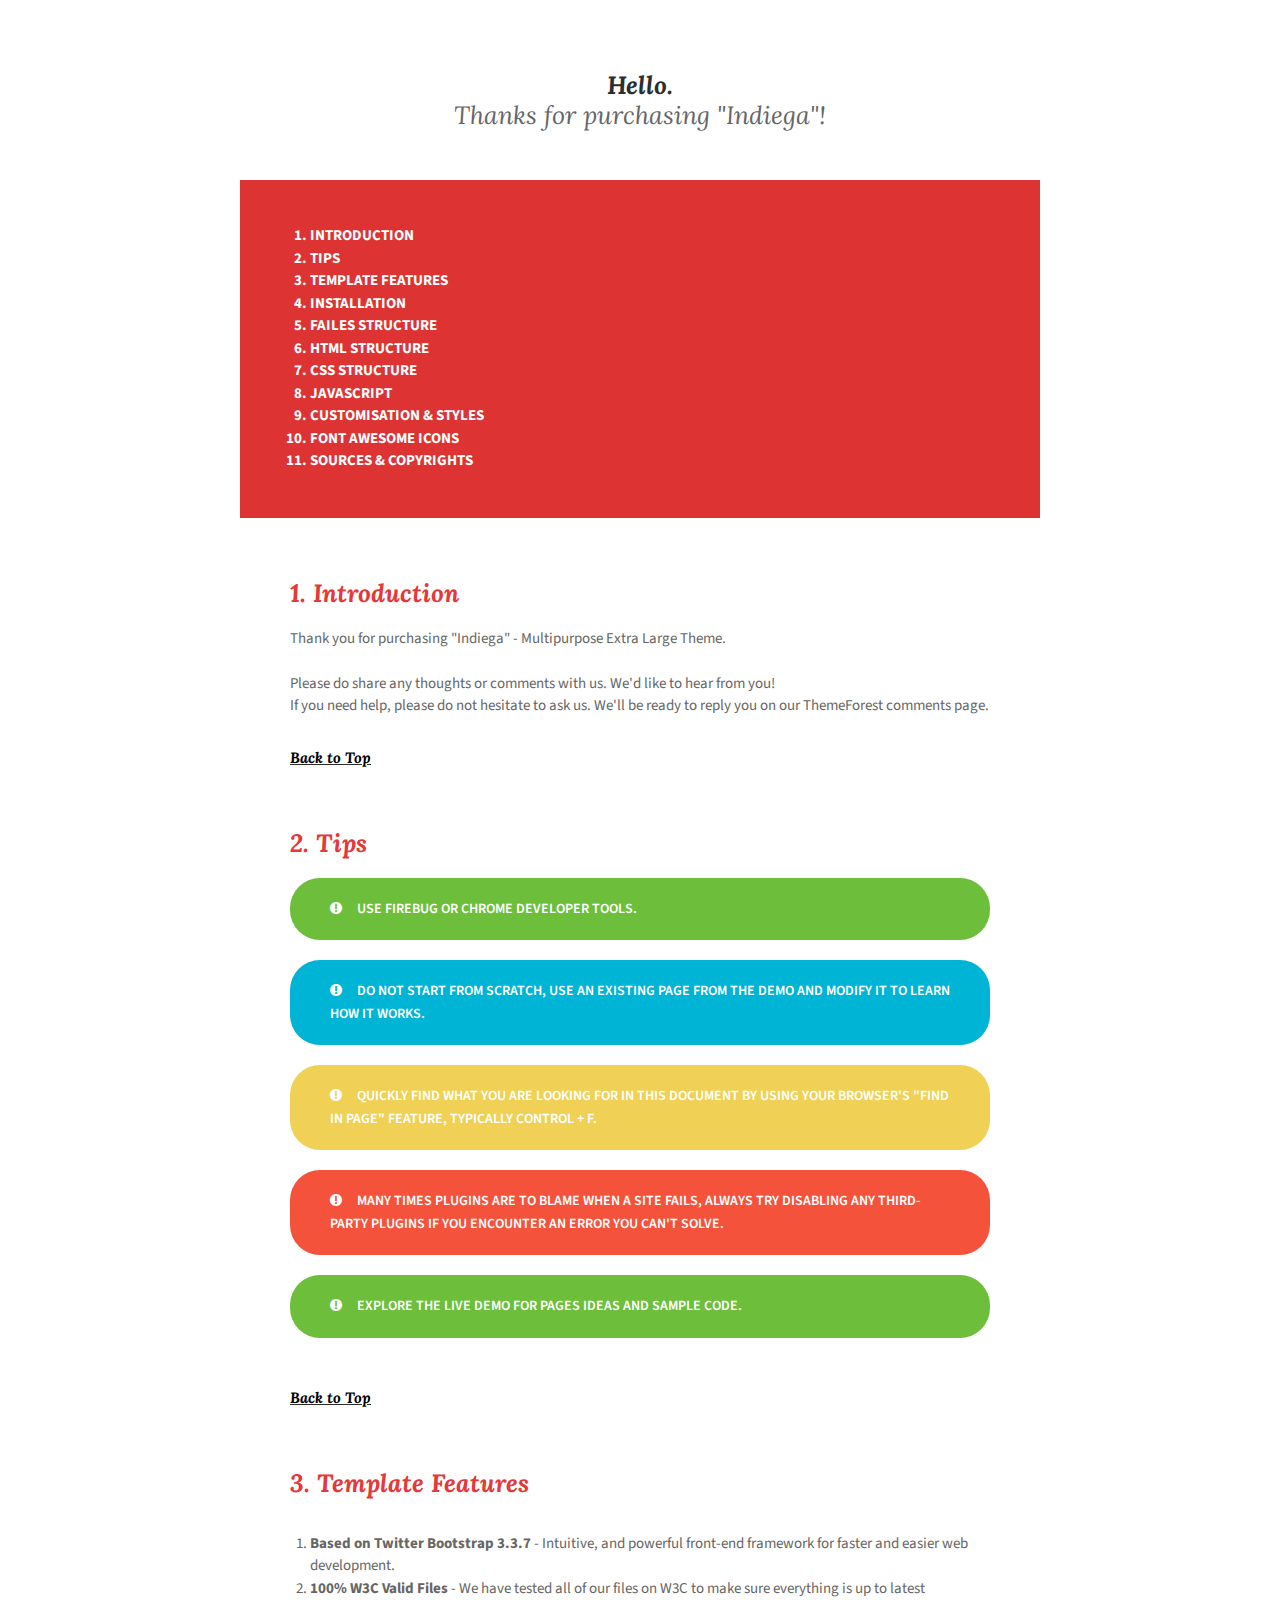
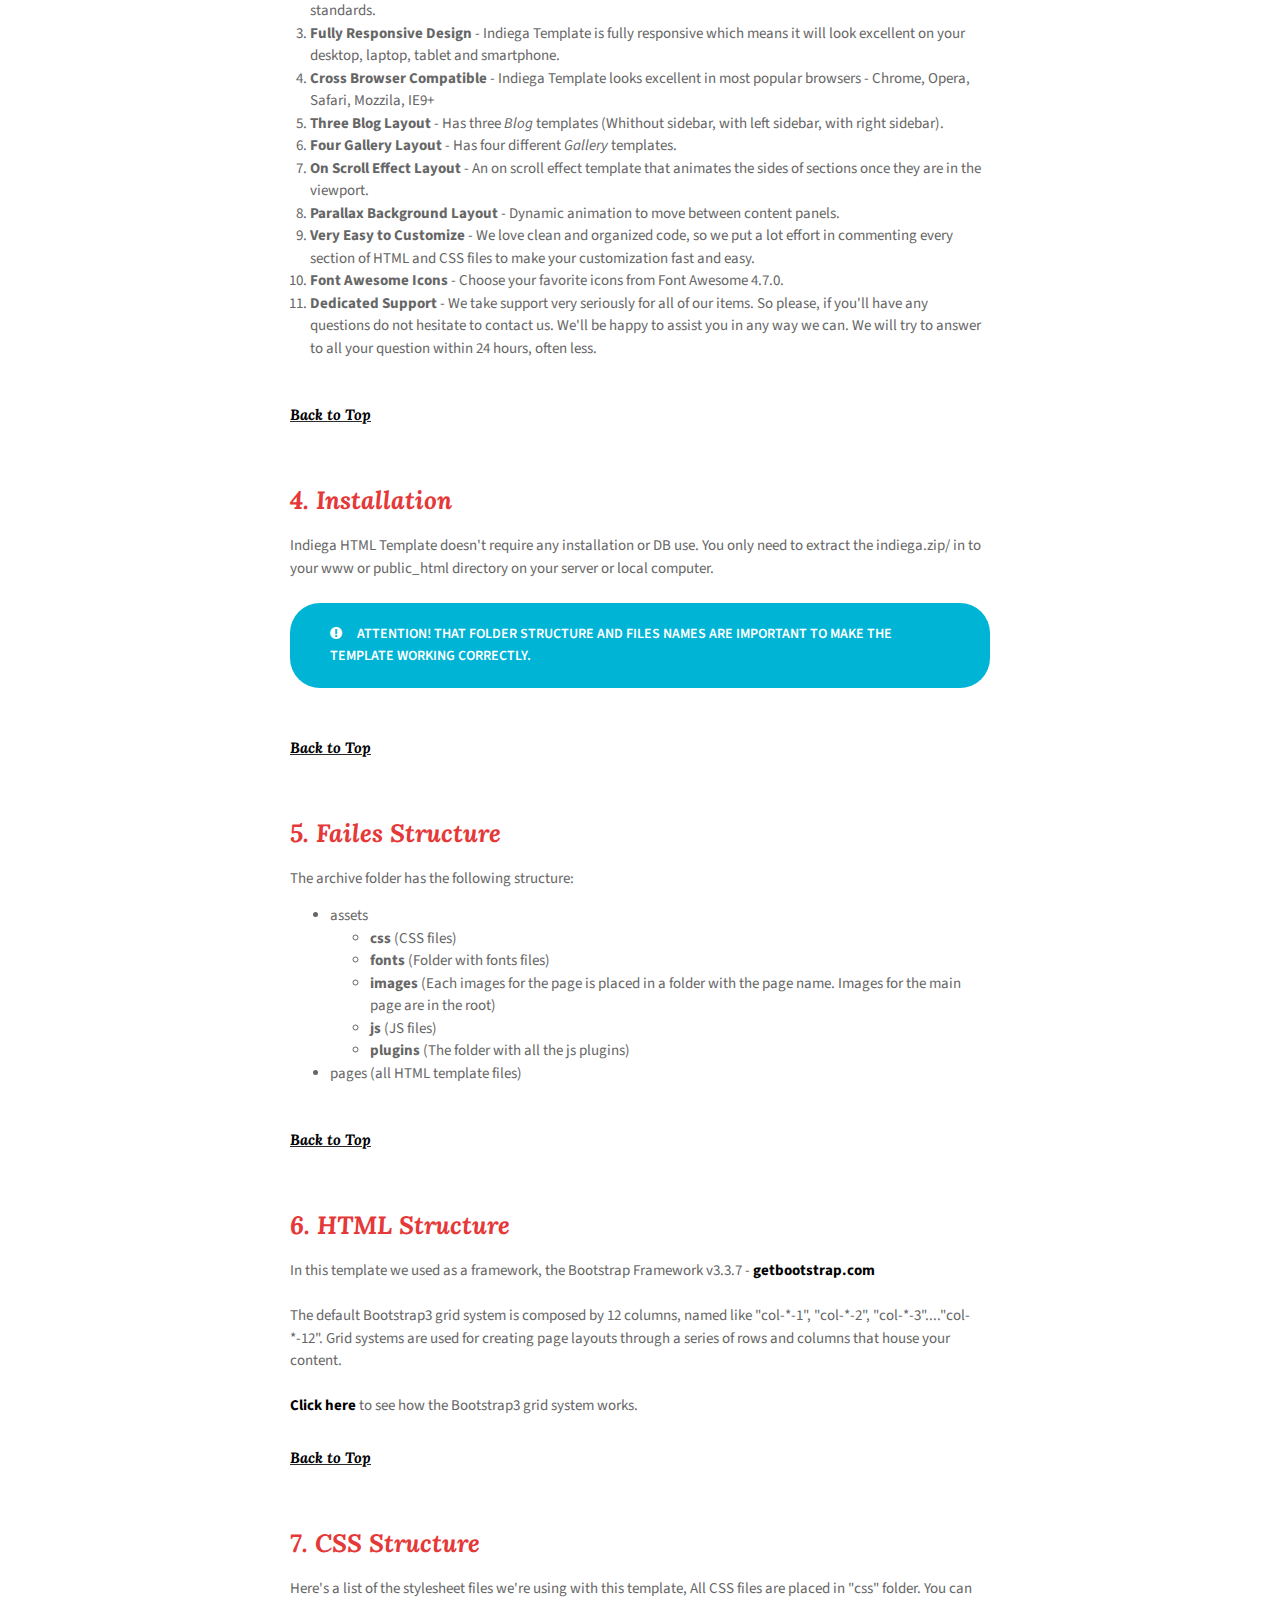
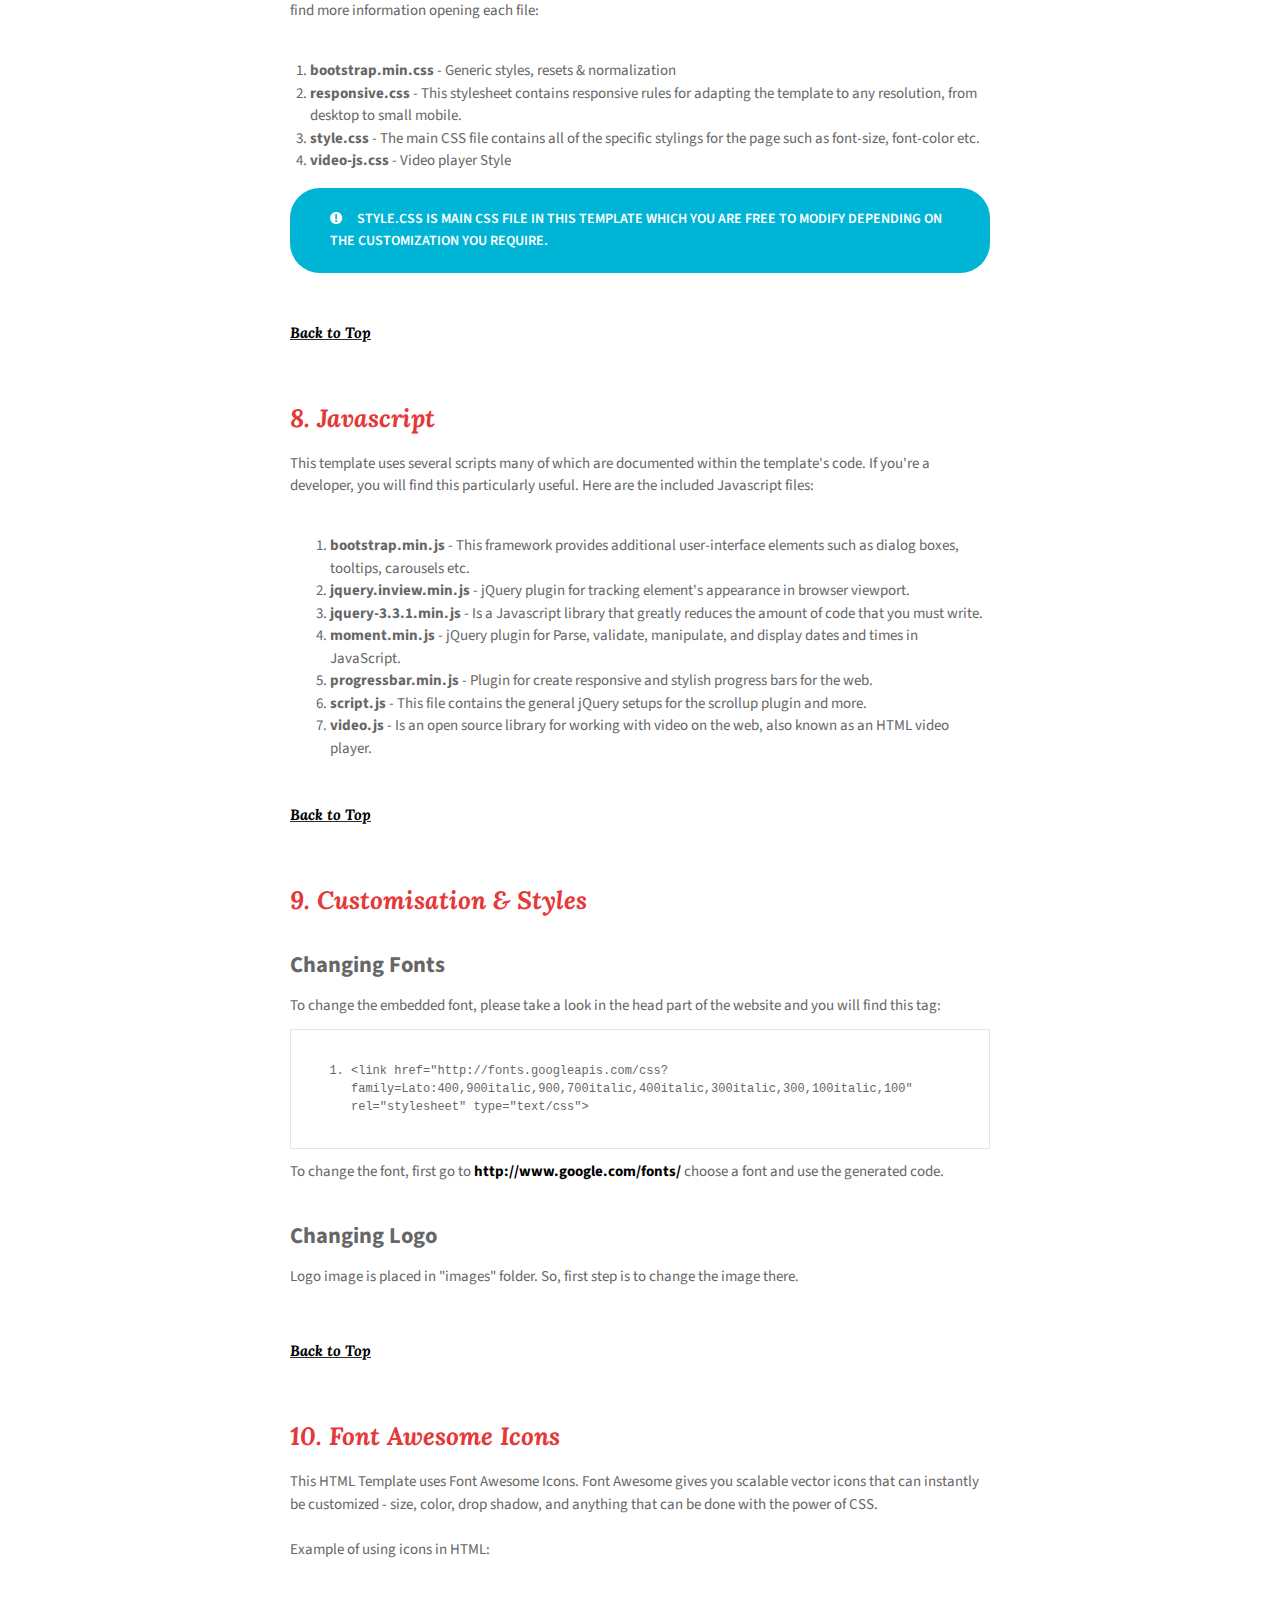
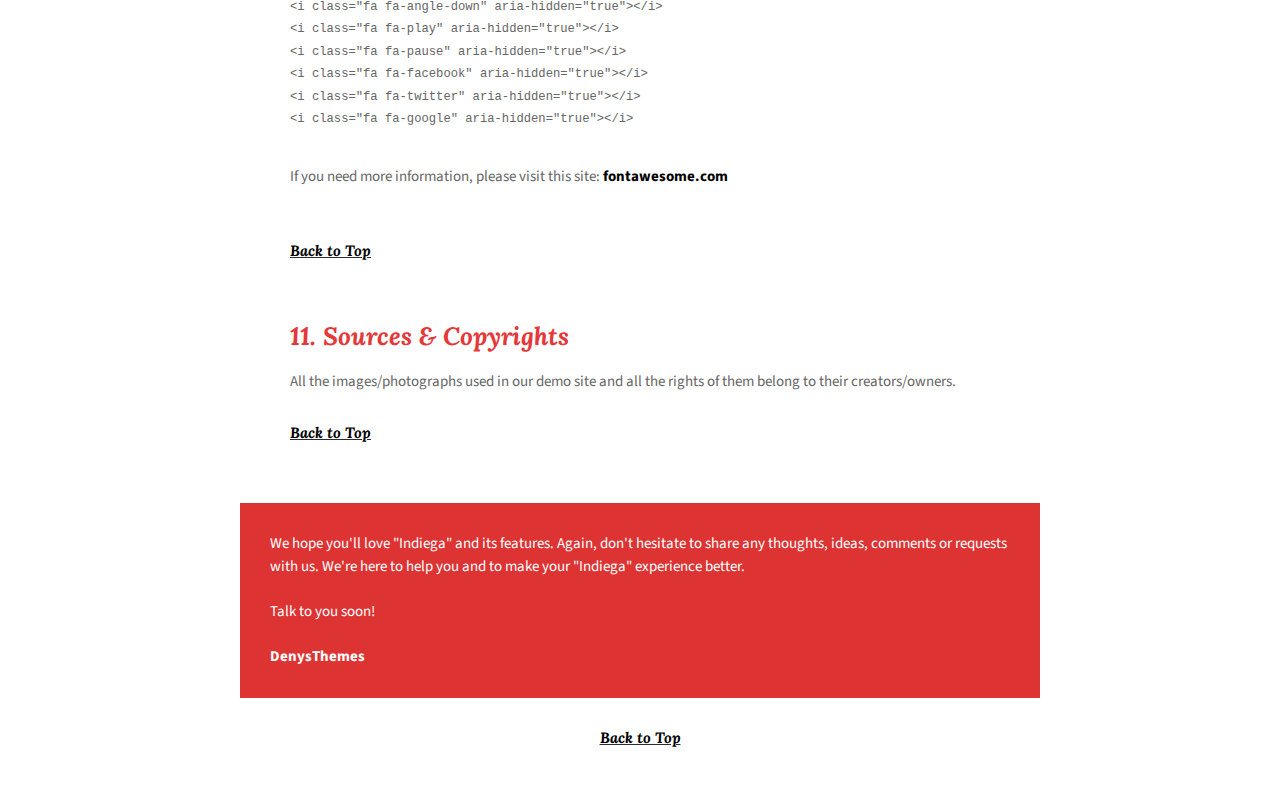
<file: documentation/index.html>
﻿<!DOCTYPE html lang="en">
<head>

	<meta name="viewport" content="width=device-width, initial-scale=1, maximum-scale=1, minimum-scale=1, user-scalable=no">
	<meta http-equiv="Content-Type" content="text/html; charset=utf-8" />
	<title>"Indiega" Documentation - by DenysThemes</title>

	<link rel="stylesheet" href="css/styles.css"/>
	<link rel="stylesheet" href="css/fonts.css"/>
	<!-- Font Awesome CSS -->
    <link rel="stylesheet" href="../documentation/fonts/css/font-awesome.min.css" />
	<link href='http://fonts.googleapis.com/css?family=Lora:400italic,700italic&subset=latin,latin-ext,cyrillic' rel='stylesheet' type='text/css'>
	<link href='http://fonts.googleapis.com/css?family=Source+Sans+Pro:400,700,400italic' rel='stylesheet' type='text/css'>

</head>    
<body>

	<div class="centered">

		<div class="helloText">
			<span class="lora25 black bold">Hello.</span><br>
			<span class="lora25 gray">Thanks for purchasing "Indiega"!</span>
		</div>

		<div class="gray block1200 tableof">
			<div class="tableof-inner">
				<div class="source15 bold textleft">
					
					<ol>
						<li><a href="#introduction">INTRODUCTION</a></li>
						<li><a href="#tips">TIPS</a></li>    
						<li><a href="#template_features">TEMPLATE FEATURES</a></li>    
						<li><a href="#installation">INSTALLATION</a></li>
						<li><a href="#failes_structure">FAILES STRUCTURE</a></li>
						<li><a href="#html_structure">HTML STRUCTURE</a></li>
						<li><a href="#css_structure">CSS STRUCTURE</a></li>
						<li><a href="#javascript">JAVASCRIPT</a></li>
						<li><a href="#customisation_styles">CUSTOMISATION & STYLES</a></li>                            
						<li><a href="#font_awesome_icons">FONT AWESOME ICONS</a></li>
						<li><a href="#sources">SOURCES & COPYRIGHTS</a></li>
					</ol>
				</div>
			</div>
		</div>

		<!-- block -->

		<div id="introduction" class="white block1200"><div class="headerBoxPadding"></div></div>

		<div class="splashText">
			<div class="lora25 red bold splashHdr">1. Introduction</div>
			<div class="source15 gray">
				
				Thank you for purchasing "Indiega" - Multipurpose Extra Large Theme.<br><br>

                Please do share any thoughts or comments with us. We'd like to hear from you!<br>
                If you need help, please do not hesitate to ask us. We'll be ready to reply you on our ThemeForest comments page.
			</div>
			<div class="lora15 black bold btnToTop"><a href="#">Back to Top</a></div>
		</div>

		<!-- /block -->

		<!-- block -->

		<div id="tips" class="white block1200"><div class="headerBoxPadding"></div></div>

		<div class="splashText">
			<div class="lora25 red bold splashHdr">2. Tips</div>
			<div class="source15 gray">
				
				<div class="notifications congratulations"><i class="fa fa-exclamation-circle mr15" aria-hidden="true"></i>Use Firebug or Chrome Developer Tools.</div>
				<div class="notifications information"><i class="fa fa-exclamation-circle mr15" aria-hidden="true"></i>Do not start from scratch, use an existing page from the demo and modify it to learn how it works.</div>
				<div class="notifications alert"><i class="fa fa-exclamation-circle mr15" aria-hidden="true"></i>Quickly find what you are looking for in this document by using your browser's "Find in Page" feature, typically Control + F.</div>
				<div class="notifications error"><i class="fa fa-exclamation-circle mr15" aria-hidden="true"></i>Many times plugins are to blame when a site fails, always try disabling any third-party plugins if you encounter an error you can't solve.</div>
				<div class="notifications congratulations"><i class="fa fa-exclamation-circle mr15" aria-hidden="true"></i>Explore the live demo for pages ideas and sample code.</div>
			</div>
			<div class="lora15 black bold btnToTop"><a href="#">Back to Top</a></div>
		</div>

		<!-- /block -->
		
		<!-- block -->

		<div id="template_features" class="white block1200"><div class="headerBoxPadding"></div></div>

		<div class="splashText">
			<div class="lora25 red bold splashHdr">3. Template Features</div>
			<div class="source15 gray">
				
				<ol class="pl20">
					<li><strong>Based on Twitter Bootstrap 3.3.7</strong> - Intuitive, and powerful front-end framework for faster and easier web development.</li>
					<li><strong>100% W3C Valid Files</strong> - We have tested all of our files on W3C to make sure everything is up to latest standards.</li>
					<li><strong>Fully Responsive Design</strong> - Indiega Template is fully responsive which means it will look excellent on your desktop, laptop, tablet and smartphone.</li>
					<li><strong>Cross Browser Compatible</strong> - Indiega Template looks excellent in most popular browsers - Chrome, Opera, Safari, Mozzila, IE9+</li>
					<li><strong>Three Blog Layout</strong> - Has three <em>Blog</em> templates (Whithout sidebar, with left sidebar, with right sidebar).</li>
					<li><strong>Four Gallery Layout</strong> - Has four different <em>Gallery</em> templates.</li>
					<li><strong>On Scroll Effect Layout</strong> - An on scroll effect template that animates the sides of sections once they are in the viewport.</li>
					<li><strong>Parallax Background Layout</strong> - Dynamic animation to move between content panels.</li>
					<li><strong>Very Easy to Customize</strong> - We love clean and organized code, so we put a lot effort in commenting every section of HTML and CSS files to make your customization fast and easy.</li>
					<li><strong>Font Awesome Icons</strong> - Choose your favorite icons from Font Awesome 4.7.0.</li>
					<li><strong>Dedicated Support</strong> - We take support very seriously for all of our items. So please, if you'll have any questions do not hesitate to contact us. We'll be happy to assist you in any way we can. We will try to answer to all your question within 24 hours, often less.</li>
				</ol>
			</div>
			<div class="lora15 black bold btnToTop"><a href="#">Back to Top</a></div>
		</div>

		<!-- /block -->

		<!-- block -->

		<div id="installation" class="white block1200"><div class="headerBoxPadding"></div></div>

		<div class="splashText">
			<div class="lora25 red bold splashHdr">4. Installation</div>
			<div class="source15 gray">
				
				Indiega HTML Template doesn't require any installation or DB use. You only need to extract the indiega.zip/ in to your www or public_html directory on your server or local computer.<br><br>
				
				<div class="notifications information"><i class="fa fa-exclamation-circle mr15" aria-hidden="true"></i>Attention! That folder structure and files names are important to make the template working correctly.</div>
			</div>
			<div class="lora15 black bold btnToTop"><a href="#">Back to Top</a></div>
		</div>

		<!-- /block -->

		<!-- block -->

		<div id="failes_structure" class="white block1200"><div class="headerBoxPadding"></div></div>

		<div class="splashText">
			<div class="lora25 red bold splashHdr">5. Failes Structure</div>
			<div class="source15 gray">

                The archive folder has the following structure:

                <ul>
					<li>assets

						<ul>
							<li><strong>css</strong> (CSS files)</li>
							<li><strong>fonts</strong> (Folder with fonts files)</li>
							<li><strong>images</strong> (Each images for the page is placed in a folder with the page name. Images for the main page are in the root)</li>
							<li><strong>js</strong> (JS files)</li>
							<li><strong>plugins</strong> (The folder with all the js plugins)</li>
						</ul>
					</li>
					<li>pages (all HTML template files)</li>
				</ul>
				
			</div>
			<div class="lora15 black bold btnToTop"><a href="#">Back to Top</a></div>
		</div>

		<!-- /block -->

		<!-- block -->

		<div id="html_structure" class="white block1200"><div class="headerBoxPadding"></div></div>

		<div class="splashText">
			<div class="lora25 red bold splashHdr">6. HTML Structure</div>
			<div class="source15 gray">
				
				In this template we used as a framework, the Bootstrap Framework v3.3.7 - <a href="https://getbootstrap.com/docs/3.3/">getbootstrap.com</a> <br><br>

				The default Bootstrap3 grid system is composed by 12 columns, named like "col-*-1", "col-*-2", "col-*-3"...."col-*-12". Grid systems are used for creating page layouts through a series of rows and columns that house your content. <br><br>
				<a href="https://getbootstrap.com/docs/3.3/css/#grid-example-basic">Click here</a> to see how the Bootstrap3 grid system works.

			</div>
			<div class="lora15 black bold btnToTop"><a href="#">Back to Top</a></div>
		</div>

		<!-- /block -->

		<!-- block -->

		<div id="css_structure" class="white block1200"><div class="headerBoxPadding"></div></div>

		<div class="splashText">
			<div class="lora25 red bold splashHdr">7. CSS Structure</div>
			<div class="source15 gray">
				
				Here's a list of the stylesheet files we're using with this template, All CSS files are placed in "css" folder. You can find more information opening each file: <br><br>
				
				<ol class="pl20">
					<li><strong>bootstrap.min.css</strong> - Generic styles, resets & normalization</li>
					<li><strong>responsive.css</strong> - This stylesheet contains responsive rules for adapting the template to any resolution, from desktop to small mobile.</li>
					<li><strong>style.css</strong> - The main CSS file contains all of the specific stylings for the page such as font-size, font-color etc.</li>
					<li><strong>video-js.css</strong> - Video player Style</li>
				</ol>

				<div class="notifications information"><i class="fa fa-exclamation-circle mr15" aria-hidden="true"></i>style.css is main CSS file in this template which you are free to modify depending on the customization you require.</div>
				
			</div>
			<div class="lora15 black bold btnToTop"><a href="#">Back to Top</a></div>
		</div>

		<!-- /block -->

		<!-- block -->

		<div id="javascript" class="white block1200"><div class="headerBoxPadding"></div></div>

		<div class="splashText">
			<div class="lora25 red bold splashHdr">8. Javascript</div>
			<div class="source15 gray">
				
				This template uses several scripts many of which are documented within the template's code. If you're a developer, you will find this particularly useful. Here are the included Javascript files: <br><br>

				<ol>
					<li><strong>bootstrap.min.js</strong> - This framework provides additional user-interface elements such as dialog boxes, tooltips, carousels etc.</li>
					<li><strong>jquery.inview.min.js</strong> -  jQuery plugin for tracking element's appearance in browser viewport.</li>
					<li><strong>jquery-3.3.1.min.js</strong> - Is a Javascript library that greatly reduces the amount of code that you must write.</li>
					<li><strong>moment.min.js</strong> - jQuery plugin for Parse, validate, manipulate, and display dates and times in JavaScript.</li>
					<li><strong>progressbar.min.js</strong> - Plugin for create responsive and stylish progress bars for the web.</li>
					<li><strong>script.js</strong> - This file contains the general jQuery setups for the scrollup plugin and more.</li>
					<li><strong>video.js</strong> - Is an open source library for working with video on the web, also known as an HTML video player.</li>
				</ol>

			</div>
			<div class="lora15 black bold btnToTop"><a href="#">Back to Top</a></div>
		</div>

		<!-- /block -->

		<!-- block -->

		<div id="customisation_styles" class="white block1200"><div class="headerBoxPadding"></div></div>

		<div class="splashText">
			<div class="lora25 red bold splashHdr">9. Customisation & Styles</div>
			<div class="source15 gray">

				<h2>Changing Fonts</h2>
				To change the embedded font, please take a look in the head part of the website and you will find this tag:

				<pre style="overflow: auto !important;" class="prettyprint lang-css linenums"><ol class="linenums"><li class="L0"><span class="tag">&lt;link</span><span class="pln"> </span><span class="atn">href</span><span class="pun">=</span><span class="atv">"http://fonts.googleapis.com/css?family=Lato:400,900italic,900,700italic,400italic,300italic,300,100italic,100"</span><span class="pln"> </span><span class="atn">rel</span><span class="pun">=</span><span class="atv">"stylesheet"</span><span class="pln"> </span><span class="atn">type</span><span class="pun">=</span><span class="atv">"text/css"</span><span class="tag">&gt;</span></li></ol></pre>

				To change the font, first go to <a href="http://www.google.com/fonts/">http://www.google.com/fonts/</a> choose a font and use the generated code. <br><br>
				
				<h2>Changing Logo</h2>
				Logo image is placed in "images" folder. So, first step is to change the image there. <br><br>

			</div>
			<div class="lora15 black bold btnToTop"><a href="#">Back to Top</a></div>
		</div>

		<!-- /block -->

		<!-- block -->

		<div id="font_awesome_icons" class="white block1200"><div class="headerBoxPadding"></div></div>

		<div class="splashText">
			<div class="lora25 red bold splashHdr">10. Font Awesome Icons</div>
			<div class="source15 gray">

				This HTML Template uses Font Awesome Icons. Font Awesome gives you scalable vector icons that can instantly
				be customized - size, color, drop shadow, and anything that can be done with the power of CSS. <br><br>
				
				Example of using icons in HTML: 
				<xmp>
<i class="fa fa-angle-down" aria-hidden="true"></i>
<i class="fa fa-play" aria-hidden="true"></i>
<i class="fa fa-pause" aria-hidden="true"></i>
<i class="fa fa-facebook" aria-hidden="true"></i>
<i class="fa fa-twitter" aria-hidden="true"></i>
<i class="fa fa-google" aria-hidden="true"></i>
				</xmp>

				If you need more information, please visit this site: <a href="https://fontawesome.com/v4.7.0/icons/">fontawesome.com</a> <br><br>

			</div>
			<div class="lora15 black bold btnToTop"><a href="#">Back to Top</a></div>
		</div>

		<!-- /block -->

		<!-- block -->

		<div id="sources" class="white block1200"><div class="headerBoxPadding"></div></div>

		<div class="splashText">
			<div class="lora25 red bold splashHdr">11. Sources & Copyrights</div>
			<div class="source15 gray">
                All the images/photographs used in our demo site and all the rights of them belong to their creators/owners.
			</div>
			<div class="lora15 black bold btnToTop"><a href="#">Back to Top</a></div>
		</div>

		<!-- /block -->

		<div class="white block1200"><div class="headerBoxPadding"></div></div>

		<div class="gray block1200 tableof">
			<div class="tableof-inner">
				<div class="source15 textleft">
					We hope you'll love "Indiega" and its features. Again, don't hesitate to share any thoughts, ideas, comments or requests with us. We're here to help you and to make your "Indiega" experience better.<br><br>

					Talk to you soon!<br><br>
					<a href="http://themeforest.net/user/dizmarket" target="_blank"><strong>DenysThemes</strong></a>
				</div>
			</div>
		</div>

		<div class="footer"><div class="lora15 black bold btnToTop"><a href="#">Back to Top</a></div></div>

	</div>

</body>
</html>
</file>
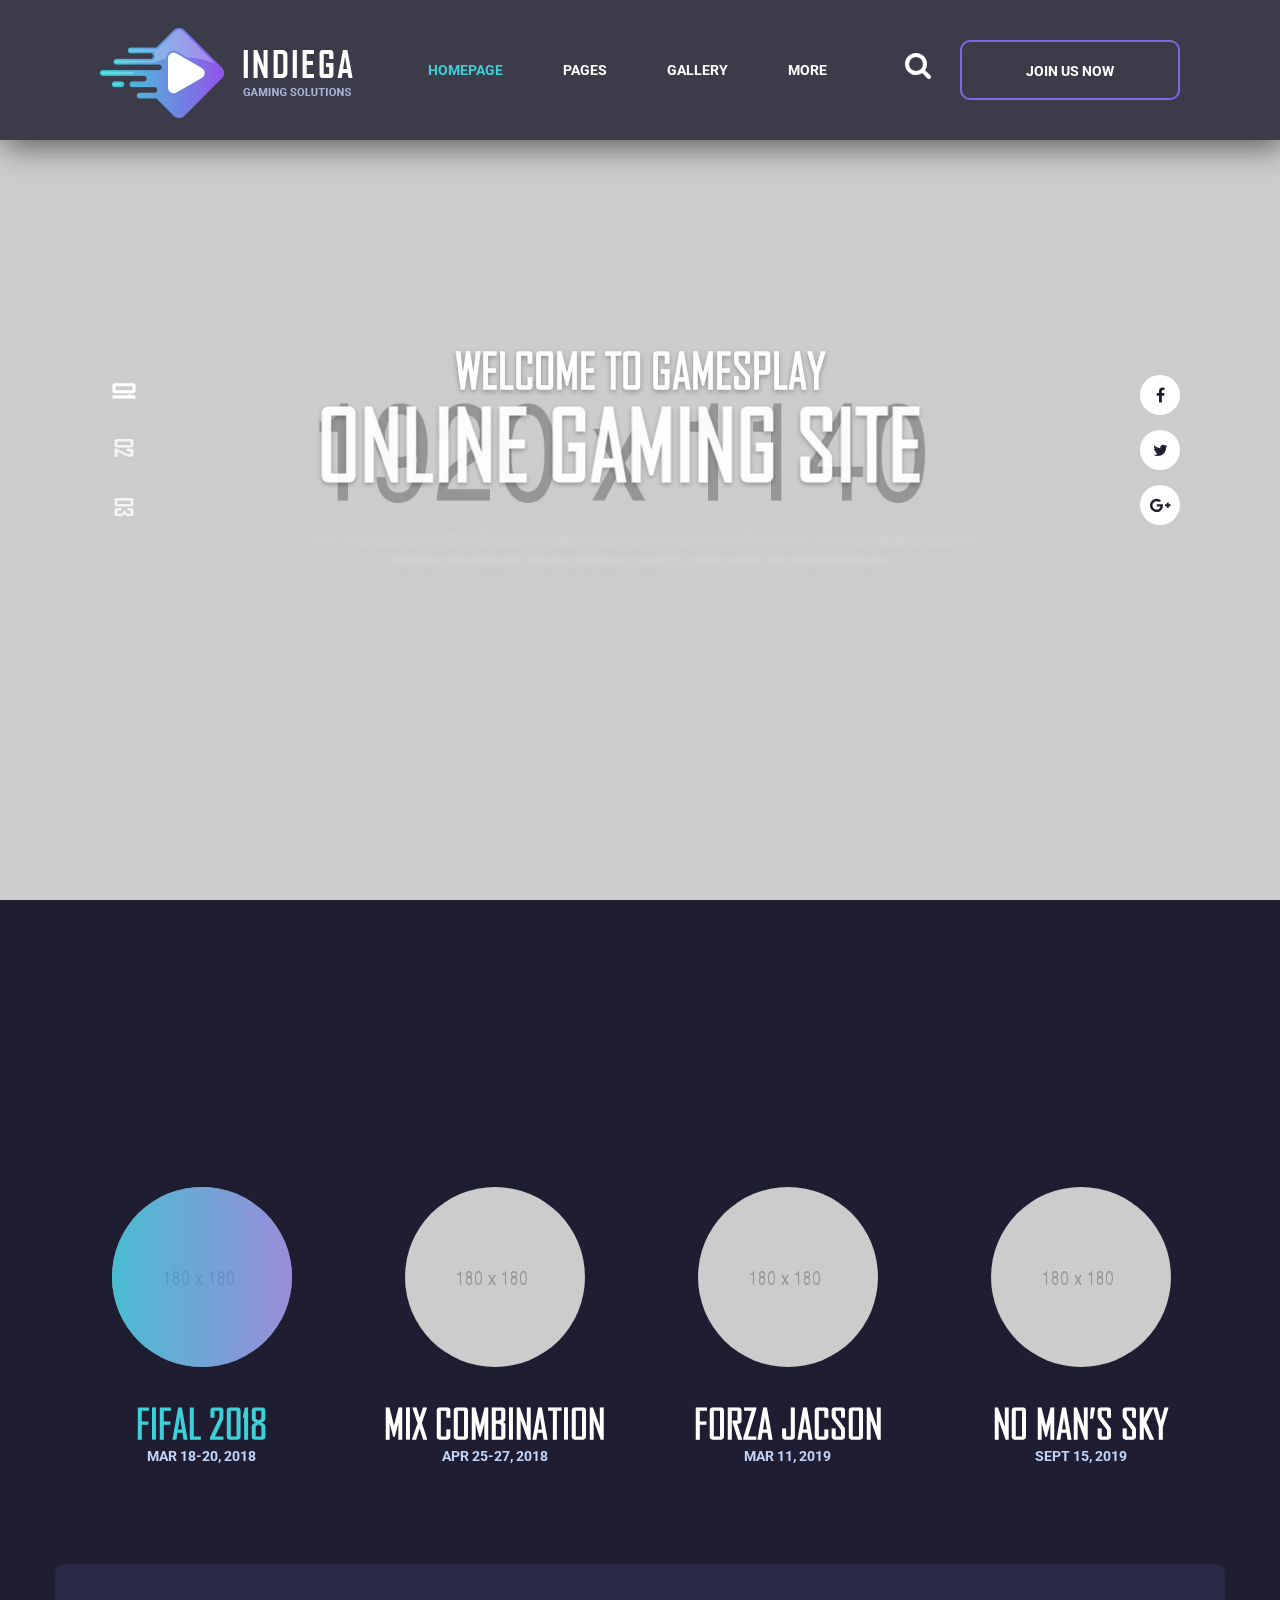
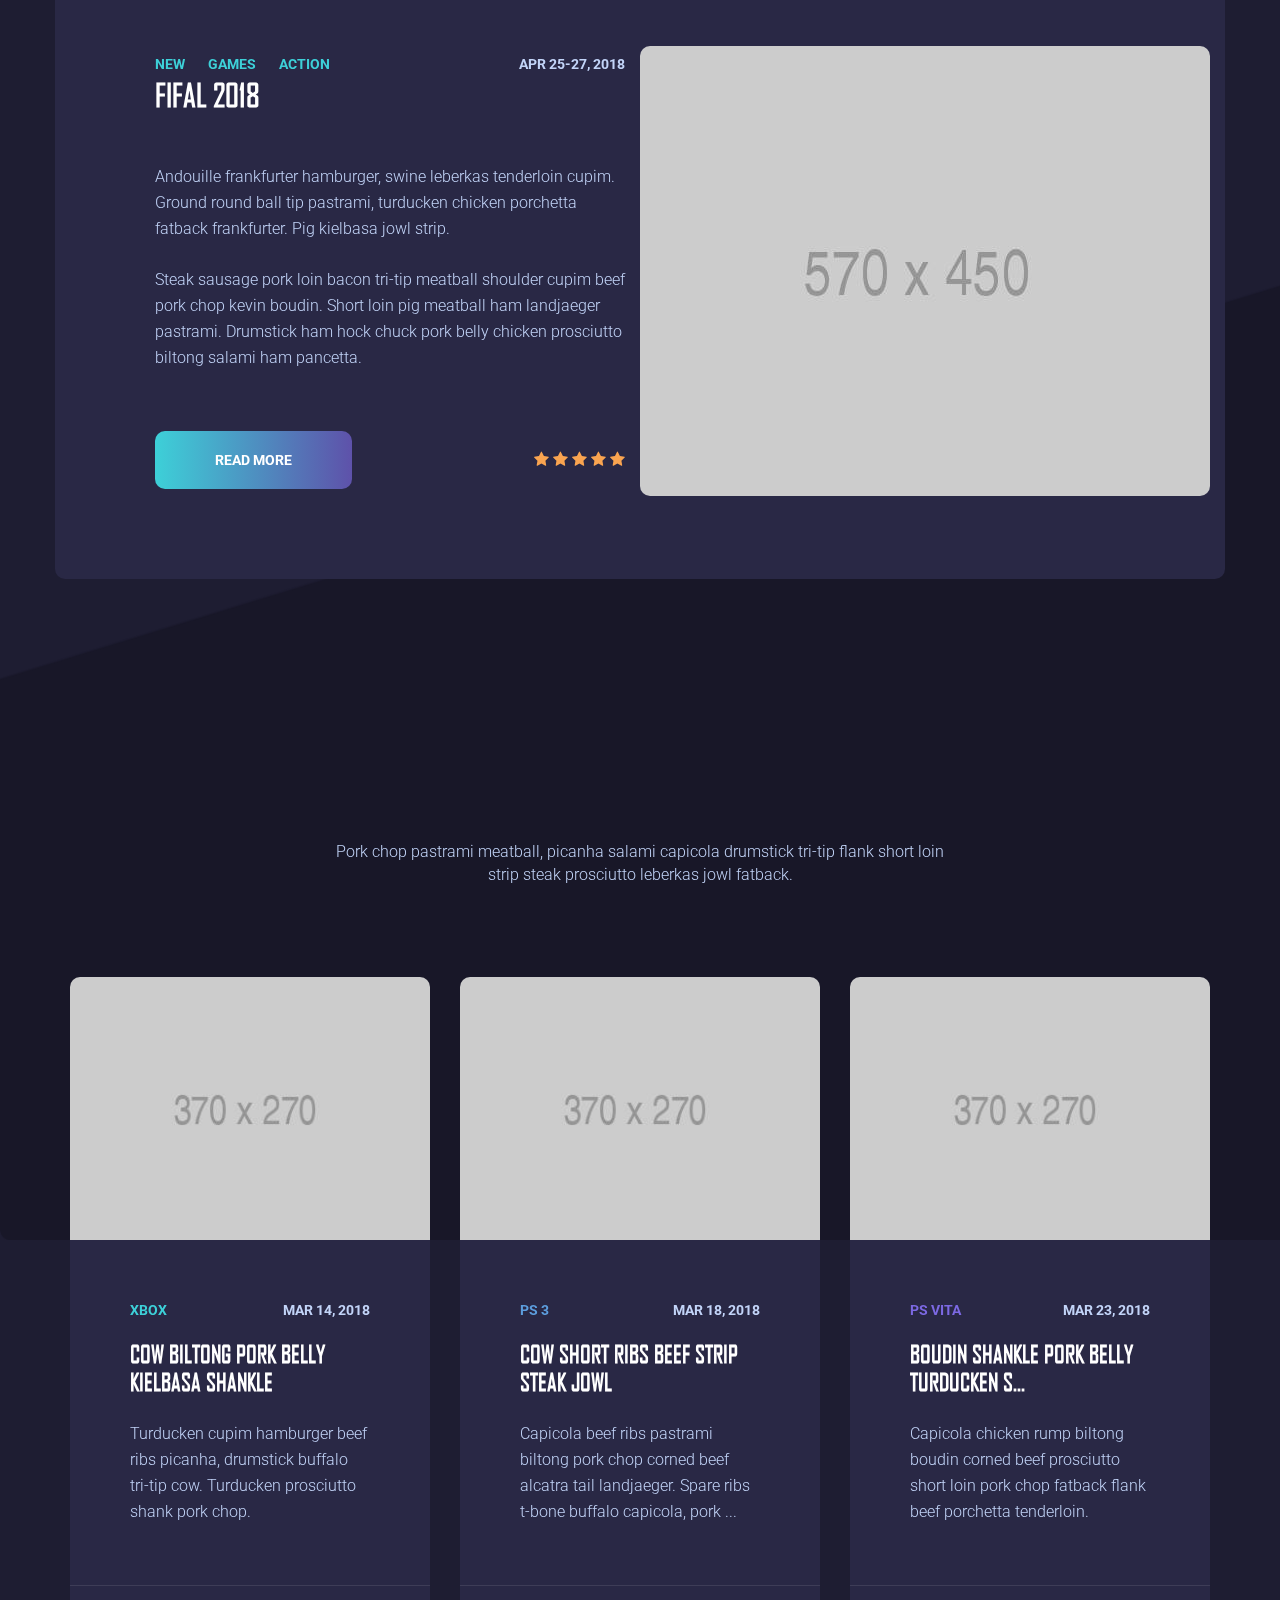
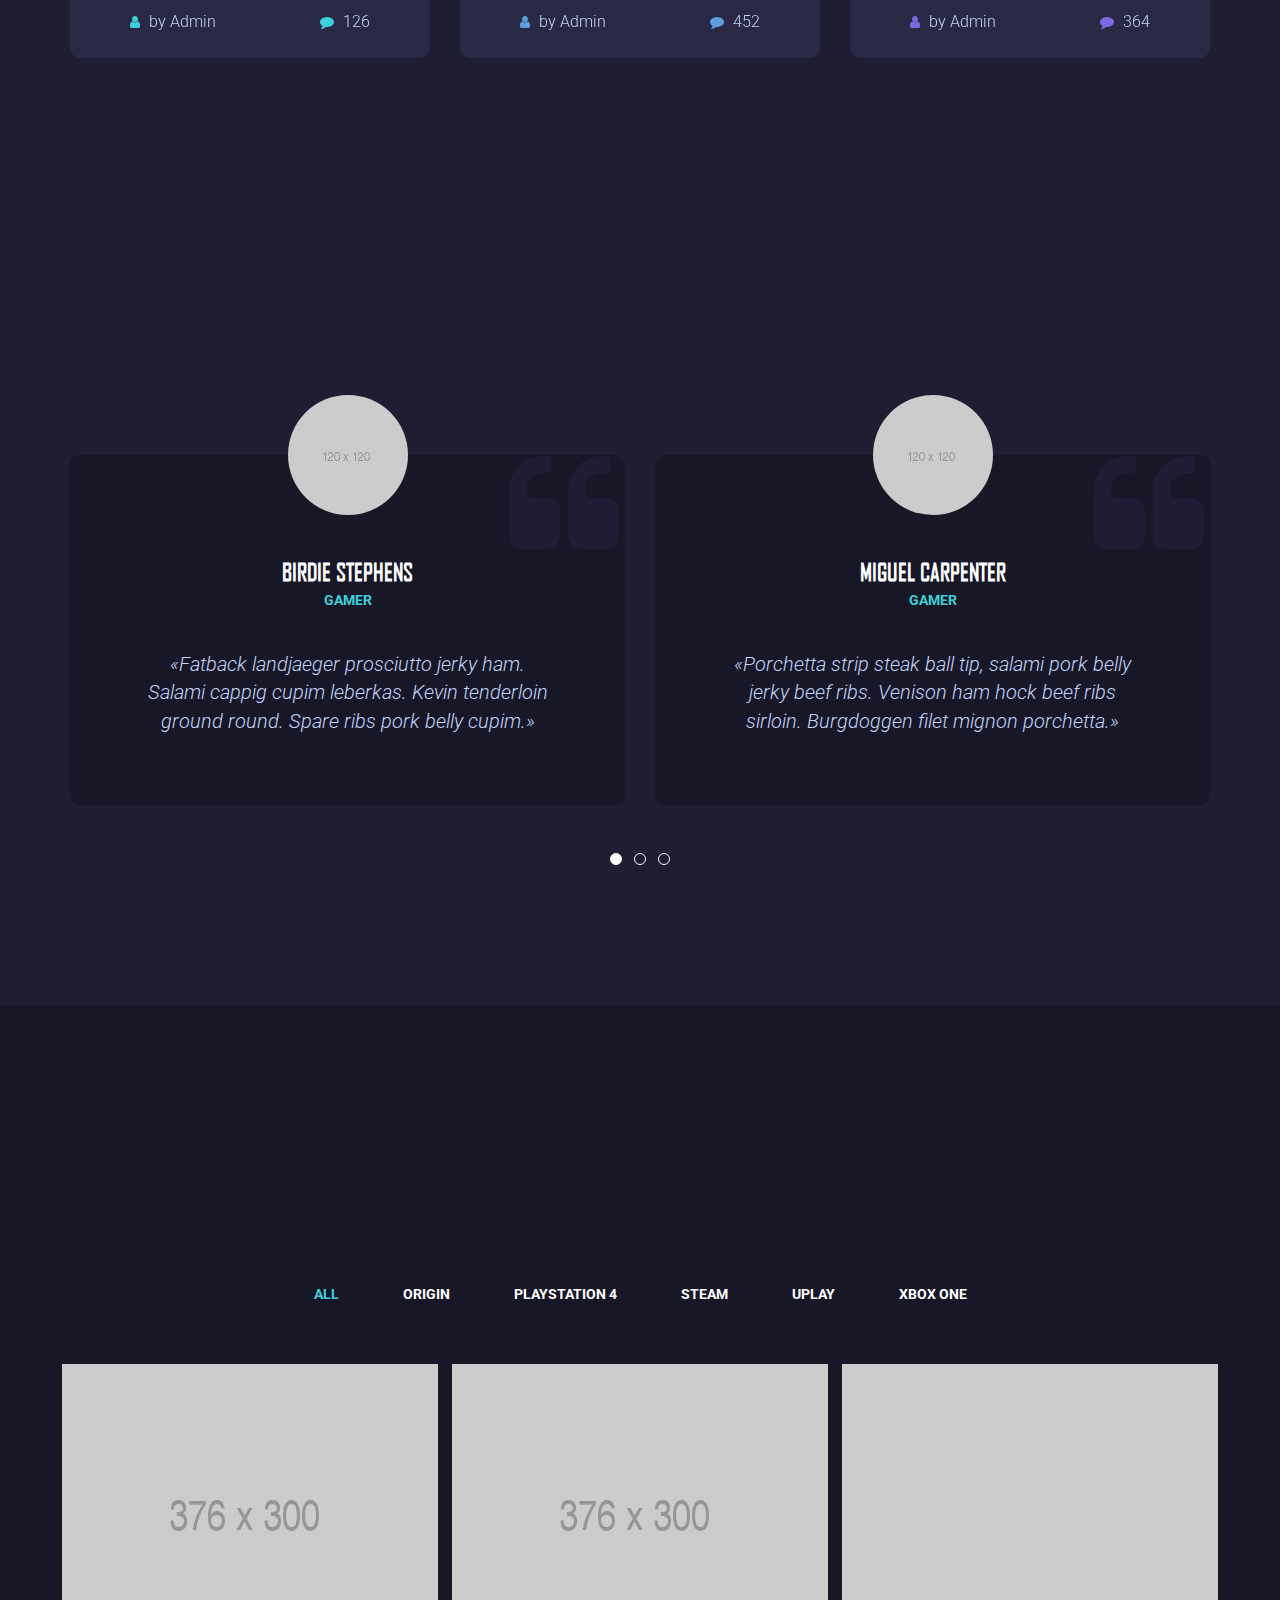
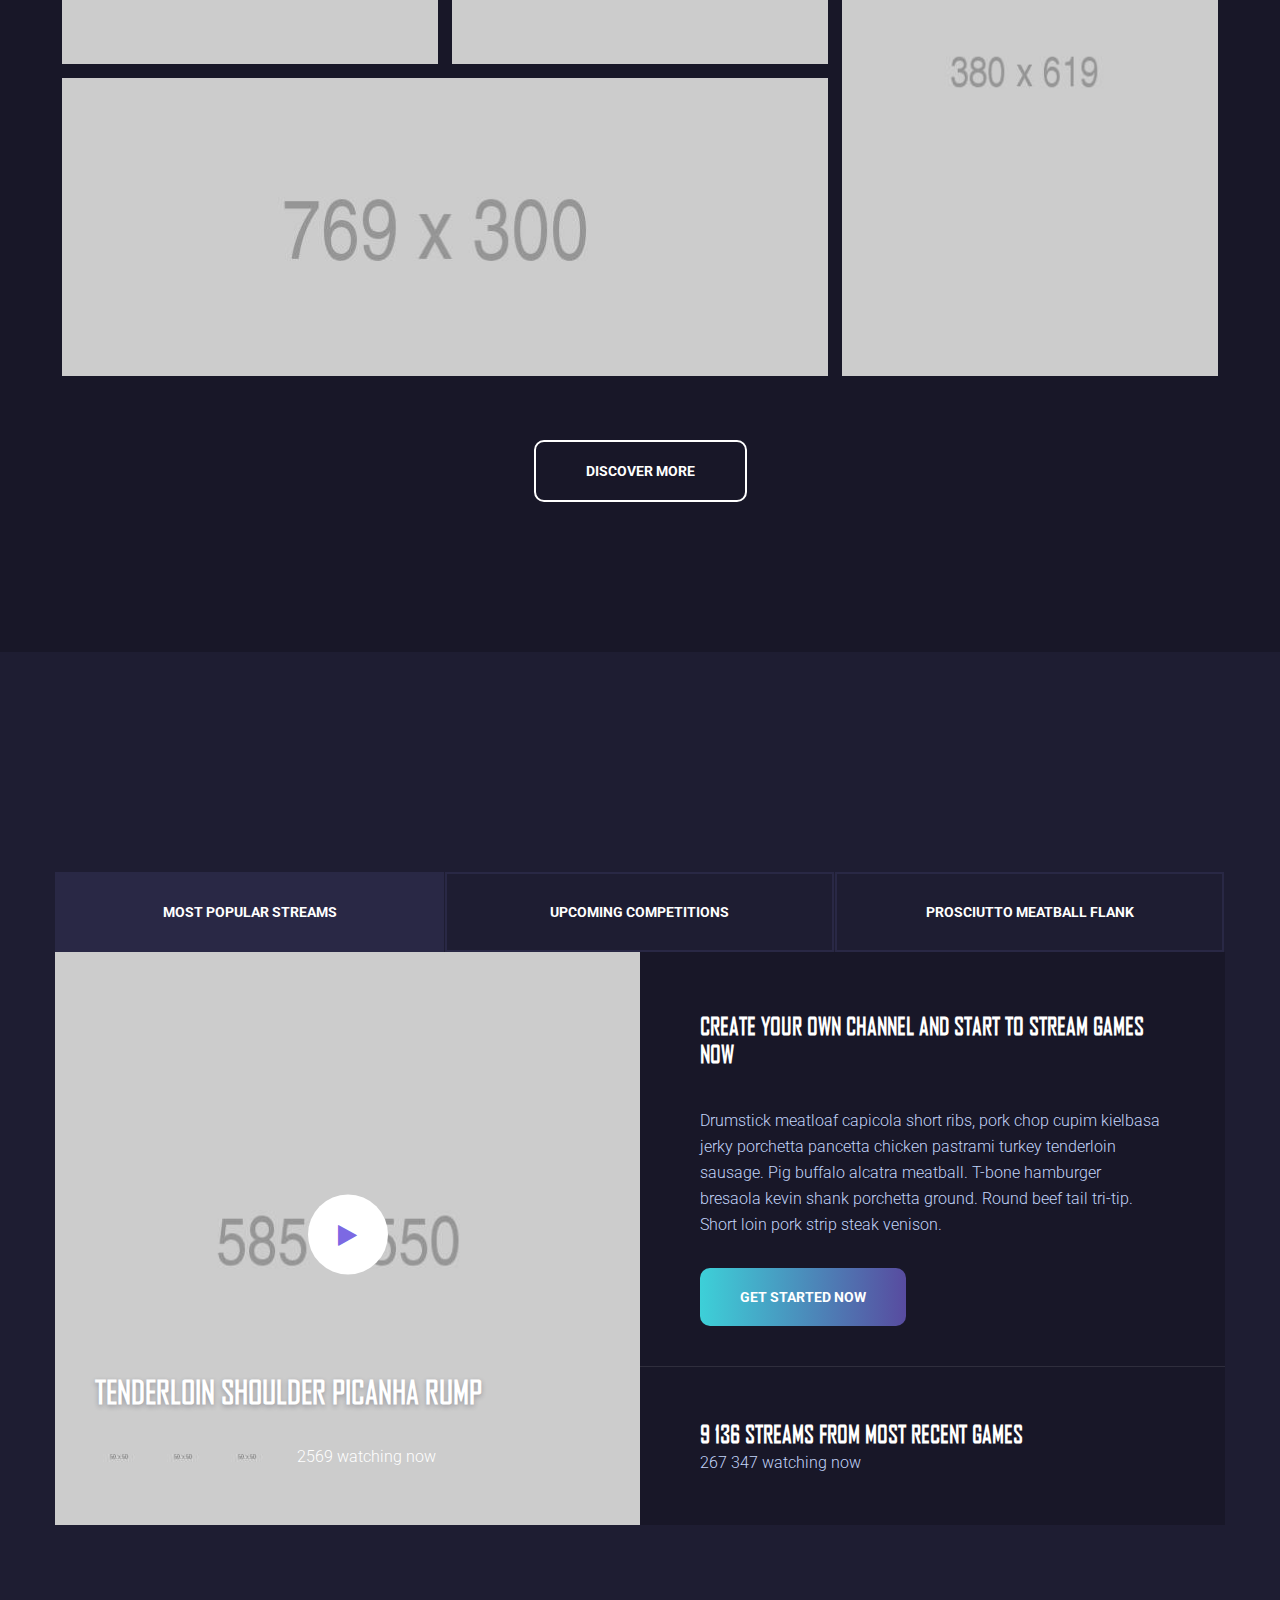
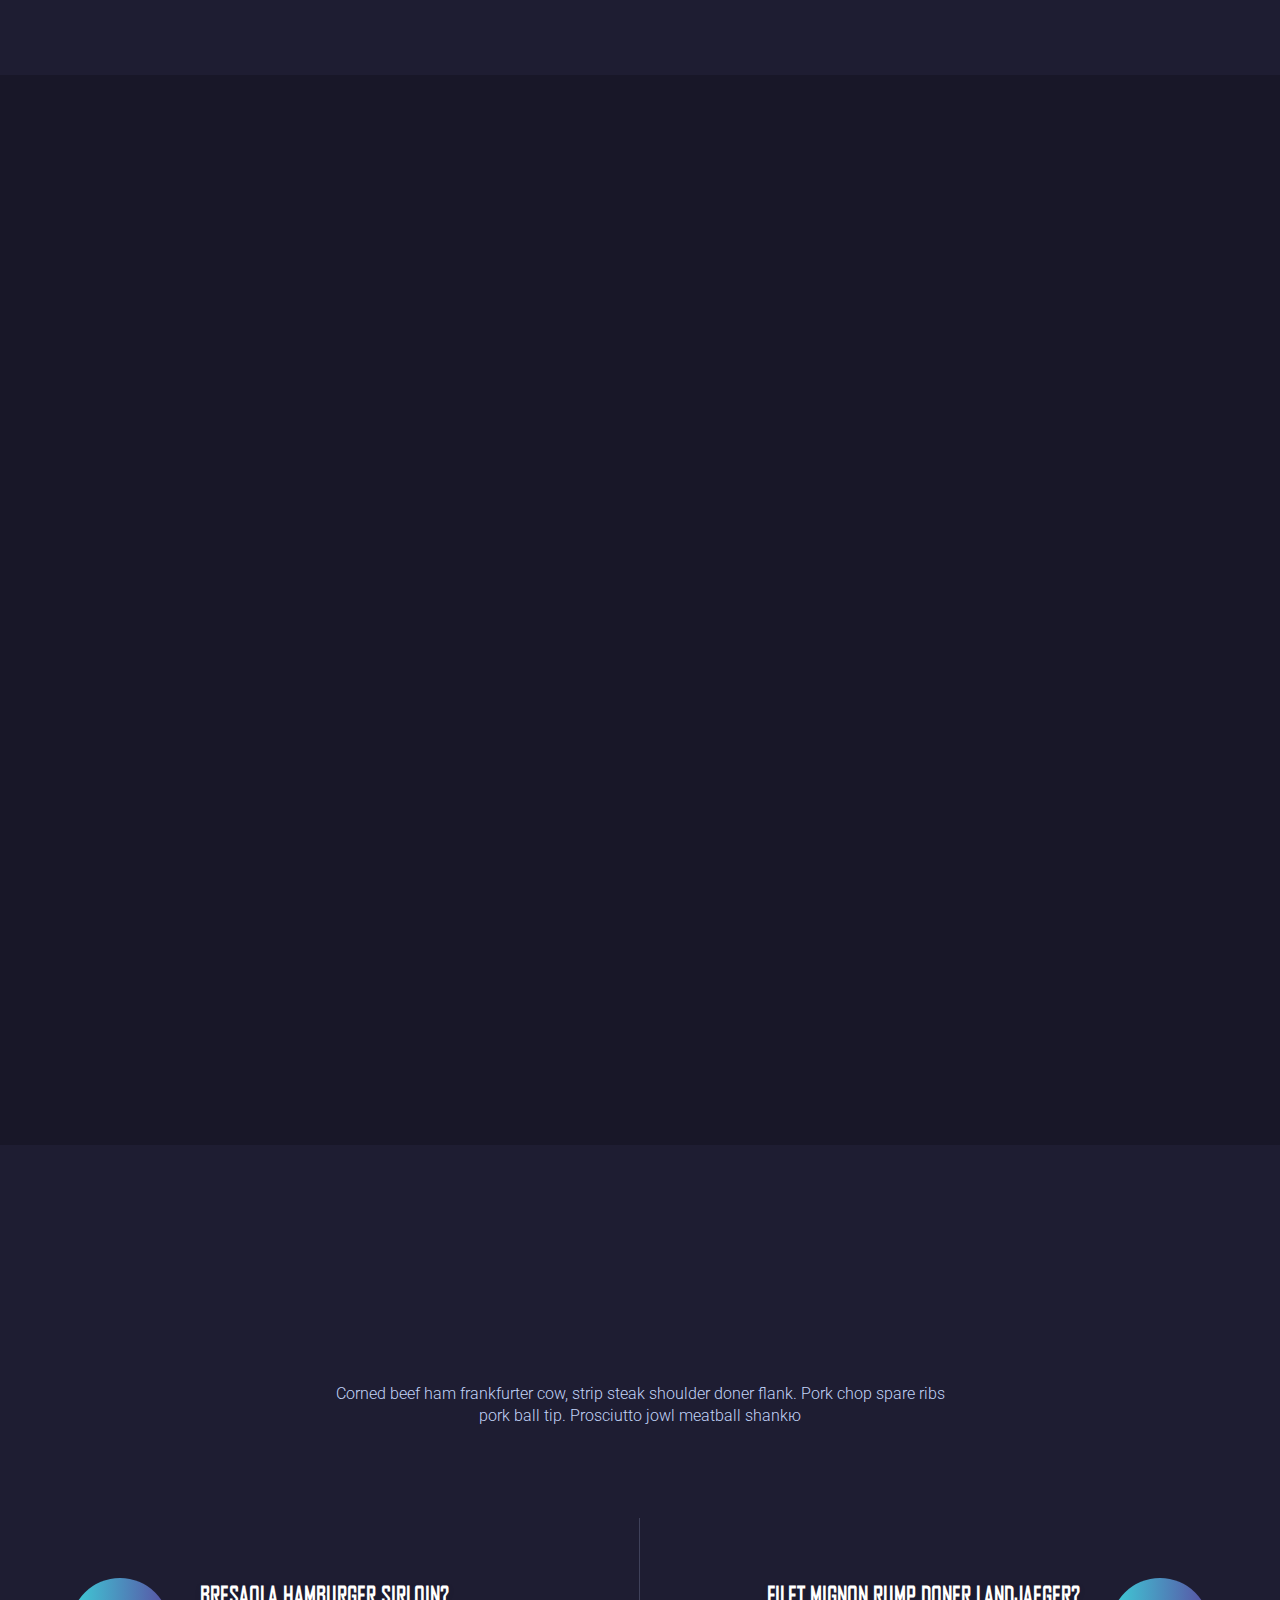
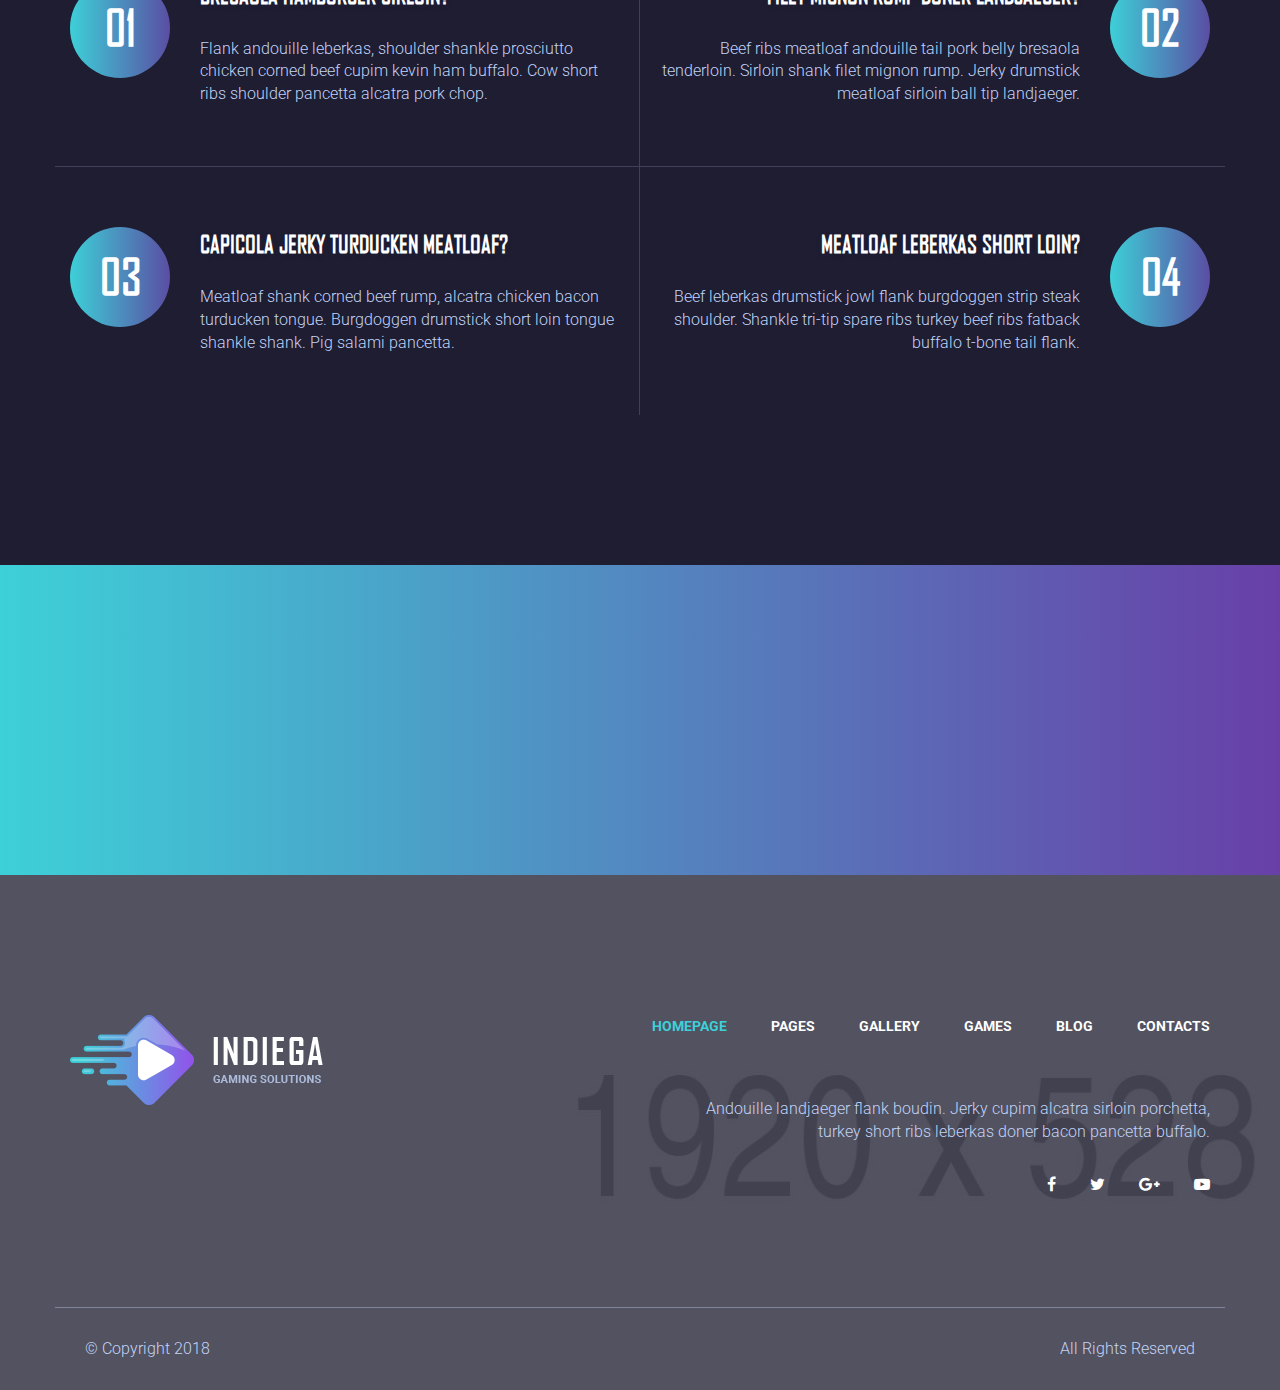
<file: pages/index.html>
<!DOCTYPE html>
<html lang="en">

<head>
    <meta charset="UTF-8">
    <meta name="viewport" content="width=device-width, initial-scale=1.0">
    <meta http-equiv="X-UA-Compatible" content="ie=edge">
    <title>INDIEGA</title>
    <!-- Favicon -->
    <link rel="shortcut icon" href="../assets/images/favicon.ico" type="image/x-icon">
    <!-- Google Fonts -->
    <link href="https://fonts.googleapis.com/css?family=Roboto:100,100i,300,300i,400,400i,500,500i,700,700i,900,900i" rel="stylesheet">
    <link href="https://fonts.googleapis.com/css?family=Cabin:400,400i,500,500i,600,600i,700,700i" rel="stylesheet">
    <!-- Font Awesome CSS -->
    <link rel="stylesheet" href="../assets/fonts/css/font-awesome.min.css" />
    <!-- Bootstrap-->
    <link rel="stylesheet" href="../assets/css/bootstrap.min.css" />
    <!-- Style -->
    <link rel="stylesheet" href="../assets/css/style.css" />
    <!-- Responsive Style -->
    <link rel="stylesheet" href="../assets/css/responsive.css" />
    <!-- Animate CSS -->
    <link rel="stylesheet" href="../assets/plugins/animate.css-master/animate.min.css">
    <!-- Light Box -->
    <link href="../assets/plugins/lightbox2-master/dist/css/lightbox.css" rel="stylesheet">
    <!-- Video js -->
    <link href="../assets/css/video-js.css" rel="stylesheet">
    <!-- Datapicker -->
    <link href="../assets/plugins/jquery-date-range-picker-master/dist/daterangepicker.min.css" rel="stylesheet">
    <!-- Sliders -->
    <link rel="stylesheet" type="text/css" href="../assets/plugins/slick-1.8.0/slick/slick.css" />
    <link rel="stylesheet" type="text/css" href="../assets/plugins/slick-1.8.0/slick/slick-theme.css" />
    <link rel="stylesheet" type="text/css" href="../assets/plugins/slider/css/normalize.min.css" media="screen, print" />
    <link rel="stylesheet" type="text/css" href="../assets/plugins/slider/css/smartslider.min.css" media="screen, print" />
    <style type="text/css">
        .n2-ss-spinner-simple-white-container {
            position: absolute;
            top: 50%;
            left: 50%;
            margin: -20px;
            background: #fff;
            width: 20px;
            height: 20px;
            padding: 10px;
            border-radius: 50%;
            z-index: 1000;
        }

        .n2-ss-spinner-simple-white {
            outline: 1px solid RGBA(0, 0, 0, 0);
            width: 100%;
            height: 100%;
        }

        .n2-ss-spinner-simple-white:before {
            position: absolute;
            top: 50%;
            left: 50%;
            width: 20px;
            height: 20px;
            margin-top: -11px;
            margin-left: -11px;
        }

        .n2-ss-spinner-simple-white:not(:required):before {
            content: '';
            border-radius: 50%;
            border-top: 2px solid #333;
            border-right: 2px solid transparent;
            animation: n2SimpleWhite .6s linear infinite;
            -webkit-animation: n2SimpleWhite .6s linear infinite;
        }

        @keyframes n2SimpleWhite {
            to {
                transform: rotate(360deg);
            }
        }

        @-webkit-keyframes n2SimpleWhite {
            to {
                -webkit-transform: rotate(360deg);
            }
        }
    </style>
    <script type="text/javascript">
        window.N2PRO = 1;
        window.N2GSAP = 1;
        window.N2PLATFORM = "wordpress";
        (function () {
            var N = this;
            N.N2_ = N.N2_ || {
                r: [],
                d: []
            }, N.N2R = N.N2R || function () {
                N.N2_.r.push(arguments)
            }, N.N2D = N.N2D || function () {
                N.N2_.d.push(arguments)
            }
        }).call(window);
        if (!window.n2jQuery) {
            window.n2jQuery = {
                ready: function (cb) {
                    console.error('n2jQuery will be deprecated!');
                    N2R(['$'], cb);
                }
            }
        }
        window.nextend = {
            localization: {},
            ready: function (cb) {
                console.error('nextend.ready will be deprecated!');
                N2R('documentReady', function ($) {
                    cb.call(window, $)
                })
            }
        };
        window.N2SSPRO = 1;
        window.N2SS3C = "smartslider3";
        nextend.fontsLoaded = false;
        nextend.fontsLoadedActive = function () {
            nextend.fontsLoaded = true;
        };
        var fontData = {
            google: {
                families: ["Roboto:300,400:latin"]
            },
            active: function () {
                nextend.fontsLoadedActive()
            },
            inactive: function () {
                nextend.fontsLoadedActive()
            }
        };
        if (typeof WebFontConfig !== 'undefined') {
            var _WebFontConfig = WebFontConfig;
            for (var k in WebFontConfig) {
                if (k == 'active') {
                    fontData.active = function () {
                        nextend.fontsLoadedActive();
                        _WebFontConfig.active();
                    }
                } else if (k == 'inactive') {
                    fontData.inactive = function () {
                        nextend.fontsLoadedActive();
                        _WebFontConfig.inactive();
                    }
                } else if (k == 'google') {
                    if (typeof WebFontConfig.google.families !== 'undefined') {
                        for (var i = 0; i < WebFontConfig.google.families.length; i++) {
                            fontData.google.families.push(WebFontConfig.google.families[i]);
                        }
                    }
                } else {
                    fontData[k] = WebFontConfig[k];
                }
            }
        }
        if (typeof WebFont === 'undefined') {
            window.WebFontConfig = fontData;
        } else {
            WebFont.load(fontData);
        }
    </script>
    <script type="text/javascript" src="../assets/plugins/slider/js/n2-j.min.js"></script>
    <script type="text/javascript" src="../assets/plugins/slider/js/nextend-gsap.min.js"></script>
    <script type="text/javascript" src="../assets/plugins/slider/js/nextend-frontend.min.js"></script>
    <script type="text/javascript" src="../assets/plugins/slider/js/smartslider-frontend.min.js"></script>
    <script type="text/javascript" src="../assets/plugins/slider/js/smartslider-simple-type-frontend.min.js"></script>
    <script type="text/javascript" src="../assets/plugins/slider/js/nextend-webfontloader.min.js"></script>
    <script type="text/javascript">
        N2R('documentReady', function ($) {

            nextend.fontsDeferred = $.Deferred();
            if (nextend.fontsLoaded) {
                nextend.fontsDeferred.resolve();
            } else {
                nextend.fontsLoadedActive = function () {
                    nextend.fontsLoaded = true;
                    nextend.fontsDeferred.resolve();
                };
                var intercalCounter = 0;
                nextend.fontInterval = setInterval(function () {
                    if (intercalCounter > 3 || document.documentElement.className.indexOf('wf-active') !==
                        -1) {
                        nextend.fontsLoadedActive();
                        clearInterval(nextend.fontInterval);
                    }
                    intercalCounter++;
                }, 1000);
            }
        });
    </script>
</head>

<body>
    <!-- PRELOADER START -->
    <div class="loader-wrapper">
        <div class='cssload-loader'>
            <div class='cssload-inner cssload-one'></div>
            <div class='cssload-inner cssload-two'></div>
            <div class='cssload-inner cssload-three'></div>
        </div>
    </div>
    <!-- PRELOADER END -->
    <!-- HEADER START -->
    <div class="header-line-wrapper">
        <header class="header-wrapper fixed-top plr100">
            <div class="table height-100p">
                <div class="table-row">
                    <div class="table-cell valign-middle text-left">
                        <a href="index.html" class="logo">
                            <img src="../assets/images/logo.png" alt="" class="img-responsive inline-block">
                        </a>
                    </div>
                    <div class="table-cell valign-top text-center vm-sm">
                        <div class="main-menu">
                            <span class="toggle_menu">
                                <span></span>
                            </span>
                            <ul class="menu clearfix">
                                <li class="inline-block active">
                                    <a href="index.html">
                                        Homepage
                                    </a>
                                </li>
                                <li class="inline-block menu-item-has-children">
                                    <a href="#">
                                        Pages
                                    </a>
                                    <ul class="sub-menu">
                                        <li>
                                            <a href="about.html">About</a>
                                        </li>
                                        <li>
                                            <a href="404.html">404</a>
                                        </li>
                                        <li>
                                            <a href="faq.html">FAQ</a>
                                        </li>
                                        <li class="menu-item-has-children">
                                            <a href="team.html">Team</a>
                                            <ul class="sub-menu">
                                                <li>
                                                    <a href="single-team.html">Member profile</a>
                                                </li>
                                            </ul>
                                        </li>
                                        <li>
                                            <a href="typography.html">Typography</a>
                                        </li>
                                        <li>
                                            <a href="price.html">Pricing plans</a>
                                        </li>
                                        <li>
                                            <a href="testimonials.html">Testimonials</a>
                                        </li>
										<li>
                                            <a href="statistic.html">Statistic</a>
                                        </li>
                                    </ul>
                                </li>
                                <li class="inline-block menu-item-has-children">
                                    <a href="#">
                                        Gallery
                                    </a>
                                    <ul class="sub-menu">
                                        <li>
                                            <a href="gallery-regular.html">Gallery Regular</a>
                                        </li>
                                        <li>
                                            <a href="gallery-masonry.html">Gallery Masonry</a>
                                        </li>
                                        <li>
                                            <a href="gallery-full.html">Gallery Fullwidth</a>
                                        </li>
                                        <li>
                                            <a href="gallery-extended.html">Gallery Extended</a>
                                        </li>
                                        <li>
                                            <a href="single-image.html">Single image</a>
                                        </li>
                                    </ul>
                                </li>
                                <li class="inline-block menu-item-has-children">
                                    <a href="games.html">
                                        Games
                                    </a>
                                    <ul class="sub-menu">
                                        <li>
                                            <a href="single-game.html">Single game</a>
                                        </li>
                                    </ul>
                                </li>
                                <li class="inline-block menu-item-has-children">
                                    <a href="#">
                                        Blog
                                    </a>
                                    <ul class="sub-menu">
                                        <li>
                                            <a href="blog-full.html">Blog Fullwidth</a>
                                        </li>
                                        <li>
                                            <a href="blog-left.html">Blog Left sidebar</a>
                                        </li>
                                        <li>
                                            <a href="blog-right.html">Blog Right sidebar</a>
                                        </li>
                                    </ul>
                                </li>
                                <li class="inline-block">
                                    <a href="contacts.html">
                                        Contacts
                                    </a>
                                </li>
                            </ul>
                        </div>
                    </div>
                    <div class="table-cell valign-top text-right">
                        <div class="right-bl">
                            <div class="search-wrapper inline-block valign-middle">
                                <i class="fa fa-search color-white fsize-28" aria-hidden="true"></i>
                                <form class="search-content" action="#">
                                    <input type="text" placeholder="Search Keyword...">
                                    <button class="color-white">
                                        <i class="fa fa-search" aria-hidden="true"></i>
                                    </button>
                                </form>
                            </div>
                            <a href="#" class="btn header-btn ml25 color-white hidden-sm hidden-xs">
                                Join us Now
                            </a>
                        </div>
                    </div>
                </div>
            </div>
        </header>
    </div>
    <!-- HEADER END -->
    <!-- SLIDER START -->
    <section class="main-slider">
        <style type="text/css">
            div#n2-ss-4 {
                width: 1200px;
                float: left;
                margin: 0px 0px 0px 0px;
            }

            html[dir="rtl"] div#n2-ss-4 {
                float: right;
            }

            div#n2-ss-4 .n2-ss-slider-1 {
                position: relative;
                padding-top: 0px;
                padding-right: 0px;
                padding-bottom: 0px;
                padding-left: 0px;
                height: 500px;
                border-style: solid;
                border-width: 0px;
                border-color: #3e3e3e;
                border-color: RGBA(62, 62, 62, 1);
                border-radius: 0px;
                background-clip: padding-box;
                background-repeat: repeat;
                background-position: 50% 50%;
                background-size: cover;
                background-attachment: scroll;
            }

            div#n2-ss-4 .n2-ss-slider-background-video-container {
                position: absolute;
                left: 0;
                top: 0;
                width: 100%;
                height: 100%;
                overflow: hidden;
            }

            div#n2-ss-4 .n2-ss-slider-2 {
                position: relative;
                width: 100%;
                height: 100%;
            }

            .x-firefox div#n2-ss-4 .n2-ss-slider-2 {
                opacity: 0.99999;
            }

            div#n2-ss-4 .n2-ss-slider-3 {
                position: relative;
                width: 100%;
                height: 100%;
                overflow: hidden;
                outline: 1px solid rgba(0, 0, 0, 0);
                z-index: 10;
            }

            div#n2-ss-4 .n2-ss-slide-backgrounds,
            div#n2-ss-4 .n2-ss-slider-3>.n-particles-js-canvas-el,
            div#n2-ss-4 .n2-ss-slider-3>.n2-ss-divider {
                position: absolute;
                left: 0;
                top: 0;
                width: 100%;
                height: 100%;
            }

            div#n2-ss-4 .n2-ss-slide-backgrounds {
                z-index: 10;
            }

            div#n2-ss-4 .n2-ss-slider-3>.n-particles-js-canvas-el {
                z-index: 12;
            }

            div#n2-ss-4 .n2-ss-slide-backgrounds>* {
                overflow: hidden;
            }

            div#n2-ss-4 .n2-ss-slide {
                position: absolute;
                top: 0;
                left: 0;
                width: 100%;
                height: 100%;
                z-index: 20;
                display: block;
                -webkit-backface-visibility: hidden;
            }

            div#n2-ss-4 .n2-ss-layers-container {
                position: relative;
                width: 1200px;
                height: 500px;
            }

            div#n2-ss-4 .n2-ss-parallax-clip>.n2-ss-layers-container {
                position: absolute;
                right: 0;
            }

            div#n2-ss-4 .n2-ss-slide {
                -webkit-perspective: 1000px;
                perspective: 1000px;
            }

            div#n2-ss-4 .n2-ss-slide-active {
                z-index: 21;
            }

            div#n2-ss-4 .n2-ss-button-container,
            div#n2-ss-4 .n2-ss-button-container a {
                display: inline-block;
            }

            div#n2-ss-4 .n2-ss-button-container.n2-ss-fullwidth,
            div#n2-ss-4 .n2-ss-button-container.n2-ss-fullwidth a {
                display: block;
            }

            div#n2-ss-4 .n2-ss-button-container.n2-ss-nowrap {
                white-space: nowrap;
            }

            div#n2-ss-4 .n2-ss-button-container a div {
                display: inline;
                font-size: inherit;
            }

            div#n2-ss-4 .n2-ss-button-container a>div {
                display: inline-flex;
                align-items: center;
                vertical-align: top;
            }

            div#n2-ss-4 .n2-ss-button-container i {
                font-size: 100%;
                vertical-align: baseline;
            }

            div#n2-ss-4 .n2-ss-button-container a[data-iconplacement="left"] i {
                margin-right: 0.3em;
            }

            div#n2-ss-4 .n2-ss-button-container a[data-iconplacement="right"] i {
                margin-left: 0.3em;
            }

            div#n2-ss-4 .n2-ss-control-bullet {
                visibility: hidden;
                text-align: center;
                justify-content: center;
            }

            div#n2-ss-4 .n2-ss-control-bullet-horizontal.n2-ss-control-bullet-fullsize {
                width: 100%;
            }

            div#n2-ss-4 .n2-ss-control-bullet-vertical.n2-ss-control-bullet-fullsize {
                height: 100%;
                flex-flow: column;
            }

            div#n2-ss-4 .nextend-bullet-bar {
                display: inline-flex;
                visibility: visible;
                align-items: center;
                flex-wrap: wrap;
            }

            div#n2-ss-4 .n2-bar-justify-content-left {
                justify-content: flex-start;
            }

            div#n2-ss-4 .n2-bar-justify-content-center {
                justify-content: center;
            }

            div#n2-ss-4 .n2-bar-justify-content-right {
                justify-content: flex-end;
            }

            div#n2-ss-4 .n2-ss-control-bullet-vertical>.nextend-bullet-bar {
                flex-flow: column;
            }

            div#n2-ss-4 .n2-ss-control-bullet-fullsize>.nextend-bullet-bar {
                display: flex;
            }

            div#n2-ss-4 .n2-ss-control-bullet-horizontal.n2-ss-control-bullet-fullsize>.nextend-bullet-bar {
                flex: 1 1 auto;
            }

            div#n2-ss-4 .n2-ss-control-bullet-vertical.n2-ss-control-bullet-fullsize>.nextend-bullet-bar {
                height: 100%;
            }

            div#n2-ss-4 .nextend-bullet-bar>div {
                display: inline-block;
                cursor: pointer;
                transition: background-color 0.4s;
                vertical-align: top;
            }

            div#n2-ss-4 .nextend-bullet-bar>div.n2-active {
                cursor: default;
            }

            div#n2-ss-4 div.n2-ss-bullet-thumbnail-container {
                position: absolute;
                opacity: 0;
                z-index: 10000000;
            }

            div#n2-ss-4 .n2-ss-bullet-thumbnail-container .n2-ss-bullet-thumbnail {
                background-size: cover;
                background-repeat: no-repeat;
                background-position: center;
            }

            div#n2-ss-4 .n2-ss-layer .n2-font-be0a516f76efd05e36733289aaf2a6de-hover {
                font-family: 'Roboto', 'Arial';
                color: #ffffff;
                font-size: 300%;
                text-shadow: none;
                line-height: 1;
                font-weight: 700;
                font-style: normal;
                text-decoration: none;
                text-align: center;
                letter-spacing: normal;
                word-spacing: normal;
                text-transform: uppercase;
                font-weight: 700;
                text-shadow: 0 2px 4.8px rgba(0, 0, 0, 0.3);
                font-family: "Agency FB";
            }

            div#n2-ss-4 .n2-ss-layer .n2-font-e5e826a3ba83ea69731d81df1c0fa84d-hover {
                font-family: 'Roboto', 'Arial';
                color: #ffffff;
                font-size: 600%;
                text-shadow: none;
                line-height: 1;
                font-weight: 700;
                font-style: normal;
                text-decoration: none;
                text-align: center;
                letter-spacing: normal;
                word-spacing: normal;
                text-transform: uppercase;
                font-weight: 700;
                text-shadow: 0 2px 4.8px rgba(0, 0, 0, 0.3);
                font-family: "Agency FB";
            }

            div#n2-ss-4 .n2-style-01ddb7ca1f625e69d1a2381951aa5192-heading {
                background: #ffffff;
                background: RGBA(255, 255, 255, 0);
                opacity: 1;
                padding: 0px 0px 0px 0px;
                box-shadow: none;
                border-width: 0px;
                border-style: solid;
                border-color: #000000;
                border-color: RGBA(0, 0, 0, 1);
                border-radius: 0px;
            }

            div#n2-ss-4 .n2-ss-layer .n2-font-7753338b51c1a1442e4b2825494fb15e-paragraph {
                font-family: 'Roboto', 'Arial';
                color: #ffffff;
                font-size: 87.5%;
                text-shadow: none;
                line-height: 1.5;
                font-weight: normal;
                font-style: normal;
                text-decoration: none;
                text-align: center;
                letter-spacing: normal;
                word-spacing: normal;
                text-transform: none;
                text-shadow: 0 2px 4.8px rgba(0, 0, 0, 0.3);
            }

            div#n2-ss-4 .n2-ss-layer .n2-font-7753338b51c1a1442e4b2825494fb15e-paragraph a,
            div#n2-ss-4 .n2-ss-layer .n2-font-7753338b51c1a1442e4b2825494fb15e-paragraph a:FOCUS {
                font-family: 'Roboto', 'Arial';
                color: #1890d7;
                font-size: 100%;
                text-shadow: none;
                line-height: 1.5;
                font-weight: normal;
                font-style: normal;
                text-decoration: none;
                text-align: center;
                letter-spacing: normal;
                word-spacing: normal;
                text-transform: none;
            }

            div#n2-ss-4 .n2-ss-layer .n2-font-7753338b51c1a1442e4b2825494fb15e-paragraph a:HOVER,
            div#n2-ss-4 .n2-ss-layer .n2-font-7753338b51c1a1442e4b2825494fb15e-paragraph a:ACTIVE {
                font-family: 'Roboto', 'Arial';
                color: #1890d7;
                font-size: 100%;
                text-shadow: none;
                line-height: 1.5;
                font-weight: normal;
                font-style: normal;
                text-decoration: none;
                text-align: center;
                letter-spacing: normal;
                word-spacing: normal;
                text-transform: none;
            }

            div#n2-ss-4 .n2-font-06be61400c1a4b339e67534a8a262348-link a {
                font-family: 'Roboto', 'Arial';
                color: #3dd0d8;
                font-size: 87.5%;
                text-shadow: none;
                line-height: 1.5;
                font-weight: 700;
                font-style: normal;
                text-decoration: none;
                text-align: center;
                letter-spacing: normal;
                word-spacing: normal;
                text-transform: uppercase;
                font-weight: 700;
                border-radius: 10px;
                box-shadow: 0 2px 4.8px 0.3px rgba(0, 0, 0, 0.3);
                transition: all 0.3s ease-out;
            }

            div#n2-ss-4 .n2-font-06be61400c1a4b339e67534a8a262348-link a:HOVER,
            div#n2-ss-4 .n2-font-06be61400c1a4b339e67534a8a262348-link a:ACTIVE,
            div#n2-ss-4 .n2-font-06be61400c1a4b339e67534a8a262348-link a:FOCUS {
                color: #ffffff;
            }

            div#n2-ss-4 .n2-style-588404275f372121297e39cfe0b03e24-heading {
                background: #ffffff;
                opacity: 1;
                padding: 19px 50px 19px 50px;
                box-shadow: none;
                border-width: 0px;
                border-style: solid;
                border-color: #000000;
                border-color: RGBA(0, 0, 0, 1);
                border-radius: 0px;
                transition: all 0.3s ease-out;
            }

            div#n2-ss-4 .n2-style-588404275f372121297e39cfe0b03e24-heading:Hover,
            div#n2-ss-4 .n2-style-588404275f372121297e39cfe0b03e24-heading:ACTIVE,
            div#n2-ss-4 .n2-style-588404275f372121297e39cfe0b03e24-heading:FOCUS {
                background: #3dd0d8;
            }

            div#n2-ss-4 .n2-ss-layer .n2-font-be0a516f76efd05e36733289aaf2a6de-hover {
                font-family: 'Roboto', 'Arial';
                color: #ffffff;
                font-size: 300%;
                text-shadow: none;
                line-height: 1;
                font-weight: 700;
                font-style: normal;
                text-decoration: none;
                text-align: center;
                letter-spacing: normal;
                word-spacing: normal;
                text-transform: uppercase;
                font-weight: 700;
                text-shadow: 0 2px 4.8px rgba(0, 0, 0, 0.3);
                font-family: "Agency FB";
            }

            div#n2-ss-4 .n2-ss-layer .n2-font-e5e826a3ba83ea69731d81df1c0fa84d-hover {
                font-family: 'Roboto', 'Arial';
                color: #ffffff;
                font-size: 600%;
                text-shadow: none;
                line-height: 1;
                font-weight: 700;
                font-style: normal;
                text-decoration: none;
                text-align: center;
                letter-spacing: normal;
                word-spacing: normal;
                text-transform: uppercase;
                font-weight: 700;
                text-shadow: 0 2px 4.8px rgba(0, 0, 0, 0.3);
                font-family: "Agency FB";
            }

            div#n2-ss-4 .n2-style-01ddb7ca1f625e69d1a2381951aa5192-heading {
                background: #ffffff;
                background: RGBA(255, 255, 255, 0);
                opacity: 1;
                padding: 0px 0px 0px 0px;
                box-shadow: none;
                border-width: 0px;
                border-style: solid;
                border-color: #000000;
                border-color: RGBA(0, 0, 0, 1);
                border-radius: 0px;
            }

            div#n2-ss-4 .n2-ss-layer .n2-font-7753338b51c1a1442e4b2825494fb15e-paragraph {
                font-family: 'Roboto', 'Arial';
                color: #ffffff;
                font-size: 87.5%;
                text-shadow: none;
                line-height: 1.5;
                font-weight: normal;
                font-style: normal;
                text-decoration: none;
                text-align: center;
                letter-spacing: normal;
                word-spacing: normal;
                text-transform: none;
                text-shadow: 0 2px 4.8px rgba(0, 0, 0, 0.3);
            }

            div#n2-ss-4 .n2-ss-layer .n2-font-7753338b51c1a1442e4b2825494fb15e-paragraph a,
            div#n2-ss-4 .n2-ss-layer .n2-font-7753338b51c1a1442e4b2825494fb15e-paragraph a:FOCUS {
                font-family: 'Roboto', 'Arial';
                color: #1890d7;
                font-size: 100%;
                text-shadow: none;
                line-height: 1.5;
                font-weight: normal;
                font-style: normal;
                text-decoration: none;
                text-align: center;
                letter-spacing: normal;
                word-spacing: normal;
                text-transform: none;
            }

            div#n2-ss-4 .n2-ss-layer .n2-font-7753338b51c1a1442e4b2825494fb15e-paragraph a:HOVER,
            div#n2-ss-4 .n2-ss-layer .n2-font-7753338b51c1a1442e4b2825494fb15e-paragraph a:ACTIVE {
                font-family: 'Roboto', 'Arial';
                color: #1890d7;
                font-size: 100%;
                text-shadow: none;
                line-height: 1.5;
                font-weight: normal;
                font-style: normal;
                text-decoration: none;
                text-align: center;
                letter-spacing: normal;
                word-spacing: normal;
                text-transform: none;
            }

            div#n2-ss-4 .n2-font-06be61400c1a4b339e67534a8a262348-link a {
                font-family: 'Roboto', 'Arial';
                color: #3dd0d8;
                font-size: 87.5%;
                text-shadow: none;
                line-height: 1.5;
                font-weight: 700;
                font-style: normal;
                text-decoration: none;
                text-align: center;
                letter-spacing: normal;
                word-spacing: normal;
                text-transform: uppercase;
                font-weight: 700;
                border-radius: 10px;
                box-shadow: 0 2px 4.8px 0.3px rgba(0, 0, 0, 0.3);
                transition: all 0.3s ease-out;
            }

            div#n2-ss-4 .n2-font-06be61400c1a4b339e67534a8a262348-link a:HOVER,
            div#n2-ss-4 .n2-font-06be61400c1a4b339e67534a8a262348-link a:ACTIVE,
            div#n2-ss-4 .n2-font-06be61400c1a4b339e67534a8a262348-link a:FOCUS {
                color: #ffffff;
            }

            div#n2-ss-4 .n2-style-588404275f372121297e39cfe0b03e24-heading {
                background: #ffffff;
                opacity: 1;
                padding: 19px 50px 19px 50px;
                box-shadow: none;
                border-width: 0px;
                border-style: solid;
                border-color: #000000;
                border-color: RGBA(0, 0, 0, 1);
                border-radius: 0px;
                transition: all 0.3s ease-out;
            }

            div#n2-ss-4 .n2-style-588404275f372121297e39cfe0b03e24-heading:Hover,
            div#n2-ss-4 .n2-style-588404275f372121297e39cfe0b03e24-heading:ACTIVE,
            div#n2-ss-4 .n2-style-588404275f372121297e39cfe0b03e24-heading:FOCUS {
                background: #3dd0d8;
            }

            div#n2-ss-4 .n2-ss-layer .n2-font-be0a516f76efd05e36733289aaf2a6de-hover {
                font-family: 'Roboto', 'Arial';
                color: #ffffff;
                font-size: 300%;
                text-shadow: none;
                line-height: 1;
                font-weight: 700;
                font-style: normal;
                text-decoration: none;
                text-align: center;
                letter-spacing: normal;
                word-spacing: normal;
                text-transform: uppercase;
                font-weight: 700;
                text-shadow: 0 2px 4.8px rgba(0, 0, 0, 0.3);
                font-family: "Agency FB";
            }

            div#n2-ss-4 .n2-ss-layer .n2-font-e5e826a3ba83ea69731d81df1c0fa84d-hover {
                font-family: 'Roboto', 'Arial';
                color: #ffffff;
                font-size: 600%;
                text-shadow: none;
                line-height: 1;
                font-weight: 700;
                font-style: normal;
                text-decoration: none;
                text-align: center;
                letter-spacing: normal;
                word-spacing: normal;
                text-transform: uppercase;
                font-weight: 700;
                text-shadow: 0 2px 4.8px rgba(0, 0, 0, 0.3);
                font-family: "Agency FB";
            }

            div#n2-ss-4 .n2-style-01ddb7ca1f625e69d1a2381951aa5192-heading {
                background: #ffffff;
                background: RGBA(255, 255, 255, 0);
                opacity: 1;
                padding: 0px 0px 0px 0px;
                box-shadow: none;
                border-width: 0px;
                border-style: solid;
                border-color: #000000;
                border-color: RGBA(0, 0, 0, 1);
                border-radius: 0px;
            }

            div#n2-ss-4 .n2-ss-layer .n2-font-7753338b51c1a1442e4b2825494fb15e-paragraph {
                font-family: 'Roboto', 'Arial';
                color: #ffffff;
                font-size: 87.5%;
                text-shadow: none;
                line-height: 1.5;
                font-weight: normal;
                font-style: normal;
                text-decoration: none;
                text-align: center;
                letter-spacing: normal;
                word-spacing: normal;
                text-transform: none;
                text-shadow: 0 2px 4.8px rgba(0, 0, 0, 0.3);
            }

            div#n2-ss-4 .n2-ss-layer .n2-font-7753338b51c1a1442e4b2825494fb15e-paragraph a,
            div#n2-ss-4 .n2-ss-layer .n2-font-7753338b51c1a1442e4b2825494fb15e-paragraph a:FOCUS {
                font-family: 'Roboto', 'Arial';
                color: #1890d7;
                font-size: 100%;
                text-shadow: none;
                line-height: 1.5;
                font-weight: normal;
                font-style: normal;
                text-decoration: none;
                text-align: center;
                letter-spacing: normal;
                word-spacing: normal;
                text-transform: none;
            }

            div#n2-ss-4 .n2-ss-layer .n2-font-7753338b51c1a1442e4b2825494fb15e-paragraph a:HOVER,
            div#n2-ss-4 .n2-ss-layer .n2-font-7753338b51c1a1442e4b2825494fb15e-paragraph a:ACTIVE {
                font-family: 'Roboto', 'Arial';
                color: #1890d7;
                font-size: 100%;
                text-shadow: none;
                line-height: 1.5;
                font-weight: normal;
                font-style: normal;
                text-decoration: none;
                text-align: center;
                letter-spacing: normal;
                word-spacing: normal;
                text-transform: none;
            }

            div#n2-ss-4 .n2-font-06be61400c1a4b339e67534a8a262348-link a {
                font-family: 'Roboto', 'Arial';
                color: #3dd0d8;
                font-size: 87.5%;
                text-shadow: none;
                line-height: 1.5;
                font-weight: 700;
                font-style: normal;
                text-decoration: none;
                text-align: center;
                letter-spacing: normal;
                word-spacing: normal;
                text-transform: uppercase;
                font-weight: 700;
                border-radius: 10px;
                box-shadow: 0 2px 4.8px 0.3px rgba(0, 0, 0, 0.3);
                transition: all 0.3s ease-out;
            }

            div#n2-ss-4 .n2-font-06be61400c1a4b339e67534a8a262348-link a:HOVER,
            div#n2-ss-4 .n2-font-06be61400c1a4b339e67534a8a262348-link a:ACTIVE,
            div#n2-ss-4 .n2-font-06be61400c1a4b339e67534a8a262348-link a:FOCUS {
                color: #ffffff;
            }

            div#n2-ss-4 .n2-style-588404275f372121297e39cfe0b03e24-heading {
                background: #ffffff;
                opacity: 1;
                padding: 19px 50px 19px 50px;
                box-shadow: none;
                border-width: 0px;
                border-style: solid;
                border-color: #000000;
                border-color: RGBA(0, 0, 0, 1);
                border-radius: 0px;
                transition: all 0.3s ease-out;
            }

            div#n2-ss-4 .n2-style-588404275f372121297e39cfe0b03e24-heading:Hover,
            div#n2-ss-4 .n2-style-588404275f372121297e39cfe0b03e24-heading:ACTIVE,
            div#n2-ss-4 .n2-style-588404275f372121297e39cfe0b03e24-heading:FOCUS {
                background: #3dd0d8;
            }

            div#n2-ss-4 .n2-style-2f5b33e7e6c0fd4c646594fe712ed299-dot {
                background: #000000;
                background: RGBA(0, 0, 0, 0);
                opacity: 1;
                padding: 20px 9px 20px 9px;
                box-shadow: none;
                border-width: 0px;
                border-style: solid;
                border-color: #000000;
                border-color: RGBA(0, 0, 0, 1);
                border-radius: 0px;
                transition: all 0.3s ease-out;
            }

            div#n2-ss-4 .n2-style-2f5b33e7e6c0fd4c646594fe712ed299-dot.n2-active,
            div#n2-ss-4 .n2-style-2f5b33e7e6c0fd4c646594fe712ed299-dot:HOVER {
                background: #ffffff;
                background: RGBA(255, 255, 255, 0);
                padding: 20px 9px 20px 9px;
                transition: all 0.3s ease-out;
            }

            div#n2-ss-4 .n2-style-3e702635329eba6b6b98a2cfe62c4664-simple {
                background: #ffffff;
                background: RGBA(255, 255, 255, 0);
                opacity: 1;
                padding: 0px 0px 0px 0px;
                box-shadow: none;
                border-width: 0px;
                border-style: solid;
                border-color: #ffffff;
                border-color: RGBA(255, 255, 255, 0);
                border-radius: 0px;
                transition: all 0.3s ease-out;
            }

            div#n2-ss-4 .n2-font-7b5c9760d048f32382e5cebedacdf830-dot,
            div#n2-ss-4 .n2-font-7b5c9760d048f32382e5cebedacdf830-dot:FOCUS {
                font-family: 'Agency FB';
                color: #ffffff;
                font-size: 150%;
                text-shadow: none;
                line-height: 1.2;
                font-weight: normal;
                font-style: normal;
                text-decoration: none;
                text-align: center;
                letter-spacing: normal;
                word-spacing: normal;
                text-transform: uppercase;
                font-weight: 700;
                opacity: 0.8;
                -webkit-writing-mode: vertical-rl;
                writing-mode: vertical-rl;
                transition: all 0.3s ease-out;
            }

            div#n2-ss-4 .n2-font-7b5c9760d048f32382e5cebedacdf830-dot.n2-active,
            div#n2-ss-4 .n2-font-7b5c9760d048f32382e5cebedacdf830-dot:HOVER,
            div#n2-ss-4 .n2-font-7b5c9760d048f32382e5cebedacdf830-dot:ACTIVE {
                color: #ffffff;
                font-size: 150%;
                opacity: 1;
                transition: all 0.3s ease-out;
            }
        </style>
        <div id="n2-ss-4-align" class="n2-ss-align">
            <div class="n2-padding">
                <div id="n2-ss-4" data-creator="Smart Slider 3" class="n2-ss-slider n2-ow n2-has-hover n2notransition n2-ss-load-fade " data-minFontSizedesktopPortrait="1"
                    data-minFontSizedesktopLandscape="1" data-minFontSizetabletPortrait="1" data-minFontSizetabletLandscape="1"
                    data-minFontSizemobilePortrait="1" data-minFontSizemobileLandscape="1" style="font-size: 16px;" data-fontsize="16">
                    <div class="n2-ss-slider-1 n2-ss-swipe-element n2-ow" style="">
                        <div class="n2-ss-slider-2 n2-ow">
                            <div class="n2-ss-slider-3 n2-ow" style="">

                                <div class="n2-ss-slide-backgrounds"></div>
                                <div data-first="1" data-slide-duration="0" data-id="15" style="" class="n2-ss-slide n2-ss-canvas n2-ow  n2-ss-slide-15">
                                    <div class="n2-ss-slide-background n2-ow" data-mode="fill">
                                        <img data-hash="7f12344252192edee35072e997e65114" data-desktop="../assets/plugins/slider/images/slide-1.jpg" data-blur="0"
                                            data-opacity="100" data-x="50" data-y="50" src="../assets/plugins/slider/images/slide-1.jpg"
                                            alt="" />
                                    </div>
                                    <div class="n2-ss-layers-container n2-ow" data-csstextalign="center" style="">
                                        <div class="n2-ss-layer n2-ow" style="overflow:visible;" data-csstextalign="inherit" data-has-maxwidth="0" data-desktopportraitmaxwidth="0"
                                            data-cssselfalign="inherit" data-desktopportraitselfalign="inherit" data-pm="content"
                                            data-desktopportraitpadding="140|*|10|*|10|*|10|*|px+" data-desktopportraitinneralign="inherit"
                                            data-sstype="content" data-hasbackground="0" data-rotation="0" data-desktopportrait="1"
                                            data-desktoplandscape="1" data-tabletportrait="1" data-tabletlandscape="1" data-mobileportrait="1"
                                            data-mobilelandscape="1" data-adaptivefont="1" data-desktopportraitfontsize="100"
                                            data-plugin="rendered">
                                            <div class="n2-ss-section-main-content n2-ss-layer-content n2-ow" style="padding:8.75em 0.625em 0.625em 0.625em ;" data-verticalalign="center">
                                                <div class="n2-ss-layer n2-ow" style="margin:0em 0em 0em 0em ;overflow:visible;" data-pm="normal" data-desktopportraitmargin="0|*|0|*|0|*|0|*|px+"
                                                    data-desktopportraitheight="0" data-has-maxwidth="0" data-desktopportraitmaxwidth="0"
                                                    data-cssselfalign="inherit" data-desktopportraitselfalign="inherit" data-sstype="layer"
                                                    data-rotation="0" data-animations="[base64]"
                                                    data-desktopportrait="1" data-desktoplandscape="1" data-tabletportrait="1"
                                                    data-tabletlandscape="1" data-mobileportrait="1" data-mobilelandscape="1"
                                                    data-adaptivefont="0" data-desktopportraitfontsize="100" data-tabletportraitfontsize="80"
                                                    data-mobileportraitfontsize="50" data-plugin="rendered">
                                                    <div id="n2-ss-4item1" class="n2-font-be0a516f76efd05e36733289aaf2a6de-hover   n2-ow" style="display:block;">Welcome to Gamesplay</div>
                                                </div>
                                                <div class="n2-ss-layer n2-ow" style="margin:0em 0em 0em 0em ;overflow:visible;" data-pm="normal" data-desktopportraitmargin="0|*|0|*|0|*|0|*|px+"
                                                    data-desktopportraitheight="0" data-has-maxwidth="0" data-desktopportraitmaxwidth="0"
                                                    data-cssselfalign="inherit" data-desktopportraitselfalign="inherit" data-sstype="layer"
                                                    data-rotation="0" data-animations="[base64]"
                                                    data-desktopportrait="1" data-desktoplandscape="1" data-tabletportrait="1"
                                                    data-tabletlandscape="1" data-mobileportrait="1" data-mobilelandscape="1"
                                                    data-adaptivefont="0" data-desktopportraitfontsize="100" data-tabletportraitfontsize="80"
                                                    data-mobileportraitfontsize="50" data-plugin="rendered">
                                                    <div id="n2-ss-4item2" class="n2-font-e5e826a3ba83ea69731d81df1c0fa84d-hover n2-style-01ddb7ca1f625e69d1a2381951aa5192-heading   n2-ow"
                                                        style="display:block;">Online gaming site</div>
                                                </div>
                                                <div class="n2-ss-layer n2-ow" style="margin:2.5em 0em 0em 0em ;max-width: 955px;overflow:visible;" data-pm="normal" data-desktopportraitmargin="40|*|0|*|0|*|0|*|px+"
                                                    data-desktopportraitheight="0" data-has-maxwidth="1" data-desktopportraitmaxwidth="955"
                                                    data-cssselfalign="inherit" data-desktopportraitselfalign="inherit" data-sstype="layer"
                                                    data-rotation="0" data-animations="eyJzcGVjaWFsWmVybyI6MCwiaW4iOlt7Im5hbWUiOiJCbHVyIiwiZGVsYXkiOjAuOCwib3BhY2l0eSI6MCwibjJibHVyIjoxMH1dfQ=="
                                                    data-desktopportrait="1" data-desktoplandscape="1" data-tabletportrait="1"
                                                    data-tabletlandscape="1" data-mobileportrait="1" data-mobilelandscape="1"
                                                    data-adaptivefont="0" data-desktopportraitfontsize="100" data-tabletportraitfontsize="80"
                                                    data-mobileportraitfontsize="90" data-plugin="rendered">
                                                    <div class="n2-ow n2-ow-all n2-ss-desktop n2-ss-mobile n2-ss-tablet">
                                                        <p class="n2-font-7753338b51c1a1442e4b2825494fb15e-paragraph   n2-ow">Pork chop pastrami meatball, picanha salami capicola drumstick tri-tip
                                                            flank short loin strip steak prosciutto
                                                            <br /> leberkas jowl fatback. Alcatra kielbasa sausage, turkey short
                                                            ribs shank bresaola.</p>
                                                    </div>
                                                </div>
                                                <div class="n2-ss-layer n2-ow" style="margin:3.125em 0em 0em 0em ;overflow:visible;" data-pm="normal" data-desktopportraitmargin="50|*|0|*|0|*|0|*|px+"
                                                    data-desktopportraitheight="0" data-has-maxwidth="0" data-desktopportraitmaxwidth="0"
                                                    data-cssselfalign="inherit" data-desktopportraitselfalign="inherit" data-sstype="layer"
                                                    data-rotation="0" data-animations="[base64]"
                                                    data-desktopportrait="1" data-desktoplandscape="1" data-tabletportrait="1"
                                                    data-tabletlandscape="1" data-mobileportrait="1" data-mobilelandscape="1"
                                                    data-adaptivefont="0" data-desktopportraitfontsize="100" data-tabletportraitfontsize="80"
                                                    data-mobileportraitfontsize="100" data-plugin="rendered">
                                                    <div class="n2-ss-button-container n2-ow n2-font-06be61400c1a4b339e67534a8a262348-link  n2-ss-nowrap">
                                                        <a class="n2-style-588404275f372121297e39cfe0b03e24-heading  n2-ow " onclick="return false;" href="#">
                                                            <div>
                                                                <div>More about us</div>
                                                            </div>
                                                        </a>
                                                    </div>
                                                </div>
                                            </div>
                                        </div>
                                    </div>
                                </div>
                                <div data-slide-duration="0" data-id="16" style="" class="n2-ss-slide n2-ss-canvas n2-ow  n2-ss-slide-16">
                                    <div class="n2-ss-slide-background n2-ow" data-mode="fill">
                                        <img data-hash="df538617dc01fb19a0bb4e642cc11f2d" data-desktop="../assets/plugins/slider/images/slide-2.jpg" data-blur="0"
                                            data-opacity="100" data-x="50" data-y="50" src="../assets/plugins/slider/images/slide-2.jpg"
                                            alt="" />
                                    </div>
                                    <div class="n2-ss-layers-container n2-ow" data-csstextalign="center" style="">
                                        <div class="n2-ss-layer n2-ow" style="overflow:visible;" data-csstextalign="inherit" data-has-maxwidth="0" data-desktopportraitmaxwidth="0"
                                            data-cssselfalign="inherit" data-desktopportraitselfalign="inherit" data-pm="content"
                                            data-desktopportraitpadding="140|*|10|*|10|*|10|*|px+" data-desktopportraitinneralign="inherit"
                                            data-sstype="content" data-hasbackground="0" data-rotation="0" data-desktopportrait="1"
                                            data-desktoplandscape="1" data-tabletportrait="1" data-tabletlandscape="1" data-mobileportrait="1"
                                            data-mobilelandscape="1" data-adaptivefont="1" data-desktopportraitfontsize="100"
                                            data-plugin="rendered">
                                            <div class="n2-ss-section-main-content n2-ss-layer-content n2-ow" style="padding:8.75em 0.625em 0.625em 0.625em ;" data-verticalalign="center">
                                                <div class="n2-ss-layer n2-ow" style="margin:0em 0em 0em 0em ;overflow:visible;" data-pm="normal" data-desktopportraitmargin="0|*|0|*|0|*|0|*|px+"
                                                    data-desktopportraitheight="0" data-has-maxwidth="0" data-desktopportraitmaxwidth="0"
                                                    data-cssselfalign="inherit" data-desktopportraitselfalign="inherit" data-sstype="layer"
                                                    data-rotation="0" data-animations="[base64]"
                                                    data-desktopportrait="1" data-desktoplandscape="1" data-tabletportrait="1"
                                                    data-tabletlandscape="1" data-mobileportrait="1" data-mobilelandscape="1"
                                                    data-adaptivefont="0" data-desktopportraitfontsize="100" data-tabletportraitfontsize="80"
                                                    data-mobileportraitfontsize="50" data-plugin="rendered">
                                                    <div id="n2-ss-4item5" class="n2-font-be0a516f76efd05e36733289aaf2a6de-hover   n2-ow" style="display:block;">A selection of the best</div>
                                                </div>
                                                <div class="n2-ss-layer n2-ow" style="margin:0em 0em 0em 0em ;overflow:visible;" data-pm="normal" data-desktopportraitmargin="0|*|0|*|0|*|0|*|px+"
                                                    data-desktopportraitheight="0" data-has-maxwidth="0" data-desktopportraitmaxwidth="0"
                                                    data-cssselfalign="inherit" data-desktopportraitselfalign="inherit" data-sstype="layer"
                                                    data-rotation="0" data-animations="[base64]"
                                                    data-desktopportrait="1" data-desktoplandscape="1" data-tabletportrait="1"
                                                    data-tabletlandscape="1" data-mobileportrait="1" data-mobilelandscape="1"
                                                    data-adaptivefont="0" data-desktopportraitfontsize="100" data-tabletportraitfontsize="80"
                                                    data-mobileportraitfontsize="50" data-plugin="rendered">
                                                    <div id="n2-ss-4item6" class="n2-font-e5e826a3ba83ea69731d81df1c0fa84d-hover n2-style-01ddb7ca1f625e69d1a2381951aa5192-heading   n2-ow"
                                                        style="display:block;">Games just for you</div>
                                                </div>
                                                <div class="n2-ss-layer n2-ow" style="margin:2.5em 0em 0em 0em ;max-width: 955px;overflow:visible;" data-pm="normal" data-desktopportraitmargin="40|*|0|*|0|*|0|*|px+"
                                                    data-desktopportraitheight="0" data-has-maxwidth="1" data-desktopportraitmaxwidth="955"
                                                    data-cssselfalign="inherit" data-desktopportraitselfalign="inherit" data-sstype="layer"
                                                    data-rotation="0" data-animations="eyJzcGVjaWFsWmVybyI6MCwiaW4iOlt7Im5hbWUiOiJCbHVyIiwiZGVsYXkiOjAuOCwib3BhY2l0eSI6MCwibjJibHVyIjoxMH1dfQ=="
                                                    data-desktopportrait="1" data-desktoplandscape="1" data-tabletportrait="1"
                                                    data-tabletlandscape="1" data-mobileportrait="1" data-mobilelandscape="1"
                                                    data-adaptivefont="0" data-desktopportraitfontsize="100" data-tabletportraitfontsize="80"
                                                    data-mobileportraitfontsize="90" data-plugin="rendered">
                                                    <div class="n2-ow n2-ow-all n2-ss-desktop n2-ss-mobile n2-ss-tablet">
                                                        <p class="n2-font-7753338b51c1a1442e4b2825494fb15e-paragraph   n2-ow">Rump biltong buffalo kielbasa bresaola strip steak frankfurter bacon
                                                            tenderloin brisket picanha chuck meatball.
                                                            <br /> Alcatra chuck doner capicola brisket shankle leberkas tongue
                                                            meatball.
                                                        </p>
                                                    </div>
                                                </div>
                                                <div class="n2-ss-layer n2-ow" style="margin:3.125em 0em 0em 0em ;overflow:visible;" data-pm="normal" data-desktopportraitmargin="50|*|0|*|0|*|0|*|px+"
                                                    data-desktopportraitheight="0" data-has-maxwidth="0" data-desktopportraitmaxwidth="0"
                                                    data-cssselfalign="inherit" data-desktopportraitselfalign="inherit" data-sstype="layer"
                                                    data-rotation="0" data-animations="[base64]"
                                                    data-desktopportrait="1" data-desktoplandscape="1" data-tabletportrait="1"
                                                    data-tabletlandscape="1" data-mobileportrait="1" data-mobilelandscape="1"
                                                    data-adaptivefont="0" data-desktopportraitfontsize="100" data-tabletportraitfontsize="80"
                                                    data-mobileportraitfontsize="100" data-plugin="rendered">
                                                    <div class="n2-ss-button-container n2-ow n2-font-06be61400c1a4b339e67534a8a262348-link  n2-ss-nowrap">
                                                        <a class="n2-style-588404275f372121297e39cfe0b03e24-heading  n2-ow " onclick="return false;" href="#">
                                                            <div>
                                                                <div>Our Gallery</div>
                                                            </div>
                                                        </a>
                                                    </div>
                                                </div>
                                            </div>
                                        </div>
                                    </div>
                                </div>
                                <div data-slide-duration="0" data-id="17" style="" class="n2-ss-slide n2-ss-canvas n2-ow  n2-ss-slide-17">
                                    <div class="n2-ss-slide-background n2-ow" data-mode="fill">
                                        <img data-hash="daeb09696afe190d4a842f033c14d69b" data-desktop="../assets/plugins/slider/images/slide-3.jpg" data-blur="0"
                                            data-opacity="100" data-x="50" data-y="50" src="../assets/plugins/slider/images/slide-3.jpg"
                                            alt="" />
                                    </div>
                                    <div class="n2-ss-layers-container n2-ow" data-csstextalign="center" style="">
                                        <div class="n2-ss-layer n2-ow" style="overflow:visible;" data-csstextalign="inherit" data-has-maxwidth="0" data-desktopportraitmaxwidth="0"
                                            data-cssselfalign="inherit" data-desktopportraitselfalign="inherit" data-pm="content"
                                            data-desktopportraitpadding="140|*|10|*|10|*|10|*|px+" data-desktopportraitinneralign="inherit"
                                            data-sstype="content" data-hasbackground="0" data-rotation="0" data-desktopportrait="1"
                                            data-desktoplandscape="1" data-tabletportrait="1" data-tabletlandscape="1" data-mobileportrait="1"
                                            data-mobilelandscape="1" data-adaptivefont="1" data-desktopportraitfontsize="100"
                                            data-plugin="rendered">
                                            <div class="n2-ss-section-main-content n2-ss-layer-content n2-ow" style="padding:8.75em 0.625em 0.625em 0.625em ;" data-verticalalign="center">
                                                <div class="n2-ss-layer n2-ow" style="margin:0em 0em 0em 0em ;overflow:visible;" data-pm="normal" data-desktopportraitmargin="0|*|0|*|0|*|0|*|px+"
                                                    data-desktopportraitheight="0" data-has-maxwidth="0" data-desktopportraitmaxwidth="0"
                                                    data-cssselfalign="inherit" data-desktopportraitselfalign="inherit" data-sstype="layer"
                                                    data-rotation="0" data-animations="[base64]"
                                                    data-desktopportrait="1" data-desktoplandscape="1" data-tabletportrait="1"
                                                    data-tabletlandscape="1" data-mobileportrait="1" data-mobilelandscape="1"
                                                    data-adaptivefont="0" data-desktopportraitfontsize="100" data-tabletportraitfontsize="80"
                                                    data-mobileportraitfontsize="50" data-plugin="rendered">
                                                    <div id="n2-ss-4item9" class="n2-font-be0a516f76efd05e36733289aaf2a6de-hover   n2-ow" style="display:block;">All new games are</div>
                                                </div>
                                                <div class="n2-ss-layer n2-ow" style="margin:0em 0em 0em 0em ;overflow:visible;" data-pm="normal" data-desktopportraitmargin="0|*|0|*|0|*|0|*|px+"
                                                    data-desktopportraitheight="0" data-has-maxwidth="0" data-desktopportraitmaxwidth="0"
                                                    data-cssselfalign="inherit" data-desktopportraitselfalign="inherit" data-sstype="layer"
                                                    data-rotation="0" data-animations="[base64]"
                                                    data-desktopportrait="1" data-desktoplandscape="1" data-tabletportrait="1"
                                                    data-tabletlandscape="1" data-mobileportrait="1" data-mobilelandscape="1"
                                                    data-adaptivefont="0" data-desktopportraitfontsize="100" data-tabletportraitfontsize="80"
                                                    data-mobileportraitfontsize="50" data-plugin="rendered">
                                                    <div id="n2-ss-4item10" class="n2-font-e5e826a3ba83ea69731d81df1c0fa84d-hover n2-style-01ddb7ca1f625e69d1a2381951aa5192-heading   n2-ow"
                                                        style="display:block;">Only in Gamesplay</div>
                                                </div>
                                                <div class="n2-ss-layer n2-ow" style="margin:2.5em 0em 0em 0em ;max-width: 955px;overflow:visible;" data-pm="normal" data-desktopportraitmargin="40|*|0|*|0|*|0|*|px+"
                                                    data-desktopportraitheight="0" data-has-maxwidth="1" data-desktopportraitmaxwidth="955"
                                                    data-cssselfalign="inherit" data-desktopportraitselfalign="inherit" data-sstype="layer"
                                                    data-rotation="0" data-animations="eyJzcGVjaWFsWmVybyI6MCwiaW4iOlt7Im5hbWUiOiJCbHVyIiwiZGVsYXkiOjAuOCwib3BhY2l0eSI6MCwibjJibHVyIjoxMH1dfQ=="
                                                    data-desktopportrait="1" data-desktoplandscape="1" data-tabletportrait="1"
                                                    data-tabletlandscape="1" data-mobileportrait="1" data-mobilelandscape="1"
                                                    data-adaptivefont="0" data-desktopportraitfontsize="100" data-tabletportraitfontsize="80"
                                                    data-mobileportraitfontsize="90" data-plugin="rendered">
                                                    <div class="n2-ow n2-ow-all n2-ss-desktop n2-ss-mobile n2-ss-tablet">
                                                        <p class="n2-font-7753338b51c1a1442e4b2825494fb15e-paragraph   n2-ow">Spare ribs venison swine tenderloin flank, ribeye pastrami jowl kielbasa
                                                            ham tongue meatloaf.
                                                            <br /> Pork belly drumstick alcatra leberkas, venison picanha pork.
                                                        </p>
                                                    </div>
                                                </div>
                                                <div class="n2-ss-layer n2-ow" style="margin:3.125em 0em 0em 0em ;overflow:visible;" data-pm="normal" data-desktopportraitmargin="50|*|0|*|0|*|0|*|px+"
                                                    data-desktopportraitheight="0" data-has-maxwidth="0" data-desktopportraitmaxwidth="0"
                                                    data-cssselfalign="inherit" data-desktopportraitselfalign="inherit" data-sstype="layer"
                                                    data-rotation="0" data-animations="[base64]"
                                                    data-desktopportrait="1" data-desktoplandscape="1" data-tabletportrait="1"
                                                    data-tabletlandscape="1" data-mobileportrait="1" data-mobilelandscape="1"
                                                    data-adaptivefont="0" data-desktopportraitfontsize="100" data-tabletportraitfontsize="80"
                                                    data-mobileportraitfontsize="100" data-plugin="rendered">
                                                    <div class="n2-ss-button-container n2-ow n2-font-06be61400c1a4b339e67534a8a262348-link  n2-ss-nowrap">
                                                        <a class="n2-style-588404275f372121297e39cfe0b03e24-heading  n2-ow " onclick="return false;" href="#">
                                                            <div>
                                                                <div>Upcoming games</div>
                                                            </div>
                                                        </a>
                                                    </div>
                                                </div>
                                            </div>
                                        </div>
                                    </div>
                                </div>
                            </div>
                        </div>
                        <div data-ssleft="0+100" data-sstop="height/2-bulletheight/2" data-offset="100" class="n2-ss-widget n2-ss-widget-display-desktop n2-ss-widget-display-tablet n2-ss-widget-display-mobile  n2-flex n2-ss-control-bullet n2-ss-control-bullet-vertical"
                            style="position: absolute;">
                            <div class="n2-style-3e702635329eba6b6b98a2cfe62c4664-simple  nextend-bullet-bar n2-ow n2-bar-justify-content-center">
                                <div class="n2-ow n2-style-2f5b33e7e6c0fd4c646594fe712ed299-dot n2-font-7b5c9760d048f32382e5cebedacdf830-dot " tabindex="0">01</div>
                                <div class="n2-ow n2-style-2f5b33e7e6c0fd4c646594fe712ed299-dot n2-font-7b5c9760d048f32382e5cebedacdf830-dot " tabindex="0">02</div>
                                <div class="n2-ow n2-style-2f5b33e7e6c0fd4c646594fe712ed299-dot n2-font-7b5c9760d048f32382e5cebedacdf830-dot " tabindex="0">03</div>
                            </div>
                        </div>
                    </div>
                </div>
                <div class="n2-clear"></div>
                <div id="n2-ss-4-spinner" style="display: none;">
                    <div>
                        <div class="n2-ss-spinner-simple-white-container">
                            <div class="n2-ss-spinner-simple-white"></div>
                        </div>
                    </div>
                </div>
            </div>
        </div>
        <script type="text/javascript">
            N2R(["nextend-frontend", "smartslider-frontend", "nextend-gsap", "nextend-webfontloader",
                "smartslider-simple-type-frontend"
            ], function () {
                new N2Classes.SmartSliderSimple('#n2-ss-4', {
                    "admin": false,
                    "translate3d": 1,
                    "callbacks": "",
                    "background.video.mobile": 1,
                    "randomize": {
                        "randomize": 0,
                        "randomizeFirst": 0
                    },
                    "align": "normal",
                    "isDelayed": 0,
                    "load": {
                        "fade": 1,
                        "scroll": 0
                    },
                    "playWhenVisible": 1,
                    "playWhenVisibleAt": 0.5,
                    "responsive": {
                        "desktop": 1,
                        "tablet": 1,
                        "mobile": 1,
                        "onResizeEnabled": true,
                        "type": "fullpage",
                        "downscale": 1,
                        "upscale": 1,
                        "minimumHeight": -1,
                        "maximumHeight": -1,
                        "maximumSlideWidth": 3000,
                        "maximumSlideWidthLandscape": 3000,
                        "maximumSlideWidthTablet": 3000,
                        "maximumSlideWidthTabletLandscape": 3000,
                        "maximumSlideWidthMobile": 3000,
                        "maximumSlideWidthMobileLandscape": 3000,
                        "maximumSlideWidthConstrainHeight": 0,
                        "forceFull": 1,
                        "forceFullOverflowX": "body",
                        "forceFullHorizontalSelector": "body",
                        "constrainRatio": 1,
                        "verticalOffsetSelectors": "#wpadminbar",
                        "decreaseSliderHeight": 0,
                        "focusUser": 0,
                        "focusAutoplay": 0,
                        "deviceModes": {
                            "desktopPortrait": 1,
                            "desktopLandscape": 0,
                            "tabletPortrait": 1,
                            "tabletLandscape": 0,
                            "mobilePortrait": 1,
                            "mobileLandscape": 0
                        },
                        "normalizedDeviceModes": {
                            "unknownUnknown": ["unknown", "Unknown"],
                            "desktopPortrait": ["desktop", "Portrait"],
                            "desktopLandscape": ["desktop", "Portrait"],
                            "tabletPortrait": ["tablet", "Portrait"],
                            "tabletLandscape": ["tablet", "Portrait"],
                            "mobilePortrait": ["mobile", "Portrait"],
                            "mobileLandscape": ["mobile", "Portrait"]
                        },
                        "verticalRatioModifiers": {
                            "unknownUnknown": 1,
                            "desktopPortrait": 1,
                            "desktopLandscape": 1,
                            "tabletPortrait": 1,
                            "tabletLandscape": 1,
                            "mobilePortrait": 1,
                            "mobileLandscape": 1
                        },
                        "minimumFontSizes": {
                            "desktopPortrait": 1,
                            "desktopLandscape": 1,
                            "tabletPortrait": 1,
                            "tabletLandscape": 1,
                            "mobilePortrait": 1,
                            "mobileLandscape": 1
                        },
                        "ratioToDevice": {
                            "Portrait": {
                                "tablet": 0.7,
                                "mobile": 0.5
                            },
                            "Landscape": {
                                "tablet": 0,
                                "mobile": 0
                            }
                        },
                        "sliderWidthToDevice": {
                            "desktopPortrait": 1200,
                            "desktopLandscape": 1200,
                            "tabletPortrait": 840,
                            "tabletLandscape": 0,
                            "mobilePortrait": 600,
                            "mobileLandscape": 0
                        },
                        "basedOn": "combined",
                        "orientationMode": "width_and_height",
                        "scrollFix": 0,
                        "overflowHiddenPage": 0,
                        "desktopPortraitScreenWidth": 1200,
                        "tabletPortraitScreenWidth": 800,
                        "mobilePortraitScreenWidth": 440,
                        "tabletLandscapeScreenWidth": 800,
                        "mobileLandscapeScreenWidth": 440
                    },
                    "controls": {
                        "scroll": 0,
                        "drag": 1,
                        "touch": "horizontal",
                        "keyboard": 1,
                        "tilt": 0
                    },
                    "lazyLoad": 0,
                    "lazyLoadNeighbor": 0,
                    "blockrightclick": 0,
                    "maintainSession": 0,
                    "autoplay": {
                        "enabled": 1,
                        "start": 1,
                        "duration": 8000,
                        "autoplayToSlide": -1,
                        "autoplayToSlideIndex": -1,
                        "allowReStart": 0,
                        "pause": {
                            "click": 1,
                            "mouse": "0",
                            "mediaStarted": 1
                        },
                        "resume": {
                            "click": 0,
                            "mouse": "0",
                            "mediaEnded": 1,
                            "slidechanged": 0
                        }
                    },
                    "perspective": 1000,
                    "layerMode": {
                        "playOnce": 0,
                        "playFirstLayer": 1,
                        "mode": "skippable",
                        "inAnimation": "mainInEnd"
                    },
                    "parallax": {
                        "enabled": 1,
                        "mobile": 0,
                        "is3D": 0,
                        "animate": 1,
                        "horizontal": "mouse",
                        "vertical": "mouse",
                        "origin": "slider",
                        "scrollmove": "both"
                    },
                    "background.parallax.tablet": 0,
                    "background.parallax.mobile": 0,
                    "postBackgroundAnimations": 0,
                    "initCallbacks": [
                        "N2D(\"SmartSliderWidgetBulletTransition\",function(t,i){function e(i,e){this.slider=i,this.slider.started(t.proxy(this.start,this,e))}return e.prototype.start=function(i){if(this.slider.sliderElement.data(\"bullet\"))return!1;this.slider.sliderElement.data(\"bullet\",this),this.axis=\"horizontal\",this.offset=0,this.parameters=i,this.bar=this.slider.sliderElement.find(\".nextend-bullet-bar\");var e=\"universalclick\";if(\"mouseenter\"==i.action&&(e=\"mouseenter\"),this.originalDots=this.dots=this.bar.find(\"div\").on(e,t.proxy(this.onDotClick,this)),this.slider.isShuffled){for(var s=[],o=[],a=0;this.slider.realSlides.length>a;a++){var r=this.slider.realSlides[a];s.push(this.dots.get(r.originalIndex)),o.push(this.parameters.thumbnails[r.originalIndex]),i.numeric&&this.dots.eq(r.originalIndex).html(a+1)}this.originalDots=this.dots=t(s).appendTo(this.dots.parent()),this.parameters.thumbnails=o}if(this.slider.sliderElement.on({slideCountChanged:t.proxy(this.onSlideCountChanged,this),sliderSwitchTo:t.proxy(this.onSlideSwitch,this)}),this.slider.firstSlideReady.done(t.proxy(this.onFirstSlideSet,this)),0==i.overlay){var n=!1;switch(i.area){case 1:n=\"Top\";break;case 12:n=\"Bottom\";break;case 5:n=\"Left\",this.axis=\"vertical\";break;case 8:n=\"Right\",this.axis=\"vertical\"}n&&(this.offset=parseFloat(this.bar.data(\"offset\")),this.slider.responsive.addStaticMargin(n,this))}this.initThumbnails()},e.prototype.onFirstSlideSet=function(t){this.dots.eq(t.index).addClass(\"n2-active\")},e.prototype.onDotClick=function(i){this.slider.directionalChangeToReal(this.originalDots.index(i.currentTarget)),t(i.target).blur()},e.prototype.onSlideSwitch=function(t,i){this.dots.filter(\".n2-active\").removeClass(\"n2-active\"),this.dots.eq(i).addClass(\"n2-active\")},e.prototype.isVisible=function(){return this.bar.is(\":visible\")},e.prototype.getSize=function(){return\"horizontal\"==this.axis?this.bar.height()+this.offset:this.bar.width()+this.offset},e.prototype.initThumbnails=function(){this.parameters.thumbnails.length>0&&this.dots.each(t.proxy(function(i,e){\"\"!=this.parameters.thumbnails[i]&&t(e).on({universalenter:t.proxy(this.showThumbnail,this,i)},{leaveOnSecond:!0})},this))},e.prototype.showThumbnail=function(i,e){var s=this.getThumbnail(i);NextendTween.to(s,.3,{opacity:1}).play(),this.originalDots.eq(i).on(\"universalleave.thumbnailleave\",t.proxy(this.hideThumbnail,this,i,s))},e.prototype.hideThumbnail=function(t,i,e){e.stopPropagation(),this.originalDots.eq(t).off(\"universalleave.thumbnailleave\"),NextendTween.to(i,.3,{opacity:0,onComplete:function(){i.remove()}}).play()},e.prototype.getThumbnail=function(i){var e=this.originalDots.eq(i),s=this.slider.sliderElement.offset(),o=e.offset(),a=e.outerWidth(),r=e.outerHeight(),n=t(\"<div\/>\").append(t(\"<div\/>\").css({width:this.parameters.thumbnailWidth,height:this.parameters.thumbnailHeight,backgroundImage:'url(\"'+this.parameters.thumbnails[i]+'\")'}).addClass(\"n2-ss-bullet-thumbnail\")).addClass(this.parameters.thumbnailStyle).addClass(\"n2-ss-bullet-thumbnail-container\").appendTo(this.slider.sliderElement);switch(this.parameters.thumbnailPosition){case\"right\":n.css({left:o.left-s.left+a,top:o.top-s.top+r\/2-n.outerHeight(!0)\/2});break;case\"left\":n.css({left:o.left-s.left-n.outerWidth(!0),top:o.top-s.top+r\/2-n.outerHeight(!0)\/2});break;case\"top\":n.css({left:o.left-s.left+a\/2-n.outerWidth(!0)\/2,top:o.top-s.top-n.outerHeight(!0)});break;case\"bottom\":n.css({left:o.left-s.left+a\/2-n.outerWidth(!0)\/2,top:o.top-s.top+r})}return e.data(\"thumbnail\",n),n},e.prototype.onSlideCountChanged=function(i,e,s){this.dots=t();for(var o=0;this.originalDots.length>o;o++)o%s==0?this.dots=this.dots.add(this.originalDots.eq(o).css(\"display\",\"\")):this.originalDots.eq(o).css(\"display\",\"none\");this.parameters.numeric&&this.dots.each(function(t,i){i.innerHTML=t+1})},e});",
                        "new N2Classes.SmartSliderWidgetBulletTransition(this, {\"overlay\":true,\"area\":6,\"thumbnails\":[],\"action\":\"click\",\"numeric\":1});"
                    ],
                    "allowBGImageAttachmentFixed": false,
                    "bgAnimationsColor": "RGBA(51,51,51,1)",
                    "bgAnimations": 0,
                    "mainanimation": {
                        "type": "horizontal",
                        "duration": 800,
                        "delay": 0,
                        "ease": "easeOutQuad",
                        "parallax": 0,
                        "shiftedBackgroundAnimation": "auto"
                    },
                    "carousel": 1,
                    "dynamicHeight": 0
                });
            });
        </script>
        <div id="n2-ss-4-placeholder" style="position: relative;z-index:2;color:RGBA(0,0,0,0);max-height:3000px;">
            <img style="width: 100%; max-width:3000px; display: block;" class="n2-ow" src="[data-uri]"
                alt="Slider" />
        </div>
        <div class="sl-social bg-white">
            <a href="#" class="social facebook">
                <i class="fa fa-facebook color-3" aria-hidden="true"></i>
            </a>
            <a href="#" class="social twitter">
                <i class="fa fa-twitter color-3" aria-hidden="true"></i>
            </a>
            <a href="#" class="social google">
                <i class="fa fa-google-plus color-3" aria-hidden="true"></i>
            </a>
        </div>
    </section>
    <!-- SLIDER END -->
    <!-- GAME SECTION START -->
    <section class="game-section pt150 pb85">
        <div class="container">
            <div class="row">
                <div class="title-bl text-center wow fadeIn" data-wow-duration="2s">
                    <div class="title color-white">
                        UpComing Games:
                    </div>
                    <div class="subtitle">
                        Coming soon
                    </div>
                </div>
                <div class="tm-tabs tabs mt70">
                    <div class="tabs-nav">
                        <ul class="list-inline nav nav-tabs tabs-slider">
                            <li class="active col-lg-3 col-md-3">
                                <a href="#tab-item-1" data-toggle="tab">
                                    <div class="img-wrap">
                                        <img src="../assets/images/game-img-1.jpg" alt="">
                                    </div>
                                    <div class="nav-header-bl mt25">
                                        <div class="nav-title color-white">
                                            Fifal 2018
                                        </div>
                                        <div class="date">
                                            Mar 18-20, 2018
                                        </div>
                                    </div>
                                </a>
                            </li>
                            <li class="col-lg-3 col-md-3">
                                <a href="#tab-item-2" data-toggle="tab">
                                    <div class="img-wrap">
                                        <img src="../assets/images/game-img-2.jpg" alt="">
                                    </div>
                                    <div class="nav-header-bl mt25">
                                        <div class="nav-title color-white">
                                            Mix Combination
                                        </div>
                                        <div class="date">
                                            Apr 25-27, 2018
                                        </div>
                                    </div>
                                </a>
                            </li>
                            <li class="col-lg-3 col-md-3">
                                <a href="#tab-item-3" data-toggle="tab">
                                    <div class="img-wrap">
                                        <img src="../assets/images/game-img-3.jpg" alt="">
                                    </div>
                                    <div class="nav-header-bl mt25">
                                        <div class="nav-title color-white">
                                            Forza Jacson
                                        </div>
                                        <div class="date">
                                            Mar 11, 2019
                                        </div>
                                    </div>
                                </a>
                            </li>
                            <li class="col-lg-3 col-md-3">
                                <a href="#tab-item-4" data-toggle="tab">
                                    <div class="img-wrap">
                                        <img src="../assets/images/game-img-4.jpg" alt="">
                                    </div>
                                    <div class="nav-header-bl mt25">
                                        <div class="nav-title color-white">
                                            NO MAN’S SKY
                                        </div>
                                        <div class="date">
                                            Sept 15, 2019
                                        </div>
                                    </div>
                                </a>
                            </li>
                            <li class="col-lg-3 col-md-3">
                                <a href="#tab-item-5" data-toggle="tab">
                                    <div class="img-wrap">
                                        <img src="../assets/images/game-img-4.jpg" alt="">
                                    </div>
                                    <div class="nav-header-bl mt25">
                                        <div class="nav-title color-white">
                                            NO MAN’S SKY 2
                                        </div>
                                        <div class="date">
                                            Sept 15, 2019
                                        </div>
                                    </div>
                                </a>
                            </li>
                        </ul>
                    </div>
                    <div class="tab-content relative mt90">
                        <div class="tab-pane fade active in text-left clearfix" id="tab-item-1">
                            <div class="tab-info col-lg-6 col-md-12 col-sm-12 col-xs-12 ptb90 pl100 equal-height">
                                <div class="tab-head table uppercase fsize-14 fweight-700">
                                    <div class="table-cell valign-middle ws-20 color-1">
                                        New games action
                                    </div>
                                    <div class="table-cell valign-middle text-right">
                                        Apr 25-27, 2018
                                    </div>
                                </div>
                                <div class="uppercase fsize-32 fweight-700 font-agency color-white lheight-normal">
                                    Fifal 2018
                                </div>
                                <div class="mt50 lheight-26 fweight-300">
                                    <p>Andouille frankfurter hamburger, swine leberkas tenderloin cupim. Ground round ball tip
                                        pastrami, turducken chicken porchetta fatback frankfurter. Pig kielbasa jowl strip.</p>
                                    <p>Steak sausage pork loin bacon tri-tip meatball shoulder cupim beef pork chop kevin boudin.
                                        Short loin pig meatball ham landjaeger pastrami. Drumstick ham hock chuck pork belly
                                        chicken prosciutto biltong salami ham pancetta.</p>
                                </div>
                                <div class="mt60 table g-bottom">
                                    <div class="table-cell valign-middle">
                                        <a href="single-game.html" class="btn gradient color-white plr60 ptb19">
                                            Read more
                                        </a>
                                    </div>
                                    <div class="rating table-cell valign-middle text-right">
                                        <i class="fa fa-star" aria-hidden="true"></i>
                                        <i class="fa fa-star" aria-hidden="true"></i>
                                        <i class="fa fa-star" aria-hidden="true"></i>
                                        <i class="fa fa-star" aria-hidden="true"></i>
                                        <i class="fa fa-star" aria-hidden="true"></i>
                                    </div>
                                </div>
                            </div>
                            <div class="tab-img col-lg-6 col-md-12 col-sm-12 col-xs-12 pr0 equal-height">
                                <div class="image-bl">
                                    <img class="game-full-img" src="../assets/images/game-slide-img-1.jpg" alt="">
                                </div>
                            </div>
                        </div>
                        <div class="tab-pane fade in text-left clearfix" id="tab-item-2">
                            <div class="tab-info col-lg-6 col-md-12 col-sm-12 col-xs-12 ptb90 pl100 equal-height">
                                <div class="tab-head table uppercase fsize-14 fweight-700">
                                    <div class="table-cell valign-middle ws-20 color-1">
                                        New games action
                                    </div>
                                    <div class="table-cell valign-middle text-right">
                                        Apr 25-27, 2018
                                    </div>
                                </div>
                                <div class="uppercase fsize-32 fweight-700 font-agency color-white lheight-normal">
                                    Mix Combination
                                </div>
                                <div class="mt50 lheight-26 fweight-300">
                                    <p>Andouille frankfurter hamburger, swine leberkas tenderloin cupim. Ground round ball tip
                                        pastrami, turducken chicken porchetta fatback frankfurter. Pig kielbasa jowl strip.</p>
                                    <p>Steak sausage pork loin bacon tri-tip meatball shoulder cupim beef pork chop kevin boudin.
                                        Short loin pig meatball ham landjaeger pastrami. Drumstick ham hock chuck pork belly
                                        chicken prosciutto biltong salami ham pancetta.</p>
                                </div>
                                <div class="mt60 table g-bottom">
                                    <div class="table-cell valign-middle">
                                        <a href="single-game.html" class="btn gradient color-white plr60 ptb19">
                                            Read more
                                        </a>
                                    </div>
                                    <div class="rating table-cell valign-middle text-right">
                                        <i class="fa fa-star" aria-hidden="true"></i>
                                        <i class="fa fa-star" aria-hidden="true"></i>
                                        <i class="fa fa-star" aria-hidden="true"></i>
                                        <i class="fa fa-star" aria-hidden="true"></i>
                                        <i class="fa fa-star" aria-hidden="true"></i>
                                    </div>
                                </div>
                            </div>
                            <div class="tab-img col-lg-6 col-md-12 col-sm-12 col-xs-12 pr0 equal-height">
                                <div class="image-bl">
                                    <img class="game-full-img" src="../assets/images/game-slide-img-1.jpg" alt="">
                                </div>
                            </div>
                        </div>
                        <div class="tab-pane fade in text-left clearfix" id="tab-item-3">
                            <div class="tab-info col-lg-6 col-md-12 col-sm-12 col-xs-12 ptb90 pl100 equal-height">
                                <div class="tab-head table uppercase fsize-14 fweight-700">
                                    <div class="table-cell valign-middle ws-20 color-1">
                                        New games action
                                    </div>
                                    <div class="table-cell valign-middle text-right">
                                        Apr 25-27, 2018
                                    </div>
                                </div>
                                <div class="uppercase fsize-32 fweight-700 font-agency color-white lheight-normal">
                                    Forza Jacson
                                </div>
                                <div class="mt50 lheight-26 fweight-300">
                                    <p>Andouille frankfurter hamburger, swine leberkas tenderloin cupim. Ground round ball tip
                                        pastrami, turducken chicken porchetta fatback frankfurter. Pig kielbasa jowl strip.</p>
                                    <p>Steak sausage pork loin bacon tri-tip meatball shoulder cupim beef pork chop kevin boudin.
                                        Short loin pig meatball ham landjaeger pastrami. Drumstick ham hock chuck pork belly
                                        chicken prosciutto biltong salami ham pancetta.</p>
                                </div>
                                <div class="mt60 table g-bottom">
                                    <div class="table-cell valign-middle">
                                        <a href="single-game.html" class="btn gradient color-white plr60 ptb19">
                                            Read more
                                        </a>
                                    </div>
                                    <div class="rating table-cell valign-middle text-right">
                                        <i class="fa fa-star" aria-hidden="true"></i>
                                        <i class="fa fa-star" aria-hidden="true"></i>
                                        <i class="fa fa-star" aria-hidden="true"></i>
                                        <i class="fa fa-star" aria-hidden="true"></i>
                                        <i class="fa fa-star" aria-hidden="true"></i>
                                    </div>
                                </div>
                            </div>
                            <div class="tab-img col-lg-6 col-md-12 col-sm-12 col-xs-12 pr0 equal-height">
                                <div class="image-bl">
                                    <img class="game-full-img" src="../assets/images/game-slide-img-1.jpg" alt="">
                                </div>
                            </div>
                        </div>
                        <div class="tab-pane fade in text-left clearfix" id="tab-item-4">
                            <div class="tab-info col-lg-6 col-md-12 col-sm-12 col-xs-12 ptb90 pl100 equal-height">
                                <div class="tab-head table uppercase fsize-14 fweight-700">
                                    <div class="table-cell valign-middle ws-20 color-1">
                                        New games action
                                    </div>
                                    <div class="table-cell valign-middle text-right">
                                        Apr 25-27, 2018
                                    </div>
                                </div>
                                <div class="uppercase fsize-32 fweight-700 font-agency color-white lheight-normal">
                                    NO MAN’S SKY
                                </div>
                                <div class="mt50 lheight-26 fweight-300">
                                    <p>Andouille frankfurter hamburger, swine leberkas tenderloin cupim. Ground round ball tip
                                        pastrami, turducken chicken porchetta fatback frankfurter. Pig kielbasa jowl strip.</p>
                                    <p>Steak sausage pork loin bacon tri-tip meatball shoulder cupim beef pork chop kevin boudin.
                                        Short loin pig meatball ham landjaeger pastrami. Drumstick ham hock chuck pork belly
                                        chicken prosciutto biltong salami ham pancetta.</p>
                                </div>
                                <div class="mt60 table g-bottom">
                                    <div class="table-cell valign-middle">
                                        <a href="single-game.html" class="btn gradient color-white plr60 ptb19">
                                            Read more
                                        </a>
                                    </div>
                                    <div class="rating table-cell valign-middle text-right">
                                        <i class="fa fa-star" aria-hidden="true"></i>
                                        <i class="fa fa-star" aria-hidden="true"></i>
                                        <i class="fa fa-star" aria-hidden="true"></i>
                                        <i class="fa fa-star" aria-hidden="true"></i>
                                        <i class="fa fa-star" aria-hidden="true"></i>
                                    </div>
                                </div>
                            </div>
                            <div class="tab-img col-lg-6 col-md-12 col-sm-12 col-xs-12 pr0 equal-height">
                                <div class="image-bl">
                                    <img class="game-full-img" src="../assets/images/game-slide-img-1.jpg" alt="">
                                </div>
                            </div>
                        </div>
                        <div class="tab-pane fade in text-left clearfix" id="tab-item-5">
                            <div class="tab-info col-lg-6 col-md-12 col-sm-12 col-xs-12 ptb90 pl100 equal-height">
                                <div class="tab-head table uppercase fsize-14 fweight-700">
                                    <div class="table-cell valign-middle ws-20 color-1">
                                        New games action
                                    </div>
                                    <div class="table-cell valign-middle text-right">
                                        Apr 25-27, 2018
                                    </div>
                                </div>
                                <div class="uppercase fsize-32 fweight-700 font-agency color-white lheight-normal">
                                    NO MAN’S SKY 2
                                </div>
                                <div class="mt50 lheight-26 fweight-300">
                                    <p>Andouille frankfurter hamburger, swine leberkas tenderloin cupim. Ground round ball tip
                                        pastrami, turducken chicken porchetta fatback frankfurter. Pig kielbasa jowl strip.</p>
                                    <p>Steak sausage pork loin bacon tri-tip meatball shoulder cupim beef pork chop kevin boudin.
                                        Short loin pig meatball ham landjaeger pastrami. Drumstick ham hock chuck pork belly
                                        chicken prosciutto biltong salami ham pancetta.</p>
                                </div>
                                <div class="mt60 table g-bottom">
                                    <div class="table-cell valign-middle">
                                        <a href="single-game.html" class="btn gradient color-white plr60 ptb19">
                                            Read more
                                        </a>
                                    </div>
                                    <div class="rating table-cell valign-middle text-right">
                                        <i class="fa fa-star" aria-hidden="true"></i>
                                        <i class="fa fa-star" aria-hidden="true"></i>
                                        <i class="fa fa-star" aria-hidden="true"></i>
                                        <i class="fa fa-star" aria-hidden="true"></i>
                                        <i class="fa fa-star" aria-hidden="true"></i>
                                    </div>
                                </div>
                            </div>
                            <div class="tab-img col-lg-6 col-md-12 col-sm-12 col-xs-12 pr0 equal-height">
                                <div class="image-bl">
                                    <img class="game-full-img" src="../assets/images/game-slide-img-1.jpg" alt="">
                                </div>
                            </div>
                        </div>
                    </div>
                </div>
            </div>
        </div>
    </section>
    <!-- GAME SECTION END -->
    <!-- BLOG SECTION START -->
    <section class="blog-section ptb90">
        <div class="container">
            <div class="row">
                <div class="col-lg-12">
                    <div class="title-bl text-center wow fadeIn" data-wow-duration="2s">
                        <div class="title color-white">
                            Our latest Posts:
                        </div>
                        <div class="subtitle">
                            Frash news
                        </div>
                    </div>
                    <div class="title-description mt30 fweight-300 text-center">
                        Pork chop pastrami meatball, picanha salami capicola drumstick tri-tip flank short loin
                        <br/> strip steak prosciutto leberkas jowl fatback.
                    </div>
                </div>
            </div>
        </div>
        <div class="bg-wrapper each-element mt90 clearfix">
            <div class="container">
                <div class="row">
                    <div class="item col-lg-4 col-md-4 col-sm-12 col-sx-12">
                        <a href="/" class="item-wrap">
                            <div class="image">
                                <img src="../assets/images/blog-img-1.jpg" alt="" class="img-responsive">
                            </div>
                            <div class="item-info equal-height">
                                <div class="item-header table fsize-14 fweight-700 uppercase">
                                    <div class="table-cell platform">xbox</div>
                                    <div class="table-cell color-2 text-right">mar 14, 2018</div>
                                </div>
                                <div class="item-title mt20" data-trim="40">Cow biltong pork belly kielbasa shankle</div>
                                <div class="item-text mt25 lheight-26" data-trim="130">
                                    Turducken cupim hamburger beef ribs picanha, drumstick buffalo tri-tip cow. Turducken prosciutto shank pork chop.
                                </div>
                            </div>
                            <div class="author-comment table">
                                <div class="table-cell valign-middle">
                                    <i class="fa fa-user color-1 fsize-14" aria-hidden="true"></i>
                                    <span class="color-2 ml5">by Admin</span>
                                </div>
                                <div class="table-cell valign-middle text-right">
                                    <i class="fa fa-comment color-1 fsize-14" aria-hidden="true"></i>
                                    <span class="color-2 ml5">126</span>
                                </div>
                            </div>
                        </a>
                    </div>
                    <div class="item col-lg-4 col-md-4 col-sm-12 col-sx-12">
                        <a href="/" class="item-wrap">
                            <div class="image">
                                <img src="../assets/images/blog-img-2.jpg" alt="" class="img-responsive">
                            </div>
                            <div class="item-info equal-height">
                                <div class="item-header table fsize-14 fweight-700 uppercase">
                                    <div class="table-cell platform">ps 3</div>
                                    <div class="table-cell color-2 text-right">mar 18, 2018</div>
                                </div>
                                <div class="item-title mt20" data-trim="40">Cow short ribs beef strip steak jowl</div>
                                <div class="item-text mt25 lheight-26" data-trim="130">
                                    Capicola beef ribs pastrami biltong pork chop corned beef alcatra tail landjaeger. Spare ribs t-bone buffalo capicola, pork
                                    belly.
                                </div>
                            </div>
                            <div class="author-comment table">
                                <div class="table-cell valign-middle">
                                    <i class="fa fa-user color-1 fsize-14" aria-hidden="true"></i>
                                    <span class="color-2 ml5">by Admin</span>
                                </div>
                                <div class="table-cell valign-middle text-right">
                                    <i class="fa fa-comment color-1 fsize-14" aria-hidden="true"></i>
                                    <span class="color-2 ml5">452</span>
                                </div>
                            </div>
                        </a>
                    </div>
                    <div class="item col-lg-4 col-md-4 col-sm-12 col-sx-12">
                        <a href="/" class="item-wrap">
                            <div class="image">
                                <img src="../assets/images/blog-img-3.jpg" alt="" class="img-responsive">
                            </div>
                            <div class="item-info equal-height">
                                <div class="item-header table fsize-14 fweight-700 uppercase">
                                    <div class="table-cell platform">ps vita</div>
                                    <div class="table-cell color-2 text-right">mar 23, 2018</div>
                                </div>
                                <div class="item-title mt20" data-trim="40">Boudin shankle pork belly turducken spare rib</div>
                                <div class="item-text mt25 lheight-26" data-trim="130">
                                    Capicola chicken rump biltong boudin corned beef prosciutto short loin pork chop fatback flank beef porchetta tenderloin.
                                </div>
                            </div>
                            <div class="author-comment table">
                                <div class="table-cell valign-middle">
                                    <i class="fa fa-user color-1 fsize-14" aria-hidden="true"></i>
                                    <span class="color-2 ml5">by Admin</span>
                                </div>
                                <div class="table-cell valign-middle text-right">
                                    <i class="fa fa-comment color-1 fsize-14" aria-hidden="true"></i>
                                    <span class="color-2 ml5">364</span>
                                </div>
                            </div>
                        </a>
                    </div>
                </div>
            </div>
        </div>
    </section>
    <!-- BLOG SECTION END -->
    <!-- TESTIMONIAL SECTION START -->
    <section class="pt90 pb170">
        <div class="container">
            <div class="row">
                <div class="title-bl text-center wow fadeIn" data-wow-duration="2s">
                    <div class="title color-white">
                        Testimonials:
                    </div>
                    <div class="subtitle">
                        All Reviews
                    </div>
                </div>
                <div class="testimonial-slider testimonial-tpl mt100">
                    <div class="col-lg-6 col-md-6 col-sm-12 col-xs-12">
                        <div class="slide-item">
                            <div class="author-img">
                                <img src="../assets/images/testimonials/testimonial-author-1.jpg" alt="">
                            </div>
                            <div class="text-center">
                                <i class="fa fa-quote-left" aria-hidden="true"></i>
                                <div class="fsize-24 fweight-700 color-white font-agency uppercase">
                                    Birdie Stephens
                                </div>
                                <div class="color-1 fsize-14 fweight-700 uppercase">
                                    Gamer
                                </div>
                                <div class="fsize-20 italic mt40">
                                    «Fatback landjaeger prosciutto jerky ham. Salami cappig cupim leberkas. Kevin tenderloin ground round. Spare ribs pork belly
                                    cupim.»
                                </div>
                            </div>
                        </div>
                    </div>
                    <div class="col-lg-6 col-md-6 col-sm-12 col-xs-12">
                        <div class="slide-item">
                            <div class="author-img">
                                <img src="../assets/images/testimonials/testimonial-author-2.jpg" alt="">
                            </div>
                            <div class="text-center">
                                <i class="fa fa-quote-left" aria-hidden="true"></i>
                                <div class="fsize-24 fweight-700 color-white font-agency uppercase">
                                    Miguel Carpenter
                                </div>
                                <div class="color-1 fsize-14 fweight-700 uppercase">
                                    Gamer
                                </div>
                                <div class="fsize-20 italic mt40">
                                    «Porchetta strip steak ball tip, salami pork belly jerky beef ribs. Venison ham hock beef ribs sirloin. Burgdoggen filet
                                    mignon porchetta.»
                                </div>
                            </div>
                        </div>
                    </div>
                    <div class="col-lg-6 col-md-6 col-sm-12 col-xs-12">
                        <div class="slide-item">
                            <div class="author-img">
                                <img src="../assets/images/testimonials/testimonial-author-3.jpg" alt="">
                            </div>
                            <div class="text-center">
                                <i class="fa fa-quote-left" aria-hidden="true"></i>
                                <div class="fsize-24 fweight-700 color-white font-agency uppercase">
                                    Martha Jones
                                </div>
                                <div class="color-1 fsize-14 fweight-700 uppercase">
                                    Gamer
                                </div>
                                <div class="fsize-20 italic mt40">
                                    «Hamburger pork beef shank turducken drumstick pork loin. Pork short ribs rump fatback capicola ham strip steak.»
                                </div>
                            </div>
                        </div>
                    </div>
                </div>
            </div>
        </div>
    </section>
    <!-- TESTIMONIAL SECTION END -->
    <!-- GALLERY SECTION START -->
    <section class="gallery main-gallery ptb150">
        <div class="container">
            <div class="row">
                <div class="title-bl text-center wow fadeIn" data-wow-duration="2s">
                    <div class="title color-white">
                        Screenshots gallery
                    </div>
                    <div class="subtitle">
                        All New Images
                    </div>
                </div>
            </div>
            <div class="row">
                <div class="grid-wrapper mt70">
                    <div class="filter_container text-center">
                        <div class="filter-item active" data-filter="all">
                            All
                        </div>
                        <div class="filter-item" data-filter="origin">
                            Origin
                        </div>
                        <div class="filter-item" data-filter="playstation-4">
                            Playstation 4
                        </div>
                        <div class="filter-item" data-filter="steam">
                            Steam
                        </div>
                        <div class="filter-item" data-filter="uplay">
                            Uplay
                        </div>
                        <div class="filter-item" data-filter="xbox-one">
                            Xbox one
                        </div>
                    </div>
                    <div class="item_container relative mt40">
                        <div class="item origin col-lg-4 col-md-4 col-sm-4 col-xs-12">
                            <div class="item-content">
                                <div class="image-bl">
                                    <img src="../assets/images/gallery/gallery-1.jpg" alt="">
                                </div>
                                <div class="item-info">
                                    <div class="info-bl text-center">
                                        <a href="#" data-trim="40" class="item-title color-white fsize-24 fweight-700 font-agency uppercase">
                                            Using Banner Stands To Increase Trade
                                        </a>
                                        <div class="text-center mt30">
                                            <a href="#" class="item-btn inline-block valign-middle">
                                                <i class="fa fa-search" aria-hidden="true"></i>
                                            </a>
                                            <a href="#" class="item-btn inline-block valign-middle">
                                                <i class="fa fa-thumb-tack" aria-hidden="true"></i>
                                            </a>
                                        </div>
                                    </div>
                                </div>
                            </div>
                        </div>
                        <div class="item playstation-4 col-lg-4 col-md-4 col-sm-4 col-xs-12">
                            <div class="item-content">
                                <div class="image-bl">
                                    <img src="../assets/images/gallery/gallery-2.jpg" alt="">
                                </div>
                                <div class="item-info">
                                    <div class="info-bl text-center">
                                        <a href="#" data-trim="40" class="item-title color-white fsize-24 fweight-700 font-agency uppercase">
                                            Using Banner Stands To Increase Trade
                                        </a>
                                        <div class="text-center mt30">
                                            <a href="#" class="item-btn inline-block valign-middle">
                                                <i class="fa fa-search" aria-hidden="true"></i>
                                            </a>
                                            <a href="#" class="item-btn inline-block valign-middle">
                                                <i class="fa fa-thumb-tack" aria-hidden="true"></i>
                                            </a>
                                        </div>
                                    </div>
                                </div>
                            </div>
                        </div>
                        <div class="item uplay col-lg-4 col-md-4 col-sm-4 col-xs-12">
                            <div class="item-content">
                                <div class="image-bl">
                                    <img src="../assets/images/gallery/gallery-4.jpg" alt="">
                                </div>
                                <div class="item-info">
                                    <div class="info-bl text-center">
                                        <a href="#" data-trim="40" class="item-title color-white fsize-24 fweight-700 font-agency uppercase">
                                            Using Banner Stands To Increase Trade
                                        </a>
                                        <div class="text-center mt30">
                                            <a href="#" class="item-btn inline-block valign-middle">
                                                <i class="fa fa-search" aria-hidden="true"></i>
                                            </a>
                                            <a href="#" class="item-btn inline-block valign-middle">
                                                <i class="fa fa-thumb-tack" aria-hidden="true"></i>
                                            </a>
                                        </div>
                                    </div>
                                </div>
                            </div>
                        </div>
                        <div class="item steam xbox-one col-lg-8 col-md-8 col-sm-8 col-xs-12">
                            <div class="item-content">
                                <div class="image-bl">
                                    <img src="../assets/images/gallery/gallery-3.jpg" alt="">
                                </div>
                                <div class="item-info">
                                    <div class="info-bl text-center">
                                        <a href="#" data-trim="40" class="item-title color-white fsize-24 fweight-700 font-agency uppercase">
                                            Using Banner Stands To Increase Trade
                                        </a>
                                        <div class="text-center mt30">
                                            <a href="#" class="item-btn inline-block valign-middle">
                                                <i class="fa fa-search" aria-hidden="true"></i>
                                            </a>
                                            <a href="#" class="item-btn inline-block valign-middle">
                                                <i class="fa fa-thumb-tack" aria-hidden="true"></i>
                                            </a>
                                        </div>
                                    </div>
                                </div>
                            </div>
                        </div>
                    </div>
                    <div class="col-lg-12 text-center mt50">
                        <a href="#" class="btn border-btn plr50 ptb19 color-white">Discover more</a>
                    </div>
                </div>
            </div>
        </div>
    </section>
    <!-- GALLERY SECTION END -->
    <!-- STREAMS SECTION START -->
    <section class="ptb150">
        <div class="container">
            <div class="row">
                <div class="col-lg-12 st-tabs tabs mt70">
                    <div class="tabs-nav">
                        <ul class="list-inline nav nav-tabs">
                            <li class="active col-lg-4 col-md-4 col-sm-12 col-xs-12">
                                <a href="#stream-1" data-toggle="tab">
                                    <div class="tab-title">
                                        Most popular streams
                                    </div>
                                </a>
                            </li>
                            <li class="col-lg-4 col-md-4 col-sm-12 col-xs-12">
                                <a href="#stream-2" data-toggle="tab">
                                    <div class="tab-title">
                                        Upcoming Competitions
                                    </div>
                                </a>
                            </li>
                            <li class="col-lg-4 col-md-4 col-sm-12 col-xs-12">
                                <a href="#stream-3" data-toggle="tab">
                                    <div class="tab-title">
                                        Prosciutto meatball flank
                                    </div>
                                </a>
                            </li>
                        </ul>
                    </div>
                    <div class="tab-content stream-bl relative">
                        <div class="tab-pane fade active in text-left clearfix" id="stream-1">
                            <div class="left-col col-lg-6 col-md-6 col-sm-12 col-xs-12">
                                <div class="video-bl equal-height" data-vide-bg="mp4: http://denysthemes.com/html/riliant/assets/video/earth.mp4, webm: http://denysthemes.com/html/riliant/assets/video/earth.webm, ogv: http://denysthemes.com/html/riliant/assets/video/earth.ogv, poster: ../assets/images/585x550.jpg"
                                    data-vide-options="className: 'video-main', posterType: jpg, loop: false, muted: false, position: center center, autoplay: false">
                                    <div class="buttonbar mt75">
                                        <div id="play" class="play-show play relative fsize-24 inline-block">
                                            <div class="pp-wrapper">
                                                <i class="fa fa-play color-white" aria-hidden="true"></i>
                                                <i class="fa fa-pause color-white" aria-hidden="true"></i>
                                            </div>
                                        </div>
                                    </div>
                                    <div class="video-bottom">
                                        <div class="video-title">
                                            Tenderloin shoulder picanha rump
                                        </div>
                                        <div class="mt15">
                                            <div class="stream-img">
                                                <img src="../assets/images/stream-img-1.jpg" alt="">
                                            </div>
                                            <div class="stream-img">
                                                <img src="../assets/images/stream-img-2.jpg" alt="">
                                            </div>
                                            <div class="stream-img">
                                                <img src="../assets/images/stream-img-3.jpg" alt="">
                                            </div>
                                            <div class="inline-block valign-middle color-white ml15">
                                                2569 watching now
                                            </div>
                                        </div>
                                    </div>
                                </div>
                            </div>
                            <div class="right-col col-lg-6 col-md-6 col-sm-12 col-xs-12 equal-height">
                                <div class="top-wrapp">
                                    <div class="fsize-24 fweight-700 font-agency color-white uppercase lheight-28">
                                        Create Your own channel and Start to Stream games now
                                    </div>
                                    <div class="mt40 lheight-26">
                                        Drumstick meatloaf capicola short ribs, pork chop cupim kielbasa jerky porchetta pancetta chicken pastrami turkey tenderloin
                                        sausage. Pig buffalo alcatra meatball. T-bone hamburger bresaola kevin shank porchetta
                                        ground. Round beef tail tri-tip. Short loin pork strip steak venison.
                                    </div>
                                    <a href="#" class="btn gradient color-white plr40 ptb19 mt30">
                                        Get started now
                                    </a>
                                </div>
                                <div class="bottom-wrapp mt40">
                                    <div class="fsize-24 fweight-700 font-agency uppercase color-white">9 136 streams from most recent games</div>
                                    <div>267 347 watching now</div>
                                </div>
                            </div>
                        </div>
                        <div class="tab-pane fade in competition text-left clearfix" id="stream-2">
                            <div class="left-col col-lg-6 col-md-6 col-sm-12 col-xs-12">
                                <div class="image_bg equal-height" style="background-image: url('../assets/images/competition-full.jpg');">
                                    <div class="bottom-bar">
                                        <a href="#" class="btn gradient color-white plr50 ptb19">
                                            Contact us now
                                        </a>
                                    </div>
                                </div>
                            </div>
                            <div class="right-col col-lg-6 col-md-6 col-sm-12 col-xs-12 equal-height">
                                <div class="item-g">
                                    <div class="img-com inline-block valign-middle">
                                        <img src="../assets/images/competition-1.jpg" alt="">
                                    </div>
                                    <div class="info-bl inline-block valign-middle ml25">
                                        <div class="fsize-24 fweight-700 font-agency uppercase color-white" data-trim="35">Shankle ribeye bacon</div>
                                        <div>267 347 participants</div>
                                    </div>
                                </div>
                                <div class="item-g">
                                    <div class="img-com inline-block valign-middle">
                                        <img src="../assets/images/competition-2.jpg" alt="">
                                    </div>
                                    <div class="info-bl inline-block valign-middle ml25">
                                        <div class="fsize-24 fweight-700 font-agency uppercase color-white" data-trim="35">Doner bresaola pork Kielbasa</div>
                                        <div>267 347 participants</div>
                                    </div>
                                </div>
                                <div class="item-g">
                                    <div class="img-com inline-block valign-middle">
                                        <img src="../assets/images/competition-3.jpg" alt="">
                                    </div>
                                    <div class="info-bl inline-block valign-middle ml25">
                                        <div class="fsize-24 fweight-700 font-agency uppercase color-white" data-trim="35">Kielbasa fatback alcatr</div>
                                        <div>267 347 participants</div>
                                    </div>
                                </div>
                                <div class="item-g">
                                    <div class="img-com inline-block valign-middle">
                                        <img src="../assets/images/competition-4.jpg" alt="">
                                    </div>
                                    <div class="info-bl inline-block valign-middle ml25">
                                        <div class="fsize-24 fweight-700 font-agency uppercase color-white" data-trim="35">Bacon tenderloin drumstick meatball</div>
                                        <div>267 347 participants</div>
                                    </div>
                                </div>
                            </div>
                        </div>
                        <div class="tab-pane fade in competition text-left clearfix" id="stream-3">
                            <div class="left-col col-lg-6 col-md-6 col-sm-12 col-xs-12">
                                <div class="image_bg equal-height" style="background-image: url('../assets/images/competition-full.jpg');">
                                    <div class="bottom-bar">
                                        <a href="#" class="btn gradient color-white plr50 ptb19">
                                            Contact us now
                                        </a>
                                    </div>
                                </div>
                            </div>
                            <div class="right-col col-lg-6 col-md-6 col-sm-12 col-xs-12 equal-height">
                                <div class="item-g">
                                    <div class="img-com inline-block valign-middle">
                                        <img src="../assets/images/competition-1.jpg" alt="">
                                    </div>
                                    <div class="info-bl inline-block valign-middle ml25">
                                        <div class="fsize-24 fweight-700 font-agency uppercase color-white" data-trim="35">Shankle ribeye bacon</div>
                                        <div>267 347 participants</div>
                                    </div>
                                </div>
                                <div class="item-g">
                                    <div class="img-com inline-block valign-middle">
                                        <img src="../assets/images/competition-2.jpg" alt="">
                                    </div>
                                    <div class="info-bl inline-block valign-middle ml25">
                                        <div class="fsize-24 fweight-700 font-agency uppercase color-white" data-trim="35">Doner bresaola pork Kielbasa</div>
                                        <div>267 347 participants</div>
                                    </div>
                                </div>
                                <div class="item-g">
                                    <div class="img-com inline-block valign-middle">
                                        <img src="../assets/images/competition-3.jpg" alt="">
                                    </div>
                                    <div class="info-bl inline-block valign-middle ml25">
                                        <div class="fsize-24 fweight-700 font-agency uppercase color-white" data-trim="35">Kielbasa fatback alcatr</div>
                                        <div>267 347 participants</div>
                                    </div>
                                </div>
                                <div class="item-g">
                                    <div class="img-com inline-block valign-middle">
                                        <img src="../assets/images/competition-4.jpg" alt="">
                                    </div>
                                    <div class="info-bl inline-block valign-middle ml25">
                                        <div class="fsize-24 fweight-700 font-agency uppercase color-white" data-trim="35">Bacon tenderloin drumstick meatball</div>
                                        <div>267 347 participants</div>
                                    </div>
                                </div>
                            </div>
                        </div>
                    </div>
                </div>
            </div>
        </div>
    </section>
    <!-- STREAMS SECTION END -->
    <!-- PRICE SECTION START -->
    <section class="price ptb150">
        <div class="container">
            <div class="row">
                <div class="title-bl text-center wow fadeIn" data-wow-duration="2s">
                    <div class="title color-white">
                        Our Pricing Plans
                    </div>
                    <div class="subtitle">
                        Spesial Plans
                    </div>
                </div>
                <div class="mt90">
                    <div class="col-lg-4 col-md-4 col-sm-12 col-xs-12 wow fadeInLeft" data-wow-duration="2s">
                        <div class="item standart text-center">
                            <div class="ptb30 fsize-24 fweight-700 font-agency uppercase color-white">
                                Standard Plan
                            </div>
                            <div class="current-bl color-white pt25 pb20">
                                <div class="font-agency fweight-700 lheight-30">
                                    <span class="fsize-24">$</span>
                                    <span class="fsize-48">39</span>
                                    <span class="fsize-24">99</span>
                                </div>
                                <div class="fsize-14 uppercase fweight-700">
                                    Per mouth
                                </div>
                            </div>
                            <div class="price-content equal-height">
                                <div class="item-list">Pork Ground Found Biltong</div>
                                <div class="item-list">Capicola Sausage Beef Ribs</div>
                                <div class="item-list">Pork Doner Frankfurter</div>
                            </div>
                            <div class="text-center pb60">
                                <a href="#" class="btn border-btn color-white plr50 ptb19">Buy Plan Now</a>
                            </div>
                        </div>
                    </div>
                    <div class="col-lg-4 col-md-4 col-sm-12 col-xs-12 wow fadeInDown" data-wow-duration="1s">
                        <div class="item gold text-center">
                            <div class="ptb30 fsize-24 fweight-700 font-agency uppercase color-white">
                                Golden Plan
                            </div>
                            <div class="current-bl color-white pt25 pb20">
                                <div class="font-agency fweight-700 lheight-30">
                                    <span class="fsize-24">$</span>
                                    <span class="fsize-48">59</span>
                                    <span class="fsize-24">59</span>
                                </div>
                                <div class="fsize-14 uppercase fweight-700">
                                    Per mouth
                                </div>
                            </div>
                            <div class="price-content equal-height">
                                <div class="item-list">Doner Boudin Rump Picanha</div>
                                <div class="item-list">Leberkas Kevin Drumstick</div>
                                <div class="item-list">Beef Mignon Bresaola</div>
                            </div>
                            <div class="text-center pb60">
                                <a href="#" class="btn border-btn color-white plr50 ptb19">Buy Plan Now</a>
                            </div>
                        </div>
                    </div>
                    <div class="col-lg-4 col-md-4 col-sm-12 col-xs-12 wow fadeInRight" data-wow-duration="2s">
                        <div class="item platinum text-center">
                            <div class="ptb30 fsize-24 fweight-700 font-agency uppercase color-white">
                                Platinum Plan
                            </div>
                            <div class="current-bl color-white pt25 pb20">
                                <div class="font-agency fweight-700 lheight-30">
                                    <span class="fsize-24">$</span>
                                    <span class="fsize-48">89</span>
                                    <span class="fsize-24">39</span>
                                </div>
                                <div class="fsize-14 uppercase fweight-700">
                                    Per mouth
                                </div>
                            </div>
                            <div class="price-content equal-height">
                                <div class="item-list">Bresaola Shoulder Venison </div>
                                <div class="item-list">Frankfurter Cow Ribeye Kielbasa</div>
                                <div class="item-list">Cupim Drumstick Tail Pancetta</div>
                            </div>
                            <div class="text-center pb60">
                                <a href="#" class="btn border-btn color-white plr50 ptb19">Buy Plan Now</a>
                            </div>
                        </div>
                    </div>
                </div>
            </div>
        </div>
    </section>
    <!-- PRICE SECTION END -->
    <!-- FAQ SECTION START -->
    <section class="ptb150">
        <div class="container">
            <div class="row">
                <div class="title-bl text-center wow fadeIn" data-wow-duration="2s">
                    <div class="title color-white">
                        Requently Asked Questions
                    </div>
                    <div class="subtitle">
                        You should know this
                    </div>
                </div>
                <div class="mt30 text-center">
                    Corned beef ham frankfurter cow, strip steak shoulder doner flank. Pork chop spare ribs
                    <br /> pork ball tip. Prosciutto jowl meatball shankю
                </div>
            </div>
            <div class="row">
                <div class="faq-container mt90">
                    <div class="left-column-1 column col-lg-6 col-md-6 col-sm-12 col-xs-12">
                        <div class="table">
                            <div class="table-row">
                                <div class="counter-round table-cell valign-top">
                                    <div class="counter-bl">
                                        01
                                    </div>
                                </div>
                                <div class="counter-content table-cell valign-top">
                                    <div class="counter-title">Bresaola hamburger sirloin?</div>
                                    <div class="counter-text mt25">
                                        Flank andouille leberkas, shoulder shankle prosciutto chicken corned beef cupim kevin ham buffalo. Cow short ribs shoulder
                                        pancetta alcatra pork chop.
                                    </div>
                                </div>
                            </div>
                        </div>
                    </div>
                    <div class="right-column-2 column col-lg-6 col-md-6 col-sm-12 col-xs-12">
                        <div class="table">
                            <div class="table-row">
                                <div class="counter-content table-cell valign-top text-right">
                                    <div class="counter-title">Filet mignon rump doner landjaeger?</div>
                                    <div class="counter-text mt25">
                                        Beef ribs meatloaf andouille tail pork belly bresaola tenderloin. Sirloin shank filet mignon rump. Jerky drumstick meatloaf
                                        sirloin ball tip landjaeger.
                                    </div>
                                </div>
                                <div class="counter-round table-cell valign-top">
                                    <div class="counter-bl">
                                        02
                                    </div>
                                </div>
                            </div>
                        </div>
                    </div>
                    <div class="left-column-3 column col-lg-6 col-md-6 col-sm-12 col-xs-12">
                        <div class="table">
                            <div class="table-row">
                                <div class="counter-round table-cell valign-top">
                                    <div class="counter-bl">
                                        03
                                    </div>
                                </div>
                                <div class="counter-content table-cell valign-top">
                                    <div class="counter-title">Capicola jerky turducken meatloaf?</div>
                                    <div class="counter-text mt25">
                                        Meatloaf shank corned beef rump, alcatra chicken bacon turducken tongue. Burgdoggen drumstick short loin tongue shankle shank.
                                        Pig salami pancetta.
                                    </div>
                                </div>
                            </div>
                        </div>
                    </div>
                    <div class="right-column-4 column col-lg-6 col-md-6 col-sm-12 col-xs-12">
                        <div class="table">
                            <div class="table-row">
                                <div class="counter-content table-cell valign-top text-right">
                                    <div class="counter-title">Meatloaf leberkas short loin?</div>
                                    <div class="counter-text mt25">
                                        Beef leberkas drumstick jowl flank burgdoggen strip steak shoulder. Shankle tri-tip spare ribs turkey beef ribs fatback buffalo
                                        t-bone tail flank.
                                    </div>
                                </div>
                                <div class="counter-round table-cell valign-top">
                                    <div class="counter-bl">
                                        04
                                    </div>
                                </div>
                            </div>
                        </div>
                    </div>
                </div>
            </div>
        </div>
    </section>
    <!-- FAQ SECTION END -->
    <!-- REGISTER SECTION START -->
    <section class="register-section background-gradient ptb100">
        <div class="container">
            <div class="row">
                <div class="col-lg-6 col-md-6 col-sm-12 col-xs-12 wow fadeInLeft">
                    <div class="reg-wrapper">
                        <div class="title-bl text-left">
                            <div class="title color-white">
                                Register for our Newsletter now
                            </div>
                            <div class="subtitle">
                                Newslatter
                            </div>
                        </div>
                        <div class="color-white">
                            We are always ready to welcome you!
                        </div>
                    </div>
                </div>
                <div class="col-lg-6 col-md-6 col-sm-12 col-xs-12 wow fadeInRight" data-wow-duration="2s">
                    <form action="#" class="reg-form">
                        <div class="reg_input">
                            <input type="text" placeholder="Enter your Email address here">
                        </div>
                        <button class="reg_submit">
                            <i class="fa fa-envelope color-1 fsize-14" aria-hidden="true"></i>
                        </button>
                    </form>
                </div>
            </div>
        </div>
    </section>
    <!-- REGISTER SECTION END -->
    <!-- FOOTER START -->
    <footer class="footer">
        <div class="container">
            <div class="row mb110">
                <div class="col-lg-4 col-md-4 col-sm-12 col-xs-12">
                    <a href="index.html">
                        <img src="../assets/images/logo.png" alt="">
                    </a>
                </div>
                <div class="col-lg-8 col-md-8 col-sm-12 col-xs-12 text-right">
                    <ul class="footer-menu">
                        <li class="active">
                            <a href="index.html">
                                Homepage
                            </a>
                        </li>
                        <li>
                            <a href="#">
                                Pages
                            </a>
                        </li>
                        <li>
                            <a href="gallery-masonry.html">
                                Gallery
                            </a>
                        </li>
                        <li>
                            <a href="games.html">
                                Games
                            </a>
                        </li>
                        <li>
                            <a href="blog-right.html">
                                Blog
                            </a>
                        </li>
                        <li>
                            <a href="contacts.html">
                                Contacts
                            </a>
                        </li>
                    </ul>
                    <div class="mt60">
                        Andouille landjaeger flank boudin. Jerky cupim alcatra sirloin porchetta,
                        <br /> turkey short ribs leberkas doner bacon pancetta buffalo.
                    </div>
                    <div class="social-content mt30">
                        <div class="social-list">
                            <a href="#">
                                <i class="fa fa-facebook" aria-hidden="true"></i>
                            </a>
                        </div>
                        <div class="social-list">
                            <a href="#">
                                <i class="fa fa-twitter" aria-hidden="true"></i>
                            </a>
                        </div>
                        <div class="social-list">
                            <a href="#">
                                <i class="fa fa-google-plus" aria-hidden="true"></i>
                            </a>
                        </div>
                        <div class="social-list">
                            <a href="#">
                                <i class="fa fa-youtube-play" aria-hidden="true"></i>
                            </a>
                        </div>
                    </div>
                </div>
            </div>
            <div class="row">
                <div class="copyright ptb30 col-lg-12">
                    <div class="col-lg-6 col-md-6 col-sm-6 col-xs-12">
                        © Copyright 2018
                    </div>
                    <div class="col-lg-6 col-md-6 col-sm-6 col-xs-12 text-right">
                        All Rights Reserved
                    </div>
                </div>
            </div>
        </div>
    </footer>
    <!-- FOOTER END -->
    <a href="#" id="toTop" class="color-white">
        <i class="fa fa-angle-up fsize-14" aria-hidden="true"></i>
	</a>
    <!-- Scripts -->
    <script src="../assets/js/jquery-3.3.1.min.js"></script>
    <script src="../assets/js/bootstrap.min.js"></script>
    <script src="../assets/plugins/slick-1.8.0/slick/slick.min.js"></script>
    <script src="../assets/plugins/flex-menu/flexmenu.min.js"></script>
    <script src="../assets/plugins/jquery-match-height-master/dist/jquery.matchHeight.js"></script>
    <script src="../assets/plugins/muuri-master/muuri.js"></script>
    <script src="../assets/plugins/vide-0.5.1/dist/jquery.vide.min.js"></script>
    <script src="../assets/plugins/paroller.js-master/dist/jquery.paroller.min.js"></script>
    <script src="../assets/js/video.js"></script>
    <script src="../assets/js/jquery.inview.min.js"></script>
    <script src="../assets/js/progressbar.min.js"></script>
    <script src="../assets/plugins/lightbox2-master/dist/js/lightbox.js"></script>
    <script src="../assets/js/moment.min.js"></script>
    <script src="../assets/plugins/jquery-date-range-picker-master/dist/jquery.daterangepicker.min.js"></script>
    <script src="../assets/plugins/wow-master/dist/wow.min.js"></script>
    <script src="../assets/js/script.js"></script>
</body>

</html>
</file>
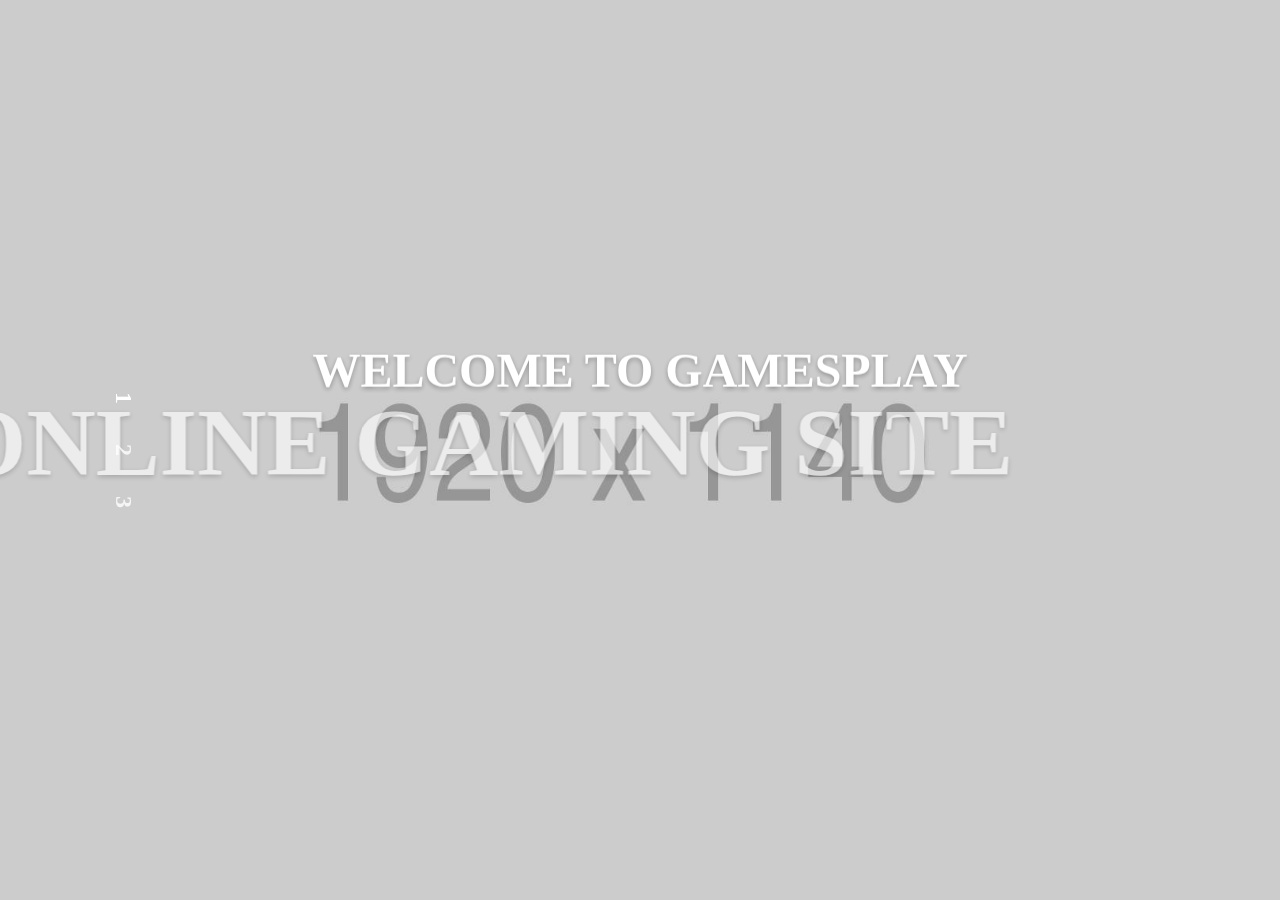
<file: assets/plugins/slider/index.html>
<!doctype html>
<html lang="en">
<head>
<meta charset="utf-8">
<meta name="viewport" content="width=device-width, initial-scale=1">
<meta http-equiv="X-UA-Compatible" content="IE=edge, chrome=1">
<title>INDIEGA</title>
<link rel="stylesheet" type="text/css" href="css/normalize.min.css" media="screen, print" />
<link rel="stylesheet" type="text/css" href="css/smartslider.min.css" media="screen, print" />
<style type="text/css">.n2-ss-spinner-simple-white-container {
    position: absolute;
    top: 50%;
    left: 50%;
    margin: -20px;
    background: #fff;
    width: 20px;
    height: 20px;
    padding: 10px;
    border-radius: 50%;
    z-index: 1000;
}

.n2-ss-spinner-simple-white {
  outline: 1px solid RGBA(0,0,0,0);
  width:100%;
  height: 100%;
}

.n2-ss-spinner-simple-white:before {
    position: absolute;
    top: 50%;
    left: 50%;
    width: 20px;
    height: 20px;
    margin-top: -11px;
    margin-left: -11px;
}

.n2-ss-spinner-simple-white:not(:required):before {
    content: '';
    border-radius: 50%;
    border-top: 2px solid #333;
    border-right: 2px solid transparent;
    animation: n2SimpleWhite .6s linear infinite;
    -webkit-animation: n2SimpleWhite .6s linear infinite;
}
@keyframes n2SimpleWhite {
    to {transform: rotate(360deg);}
}

@-webkit-keyframes n2SimpleWhite {
    to {-webkit-transform: rotate(360deg);}
}</style>
<script type="text/javascript">window.N2PRO=1;window.N2GSAP=1;window.N2PLATFORM="wordpress";(function(){var N=this;N.N2_=N.N2_||{r:[],d:[]},N.N2R=N.N2R||function(){N.N2_.r.push(arguments)},N.N2D=N.N2D||function(){N.N2_.d.push(arguments)}}).call(window);if(!window.n2jQuery){window.n2jQuery={ready:function(cb){console.error('n2jQuery will be deprecated!');N2R(['$'],cb);}}}window.nextend={localization: {}, ready: function(cb){console.error('nextend.ready will be deprecated!');N2R('documentReady', function($){cb.call(window,$)})}};window.N2SSPRO=1;window.N2SS3C="smartslider3";
        nextend.fontsLoaded = false;
        nextend.fontsLoadedActive = function () {nextend.fontsLoaded = true;};
        var fontData = {
            google: {
                families: ["Roboto:300,400:latin"]
            },
            active: function(){nextend.fontsLoadedActive()},
            inactive: function(){nextend.fontsLoadedActive()}
        };
        if(typeof WebFontConfig !== 'undefined'){
            var _WebFontConfig = WebFontConfig;
            for(var k in WebFontConfig){
                if(k == 'active'){
                  fontData.active = function(){nextend.fontsLoadedActive();_WebFontConfig.active();}
                }else if(k == 'inactive'){
                  fontData.inactive = function(){nextend.fontsLoadedActive();_WebFontConfig.inactive();}
                }else if(k == 'google'){
                    if(typeof WebFontConfig.google.families !== 'undefined'){
                        for(var i = 0; i < WebFontConfig.google.families.length; i++){
                            fontData.google.families.push(WebFontConfig.google.families[i]);
                        }
                    }
                }else{
                    fontData[k] = WebFontConfig[k];
                }
            }
        }
        if(typeof WebFont === 'undefined'){
            window.WebFontConfig = fontData;
        }else{
            WebFont.load(fontData);
        }</script>
<script type="text/javascript" src="js/n2-j.min.js"></script>
<script type="text/javascript" src="js/nextend-gsap.min.js"></script>
<script type="text/javascript" src="js/nextend-frontend.min.js"></script>
<script type="text/javascript" src="js/smartslider-frontend.min.js"></script>
<script type="text/javascript" src="js/smartslider-simple-type-frontend.min.js"></script>
<script type="text/javascript" src="js/nextend-webfontloader.min.js"></script>
<script type="text/javascript">N2R('documentReady', function($){

        nextend.fontsDeferred = $.Deferred();
        if(nextend.fontsLoaded){
            nextend.fontsDeferred.resolve();
        }else{
            nextend.fontsLoadedActive = function () {
                nextend.fontsLoaded = true;
                nextend.fontsDeferred.resolve();
            };
            var intercalCounter = 0;
            nextend.fontInterval = setInterval(function(){
                if(intercalCounter > 3 || document.documentElement.className.indexOf('wf-active') !== -1){
                    nextend.fontsLoadedActive();
                    clearInterval(nextend.fontInterval);
                }
                intercalCounter++;
            }, 1000);
        }
});
</script>
</head>
<body>
<style type="text/css">div#n2-ss-4{width:1200px;float:left;margin:0px 0px 0px 0px;}html[dir="rtl"] div#n2-ss-4{float:right;}div#n2-ss-4 .n2-ss-slider-1{position:relative;padding-top:0px;padding-right:0px;padding-bottom:0px;padding-left:0px;height:500px;border-style:solid;border-width:0px;border-color:#3e3e3e;border-color:RGBA(62,62,62,1);border-radius:0px;background-clip:padding-box;background-repeat:repeat;background-position:50% 50%;background-size:cover;background-attachment:scroll;}div#n2-ss-4 .n2-ss-slider-background-video-container{position:absolute;left:0;top:0;width:100%;height:100%;overflow:hidden;}div#n2-ss-4 .n2-ss-slider-2{position:relative;width:100%;height:100%;}.x-firefox div#n2-ss-4 .n2-ss-slider-2{opacity:0.99999;}div#n2-ss-4 .n2-ss-slider-3{position:relative;width:100%;height:100%;overflow:hidden;outline:1px solid rgba(0,0,0,0);z-index:10;}div#n2-ss-4 .n2-ss-slide-backgrounds,div#n2-ss-4 .n2-ss-slider-3 > .n-particles-js-canvas-el,div#n2-ss-4 .n2-ss-slider-3 > .n2-ss-divider{position:absolute;left:0;top:0;width:100%;height:100%;}div#n2-ss-4 .n2-ss-slide-backgrounds{z-index:10;}div#n2-ss-4 .n2-ss-slider-3 > .n-particles-js-canvas-el{z-index:12;}div#n2-ss-4 .n2-ss-slide-backgrounds > *{overflow:hidden;}div#n2-ss-4 .n2-ss-slide{position:absolute;top:0;left:0;width:100%;height:100%;z-index:20;display:block;-webkit-backface-visibility:hidden;}div#n2-ss-4 .n2-ss-layers-container{position:relative;width:1200px;height:500px;}div#n2-ss-4 .n2-ss-parallax-clip > .n2-ss-layers-container{position:absolute;right:0;}div#n2-ss-4 .n2-ss-slide{-webkit-perspective:1000px;perspective:1000px;}div#n2-ss-4 .n2-ss-slide-active{z-index:21;}div#n2-ss-4 .n2-ss-button-container,div#n2-ss-4 .n2-ss-button-container a{display:inline-block;}div#n2-ss-4 .n2-ss-button-container.n2-ss-fullwidth,div#n2-ss-4 .n2-ss-button-container.n2-ss-fullwidth a{display:block;}div#n2-ss-4 .n2-ss-button-container.n2-ss-nowrap{white-space:nowrap;}div#n2-ss-4 .n2-ss-button-container a div{display:inline;font-size:inherit;}div#n2-ss-4 .n2-ss-button-container a > div{display:inline-flex;align-items:center;vertical-align:top;}div#n2-ss-4 .n2-ss-button-container i{font-size:100%;vertical-align:baseline;}div#n2-ss-4 .n2-ss-button-container a[data-iconplacement="left"] i{margin-right:0.3em;}div#n2-ss-4 .n2-ss-button-container a[data-iconplacement="right"] i{margin-left:0.3em;}div#n2-ss-4 .n2-ss-control-bullet{visibility:hidden;text-align:center;justify-content:center;}div#n2-ss-4 .n2-ss-control-bullet-horizontal.n2-ss-control-bullet-fullsize{width:100%;}div#n2-ss-4 .n2-ss-control-bullet-vertical.n2-ss-control-bullet-fullsize{height:100%;flex-flow:column;}div#n2-ss-4 .nextend-bullet-bar{display:inline-flex;visibility:visible;align-items:center;flex-wrap:wrap;}div#n2-ss-4 .n2-bar-justify-content-left{justify-content:flex-start;}div#n2-ss-4 .n2-bar-justify-content-center{justify-content:center;}div#n2-ss-4 .n2-bar-justify-content-right{justify-content:flex-end;}div#n2-ss-4 .n2-ss-control-bullet-vertical > .nextend-bullet-bar{flex-flow:column;}div#n2-ss-4 .n2-ss-control-bullet-fullsize > .nextend-bullet-bar{display:flex;}div#n2-ss-4 .n2-ss-control-bullet-horizontal.n2-ss-control-bullet-fullsize > .nextend-bullet-bar{flex:1 1 auto;}div#n2-ss-4 .n2-ss-control-bullet-vertical.n2-ss-control-bullet-fullsize > .nextend-bullet-bar{height:100%;}div#n2-ss-4 .nextend-bullet-bar > div{display:inline-block;cursor:pointer;transition:background-color 0.4s;vertical-align:top;}div#n2-ss-4 .nextend-bullet-bar > div.n2-active{cursor:default;}div#n2-ss-4 div.n2-ss-bullet-thumbnail-container{position:absolute;opacity:0;z-index:10000000;}div#n2-ss-4 .n2-ss-bullet-thumbnail-container .n2-ss-bullet-thumbnail{background-size:cover;background-repeat:no-repeat;background-position:center;}div#n2-ss-4 .n2-ss-layer .n2-font-be0a516f76efd05e36733289aaf2a6de-hover{font-family: 'Roboto','Arial';color: #ffffff;font-size:300%;text-shadow: none;line-height: 1;font-weight: 700;font-style: normal;text-decoration: none;text-align: center;letter-spacing: normal;word-spacing: normal;text-transform: uppercase;font-weight: 700;text-shadow: 0 2px 4.8px rgba(0, 0, 0, 0.3);
font-family: "Agency FB";}div#n2-ss-4 .n2-ss-layer .n2-font-e5e826a3ba83ea69731d81df1c0fa84d-hover{font-family: 'Roboto','Arial';color: #ffffff;font-size:600%;text-shadow: none;line-height: 1;font-weight: 700;font-style: normal;text-decoration: none;text-align: center;letter-spacing: normal;word-spacing: normal;text-transform: uppercase;font-weight: 700;text-shadow: 0 2px 4.8px rgba(0, 0, 0, 0.3);
font-family: "Agency FB";}div#n2-ss-4 .n2-style-01ddb7ca1f625e69d1a2381951aa5192-heading{background: #ffffff;background: RGBA(255,255,255,0);opacity:1;padding:0px 0px 0px 0px ;box-shadow: none;border-width: 0px;border-style: solid;border-color: #000000; border-color: RGBA(0,0,0,1);border-radius:0px;}div#n2-ss-4 .n2-ss-layer .n2-font-7753338b51c1a1442e4b2825494fb15e-paragraph{font-family: 'Roboto','Arial';color: #ffffff;font-size:87.5%;text-shadow: none;line-height: 1.5;font-weight: normal;font-style: normal;text-decoration: none;text-align: center;letter-spacing: normal;word-spacing: normal;text-transform: none;text-shadow: 0 2px 4.8px rgba(0, 0, 0, 0.3);}div#n2-ss-4 .n2-ss-layer .n2-font-7753338b51c1a1442e4b2825494fb15e-paragraph a, div#n2-ss-4 .n2-ss-layer .n2-font-7753338b51c1a1442e4b2825494fb15e-paragraph a:FOCUS{font-family: 'Roboto','Arial';color: #1890d7;font-size:100%;text-shadow: none;line-height: 1.5;font-weight: normal;font-style: normal;text-decoration: none;text-align: center;letter-spacing: normal;word-spacing: normal;text-transform: none;}div#n2-ss-4 .n2-ss-layer .n2-font-7753338b51c1a1442e4b2825494fb15e-paragraph a:HOVER, div#n2-ss-4 .n2-ss-layer .n2-font-7753338b51c1a1442e4b2825494fb15e-paragraph a:ACTIVE{font-family: 'Roboto','Arial';color: #1890d7;font-size:100%;text-shadow: none;line-height: 1.5;font-weight: normal;font-style: normal;text-decoration: none;text-align: center;letter-spacing: normal;word-spacing: normal;text-transform: none;}div#n2-ss-4 .n2-font-06be61400c1a4b339e67534a8a262348-link a{font-family: 'Roboto','Arial';color: #3dd0d8;font-size:87.5%;text-shadow: none;line-height: 1.5;font-weight: 700;font-style: normal;text-decoration: none;text-align: center;letter-spacing: normal;word-spacing: normal;text-transform: uppercase;font-weight: 700;border-radius: 10px;
box-shadow: 0 2px 4.8px 0.3px rgba(0, 0, 0, 0.3);
transition: all 0.3s ease-out;}div#n2-ss-4 .n2-font-06be61400c1a4b339e67534a8a262348-link a:HOVER, div#n2-ss-4 .n2-font-06be61400c1a4b339e67534a8a262348-link a:ACTIVE, div#n2-ss-4 .n2-font-06be61400c1a4b339e67534a8a262348-link a:FOCUS{color: #ffffff;}div#n2-ss-4 .n2-style-588404275f372121297e39cfe0b03e24-heading{background: #ffffff;opacity:1;padding:19px 50px 19px 50px ;box-shadow: none;border-width: 0px;border-style: solid;border-color: #000000; border-color: RGBA(0,0,0,1);border-radius:0px;transition: all 0.3s ease-out;}div#n2-ss-4 .n2-style-588404275f372121297e39cfe0b03e24-heading:Hover, div#n2-ss-4 .n2-style-588404275f372121297e39cfe0b03e24-heading:ACTIVE, div#n2-ss-4 .n2-style-588404275f372121297e39cfe0b03e24-heading:FOCUS{background: #3dd0d8;}div#n2-ss-4 .n2-ss-layer .n2-font-be0a516f76efd05e36733289aaf2a6de-hover{font-family: 'Roboto','Arial';color: #ffffff;font-size:300%;text-shadow: none;line-height: 1;font-weight: 700;font-style: normal;text-decoration: none;text-align: center;letter-spacing: normal;word-spacing: normal;text-transform: uppercase;font-weight: 700;text-shadow: 0 2px 4.8px rgba(0, 0, 0, 0.3);
font-family: "Agency FB";}div#n2-ss-4 .n2-ss-layer .n2-font-e5e826a3ba83ea69731d81df1c0fa84d-hover{font-family: 'Roboto','Arial';color: #ffffff;font-size:600%;text-shadow: none;line-height: 1;font-weight: 700;font-style: normal;text-decoration: none;text-align: center;letter-spacing: normal;word-spacing: normal;text-transform: uppercase;font-weight: 700;text-shadow: 0 2px 4.8px rgba(0, 0, 0, 0.3);
font-family: "Agency FB";}div#n2-ss-4 .n2-style-01ddb7ca1f625e69d1a2381951aa5192-heading{background: #ffffff;background: RGBA(255,255,255,0);opacity:1;padding:0px 0px 0px 0px ;box-shadow: none;border-width: 0px;border-style: solid;border-color: #000000; border-color: RGBA(0,0,0,1);border-radius:0px;}div#n2-ss-4 .n2-ss-layer .n2-font-7753338b51c1a1442e4b2825494fb15e-paragraph{font-family: 'Roboto','Arial';color: #ffffff;font-size:87.5%;text-shadow: none;line-height: 1.5;font-weight: normal;font-style: normal;text-decoration: none;text-align: center;letter-spacing: normal;word-spacing: normal;text-transform: none;text-shadow: 0 2px 4.8px rgba(0, 0, 0, 0.3);}div#n2-ss-4 .n2-ss-layer .n2-font-7753338b51c1a1442e4b2825494fb15e-paragraph a, div#n2-ss-4 .n2-ss-layer .n2-font-7753338b51c1a1442e4b2825494fb15e-paragraph a:FOCUS{font-family: 'Roboto','Arial';color: #1890d7;font-size:100%;text-shadow: none;line-height: 1.5;font-weight: normal;font-style: normal;text-decoration: none;text-align: center;letter-spacing: normal;word-spacing: normal;text-transform: none;}div#n2-ss-4 .n2-ss-layer .n2-font-7753338b51c1a1442e4b2825494fb15e-paragraph a:HOVER, div#n2-ss-4 .n2-ss-layer .n2-font-7753338b51c1a1442e4b2825494fb15e-paragraph a:ACTIVE{font-family: 'Roboto','Arial';color: #1890d7;font-size:100%;text-shadow: none;line-height: 1.5;font-weight: normal;font-style: normal;text-decoration: none;text-align: center;letter-spacing: normal;word-spacing: normal;text-transform: none;}div#n2-ss-4 .n2-font-06be61400c1a4b339e67534a8a262348-link a{font-family: 'Roboto','Arial';color: #3dd0d8;font-size:87.5%;text-shadow: none;line-height: 1.5;font-weight: 700;font-style: normal;text-decoration: none;text-align: center;letter-spacing: normal;word-spacing: normal;text-transform: uppercase;font-weight: 700;border-radius: 10px;
box-shadow: 0 2px 4.8px 0.3px rgba(0, 0, 0, 0.3);
transition: all 0.3s ease-out;}div#n2-ss-4 .n2-font-06be61400c1a4b339e67534a8a262348-link a:HOVER, div#n2-ss-4 .n2-font-06be61400c1a4b339e67534a8a262348-link a:ACTIVE, div#n2-ss-4 .n2-font-06be61400c1a4b339e67534a8a262348-link a:FOCUS{color: #ffffff;}div#n2-ss-4 .n2-style-588404275f372121297e39cfe0b03e24-heading{background: #ffffff;opacity:1;padding:19px 50px 19px 50px ;box-shadow: none;border-width: 0px;border-style: solid;border-color: #000000; border-color: RGBA(0,0,0,1);border-radius:0px;transition: all 0.3s ease-out;}div#n2-ss-4 .n2-style-588404275f372121297e39cfe0b03e24-heading:Hover, div#n2-ss-4 .n2-style-588404275f372121297e39cfe0b03e24-heading:ACTIVE, div#n2-ss-4 .n2-style-588404275f372121297e39cfe0b03e24-heading:FOCUS{background: #3dd0d8;}div#n2-ss-4 .n2-ss-layer .n2-font-be0a516f76efd05e36733289aaf2a6de-hover{font-family: 'Roboto','Arial';color: #ffffff;font-size:300%;text-shadow: none;line-height: 1;font-weight: 700;font-style: normal;text-decoration: none;text-align: center;letter-spacing: normal;word-spacing: normal;text-transform: uppercase;font-weight: 700;text-shadow: 0 2px 4.8px rgba(0, 0, 0, 0.3);
font-family: "Agency FB";}div#n2-ss-4 .n2-ss-layer .n2-font-e5e826a3ba83ea69731d81df1c0fa84d-hover{font-family: 'Roboto','Arial';color: #ffffff;font-size:600%;text-shadow: none;line-height: 1;font-weight: 700;font-style: normal;text-decoration: none;text-align: center;letter-spacing: normal;word-spacing: normal;text-transform: uppercase;font-weight: 700;text-shadow: 0 2px 4.8px rgba(0, 0, 0, 0.3);
font-family: "Agency FB";}div#n2-ss-4 .n2-style-01ddb7ca1f625e69d1a2381951aa5192-heading{background: #ffffff;background: RGBA(255,255,255,0);opacity:1;padding:0px 0px 0px 0px ;box-shadow: none;border-width: 0px;border-style: solid;border-color: #000000; border-color: RGBA(0,0,0,1);border-radius:0px;}div#n2-ss-4 .n2-ss-layer .n2-font-7753338b51c1a1442e4b2825494fb15e-paragraph{font-family: 'Roboto','Arial';color: #ffffff;font-size:87.5%;text-shadow: none;line-height: 1.5;font-weight: normal;font-style: normal;text-decoration: none;text-align: center;letter-spacing: normal;word-spacing: normal;text-transform: none;text-shadow: 0 2px 4.8px rgba(0, 0, 0, 0.3);}div#n2-ss-4 .n2-ss-layer .n2-font-7753338b51c1a1442e4b2825494fb15e-paragraph a, div#n2-ss-4 .n2-ss-layer .n2-font-7753338b51c1a1442e4b2825494fb15e-paragraph a:FOCUS{font-family: 'Roboto','Arial';color: #1890d7;font-size:100%;text-shadow: none;line-height: 1.5;font-weight: normal;font-style: normal;text-decoration: none;text-align: center;letter-spacing: normal;word-spacing: normal;text-transform: none;}div#n2-ss-4 .n2-ss-layer .n2-font-7753338b51c1a1442e4b2825494fb15e-paragraph a:HOVER, div#n2-ss-4 .n2-ss-layer .n2-font-7753338b51c1a1442e4b2825494fb15e-paragraph a:ACTIVE{font-family: 'Roboto','Arial';color: #1890d7;font-size:100%;text-shadow: none;line-height: 1.5;font-weight: normal;font-style: normal;text-decoration: none;text-align: center;letter-spacing: normal;word-spacing: normal;text-transform: none;}div#n2-ss-4 .n2-font-06be61400c1a4b339e67534a8a262348-link a{font-family: 'Roboto','Arial';color: #3dd0d8;font-size:87.5%;text-shadow: none;line-height: 1.5;font-weight: 700;font-style: normal;text-decoration: none;text-align: center;letter-spacing: normal;word-spacing: normal;text-transform: uppercase;font-weight: 700;border-radius: 10px;
box-shadow: 0 2px 4.8px 0.3px rgba(0, 0, 0, 0.3);
transition: all 0.3s ease-out;}div#n2-ss-4 .n2-font-06be61400c1a4b339e67534a8a262348-link a:HOVER, div#n2-ss-4 .n2-font-06be61400c1a4b339e67534a8a262348-link a:ACTIVE, div#n2-ss-4 .n2-font-06be61400c1a4b339e67534a8a262348-link a:FOCUS{color: #ffffff;}div#n2-ss-4 .n2-style-588404275f372121297e39cfe0b03e24-heading{background: #ffffff;opacity:1;padding:19px 50px 19px 50px ;box-shadow: none;border-width: 0px;border-style: solid;border-color: #000000; border-color: RGBA(0,0,0,1);border-radius:0px;transition: all 0.3s ease-out;}div#n2-ss-4 .n2-style-588404275f372121297e39cfe0b03e24-heading:Hover, div#n2-ss-4 .n2-style-588404275f372121297e39cfe0b03e24-heading:ACTIVE, div#n2-ss-4 .n2-style-588404275f372121297e39cfe0b03e24-heading:FOCUS{background: #3dd0d8;}div#n2-ss-4 .n2-style-2f5b33e7e6c0fd4c646594fe712ed299-dot{background: #000000;background: RGBA(0,0,0,0);opacity:1;padding:20px 9px 20px 9px ;box-shadow: none;border-width: 0px;border-style: solid;border-color: #000000; border-color: RGBA(0,0,0,1);border-radius:0px;transition: all 0.3s ease-out;}div#n2-ss-4 .n2-style-2f5b33e7e6c0fd4c646594fe712ed299-dot.n2-active, div#n2-ss-4 .n2-style-2f5b33e7e6c0fd4c646594fe712ed299-dot:HOVER{background: #ffffff;background: RGBA(255,255,255,0);padding:20px 9px 20px 9px ;transition: all 0.3s ease-out;}div#n2-ss-4 .n2-style-3e702635329eba6b6b98a2cfe62c4664-simple{background: #ffffff;background: RGBA(255,255,255,0);opacity:1;padding:0px 0px 0px 0px ;box-shadow: none;border-width: 0px;border-style: solid;border-color: #ffffff; border-color: RGBA(255,255,255,0);border-radius:0px;transition: all 0.3s ease-out;}div#n2-ss-4 .n2-font-7b5c9760d048f32382e5cebedacdf830-dot, div#n2-ss-4 .n2-font-7b5c9760d048f32382e5cebedacdf830-dot:FOCUS{font-family: 'Agency FB';color: #ffffff;font-size:150%;text-shadow: none;line-height: 1.2;font-weight: normal;font-style: normal;text-decoration: none;text-align: center;letter-spacing: normal;word-spacing: normal;text-transform: uppercase;font-weight: 700;opacity: 0.8;
-webkit-writing-mode: 
vertical-rl; writing-mode:tb-rl;
transition: all 0.3s ease-out;}div#n2-ss-4 .n2-font-7b5c9760d048f32382e5cebedacdf830-dot.n2-active, div#n2-ss-4 .n2-font-7b5c9760d048f32382e5cebedacdf830-dot:HOVER, div#n2-ss-4 .n2-font-7b5c9760d048f32382e5cebedacdf830-dot:ACTIVE{color: #ffffff;font-size:150%;opacity: 1;
transition: all 0.3s ease-out;}</style><div id="n2-ss-4-align" class="n2-ss-align"><div class="n2-padding"><div id="n2-ss-4" data-creator="Smart Slider 3" class="n2-ss-slider n2-ow n2-has-hover n2notransition n2-ss-load-fade " data-minFontSizedesktopPortrait="1" data-minFontSizedesktopLandscape="1" data-minFontSizetabletPortrait="1" data-minFontSizetabletLandscape="1" data-minFontSizemobilePortrait="1" data-minFontSizemobileLandscape="1" style="font-size: 16px;" data-fontsize="16">
        <div class="n2-ss-slider-1 n2-ss-swipe-element n2-ow" style="">
                        <div class="n2-ss-slider-2 n2-ow">
                                <div class="n2-ss-slider-3 n2-ow" style="">

                    <div class="n2-ss-slide-backgrounds"></div><div data-first="1" data-slide-duration="0" data-id="15" style="" class="n2-ss-slide n2-ss-canvas n2-ow  n2-ss-slide-15"><div class="n2-ss-slide-background n2-ow" data-mode="fill"><img data-hash="7f12344252192edee35072e997e65114" data-desktop="images/slide-1.jpg" data-blur="0" data-opacity="100" data-x="50" data-y="50" src="images/slide-1.jpg" alt="" /></div><div class="n2-ss-layers-container n2-ow" data-csstextalign="center" style=""><div class="n2-ss-layer n2-ow" style="overflow:visible;" data-csstextalign="inherit" data-has-maxwidth="0" data-desktopportraitmaxwidth="0" data-cssselfalign="inherit" data-desktopportraitselfalign="inherit" data-pm="content" data-desktopportraitpadding="140|*|10|*|10|*|10|*|px+" data-desktopportraitinneralign="inherit" data-sstype="content" data-hasbackground="0" data-rotation="0" data-desktopportrait="1" data-desktoplandscape="1" data-tabletportrait="1" data-tabletlandscape="1" data-mobileportrait="1" data-mobilelandscape="1" data-adaptivefont="1" data-desktopportraitfontsize="100" data-plugin="rendered"><div class="n2-ss-section-main-content n2-ss-layer-content n2-ow" style="padding:8.75em 0.625em 0.625em 0.625em ;" data-verticalalign="center"><div class="n2-ss-layer n2-ow" style="margin:0em 0em 0em 0em ;overflow:visible;" data-pm="normal" data-desktopportraitmargin="0|*|0|*|0|*|0|*|px+" data-desktopportraitheight="0" data-has-maxwidth="0" data-desktopportraitmaxwidth="0" data-cssselfalign="inherit" data-desktopportraitselfalign="inherit" data-sstype="layer" data-rotation="0" data-animations="[base64]" data-desktopportrait="1" data-desktoplandscape="1" data-tabletportrait="1" data-tabletlandscape="1" data-mobileportrait="1" data-mobilelandscape="1" data-adaptivefont="0" data-desktopportraitfontsize="100" data-tabletportraitfontsize="80" data-mobileportraitfontsize="50" data-plugin="rendered"><div id="n2-ss-4item1" class="n2-font-be0a516f76efd05e36733289aaf2a6de-hover   n2-ow" style="display:block;">Welcome to Gamesplay</div></div><div class="n2-ss-layer n2-ow" style="margin:0em 0em 0em 0em ;overflow:visible;" data-pm="normal" data-desktopportraitmargin="0|*|0|*|0|*|0|*|px+" data-desktopportraitheight="0" data-has-maxwidth="0" data-desktopportraitmaxwidth="0" data-cssselfalign="inherit" data-desktopportraitselfalign="inherit" data-sstype="layer" data-rotation="0" data-animations="[base64]" data-desktopportrait="1" data-desktoplandscape="1" data-tabletportrait="1" data-tabletlandscape="1" data-mobileportrait="1" data-mobilelandscape="1" data-adaptivefont="0" data-desktopportraitfontsize="100" data-tabletportraitfontsize="80" data-mobileportraitfontsize="50" data-plugin="rendered"><div id="n2-ss-4item2" class="n2-font-e5e826a3ba83ea69731d81df1c0fa84d-hover n2-style-01ddb7ca1f625e69d1a2381951aa5192-heading   n2-ow" style="display:block;">Online gaming site</div></div><div class="n2-ss-layer n2-ow" style="margin:2.5em 0em 0em 0em ;max-width: 955px;overflow:visible;" data-pm="normal" data-desktopportraitmargin="40|*|0|*|0|*|0|*|px+" data-desktopportraitheight="0" data-has-maxwidth="1" data-desktopportraitmaxwidth="955" data-cssselfalign="inherit" data-desktopportraitselfalign="inherit" data-sstype="layer" data-rotation="0" data-animations="eyJzcGVjaWFsWmVybyI6MCwiaW4iOlt7Im5hbWUiOiJCbHVyIiwiZGVsYXkiOjAuOCwib3BhY2l0eSI6MCwibjJibHVyIjoxMH1dfQ==" data-desktopportrait="1" data-desktoplandscape="1" data-tabletportrait="1" data-tabletlandscape="1" data-mobileportrait="1" data-mobilelandscape="1" data-adaptivefont="0" data-desktopportraitfontsize="100" data-tabletportraitfontsize="80" data-mobileportraitfontsize="80" data-plugin="rendered"><div class="n2-ow n2-ow-all n2-ss-desktop n2-ss-mobile n2-ss-tablet"><p class="n2-font-7753338b51c1a1442e4b2825494fb15e-paragraph   n2-ow">Pork chop pastrami meatball, picanha salami capicola drumstick tri-tip flank short loin strip steak prosciutto<br />
 leberkas jowl fatback. Alcatra kielbasa sausage, turkey short ribs shank bresaola.</p>
</div></div><div class="n2-ss-layer n2-ow" style="margin:3.125em 0em 0em 0em ;overflow:visible;" data-pm="normal" data-desktopportraitmargin="50|*|0|*|0|*|0|*|px+" data-desktopportraitheight="0" data-has-maxwidth="0" data-desktopportraitmaxwidth="0" data-cssselfalign="inherit" data-desktopportraitselfalign="inherit" data-sstype="layer" data-rotation="0" data-animations="[base64]" data-desktopportrait="1" data-desktoplandscape="1" data-tabletportrait="1" data-tabletlandscape="1" data-mobileportrait="1" data-mobilelandscape="1" data-adaptivefont="0" data-desktopportraitfontsize="100" data-tabletportraitfontsize="80" data-mobileportraitfontsize="100" data-plugin="rendered"><div class="n2-ss-button-container n2-ow n2-font-06be61400c1a4b339e67534a8a262348-link  n2-ss-nowrap"><a class="n2-style-588404275f372121297e39cfe0b03e24-heading  n2-ow " onclick="return false;" href="#"><div><div>More about us</div></div></a></div></div></div></div></div></div><div data-slide-duration="0" data-id="16" style="" class="n2-ss-slide n2-ss-canvas n2-ow  n2-ss-slide-16"><div class="n2-ss-slide-background n2-ow" data-mode="fill"><img data-hash="df538617dc01fb19a0bb4e642cc11f2d" data-desktop="images/slide-2.jpg" data-blur="0" data-opacity="100" data-x="50" data-y="50" src="images/slide-2.jpg" alt="" /></div><div class="n2-ss-layers-container n2-ow" data-csstextalign="center" style=""><div class="n2-ss-layer n2-ow" style="overflow:visible;" data-csstextalign="inherit" data-has-maxwidth="0" data-desktopportraitmaxwidth="0" data-cssselfalign="inherit" data-desktopportraitselfalign="inherit" data-pm="content" data-desktopportraitpadding="140|*|10|*|10|*|10|*|px+" data-desktopportraitinneralign="inherit" data-sstype="content" data-hasbackground="0" data-rotation="0" data-desktopportrait="1" data-desktoplandscape="1" data-tabletportrait="1" data-tabletlandscape="1" data-mobileportrait="1" data-mobilelandscape="1" data-adaptivefont="1" data-desktopportraitfontsize="100" data-plugin="rendered"><div class="n2-ss-section-main-content n2-ss-layer-content n2-ow" style="padding:8.75em 0.625em 0.625em 0.625em ;" data-verticalalign="center"><div class="n2-ss-layer n2-ow" style="margin:0em 0em 0em 0em ;overflow:visible;" data-pm="normal" data-desktopportraitmargin="0|*|0|*|0|*|0|*|px+" data-desktopportraitheight="0" data-has-maxwidth="0" data-desktopportraitmaxwidth="0" data-cssselfalign="inherit" data-desktopportraitselfalign="inherit" data-sstype="layer" data-rotation="0" data-animations="[base64]" data-desktopportrait="1" data-desktoplandscape="1" data-tabletportrait="1" data-tabletlandscape="1" data-mobileportrait="1" data-mobilelandscape="1" data-adaptivefont="0" data-desktopportraitfontsize="100" data-tabletportraitfontsize="80" data-mobileportraitfontsize="50" data-plugin="rendered"><div id="n2-ss-4item5" class="n2-font-be0a516f76efd05e36733289aaf2a6de-hover   n2-ow" style="display:block;">A selection of the best</div></div><div class="n2-ss-layer n2-ow" style="margin:0em 0em 0em 0em ;overflow:visible;" data-pm="normal" data-desktopportraitmargin="0|*|0|*|0|*|0|*|px+" data-desktopportraitheight="0" data-has-maxwidth="0" data-desktopportraitmaxwidth="0" data-cssselfalign="inherit" data-desktopportraitselfalign="inherit" data-sstype="layer" data-rotation="0" data-animations="[base64]" data-desktopportrait="1" data-desktoplandscape="1" data-tabletportrait="1" data-tabletlandscape="1" data-mobileportrait="1" data-mobilelandscape="1" data-adaptivefont="0" data-desktopportraitfontsize="100" data-tabletportraitfontsize="80" data-mobileportraitfontsize="50" data-plugin="rendered"><div id="n2-ss-4item6" class="n2-font-e5e826a3ba83ea69731d81df1c0fa84d-hover n2-style-01ddb7ca1f625e69d1a2381951aa5192-heading   n2-ow" style="display:block;">Games just for you</div></div><div class="n2-ss-layer n2-ow" style="margin:2.5em 0em 0em 0em ;max-width: 955px;overflow:visible;" data-pm="normal" data-desktopportraitmargin="40|*|0|*|0|*|0|*|px+" data-desktopportraitheight="0" data-has-maxwidth="1" data-desktopportraitmaxwidth="955" data-cssselfalign="inherit" data-desktopportraitselfalign="inherit" data-sstype="layer" data-rotation="0" data-animations="eyJzcGVjaWFsWmVybyI6MCwiaW4iOlt7Im5hbWUiOiJCbHVyIiwiZGVsYXkiOjAuOCwib3BhY2l0eSI6MCwibjJibHVyIjoxMH1dfQ==" data-desktopportrait="1" data-desktoplandscape="1" data-tabletportrait="1" data-tabletlandscape="1" data-mobileportrait="1" data-mobilelandscape="1" data-adaptivefont="0" data-desktopportraitfontsize="100" data-tabletportraitfontsize="80" data-mobileportraitfontsize="80" data-plugin="rendered"><div class="n2-ow n2-ow-all n2-ss-desktop n2-ss-mobile n2-ss-tablet"><p class="n2-font-7753338b51c1a1442e4b2825494fb15e-paragraph   n2-ow">Rump biltong buffalo kielbasa bresaola strip steak frankfurter bacon tenderloin brisket picanha chuck meatball.<br />
Alcatra chuck doner capicola brisket shankle leberkas tongue meatball.</p>
</div></div><div class="n2-ss-layer n2-ow" style="margin:3.125em 0em 0em 0em ;overflow:visible;" data-pm="normal" data-desktopportraitmargin="50|*|0|*|0|*|0|*|px+" data-desktopportraitheight="0" data-has-maxwidth="0" data-desktopportraitmaxwidth="0" data-cssselfalign="inherit" data-desktopportraitselfalign="inherit" data-sstype="layer" data-rotation="0" data-animations="[base64]" data-desktopportrait="1" data-desktoplandscape="1" data-tabletportrait="1" data-tabletlandscape="1" data-mobileportrait="1" data-mobilelandscape="1" data-adaptivefont="0" data-desktopportraitfontsize="100" data-tabletportraitfontsize="80" data-mobileportraitfontsize="100" data-plugin="rendered"><div class="n2-ss-button-container n2-ow n2-font-06be61400c1a4b339e67534a8a262348-link  n2-ss-nowrap"><a class="n2-style-588404275f372121297e39cfe0b03e24-heading  n2-ow " onclick="return false;" href="#"><div><div>More about us</div></div></a></div></div></div></div></div></div><div data-slide-duration="0" data-id="17" style="" class="n2-ss-slide n2-ss-canvas n2-ow  n2-ss-slide-17"><div class="n2-ss-slide-background n2-ow" data-mode="fill"><img data-hash="daeb09696afe190d4a842f033c14d69b" data-desktop="images/slide-3.jpg" data-blur="0" data-opacity="100" data-x="50" data-y="50" src="images/slide-3.jpg" alt="" /></div><div class="n2-ss-layers-container n2-ow" data-csstextalign="center" style=""><div class="n2-ss-layer n2-ow" style="overflow:visible;" data-csstextalign="inherit" data-has-maxwidth="0" data-desktopportraitmaxwidth="0" data-cssselfalign="inherit" data-desktopportraitselfalign="inherit" data-pm="content" data-desktopportraitpadding="140|*|10|*|10|*|10|*|px+" data-desktopportraitinneralign="inherit" data-sstype="content" data-hasbackground="0" data-rotation="0" data-desktopportrait="1" data-desktoplandscape="1" data-tabletportrait="1" data-tabletlandscape="1" data-mobileportrait="1" data-mobilelandscape="1" data-adaptivefont="1" data-desktopportraitfontsize="100" data-plugin="rendered"><div class="n2-ss-section-main-content n2-ss-layer-content n2-ow" style="padding:8.75em 0.625em 0.625em 0.625em ;" data-verticalalign="center"><div class="n2-ss-layer n2-ow" style="margin:0em 0em 0em 0em ;overflow:visible;" data-pm="normal" data-desktopportraitmargin="0|*|0|*|0|*|0|*|px+" data-desktopportraitheight="0" data-has-maxwidth="0" data-desktopportraitmaxwidth="0" data-cssselfalign="inherit" data-desktopportraitselfalign="inherit" data-sstype="layer" data-rotation="0" data-animations="[base64]" data-desktopportrait="1" data-desktoplandscape="1" data-tabletportrait="1" data-tabletlandscape="1" data-mobileportrait="1" data-mobilelandscape="1" data-adaptivefont="0" data-desktopportraitfontsize="100" data-tabletportraitfontsize="80" data-mobileportraitfontsize="50" data-plugin="rendered"><div id="n2-ss-4item9" class="n2-font-be0a516f76efd05e36733289aaf2a6de-hover   n2-ow" style="display:block;">All new games are</div></div><div class="n2-ss-layer n2-ow" style="margin:0em 0em 0em 0em ;overflow:visible;" data-pm="normal" data-desktopportraitmargin="0|*|0|*|0|*|0|*|px+" data-desktopportraitheight="0" data-has-maxwidth="0" data-desktopportraitmaxwidth="0" data-cssselfalign="inherit" data-desktopportraitselfalign="inherit" data-sstype="layer" data-rotation="0" data-animations="[base64]" data-desktopportrait="1" data-desktoplandscape="1" data-tabletportrait="1" data-tabletlandscape="1" data-mobileportrait="1" data-mobilelandscape="1" data-adaptivefont="0" data-desktopportraitfontsize="100" data-tabletportraitfontsize="80" data-mobileportraitfontsize="50" data-plugin="rendered"><div id="n2-ss-4item10" class="n2-font-e5e826a3ba83ea69731d81df1c0fa84d-hover n2-style-01ddb7ca1f625e69d1a2381951aa5192-heading   n2-ow" style="display:block;">Only in Gamesplay</div></div><div class="n2-ss-layer n2-ow" style="margin:2.5em 0em 0em 0em ;max-width: 955px;overflow:visible;" data-pm="normal" data-desktopportraitmargin="40|*|0|*|0|*|0|*|px+" data-desktopportraitheight="0" data-has-maxwidth="1" data-desktopportraitmaxwidth="955" data-cssselfalign="inherit" data-desktopportraitselfalign="inherit" data-sstype="layer" data-rotation="0" data-animations="eyJzcGVjaWFsWmVybyI6MCwiaW4iOlt7Im5hbWUiOiJCbHVyIiwiZGVsYXkiOjAuOCwib3BhY2l0eSI6MCwibjJibHVyIjoxMH1dfQ==" data-desktopportrait="1" data-desktoplandscape="1" data-tabletportrait="1" data-tabletlandscape="1" data-mobileportrait="1" data-mobilelandscape="1" data-adaptivefont="0" data-desktopportraitfontsize="100" data-tabletportraitfontsize="80" data-mobileportraitfontsize="80" data-plugin="rendered"><div class="n2-ow n2-ow-all n2-ss-desktop n2-ss-mobile n2-ss-tablet"><p class="n2-font-7753338b51c1a1442e4b2825494fb15e-paragraph   n2-ow">Spare ribs venison swine tenderloin flank, ribeye pastrami jowl kielbasa ham tongue meatloaf.<br />
 Pork belly drumstick alcatra leberkas, venison picanha pork. </p>
</div></div><div class="n2-ss-layer n2-ow" style="margin:3.125em 0em 0em 0em ;overflow:visible;" data-pm="normal" data-desktopportraitmargin="50|*|0|*|0|*|0|*|px+" data-desktopportraitheight="0" data-has-maxwidth="0" data-desktopportraitmaxwidth="0" data-cssselfalign="inherit" data-desktopportraitselfalign="inherit" data-sstype="layer" data-rotation="0" data-animations="[base64]" data-desktopportrait="1" data-desktoplandscape="1" data-tabletportrait="1" data-tabletlandscape="1" data-mobileportrait="1" data-mobilelandscape="1" data-adaptivefont="0" data-desktopportraitfontsize="100" data-tabletportraitfontsize="80" data-mobileportraitfontsize="100" data-plugin="rendered"><div class="n2-ss-button-container n2-ow n2-font-06be61400c1a4b339e67534a8a262348-link  n2-ss-nowrap"><a class="n2-style-588404275f372121297e39cfe0b03e24-heading  n2-ow " onclick="return false;" href="#"><div><div>More about us</div></div></a></div></div></div></div></div></div>                </div>
            </div>
            <div data-ssleft="0+100" data-sstop="height/2-bulletheight/2" data-offset="100" class="n2-ss-widget n2-ss-widget-display-desktop n2-ss-widget-display-tablet n2-ss-widget-display-mobile  n2-flex n2-ss-control-bullet n2-ss-control-bullet-vertical" style="position: absolute;"><div class="n2-style-3e702635329eba6b6b98a2cfe62c4664-simple  nextend-bullet-bar n2-ow n2-bar-justify-content-center"><div class="n2-ow n2-style-2f5b33e7e6c0fd4c646594fe712ed299-dot n2-font-7b5c9760d048f32382e5cebedacdf830-dot " tabindex="0">1</div><div class="n2-ow n2-style-2f5b33e7e6c0fd4c646594fe712ed299-dot n2-font-7b5c9760d048f32382e5cebedacdf830-dot " tabindex="0">2</div><div class="n2-ow n2-style-2f5b33e7e6c0fd4c646594fe712ed299-dot n2-font-7b5c9760d048f32382e5cebedacdf830-dot " tabindex="0">3</div></div></div>
        </div>
        </div><div class="n2-clear"></div><div id="n2-ss-4-spinner" style="display: none;"><div><div class="n2-ss-spinner-simple-white-container"><div class="n2-ss-spinner-simple-white"></div></div></div></div></div></div><script type="text/javascript">N2R(["nextend-frontend","smartslider-frontend","nextend-gsap","nextend-webfontloader","smartslider-simple-type-frontend"],function(){new N2Classes.SmartSliderSimple('#n2-ss-4', {"admin":false,"translate3d":1,"callbacks":"","background.video.mobile":1,"randomize":{"randomize":0,"randomizeFirst":0},"align":"normal","isDelayed":0,"load":{"fade":1,"scroll":0},"playWhenVisible":1,"playWhenVisibleAt":0.5,"responsive":{"desktop":1,"tablet":1,"mobile":1,"onResizeEnabled":true,"type":"fullpage","downscale":1,"upscale":1,"minimumHeight":-1,"maximumHeight":-1,"maximumSlideWidth":3000,"maximumSlideWidthLandscape":3000,"maximumSlideWidthTablet":3000,"maximumSlideWidthTabletLandscape":3000,"maximumSlideWidthMobile":3000,"maximumSlideWidthMobileLandscape":3000,"maximumSlideWidthConstrainHeight":0,"forceFull":1,"forceFullOverflowX":"body","forceFullHorizontalSelector":"body","constrainRatio":1,"verticalOffsetSelectors":"#wpadminbar","decreaseSliderHeight":0,"focusUser":0,"focusAutoplay":0,"deviceModes":{"desktopPortrait":1,"desktopLandscape":0,"tabletPortrait":1,"tabletLandscape":0,"mobilePortrait":1,"mobileLandscape":0},"normalizedDeviceModes":{"unknownUnknown":["unknown","Unknown"],"desktopPortrait":["desktop","Portrait"],"desktopLandscape":["desktop","Portrait"],"tabletPortrait":["tablet","Portrait"],"tabletLandscape":["tablet","Portrait"],"mobilePortrait":["mobile","Portrait"],"mobileLandscape":["mobile","Portrait"]},"verticalRatioModifiers":{"unknownUnknown":1,"desktopPortrait":1,"desktopLandscape":1,"tabletPortrait":1,"tabletLandscape":1,"mobilePortrait":1,"mobileLandscape":1},"minimumFontSizes":{"desktopPortrait":1,"desktopLandscape":1,"tabletPortrait":1,"tabletLandscape":1,"mobilePortrait":1,"mobileLandscape":1},"ratioToDevice":{"Portrait":{"tablet":0.7,"mobile":0.5},"Landscape":{"tablet":0,"mobile":0}},"sliderWidthToDevice":{"desktopPortrait":1200,"desktopLandscape":1200,"tabletPortrait":840,"tabletLandscape":0,"mobilePortrait":600,"mobileLandscape":0},"basedOn":"combined","orientationMode":"width_and_height","scrollFix":0,"overflowHiddenPage":0,"desktopPortraitScreenWidth":1200,"tabletPortraitScreenWidth":800,"mobilePortraitScreenWidth":440,"tabletLandscapeScreenWidth":800,"mobileLandscapeScreenWidth":440},"controls":{"scroll":0,"drag":1,"touch":"horizontal","keyboard":1,"tilt":0},"lazyLoad":0,"lazyLoadNeighbor":0,"blockrightclick":0,"maintainSession":0,"autoplay":{"enabled":1,"start":1,"duration":8000,"autoplayToSlide":-1,"autoplayToSlideIndex":-1,"allowReStart":0,"pause":{"click":1,"mouse":"0","mediaStarted":1},"resume":{"click":0,"mouse":"0","mediaEnded":1,"slidechanged":0}},"perspective":1000,"layerMode":{"playOnce":0,"playFirstLayer":1,"mode":"skippable","inAnimation":"mainInEnd"},"parallax":{"enabled":1,"mobile":0,"is3D":0,"animate":1,"horizontal":"mouse","vertical":"mouse","origin":"slider","scrollmove":"both"},"background.parallax.tablet":0,"background.parallax.mobile":0,"postBackgroundAnimations":0,"initCallbacks":["N2D(\"SmartSliderWidgetBulletTransition\",function(t,i){function e(i,e){this.slider=i,this.slider.started(t.proxy(this.start,this,e))}return e.prototype.start=function(i){if(this.slider.sliderElement.data(\"bullet\"))return!1;this.slider.sliderElement.data(\"bullet\",this),this.axis=\"horizontal\",this.offset=0,this.parameters=i,this.bar=this.slider.sliderElement.find(\".nextend-bullet-bar\");var e=\"universalclick\";if(\"mouseenter\"==i.action&&(e=\"mouseenter\"),this.originalDots=this.dots=this.bar.find(\"div\").on(e,t.proxy(this.onDotClick,this)),this.slider.isShuffled){for(var s=[],o=[],a=0;this.slider.realSlides.length>a;a++){var r=this.slider.realSlides[a];s.push(this.dots.get(r.originalIndex)),o.push(this.parameters.thumbnails[r.originalIndex]),i.numeric&&this.dots.eq(r.originalIndex).html(a+1)}this.originalDots=this.dots=t(s).appendTo(this.dots.parent()),this.parameters.thumbnails=o}if(this.slider.sliderElement.on({slideCountChanged:t.proxy(this.onSlideCountChanged,this),sliderSwitchTo:t.proxy(this.onSlideSwitch,this)}),this.slider.firstSlideReady.done(t.proxy(this.onFirstSlideSet,this)),0==i.overlay){var n=!1;switch(i.area){case 1:n=\"Top\";break;case 12:n=\"Bottom\";break;case 5:n=\"Left\",this.axis=\"vertical\";break;case 8:n=\"Right\",this.axis=\"vertical\"}n&&(this.offset=parseFloat(this.bar.data(\"offset\")),this.slider.responsive.addStaticMargin(n,this))}this.initThumbnails()},e.prototype.onFirstSlideSet=function(t){this.dots.eq(t.index).addClass(\"n2-active\")},e.prototype.onDotClick=function(i){this.slider.directionalChangeToReal(this.originalDots.index(i.currentTarget)),t(i.target).blur()},e.prototype.onSlideSwitch=function(t,i){this.dots.filter(\".n2-active\").removeClass(\"n2-active\"),this.dots.eq(i).addClass(\"n2-active\")},e.prototype.isVisible=function(){return this.bar.is(\":visible\")},e.prototype.getSize=function(){return\"horizontal\"==this.axis?this.bar.height()+this.offset:this.bar.width()+this.offset},e.prototype.initThumbnails=function(){this.parameters.thumbnails.length>0&&this.dots.each(t.proxy(function(i,e){\"\"!=this.parameters.thumbnails[i]&&t(e).on({universalenter:t.proxy(this.showThumbnail,this,i)},{leaveOnSecond:!0})},this))},e.prototype.showThumbnail=function(i,e){var s=this.getThumbnail(i);NextendTween.to(s,.3,{opacity:1}).play(),this.originalDots.eq(i).on(\"universalleave.thumbnailleave\",t.proxy(this.hideThumbnail,this,i,s))},e.prototype.hideThumbnail=function(t,i,e){e.stopPropagation(),this.originalDots.eq(t).off(\"universalleave.thumbnailleave\"),NextendTween.to(i,.3,{opacity:0,onComplete:function(){i.remove()}}).play()},e.prototype.getThumbnail=function(i){var e=this.originalDots.eq(i),s=this.slider.sliderElement.offset(),o=e.offset(),a=e.outerWidth(),r=e.outerHeight(),n=t(\"<div\/>\").append(t(\"<div\/>\").css({width:this.parameters.thumbnailWidth,height:this.parameters.thumbnailHeight,backgroundImage:'url(\"'+this.parameters.thumbnails[i]+'\")'}).addClass(\"n2-ss-bullet-thumbnail\")).addClass(this.parameters.thumbnailStyle).addClass(\"n2-ss-bullet-thumbnail-container\").appendTo(this.slider.sliderElement);switch(this.parameters.thumbnailPosition){case\"right\":n.css({left:o.left-s.left+a,top:o.top-s.top+r\/2-n.outerHeight(!0)\/2});break;case\"left\":n.css({left:o.left-s.left-n.outerWidth(!0),top:o.top-s.top+r\/2-n.outerHeight(!0)\/2});break;case\"top\":n.css({left:o.left-s.left+a\/2-n.outerWidth(!0)\/2,top:o.top-s.top-n.outerHeight(!0)});break;case\"bottom\":n.css({left:o.left-s.left+a\/2-n.outerWidth(!0)\/2,top:o.top-s.top+r})}return e.data(\"thumbnail\",n),n},e.prototype.onSlideCountChanged=function(i,e,s){this.dots=t();for(var o=0;this.originalDots.length>o;o++)o%s==0?this.dots=this.dots.add(this.originalDots.eq(o).css(\"display\",\"\")):this.originalDots.eq(o).css(\"display\",\"none\");this.parameters.numeric&&this.dots.each(function(t,i){i.innerHTML=t+1})},e});","new N2Classes.SmartSliderWidgetBulletTransition(this, {\"overlay\":true,\"area\":6,\"thumbnails\":[],\"action\":\"click\",\"numeric\":1});"],"allowBGImageAttachmentFixed":false,"bgAnimationsColor":"RGBA(51,51,51,1)","bgAnimations":0,"mainanimation":{"type":"horizontal","duration":800,"delay":0,"ease":"easeOutQuad","parallax":0,"shiftedBackgroundAnimation":"auto"},"carousel":1,"dynamicHeight":0});});</script><div id="n2-ss-4-placeholder" style="position: relative;z-index:2;color:RGBA(0,0,0,0);max-height:3000px;"><img style="width: 100%; max-width:3000px; display: block;" class="n2-ow" src="[data-uri]" alt="Slider" /></div></body>
</html>
</file>
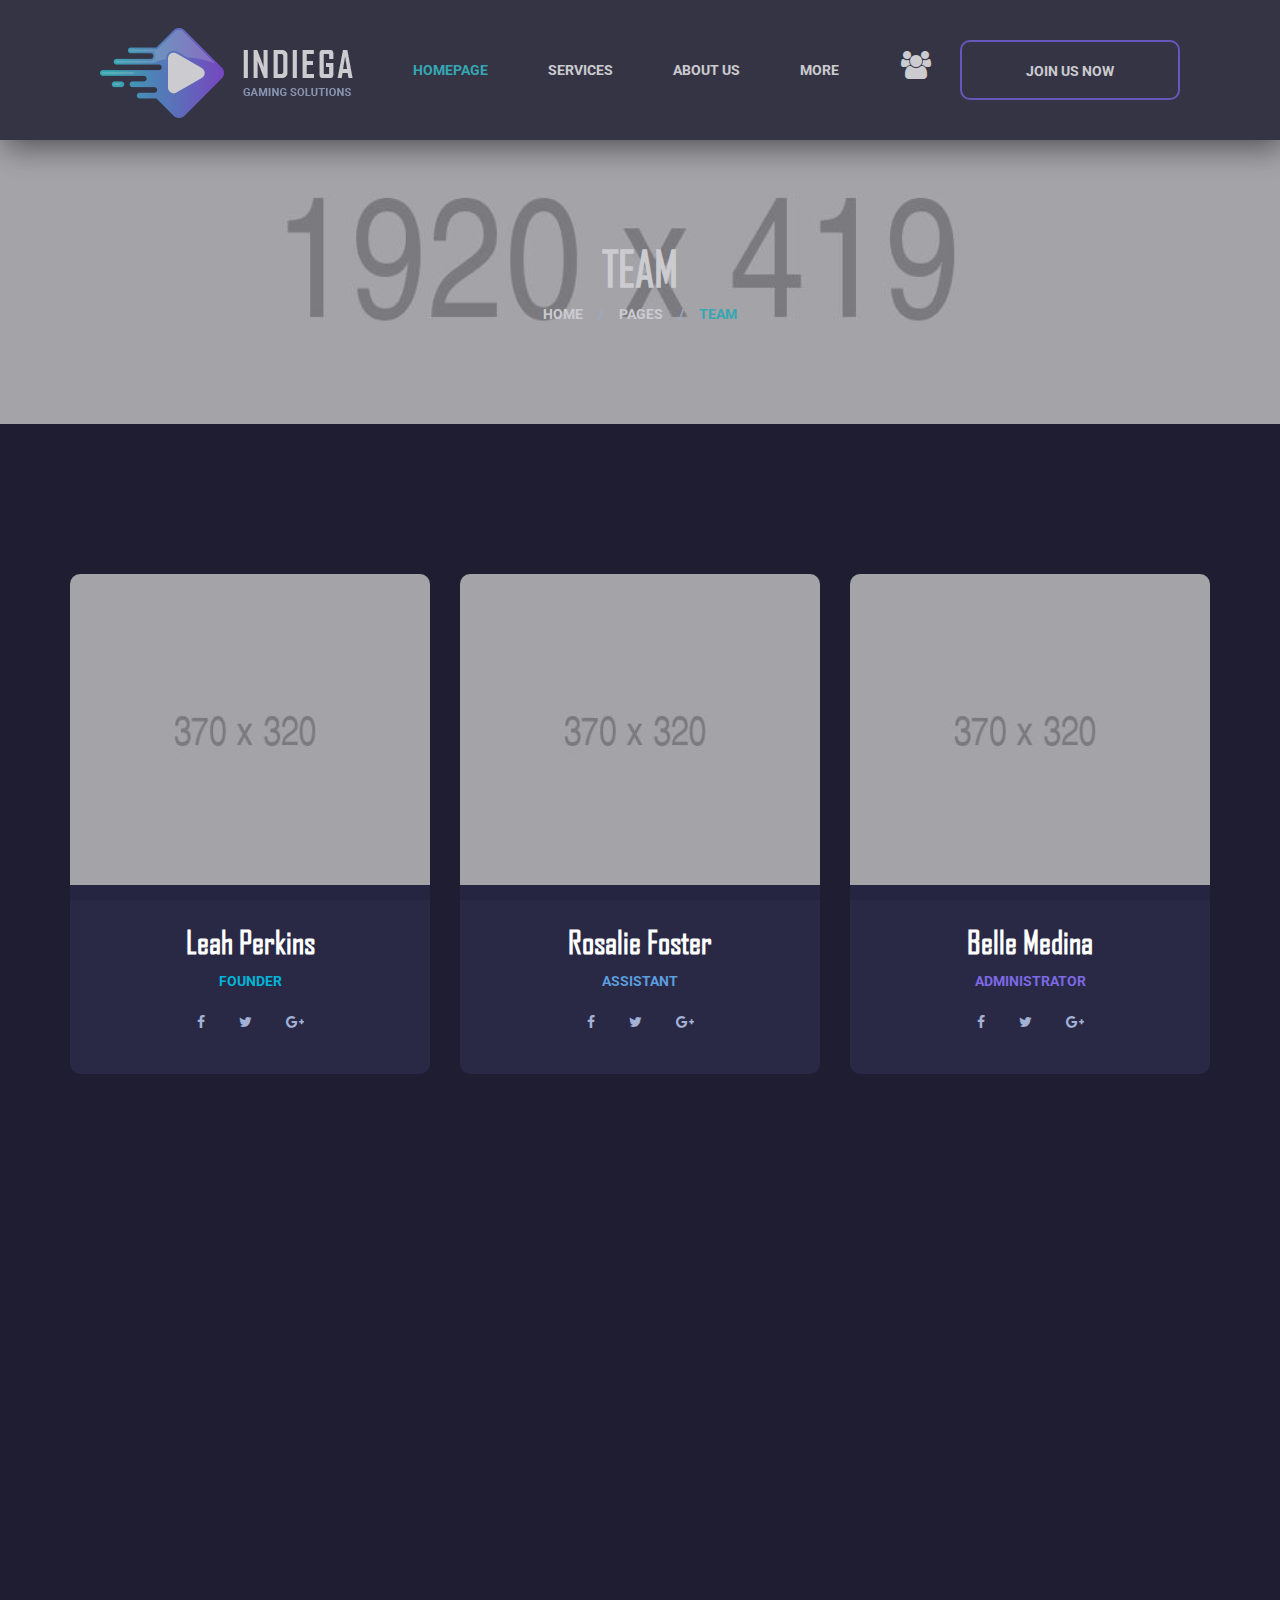
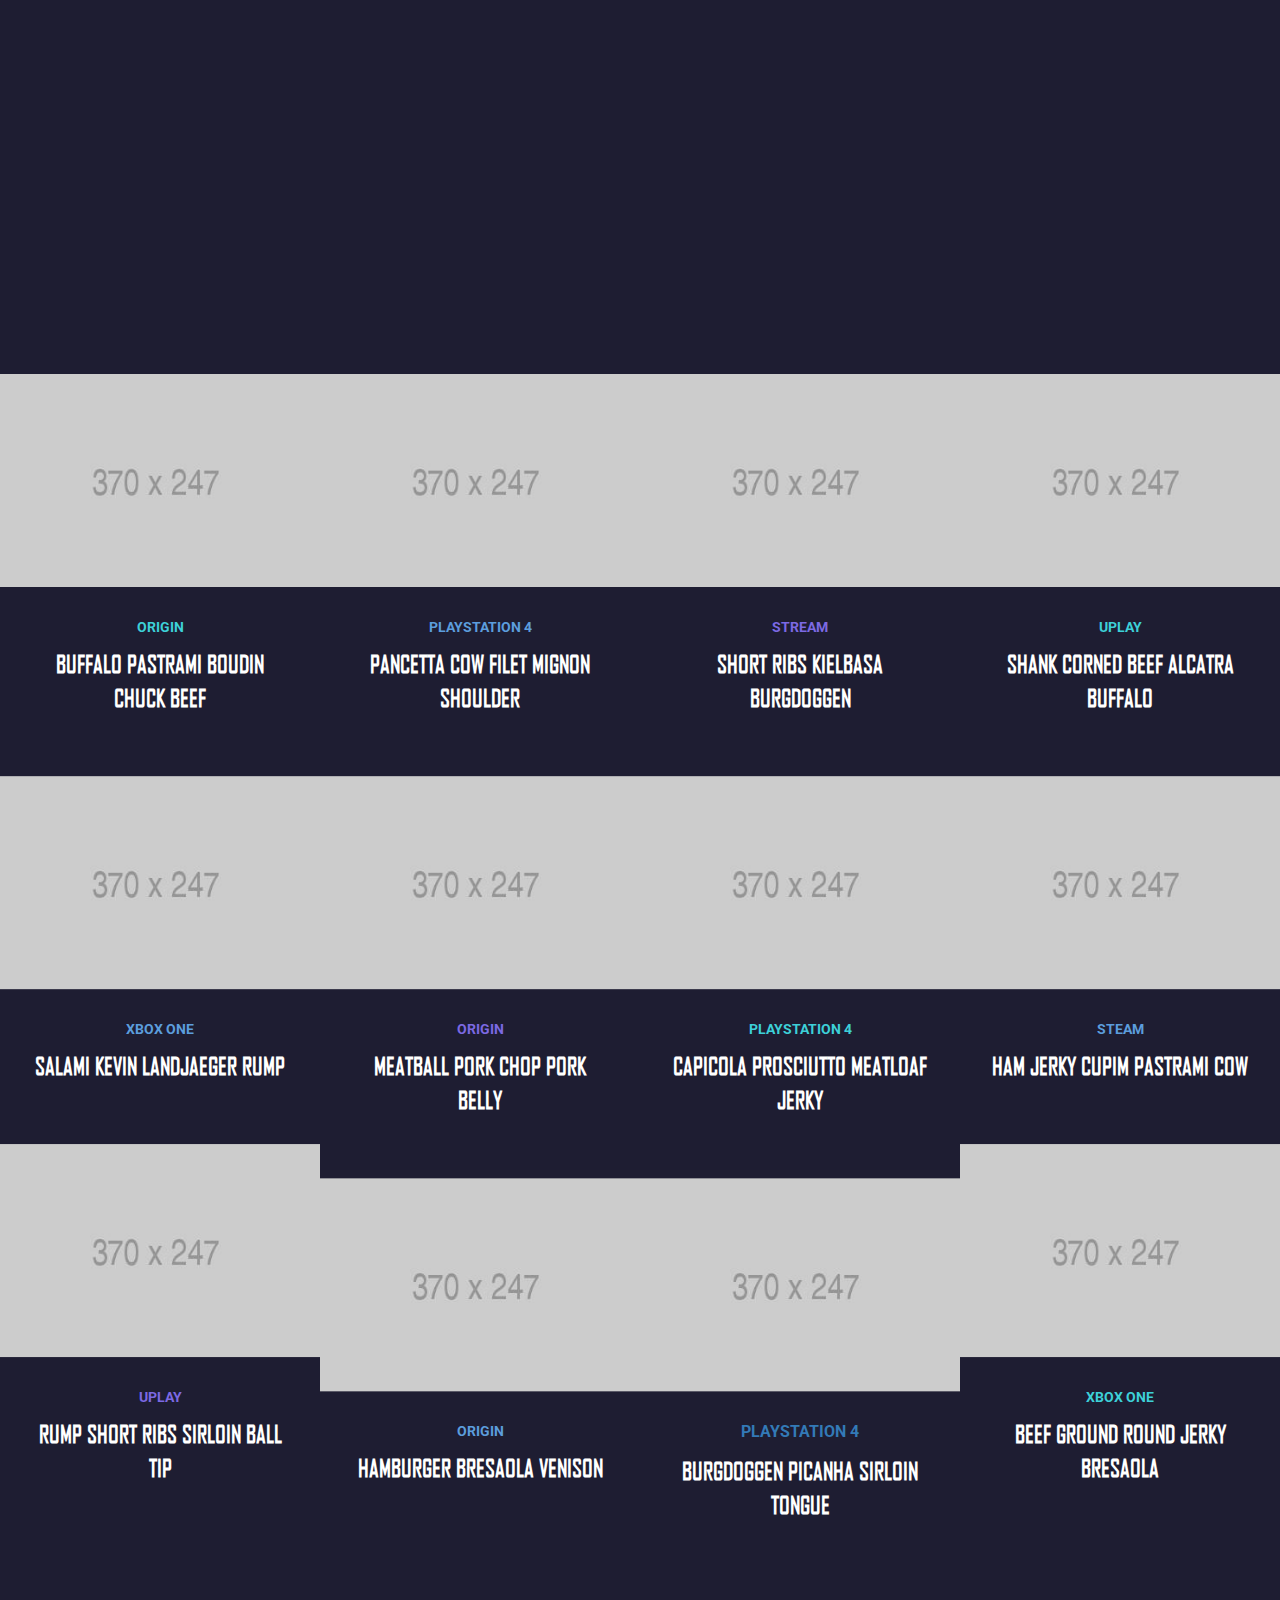
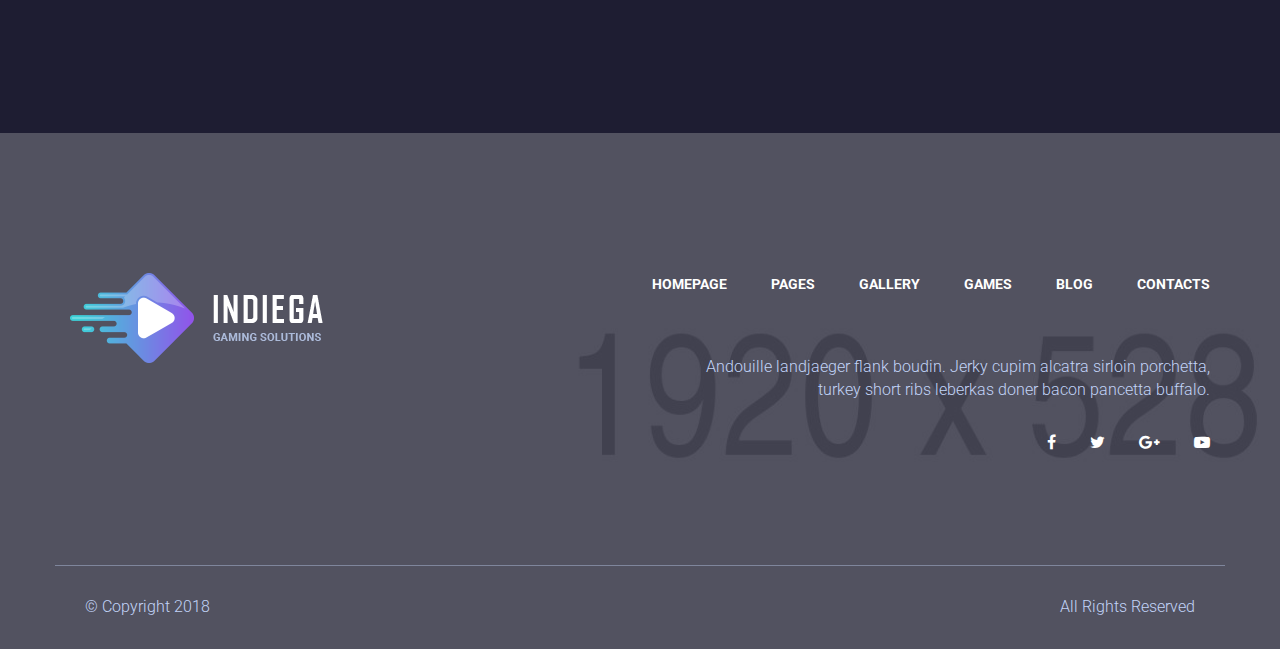
<file: pages/about-us.html>
<!DOCTYPE html>
<html lang="en">

<head>
    <meta charset="UTF-8">
    <meta name="viewport" content="width=device-width, initial-scale=1.0">
    <meta http-equiv="X-UA-Compatible" content="ie=edge">
    <title>TEAM | INDIEGA</title>
    <!-- Favicon -->
    <link rel="shortcut icon" href="../assets/images/favicon.ico" type="image/x-icon">
    <!-- Google Fonts -->
    <link href="https://fonts.googleapis.com/css?family=Roboto:100,100i,300,300i,400,400i,500,500i,700,700i,900,900i" rel="stylesheet">
    <link href="https://fonts.googleapis.com/css?family=Cabin:400,400i,500,500i,600,600i,700,700i" rel="stylesheet">
    <!-- Font Awesome CSS -->
    <link rel="stylesheet" href="../assets/fonts/css/font-awesome.min.css" />
    <!-- Bootstrap-->
    <link rel="stylesheet" href="../assets/css/bootstrap.min.css" />
    <!-- Style -->
    <link rel="stylesheet" href="../assets/css/style.css" />
    <!-- Responsive Style -->
    <link rel="stylesheet" href="../assets/css/responsive.css" />
    <!-- Animate CSS -->
    <link rel="stylesheet" href="../assets/plugins/animate.css-master/animate.min.css">
    <!-- Light Box -->
    <link href="../assets/plugins/lightbox2-master/dist/css/lightbox.css" rel="stylesheet">
    <!-- Video js -->
    <link href="../assets/css/video-js.css" rel="stylesheet">
    <!-- Datapicker -->
    <link href="../assets/plugins/jquery-date-range-picker-master/dist/daterangepicker.min.css" rel="stylesheet">
    <!-- Sliders -->
    <link rel="stylesheet" type="text/css" href="../assets/plugins/slick-1.8.0/slick/slick.css" />
    <link rel="stylesheet" type="text/css" href="../assets/plugins/slick-1.8.0/slick/slick-theme.css" />
</head>

<body>
    <!-- PRELOADER START -->
    <div class="loader-wrapper">
        <div class='cssload-loader'>
            <div class='cssload-inner cssload-one'></div>
            <div class='cssload-inner cssload-two'></div>
            <div class='cssload-inner cssload-three'></div>
        </div>
    </div>
    <!-- PRELOADER END -->
    <!-- HEADER START -->
    <div class="header-line-wrapper">
        <header class="header-wrapper fixed-top plr100">
            <div class="table height-100p">
                <div class="table-row">
                    <div class="table-cell valign-middle text-left">
                        <a href="index.html" class="logo">
                            <img src="../assets/images/logo.png" alt="" class="img-responsive inline-block">
                        </a>
                    </div>
                    <div class="table-cell valign-top text-center vm-sm">
                        <div class="main-menu">
                            <span class="toggle_menu">
                                <span></span>
                            </span>
                            <ul class="menu clearfix">
                                <li class="inline-block active">
                                    <a href="index.html">
                                        Homepage
                                    </a>
                                </li>
                                <li class="inline-block menu-item-has-children">
                                    <a href="#">
                                        Services
                                    </a>
                                    <ul class="sub-menu">
                                        <li>
                                            <a href="ar.html">AR Dev</a>
                                        </li>
                                        <li>
                                            <a href="ar.html">VR Dev</a>
                                        </li>
                                        <li>
                                            <a href="web-mobile.html">Web and Mobile</a>
                                        </li>
                                        <li>
                                            <a href="smm.html">SMM</a>
                                        </li>
                                    </ul>
                                </li>
                                <li class="inline-block">
                                    <a href="about-us.html">
                                        About us
                                    </a>
                                </li>
                                <li class="inline-block">
                                    <a href="blog.html">
                                        Blog
                                    </a>
                                </li>
                                <li class="inline-block">
                                    <a href="portfolio.html">
                                        Portfolio
                                    </a>
                                </li>
                                <li class="inline-block">
                                    <a href="contacts.html">
                                        Contacts
                                    </a>
                                </li>
                            </ul>
                        </div>
                    </div>
                    <div class="table-cell valign-top text-right">
                        <div class="right-bl">
                            <div class="search-wrapper inline-block valign-middle">
                                <i class="fa fa-users color-white fsize-28" aria-hidden="true"></i>
                                <!-- <form class="search-content" action="#">
                                    <input type="text" placeholder="Search Keyword...">
                                    <button class="color-white">
                                        <i class="fa fa-search" aria-hidden="true"></i>
                                    </button>
                                </form> -->
                            </div>
                            <a href="#" class="btn header-btn ml25 color-white hidden-sm hidden-xs">
                                Join us Now
                            </a>
                        </div>
                    </div>
                </div>
            </div>
        </header>
    </div>
    <!-- HEADER END -->
    <!-- PAGE NAME START -->
    <section class="page-name parallax" data-paroller-factor="0.1" data-paroller-type="background" data-paroller-direction="vertical">
        <div class="container">
            <div class="row">
                <h1 class="page-title">
                    Team
                </h1>
                <div class="breadcrumbs">
                    <a href="index.html">Home</a> /
                    <a href="#">Pages</a> /
                    <span class="color-1">Team</span>
                </div>
            </div>
        </div>
    </section>
    <!-- PAGE NAME END -->
    <!-- TEAM START -->
    <section class="team-bl ptb150">
        <div class="container">
            <div class="row">
                <div class="container-wrapper">
                    <div class="item-content first col-lg-4 col-md-4 col-sm-6 col-xs-12 mb30 equal-height wow fadeInUp" data-wow-duration="1s">
                        <div class="border-img">
                            <img src="../assets/images/team/team-1.jpg" alt="" class="img-responsive">
                        </div>
                        <div class="text-container background-4 text-center">
                            <a href="single-team.html" class="name font-agency fsize-32 fweight-700 lheight-32 color-white">
                                Leah Perkins
                            </a>
                            <div class="position mt10">
                                Founder
                            </div>
                            <div class="social mt20">
                                <a href="#">
                                    <i class="fa fa-facebook" aria-hidden="true"></i>
                                </a>
                                <a href="#">
                                    <i class="fa fa-twitter" aria-hidden="true"></i>
                                </a>
                                <a href="#">
                                    <i class="fa fa-google-plus" aria-hidden="true"></i>
                                </a>
                            </div>
                        </div>
                    </div>
                    <div class="item-content second col-lg-4 col-md-4 col-sm-6 col-xs-12 mb30 equal-height wow fadeInUp" data-wow-duration="1s">
                        <div class="border-img">
                            <img src="../assets/images/team/team-2.jpg" alt="" class="img-responsive">
                        </div>
                        <div class="text-container background-4 text-center">
                            <a href="single-team.html" class="name font-agency fsize-32 fweight-700 lheight-32 color-white">
                                Rosalie Foster
                            </a>
                            <div class="position mt10">
                                Assistant
                            </div>
                            <div class="social mt20">
                                <a href="#">
                                    <i class="fa fa-facebook" aria-hidden="true"></i>
                                </a>
                                <a href="#">
                                    <i class="fa fa-twitter" aria-hidden="true"></i>
                                </a>
                                <a href="#">
                                    <i class="fa fa-google-plus" aria-hidden="true"></i>
                                </a>
                            </div>
                        </div>
                    </div>
                    <div class="item-content third col-lg-4 col-md-4 col-sm-6 col-xs-12 mb30 equal-height wow fadeInUp" data-wow-duration="1s">
                        <div class="border-img">
                            <img src="../assets/images/team/team-3.jpg" alt="" class="img-responsive">
                        </div>
                        <div class="text-container background-4 text-center">
                            <a href="single-team.html" class="name font-agency fsize-32 fweight-700 lheight-32 color-white">
                                Belle Medina
                            </a>
                            <div class="position mt10">
                                Administrator
                            </div>
                            <div class="social mt20">
                                <a href="#">
                                    <i class="fa fa-facebook" aria-hidden="true"></i>
                                </a>
                                <a href="#">
                                    <i class="fa fa-twitter" aria-hidden="true"></i>
                                </a>
                                <a href="#">
                                    <i class="fa fa-google-plus" aria-hidden="true"></i>
                                </a>
                            </div>
                        </div>
                    </div>
                    <div class="item-content first col-lg-4 col-md-4 col-sm-6 col-xs-12 mb30 equal-height wow fadeInUp" data-wow-duration="1s">
                        <div class="border-img">
                            <img src="../assets/images/team/team-4.jpg" alt="" class="img-responsive">
                        </div>
                        <div class="text-container background-4 text-center">
                            <a href="single-team.html" class="name font-agency fsize-32 fweight-700 lheight-32 color-white">
                                Ruby Watson
                            </a>
                            <div class="position mt10">
                                Disigner
                            </div>
                            <div class="social mt20">
                                <a href="#">
                                    <i class="fa fa-facebook" aria-hidden="true"></i>
                                </a>
                                <a href="#">
                                    <i class="fa fa-twitter" aria-hidden="true"></i>
                                </a>
                                <a href="#">
                                    <i class="fa fa-google-plus" aria-hidden="true"></i>
                                </a>
                            </div>
                        </div>
                    </div>
                    <div class="item-content second col-lg-4 col-md-4 col-sm-6 col-xs-12 mb30 equal-height wow fadeInUp" data-wow-duration="1s">
                        <div class="border-img">
                            <img src="../assets/images/team/team-5.jpg" alt="" class="img-responsive">
                        </div>
                        <div class="text-container background-4 text-center">
                            <a href="single-team.html" class="name font-agency fsize-32 fweight-700 lheight-32 color-white">
                                Adelaide Tran
                            </a>
                            <div class="position mt10">
                                Developer
                            </div>
                            <div class="social mt20">
                                <a href="#">
                                    <i class="fa fa-facebook" aria-hidden="true"></i>
                                </a>
                                <a href="#">
                                    <i class="fa fa-twitter" aria-hidden="true"></i>
                                </a>
                                <a href="#">
                                    <i class="fa fa-google-plus" aria-hidden="true"></i>
                                </a>
                            </div>
                        </div>
                    </div>
                    <div class="item-content third col-lg-4 col-md-4 col-sm-6 col-xs-12 mb30 equal-height wow fadeInUp" data-wow-duration="1s">
                        <div class="border-img">
                            <img src="../assets/images/team/team-6.jpg" alt="" class="img-responsive">
                        </div>
                        <div class="text-container background-4 text-center">
                            <a href="single-team.html" class="name font-agency fsize-32 fweight-700 lheight-32 color-white">
                                Eliza Norris
                            </a>
                            <div class="position mt10">
                                Seo
                            </div>
                            <div class="social mt20">
                                <a href="#">
                                    <i class="fa fa-facebook" aria-hidden="true"></i>
                                </a>
                                <a href="#">
                                    <i class="fa fa-twitter" aria-hidden="true"></i>
                                </a>
                                <a href="#">
                                    <i class="fa fa-google-plus" aria-hidden="true"></i>
                                </a>
                            </div>
                        </div>
                    </div>
                </div>
            </div>
        </div>
    </section>
    <!-- TEAM END -->
    <!-- SECTION START -->
    <section class="gallery ptb150">
        <div class="container-fluid">
            <div class="row">
                <div class="full-tpl each-element">
                    <div class="grid-wrapper">
                        <div class="item_container relative mt40">
                            <div class="item origin col-lg-3 col-md-3 col-sm-3 col-xs-12">
                                <a href="single-image.html" class="item-content">
                                    <div class="image-bl">
                                        <img src="../assets/images/gallery/gallery-regular-1.jpg" alt="">
                                    </div>
                                    <div class="bottom-info text-center p30">
                                        <div class="category fsize-14 fweight-700 uppercase">
                                            Origin 
                                        </div>
                                        <div class="img-name">
                                            <h5 data-trim="40">
                                                Buffalo pastrami boudin chuck beef
                                            </h5>
                                        </div>
                                    </div>
                                </a>
                            </div>
                            <div class="item playstation-4 col-lg-3 col-md-3 col-sm-3 col-xs-12">
                                <a href="single-image.html" class="item-content">
                                    <div class="image-bl">
                                        <img src="../assets/images/gallery/gallery-regular-2.jpg" alt="">
                                    </div>
                                    <div class="bottom-info text-center p30">
                                        <div class="category fsize-14 fweight-700 uppercase">
                                            Playstation 4
                                        </div>
                                        <div class="img-name">
                                            <h5 data-trim="40">
                                                Pancetta cow filet mignon shoulder
                                            </h5>
                                        </div>
                                    </div>
                                </a>
                            </div>
                            <div class="item stream col-lg-3 col-md-3 col-sm-3 col-xs-12">
                                <a href="single-image.html" class="item-content">
                                    <div class="image-bl">
                                        <img src="../assets/images/gallery/gallery-regular-3.jpg" alt="">
                                    </div>
                                    <div class="bottom-info text-center p30">
                                        <div class="category fsize-14 fweight-700 uppercase">
                                            Stream
                                        </div>
                                        <div class="img-name">
                                            <h5 data-trim="40">
                                                Short ribs kielbasa burgdoggen
                                            </h5>
                                        </div>
                                    </div>
                                </a>
                            </div>
                            <div class="item uplay col-lg-3 col-md-3 col-sm-3 col-xs-12">
                                <a href="single-image.html" class="item-content">
                                    <div class="image-bl">
                                        <img src="../assets/images/gallery/gallery-regular-4.jpg" alt="">
                                    </div>
                                    <div class="bottom-info text-center p30">
                                        <div class="category fsize-14 fweight-700 uppercase">
                                            Uplay
                                        </div>
                                        <div class="img-name">
                                            <h5 data-trim="40">
                                                Shank corned beef alcatra buffalo
                                            </h5>
                                        </div>
                                    </div>
                                </a>
                            </div>
                            <div class="item xbox-one col-lg-3 col-md-3 col-sm-3 col-xs-12">
                                <a href="single-image.html" class="item-content">
                                    <div class="image-bl">
                                        <img src="../assets/images/gallery/gallery-regular-5.jpg" alt="">
                                    </div>
                                    <div class="bottom-info text-center p30">
                                        <div class="category fsize-14 fweight-700 uppercase">
                                            Xbox one
                                        </div>
                                        <div class="img-name">
                                            <h5 data-trim="40">
                                                Salami kevin landjaeger rump
                                            </h5>
                                        </div>
                                    </div>
                                </a>
                            </div>
                            <div class="item origin col-lg-3 col-md-3 col-sm-3 col-xs-12">
                                <a href="single-image.html" class="item-content">
                                    <div class="image-bl">
                                        <img src="../assets/images/gallery/gallery-regular-6.jpg" alt="">
                                    </div>
                                    <div class="bottom-info text-center p30">
                                        <div class="category fsize-14 fweight-700 uppercase">
                                            Origin 
                                        </div>
                                        <div class="img-name">
                                            <h5 data-trim="40">
                                                Meatball pork chop Pork belly
                                            </h5>
                                        </div>
                                    </div>
                                </a>
                            </div>
                            <div class="item playstation-4 col-lg-3 col-md-3 col-sm-3 col-xs-12">
                                <a href="single-image.html" class="item-content">
                                    <div class="image-bl">
                                        <img src="../assets/images/gallery/gallery-regular-7.jpg" alt="">
                                    </div>
                                    <div class="bottom-info text-center p30">
                                        <div class="category fsize-14 fweight-700 uppercase">
                                            Playstation 4
                                        </div>
                                        <div class="img-name">
                                            <h5 data-trim="40">
                                                Capicola prosciutto meatloaf jerky
                                            </h5>
                                        </div>
                                    </div>
                                </a>
                            </div>
                            <div class="item steam col-lg-3 col-md-3 col-sm-3 col-xs-12">
                                <a href="single-image.html" class="item-content">
                                    <div class="image-bl">
                                        <img src="../assets/images/gallery/gallery-regular-8.jpg" alt="">
                                    </div>
                                    <div class="bottom-info text-center p30">
                                        <div class="category fsize-14 fweight-700 uppercase">
                                            Steam        
                                        </div>
                                        <div class="img-name">
                                            <h5 data-trim="40">
                                                Ham jerky cupim pastrami cow
                                            </h5>
                                        </div>
                                    </div>
                                </a>
                            </div>
                            <div class="item uplay col-lg-3 col-md-3 col-sm-3 col-xs-12">
                                <a href="single-image.html" class="item-content">
                                    <div class="image-bl">
                                        <img src="../assets/images/gallery/gallery-regular-9.jpg" alt="">
                                    </div>
                                    <div class="bottom-info text-center p30">
                                        <div class="category fsize-14 fweight-700 uppercase">
                                            Uplay
                                        </div>
                                        <div class="img-name">
                                            <h5 data-trim="40">
                                                Rump short ribs sirloin ball tip
                                            </h5>
                                        </div>
                                    </div>
                                </a>
                            </div>
                            <div class="item xbox-one col-lg-3 col-md-3 col-sm-3 col-xs-12">
                                <a href="single-image.html" class="item-content">
                                    <div class="image-bl">
                                        <img src="../assets/images/gallery/gallery-regular-10.jpg" alt="">
                                    </div>
                                    <div class="bottom-info text-center p30">
                                        <div class="category fsize-14 fweight-700 uppercase">
                                            Xbox one
                                        </div>
                                        <div class="img-name">
                                            <h5 data-trim="40">
                                                Beef ground round jerky bresaola 
                                            </h5>
                                        </div>
                                    </div>
                                </a>
                            </div>
                            <div class="item origin col-lg-3 col-md-3 col-sm-3 col-xs-12">
                                <a href="single-image.html" class="item-content">
                                    <div class="image-bl">
                                        <img src="../assets/images/gallery/gallery-regular-11.jpg" alt="">
                                    </div>
                                    <div class="bottom-info text-center p30">
                                        <div class="category fsize-14 fweight-700 uppercase">
                                            Origin 
                                        </div>
                                        <div class="img-name">
                                            <h5 data-trim="40">
                                                Hamburger bresaola venison
                                            </h5>
                                        </div>
                                    </div>
                                </a>
                            </div>
                            <div class="item playstation-4 col-lg-3 col-md-3 col-sm-3 col-xs-12">
                                <a href="single-image.html" class="item-content">
                                    <div class="image-bl">
                                        <img src="../assets/images/gallery/gallery-regular-12.jpg" alt="">
                                    </div>
                                    <div class="bottom-info text-center p30">
                                        <div class="categoryfsize-14 fweight-700 uppercase">
                                            Playstation 4
                                        </div>
                                        <div class="img-name">
                                            <h5 data-trim="40">
                                                Burgdoggen picanha sirloin tongue 
                                            </h5>
                                        </div>
                                    </div>
                                </a>
                            </div>
                        </div>
                    </div>
                </div>
            </div>
        </div>
    </section>
    <!-- SECTION END -->
    <!-- FOOTER START -->
    <footer class="footer">
        <div class="container">
            <div class="row mb110">
                <div class="col-lg-4 col-md-4 col-sm-12 col-xs-12">
                    <a href="index.html">
                        <img src="../assets/images/logo.png" alt="">
                    </a>
                </div>
                <div class="col-lg-8 col-md-8 col-sm-12 col-xs-12 text-right">
                    <ul class="footer-menu">
                        <li>
                            <a href="index.html">
                                Homepage
                            </a>
                        </li>
                        <li>
                            <a href="#">
                                Pages
                            </a>
                        </li>
                        <li>
                            <a href="gallery-masonry.html">
                                Gallery
                            </a>
                        </li>
                        <li>
                            <a href="games.html">
                                Games
                            </a>
                        </li>
                        <li>
                            <a href="blog-right.html">
                                Blog
                            </a>
                        </li>
                        <li>
                            <a href="contacts.html">
                                Contacts
                            </a>
                        </li>
                    </ul>
                    <div class="mt60">
                        Andouille landjaeger flank boudin. Jerky cupim alcatra sirloin porchetta,
                        <br /> turkey short ribs leberkas doner bacon pancetta buffalo.
                    </div>
                    <div class="social-content mt30">
                        <div class="social-list">
                            <a href="#">
                                <i class="fa fa-facebook" aria-hidden="true"></i>
                            </a>
                        </div>
                        <div class="social-list">
                            <a href="#">
                                <i class="fa fa-twitter" aria-hidden="true"></i>
                            </a>
                        </div>
                        <div class="social-list">
                            <a href="#">
                                <i class="fa fa-google-plus" aria-hidden="true"></i>
                            </a>
                        </div>
                        <div class="social-list">
                            <a href="#">
                                <i class="fa fa-youtube-play" aria-hidden="true"></i>
                            </a>
                        </div>
                    </div>
                </div>
            </div>
            <div class="row">
                <div class="copyright ptb30 col-lg-12">
                    <div class="col-lg-6 col-md-6 col-sm-6 col-xs-12">
                        © Copyright 2018
                    </div>
                    <div class="col-lg-6 col-md-6 col-sm-6 col-xs-12 text-right">
                        All Rights Reserved
                    </div>
                </div>
            </div>
        </div>
    </footer>
    <!-- FOOTER END -->
    <!-- Scripts -->
    <script src="../assets/js/jquery-3.3.1.min.js"></script>
    <script src="../assets/js/bootstrap.min.js"></script>
    <script src="../assets/plugins/slick-1.8.0/slick/slick.min.js"></script>
    <script src="../assets/plugins/flex-menu/flexmenu.min.js"></script>
    <script src="../assets/plugins/jquery-match-height-master/dist/jquery.matchHeight.js"></script>
    <script src="../assets/plugins/muuri-master/muuri.js"></script>
    <script src="../assets/plugins/vide-0.5.1/dist/jquery.vide.min.js"></script>
    <script src="../assets/plugins/paroller.js-master/dist/jquery.paroller.min.js"></script>
    <script src="../assets/js/video.js"></script>
    <script src="../assets/js/jquery.inview.min.js"></script>
    <script src="../assets/js/progressbar.min.js"></script>
    <script src="../assets/plugins/lightbox2-master/dist/js/lightbox.js"></script>
    <script src="../assets/js/moment.min.js"></script>
    <script src="../assets/plugins/jquery-date-range-picker-master/dist/jquery.daterangepicker.min.js"></script>
    <script src="../assets/plugins/wow-master/dist/wow.min.js"></script>
    <script src="../assets/js/script.js"></script>
</body>

</html>
</file>
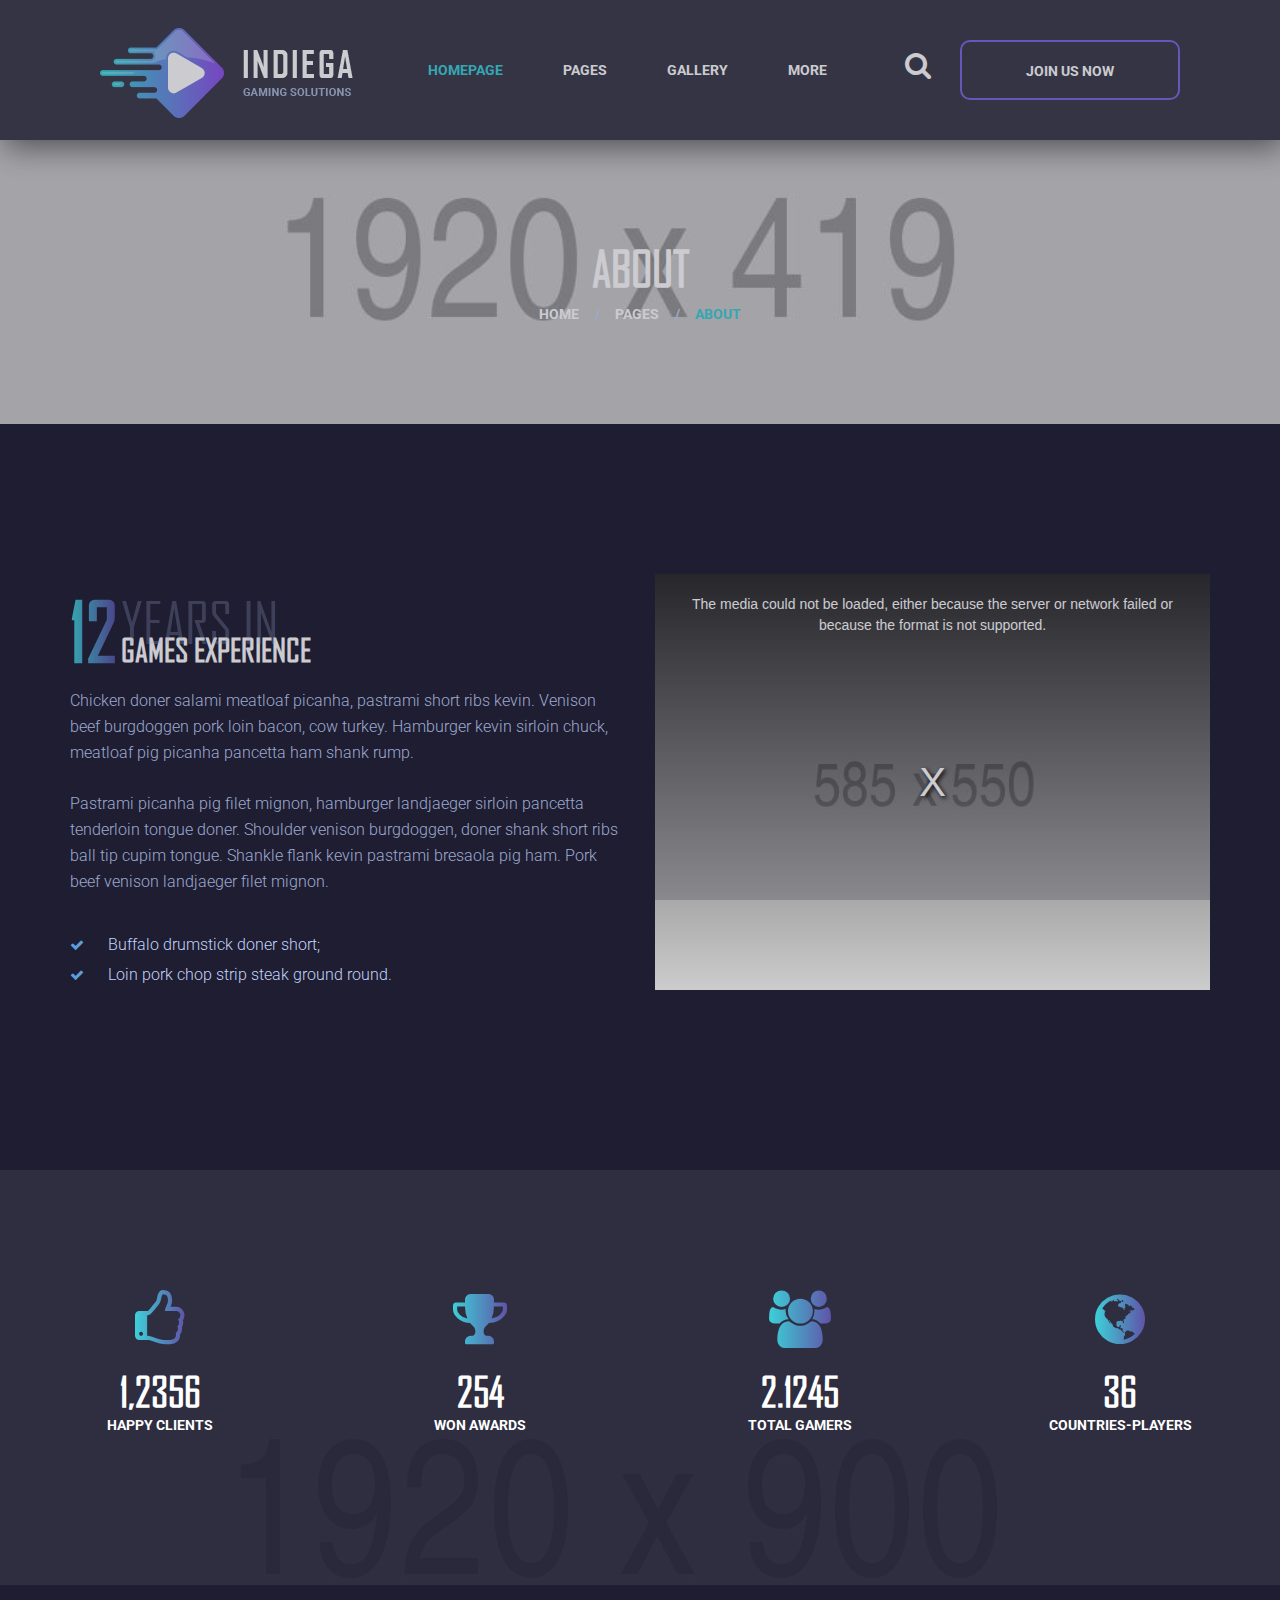
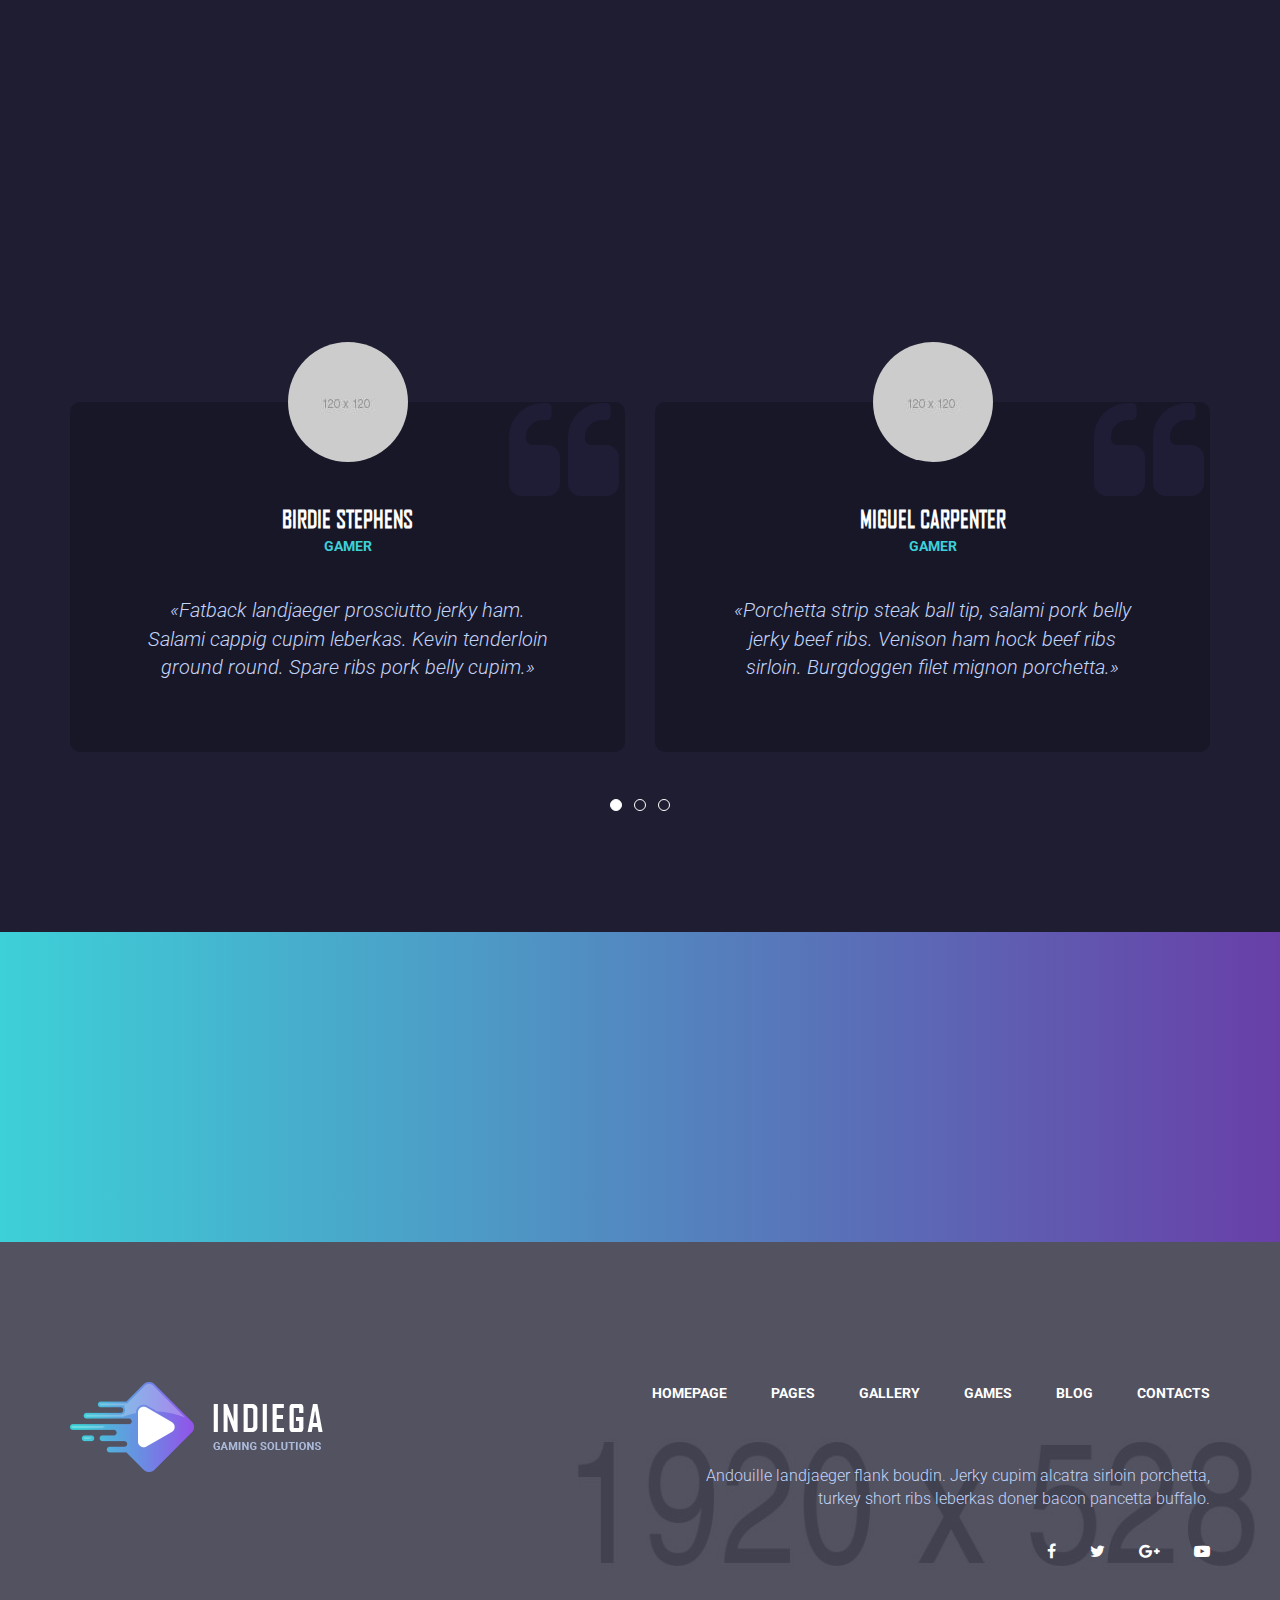
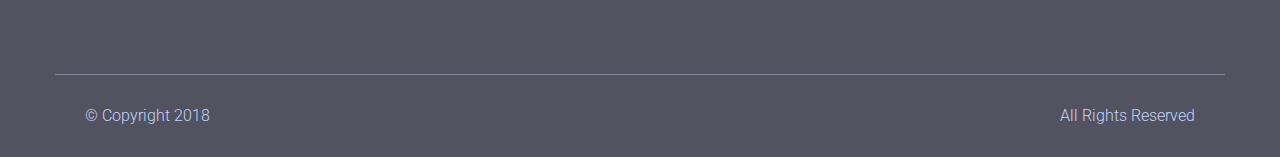
<file: pages/about.html>
<!DOCTYPE html>
<html lang="en">

<head>
    <meta charset="UTF-8">
    <meta name="viewport" content="width=device-width, initial-scale=1.0">
    <meta http-equiv="X-UA-Compatible" content="ie=edge">
    <title>ABOUT | INDIEGA</title>
    <!-- Favicon -->
    <link rel="shortcut icon" href="../assets/images/favicon.ico" type="image/x-icon">
    <!-- Google Fonts -->
    <link href="https://fonts.googleapis.com/css?family=Roboto:100,100i,300,300i,400,400i,500,500i,700,700i,900,900i" rel="stylesheet">
    <link href="https://fonts.googleapis.com/css?family=Cabin:400,400i,500,500i,600,600i,700,700i" rel="stylesheet">
    <!-- Font Awesome CSS -->
    <link rel="stylesheet" href="../assets/fonts/css/font-awesome.min.css" />
    <!-- Bootstrap-->
    <link rel="stylesheet" href="../assets/css/bootstrap.min.css" />
    <!-- Style -->
    <link rel="stylesheet" href="../assets/css/style.css" />
    <!-- Responsive Style -->
    <link rel="stylesheet" href="../assets/css/responsive.css" />
    <!-- Animate CSS -->
    <link rel="stylesheet" href="../assets/plugins/animate.css-master/animate.min.css">
    <!-- Light Box -->
    <link href="../assets/plugins/lightbox2-master/dist/css/lightbox.css" rel="stylesheet">
    <!-- Video js -->
    <link href="../assets/css/video-js.css" rel="stylesheet">
    <!-- Datapicker -->
    <link href="../assets/plugins/jquery-date-range-picker-master/dist/daterangepicker.min.css" rel="stylesheet">
    <!-- Sliders -->
    <link rel="stylesheet" type="text/css" href="../assets/plugins/slick-1.8.0/slick/slick.css" />
    <link rel="stylesheet" type="text/css" href="../assets/plugins/slick-1.8.0/slick/slick-theme.css" />
</head>

<body>
    <!-- PRELOADER START -->
    <div class="loader-wrapper">
        <div class='cssload-loader'>
            <div class='cssload-inner cssload-one'></div>
            <div class='cssload-inner cssload-two'></div>
            <div class='cssload-inner cssload-three'></div>
        </div>
    </div>
    <!-- PRELOADER END -->
    <!-- HEADER START -->
    <div class="header-line-wrapper">
        <header class="header-wrapper fixed-top plr100">
            <div class="table height-100p">
                <div class="table-row">
                    <div class="table-cell valign-middle text-left">
                        <a href="index.html" class="logo">
                            <img src="../assets/images/logo.png" alt="" class="img-responsive inline-block">
                        </a>
                    </div>
                    <div class="table-cell valign-top text-center vm-sm">
                        <div class="main-menu">
                            <span class="toggle_menu">
                                <span></span>
                            </span>
                            <ul class="menu clearfix">
                                <li class="inline-block active">
                                    <a href="index.html">
                                        Homepage
                                    </a>
                                </li>
                                <li class="inline-block menu-item-has-children">
                                    <a href="#">
                                        Pages
                                    </a>
                                    <ul class="sub-menu">
                                        <li>
                                            <a href="about.html">About</a>
                                        </li>
                                        <li>
                                            <a href="404.html">404</a>
                                        </li>
                                        <li>
                                            <a href="faq.html">FAQ</a>
                                        </li>
                                        <li class="menu-item-has-children">
                                            <a href="team.html">Team</a>
                                            <ul class="sub-menu">
                                                <li>
                                                    <a href="single-team.html">Member profile</a>
                                                </li>
                                            </ul>
                                        </li>
                                        <li>
                                            <a href="typography.html">Typography</a>
                                        </li>
                                        <li>
                                            <a href="price.html">Pricing plans</a>
                                        </li>
                                        <li>
                                            <a href="testimonials.html">Testimonials</a>
                                        </li>
										<li>
                                            <a href="statistic.html">Statistic</a>
                                        </li>
                                    </ul>
                                </li>
                                <li class="inline-block menu-item-has-children">
                                    <a href="#">
                                        Gallery
                                    </a>
                                    <ul class="sub-menu">
                                        <li>
                                            <a href="gallery-regular.html">Gallery Regular</a>
                                        </li>
                                        <li>
                                            <a href="gallery-masonry.html">Gallery Masonry</a>
                                        </li>
                                        <li>
                                            <a href="gallery-full.html">Gallery Fullwidth</a>
                                        </li>
                                        <li>
                                            <a href="gallery-extended.html">Gallery Extended</a>
                                        </li>
                                        <li>
                                            <a href="single-image.html">Single image</a>
                                        </li>
                                    </ul>
                                </li>
                                <li class="inline-block menu-item-has-children">
                                    <a href="games.html">
                                        Games
                                    </a>
                                    <ul class="sub-menu">
                                        <li>
                                            <a href="single-game.html">Single game</a>
                                        </li>
                                    </ul>
                                </li>
                                <li class="inline-block menu-item-has-children">
                                    <a href="#">
                                        Blog
                                    </a>
                                    <ul class="sub-menu">
                                        <li>
                                            <a href="blog-full.html">Blog Fullwidth</a>
                                        </li>
                                        <li>
                                            <a href="blog-left.html">Blog Left sidebar</a>
                                        </li>
                                        <li>
                                            <a href="blog-right.html">Blog Right sidebar</a>
                                        </li>
                                    </ul>
                                </li>
                                <li class="inline-block">
                                    <a href="contacts.html">
                                        Contacts
                                    </a>
                                </li>
                            </ul>
                        </div>
                    </div>
                    <div class="table-cell valign-top text-right">
                        <div class="right-bl">
                            <div class="search-wrapper inline-block valign-middle">
                                <i class="fa fa-search color-white fsize-28" aria-hidden="true"></i>
                                <form class="search-content" action="#">
                                    <input type="text" placeholder="Search Keyword...">
                                    <button class="color-white">
                                        <i class="fa fa-search" aria-hidden="true"></i>
                                    </button>
                                </form>
                            </div>
                            <a href="#" class="btn header-btn ml25 color-white hidden-sm hidden-xs">
                                Join us Now
                            </a>
                        </div>
                    </div>
                </div>
            </div>
        </header>
    </div>
    <!-- HEADER END -->
    <!-- PAGE NAME START -->
    <section class="page-name parallax" data-paroller-factor="0.1" data-paroller-type="background" data-paroller-direction="vertical">
        <div class="container">
            <div class="row">
                <h1 class="page-title">
                    About
                </h1>
                <div class="breadcrumbs">
                    <a href="index.html">Home</a> /
                    <a href="#">Pages</a> /
                    <span class="color-1">About</span>
                </div>
            </div>
        </div>
    </section>
    <!-- PAGE NAME END -->
    <!-- SECTION START -->
    <section class="about-info ptb150">
        <div class="container">
            <div class="row">
                <div class="item-left col-lg-6 col-md-6 col-sm-12 col-xs-12">
                    <div class="equal-height">
                        <div>
                            <div class="inline-block">
                                <span class="text-gradient fsize-80 fweight-700 font-agency uppercase">12</span>
                            </div>
                            <div class="inline-block">
                                <span class="s_title block">Years in</span>
                                <span class="s_subtitle block">Games Experience</span>
                            </div>
                        </div>
                        <div class="lheight-26">
                            <p>Chicken doner salami meatloaf picanha, pastrami short ribs kevin. Venison beef burgdoggen pork loin bacon, cow turkey. Hamburger kevin sirloin chuck, meatloaf pig picanha pancetta ham shank rump.</p> 
                            <p>Pastrami picanha pig filet mignon, hamburger landjaeger sirloin pancetta tenderloin tongue doner. Shoulder venison burgdoggen, doner shank short ribs ball tip cupim tongue. Shankle flank kevin pastrami bresaola pig ham. Pork beef venison landjaeger filet mignon.</p>
                        </div>
                        <ul class="list-1 pt10">
                            <li class="color5">
                                Buffalo drumstick doner short; 
                            </li>
                            <li class="color5">
                                Loin pork chop strip steak ground round. 
                            </li>
                        </ul>
                    </div>
                </div>
                <div class="item-right col-lg-6 col-md-6 col-sm-12 col-xs-12">
                    <video id="vid1" class="vjs-big-play-centered video-js vjs-default-skin vjs-16-9 equal-height" controls autoplay poster="../assets/images/585x550.jpg"
                        data-setup='{ "techOrder": ["html5"], "sources": [{ "type": "video/mp4", "src": "http://denysthemes.com/html/riliant/assets/video/earth.mp4"}], "autoplay": false }'>
                    </video>
                </div>
            </div>
        </div>
    </section>
    <!-- SECTION END -->
    <!-- SECTION START -->
    <section class="about-features ptb120 parallax" data-paroller-factor="0.1" data-paroller-type="background" data-paroller-direction="vertical" style="background-image: url('../assets/images/about/about-bg.jpg')">
        <div class="container-fluid">
            <div class="row">
                <div class="col-lg-3 col-md-3 col-sm-12 col-xs-12 text-center">
                    <i class="fa fa-thumbs-o-up fsize-58 text-gradient" aria-hidden="true"></i>
                    <div class="mt20">
                        <div class="fsize-40 fweight-700 font-agency color-white lheight-47">1,2356</div>
                        <div class="fsize-14 fweight-700 uppercase color-white">Happy Clients</div>
                    </div>
                </div>
                <div class="col-lg-3 col-md-3 col-sm-12 col-xs-12 text-center">
                    <i class="fa fa-trophy fsize-58 text-gradient" aria-hidden="true"></i>
                    <div class="mt20">
                        <div class="fsize-40 fweight-700 font-agency color-white lheight-47">254</div>
                        <div class="fsize-14 fweight-700 uppercase color-white">Won awards</div>
                    </div>
                </div>
                <div class="col-lg-3 col-md-3 col-sm-12 col-xs-12 text-center">
                    <i class="fa fa-users fsize-58 text-gradient" aria-hidden="true"></i>
                    <div class="mt20">
                        <div class="fsize-40 fweight-700 font-agency color-white lheight-47">2.1245</div>
                        <div class="fsize-14 fweight-700 uppercase color-white">Total gamers</div>
                    </div>
                </div>
                <div class="col-lg-3 col-md-3 col-sm-12 col-xs-12 text-center">
                    <i class="fa fa-globe fsize-58 text-gradient" aria-hidden="true"></i>
                    <div class="mt20">
                        <div class="fsize-40 fweight-700 font-agency color-white lheight-47">36</div>
                        <div class="fsize-14 fweight-700 uppercase color-white">Countries-players</div>
                    </div>
                </div>
            </div>
        </div>
    </section>
    <!-- SECTION END -->
    <!-- TESTIMONIAL SECTION START -->
    <section class="ptb150">
        <div class="container">
            <div class="row">
                <div class="title-bl text-center wow fadeIn" data-wow-duration="2s">
                    <div class="title color-white">
                        Testimonials:
                    </div>
                    <div class="subtitle">
                        All Reviews
                    </div>
                </div>
                <div class="testimonial-slider testimonial-tpl mt150">
                    <div class="col-lg-6 col-md-6 col-sm-12 col-xs-12">
                        <div class="slide-item">
                            <div class="author-img">
                                <img src="../assets/images/testimonials/testimonial-author-1.jpg" alt="">
                            </div>
                            <div class="text-center">
                                <i class="fa fa-quote-left" aria-hidden="true"></i>
                                <div class="fsize-24 fweight-700 color-white font-agency uppercase">
                                    Birdie Stephens
                                </div>
                                <div class="color-1 fsize-14 fweight-700 uppercase">
                                    Gamer
                                </div>
                                <div class="fsize-20 italic mt40">
                                    «Fatback landjaeger prosciutto jerky ham. Salami cappig cupim leberkas. Kevin tenderloin ground round. Spare ribs pork belly
                                    cupim.»
                                </div>
                            </div>
                        </div>
                    </div>
                    <div class="col-lg-6 col-md-6 col-sm-12 col-xs-12">
                        <div class="slide-item">
                            <div class="author-img">
                                <img src="../assets/images/testimonials/testimonial-author-2.jpg" alt="">
                            </div>
                            <div class="text-center">
                                <i class="fa fa-quote-left" aria-hidden="true"></i>
                                <div class="fsize-24 fweight-700 color-white font-agency uppercase">
                                    Miguel Carpenter
                                </div>
                                <div class="color-1 fsize-14 fweight-700 uppercase">
                                    Gamer
                                </div>
                                <div class="fsize-20 italic mt40">
                                    «Porchetta strip steak ball tip, salami pork belly jerky beef ribs. Venison ham hock beef ribs sirloin. Burgdoggen filet
                                    mignon porchetta.»
                                </div>
                            </div>
                        </div>
                    </div>
                    <div class="col-lg-6 col-md-6 col-sm-12 col-xs-12">
                        <div class="slide-item">
                            <div class="author-img">
                                <img src="../assets/images/testimonials/testimonial-author-3.jpg" alt="">
                            </div>
                            <div class="text-center">
                                <i class="fa fa-quote-left" aria-hidden="true"></i>
                                <div class="fsize-24 fweight-700 color-white font-agency uppercase">
                                    Martha Jones
                                </div>
                                <div class="color-1 fsize-14 fweight-700 uppercase">
                                    Gamer
                                </div>
                                <div class="fsize-20 italic mt40">
                                    «Hamburger pork beef shank turducken drumstick pork loin. Pork short ribs rump fatback capicola ham strip steak.»
                                </div>
                            </div>
                        </div>
                    </div>
                </div>
            </div>
        </div>
    </section>
    <!-- TESTIMONIAL SECTION END -->
    <!-- REGISTER SECTION START -->
    <section class="register-section background-gradient ptb100">
        <div class="container">
            <div class="row">
                <div class="col-lg-6 col-md-6 col-sm-12 col-xs-12 wow fadeInLeft">
                    <div class="reg-wrapper">
                        <div class="title-bl text-left">
                            <div class="title color-white">
                                Register for our Newsletter now
                            </div>
                            <div class="subtitle">
                                Newslatter
                            </div>
                        </div>
                        <div class="color-white">
                            We are always ready to welcome you!
                        </div>
                    </div>
                </div>
                <div class="col-lg-6 col-md-6 col-sm-12 col-xs-12 wow fadeInRight" data-wow-duration="2s">
                    <form action="#" class="reg-form">
                        <div class="reg_input">
                            <input type="text" placeholder="Enter your Email address here">
                        </div>
                        <button class="reg_submit">
                            <i class="fa fa-envelope color-1 fsize-14" aria-hidden="true"></i>
                        </button>
                    </form>
                </div>
            </div>
        </div>
    </section>
    <!-- REGISTER SECTION END -->
    <!-- FOOTER START -->
    <footer class="footer">
        <div class="container">
            <div class="row mb110">
                <div class="col-lg-4 col-md-4 col-sm-12 col-xs-12">
                    <a href="index.html">
                        <img src="../assets/images/logo.png" alt="">
                    </a>
                </div>
                <div class="col-lg-8 col-md-8 col-sm-12 col-xs-12 text-right">
                    <ul class="footer-menu">
                        <li>
                            <a href="index.html">
                                Homepage
                            </a>
                        </li>
                        <li>
                            <a href="#">
                                Pages
                            </a>
                        </li>
                        <li>
                            <a href="gallery-masonry.html">
                                Gallery
                            </a>
                        </li>
                        <li>
                            <a href="games.html">
                                Games
                            </a>
                        </li>
                        <li>
                            <a href="blog-right.html">
                                Blog
                            </a>
                        </li>
                        <li>
                            <a href="contacts.html">
                                Contacts
                            </a>
                        </li>
                    </ul>
                    <div class="mt60">
                        Andouille landjaeger flank boudin. Jerky cupim alcatra sirloin porchetta,
                        <br /> turkey short ribs leberkas doner bacon pancetta buffalo.
                    </div>
                    <div class="social-content mt30">
                        <div class="social-list">
                            <a href="#">
                                <i class="fa fa-facebook" aria-hidden="true"></i>
                            </a>
                        </div>
                        <div class="social-list">
                            <a href="#">
                                <i class="fa fa-twitter" aria-hidden="true"></i>
                            </a>
                        </div>
                        <div class="social-list">
                            <a href="#">
                                <i class="fa fa-google-plus" aria-hidden="true"></i>
                            </a>
                        </div>
                        <div class="social-list">
                            <a href="#">
                                <i class="fa fa-youtube-play" aria-hidden="true"></i>
                            </a>
                        </div>
                    </div>
                </div>
            </div>
            <div class="row">
                <div class="copyright ptb30 col-lg-12">
                    <div class="col-lg-6 col-md-6 col-sm-6 col-xs-12">
                        © Copyright 2018
                    </div>
                    <div class="col-lg-6 col-md-6 col-sm-6 col-xs-12 text-right">
                        All Rights Reserved
                    </div>
                </div>
            </div>
        </div>
    </footer>
    <!-- FOOTER END -->
    <!-- Scripts -->
    <script src="../assets/js/jquery-3.3.1.min.js"></script>
    <script src="../assets/js/bootstrap.min.js"></script>
    <script src="../assets/plugins/slick-1.8.0/slick/slick.min.js"></script>
    <script src="../assets/plugins/flex-menu/flexmenu.min.js"></script>
    <script src="../assets/plugins/jquery-match-height-master/dist/jquery.matchHeight.js"></script>
    <script src="../assets/plugins/muuri-master/muuri.js"></script>
    <script src="../assets/plugins/vide-0.5.1/dist/jquery.vide.min.js"></script>
    <script src="../assets/plugins/paroller.js-master/dist/jquery.paroller.min.js"></script>
    <script src="../assets/js/video.js"></script>
    <script src="../assets/js/jquery.inview.min.js"></script>
    <script src="../assets/js/progressbar.min.js"></script>
    <script src="../assets/plugins/lightbox2-master/dist/js/lightbox.js"></script>
    <script src="../assets/js/moment.min.js"></script>
    <script src="../assets/plugins/jquery-date-range-picker-master/dist/jquery.daterangepicker.min.js"></script>
    <script src="../assets/plugins/wow-master/dist/wow.min.js"></script>
    <script src="../assets/js/script.js"></script>
</body>

</html>
</file>
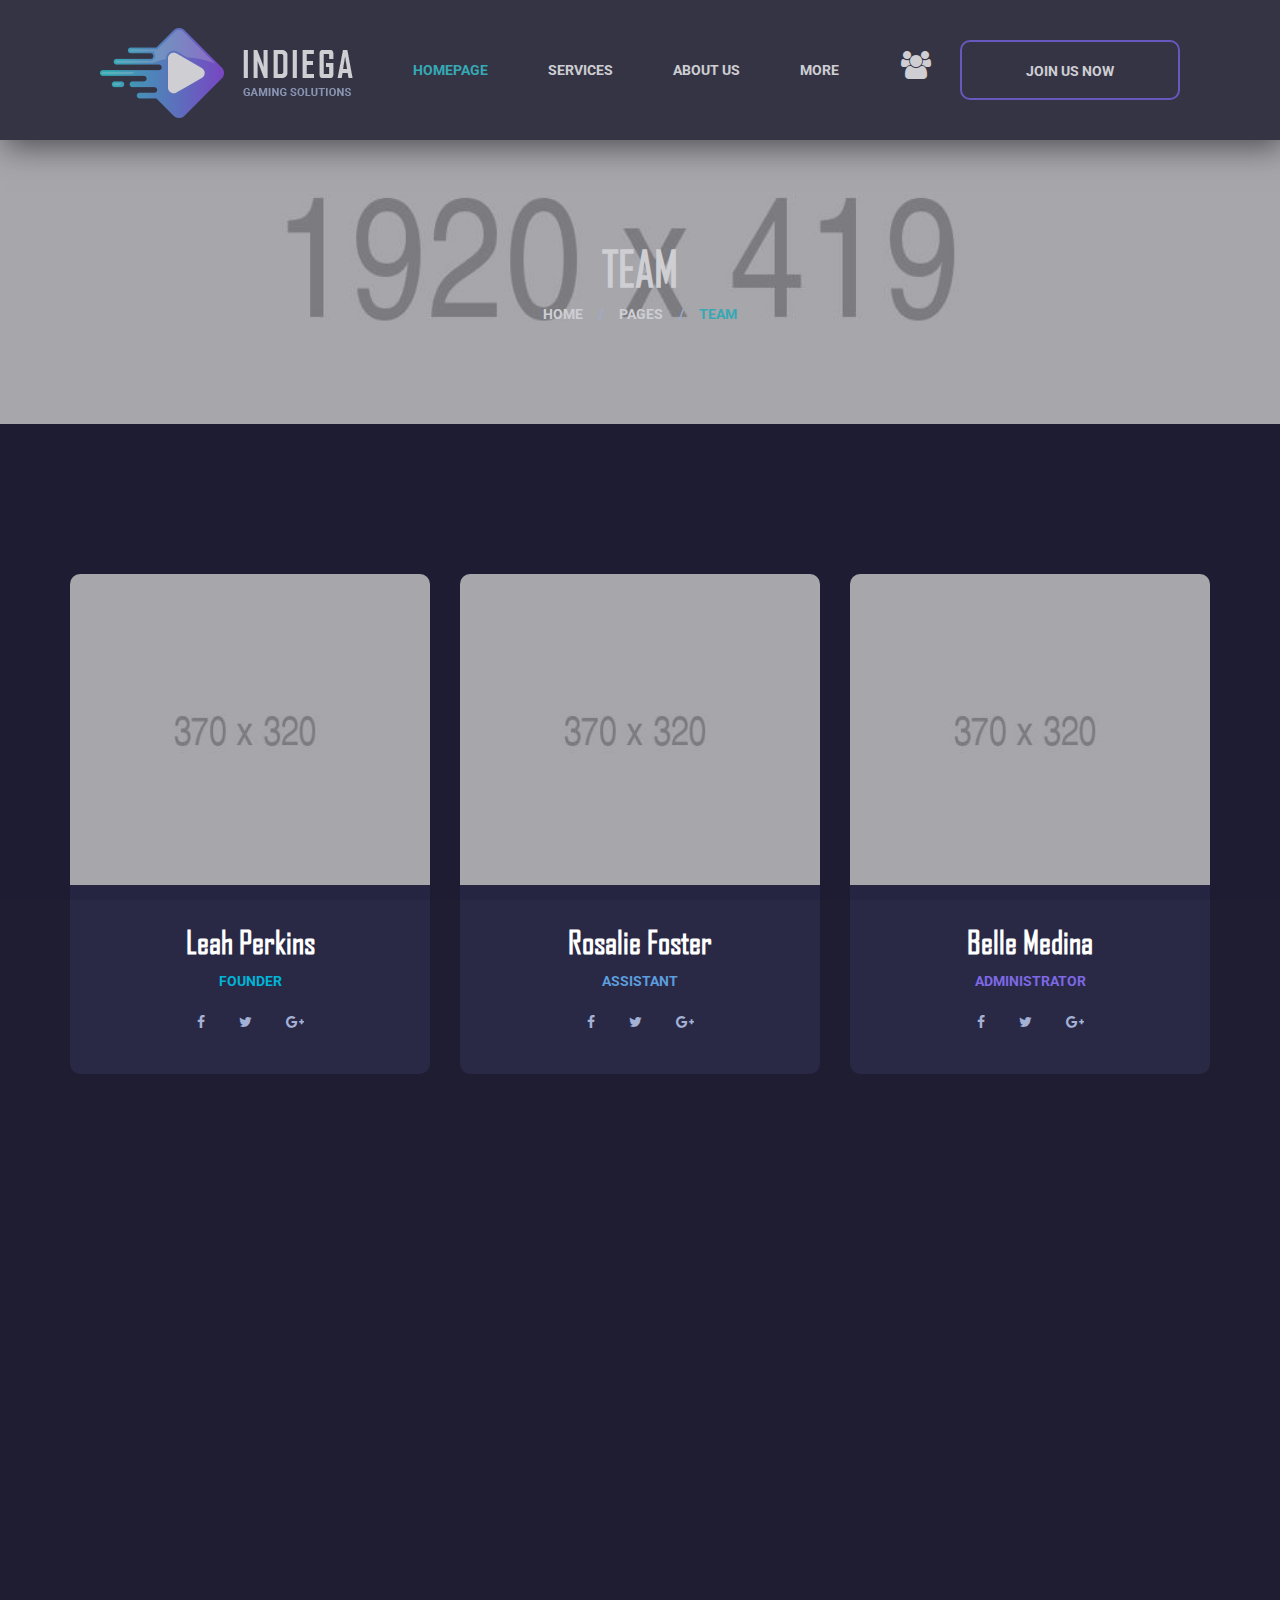
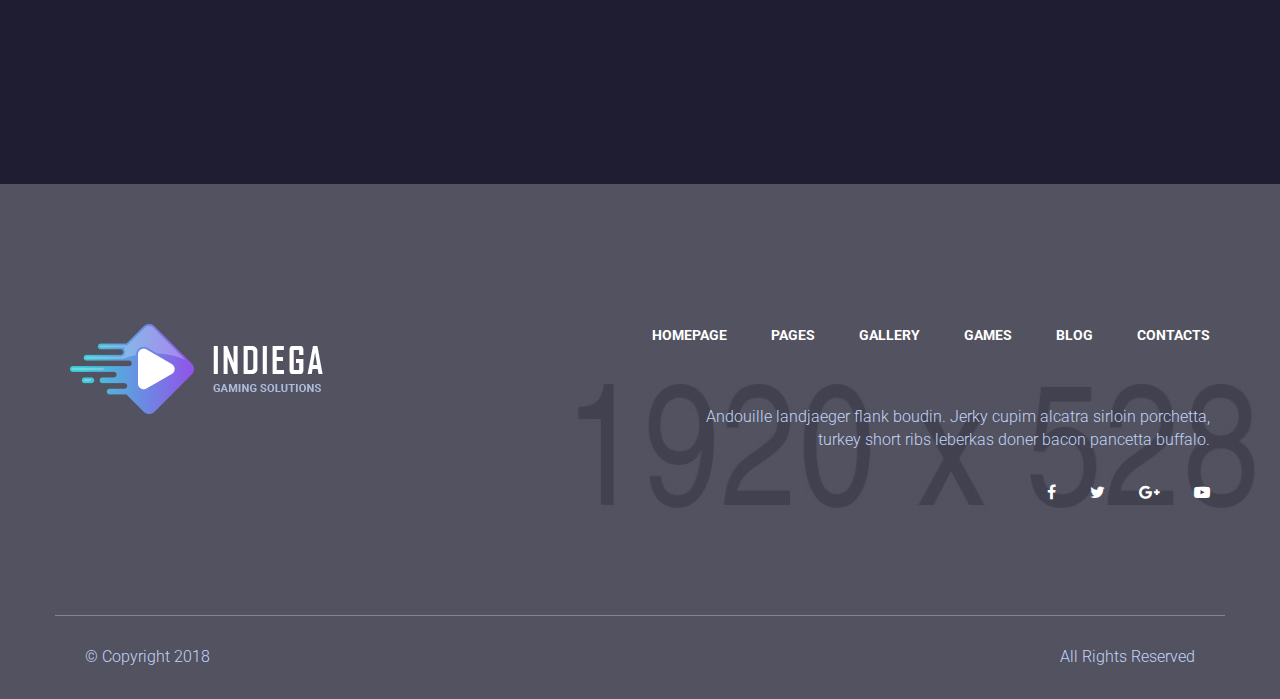
<file: pages/ar.html>
<!DOCTYPE html>
<html lang="en">

<head>
    <meta charset="UTF-8">
    <meta name="viewport" content="width=device-width, initial-scale=1.0">
    <meta http-equiv="X-UA-Compatible" content="ie=edge">
    <title>TEAM | INDIEGA</title>
    <!-- Favicon -->
    <link rel="shortcut icon" href="../assets/images/favicon.ico" type="image/x-icon">
    <!-- Google Fonts -->
    <link href="https://fonts.googleapis.com/css?family=Roboto:100,100i,300,300i,400,400i,500,500i,700,700i,900,900i" rel="stylesheet">
    <link href="https://fonts.googleapis.com/css?family=Cabin:400,400i,500,500i,600,600i,700,700i" rel="stylesheet">
    <!-- Font Awesome CSS -->
    <link rel="stylesheet" href="../assets/fonts/css/font-awesome.min.css" />
    <!-- Bootstrap-->
    <link rel="stylesheet" href="../assets/css/bootstrap.min.css" />
    <!-- Style -->
    <link rel="stylesheet" href="../assets/css/style.css" />
    <!-- Responsive Style -->
    <link rel="stylesheet" href="../assets/css/responsive.css" />
    <!-- Animate CSS -->
    <link rel="stylesheet" href="../assets/plugins/animate.css-master/animate.min.css">
    <!-- Light Box -->
    <link href="../assets/plugins/lightbox2-master/dist/css/lightbox.css" rel="stylesheet">
    <!-- Video js -->
    <link href="../assets/css/video-js.css" rel="stylesheet">
    <!-- Datapicker -->
    <link href="../assets/plugins/jquery-date-range-picker-master/dist/daterangepicker.min.css" rel="stylesheet">
    <!-- Sliders -->
    <link rel="stylesheet" type="text/css" href="../assets/plugins/slick-1.8.0/slick/slick.css" />
    <link rel="stylesheet" type="text/css" href="../assets/plugins/slick-1.8.0/slick/slick-theme.css" />
</head>

<body>
    <!-- PRELOADER START -->
    <div class="loader-wrapper">
        <div class='cssload-loader'>
            <div class='cssload-inner cssload-one'></div>
            <div class='cssload-inner cssload-two'></div>
            <div class='cssload-inner cssload-three'></div>
        </div>
    </div>
    <!-- PRELOADER END -->
    <!-- HEADER START -->
    <div class="header-line-wrapper">
        <header class="header-wrapper fixed-top plr100">
            <div class="table height-100p">
                <div class="table-row">
                    <div class="table-cell valign-middle text-left">
                        <a href="index.html" class="logo">
                            <img src="../assets/images/logo.png" alt="" class="img-responsive inline-block">
                        </a>
                    </div>
                    <div class="table-cell valign-top text-center vm-sm">
                        <div class="main-menu">
                            <span class="toggle_menu">
                                <span></span>
                            </span>
                            <ul class="menu clearfix">
                                <li class="inline-block active">
                                    <a href="index.html">
                                        Homepage
                                    </a>
                                </li>
                                <li class="inline-block menu-item-has-children">
                                    <a href="#">
                                        Services
                                    </a>
                                    <ul class="sub-menu">
                                        <li>
                                            <a href="ar.html">AR Dev</a>
                                        </li>
                                        <li>
                                            <a href="ar.html">VR Dev</a>
                                        </li>
                                        <li>
                                            <a href="web-mobile.html">Web and Mobile</a>
                                        </li>
                                        <li>
                                            <a href="smm.html">SMM</a>
                                        </li>
                                    </ul>
                                </li>
                                <li class="inline-block">
                                    <a href="about-us.html">
                                        About us
                                    </a>
                                </li>
                                <li class="inline-block">
                                    <a href="blog.html">
                                        Blog
                                    </a>
                                </li>
                                <li class="inline-block">
                                    <a href="portfolio.html">
                                        Portfolio
                                    </a>
                                </li>
                                <li class="inline-block">
                                    <a href="contacts.html">
                                        Contacts
                                    </a>
                                </li>
                            </ul>
                        </div>
                    </div>
                    <div class="table-cell valign-top text-right">
                        <div class="right-bl">
                            <div class="search-wrapper inline-block valign-middle">
                                <i class="fa fa-users color-white fsize-28" aria-hidden="true"></i>
                                <!-- <form class="search-content" action="#">
                                    <input type="text" placeholder="Search Keyword...">
                                    <button class="color-white">
                                        <i class="fa fa-search" aria-hidden="true"></i>
                                    </button>
                                </form> -->
                            </div>
                            <a href="#" class="btn header-btn ml25 color-white hidden-sm hidden-xs">
                                Join us Now
                            </a>
                        </div>
                    </div>
                </div>
            </div>
        </header>
    </div>
    <!-- HEADER END -->
    <!-- PAGE NAME START -->
    <section class="page-name parallax" data-paroller-factor="0.1" data-paroller-type="background" data-paroller-direction="vertical">
        <div class="container">
            <div class="row">
                <h1 class="page-title">
                    Team
                </h1>
                <div class="breadcrumbs">
                    <a href="index.html">Home</a> /
                    <a href="#">Pages</a> /
                    <span class="color-1">Team</span>
                </div>
            </div>
        </div>
    </section>
    <!-- PAGE NAME END -->
    <!-- TEAM START -->
    <section class="team-bl ptb150">
        <div class="container">
            <div class="row">
                <div class="container-wrapper">
                    <div class="item-content first col-lg-4 col-md-4 col-sm-6 col-xs-12 mb30 equal-height wow fadeInUp" data-wow-duration="1s">
                        <div class="border-img">
                            <img src="../assets/images/team/team-1.jpg" alt="" class="img-responsive">
                        </div>
                        <div class="text-container background-4 text-center">
                            <a href="single-team.html" class="name font-agency fsize-32 fweight-700 lheight-32 color-white">
                                Leah Perkins
                            </a>
                            <div class="position mt10">
                                Founder
                            </div>
                            <div class="social mt20">
                                <a href="#">
                                    <i class="fa fa-facebook" aria-hidden="true"></i>
                                </a>
                                <a href="#">
                                    <i class="fa fa-twitter" aria-hidden="true"></i>
                                </a>
                                <a href="#">
                                    <i class="fa fa-google-plus" aria-hidden="true"></i>
                                </a>
                            </div>
                        </div>
                    </div>
                    <div class="item-content second col-lg-4 col-md-4 col-sm-6 col-xs-12 mb30 equal-height wow fadeInUp" data-wow-duration="1s">
                        <div class="border-img">
                            <img src="../assets/images/team/team-2.jpg" alt="" class="img-responsive">
                        </div>
                        <div class="text-container background-4 text-center">
                            <a href="single-team.html" class="name font-agency fsize-32 fweight-700 lheight-32 color-white">
                                Rosalie Foster
                            </a>
                            <div class="position mt10">
                                Assistant
                            </div>
                            <div class="social mt20">
                                <a href="#">
                                    <i class="fa fa-facebook" aria-hidden="true"></i>
                                </a>
                                <a href="#">
                                    <i class="fa fa-twitter" aria-hidden="true"></i>
                                </a>
                                <a href="#">
                                    <i class="fa fa-google-plus" aria-hidden="true"></i>
                                </a>
                            </div>
                        </div>
                    </div>
                    <div class="item-content third col-lg-4 col-md-4 col-sm-6 col-xs-12 mb30 equal-height wow fadeInUp" data-wow-duration="1s">
                        <div class="border-img">
                            <img src="../assets/images/team/team-3.jpg" alt="" class="img-responsive">
                        </div>
                        <div class="text-container background-4 text-center">
                            <a href="single-team.html" class="name font-agency fsize-32 fweight-700 lheight-32 color-white">
                                Belle Medina
                            </a>
                            <div class="position mt10">
                                Administrator
                            </div>
                            <div class="social mt20">
                                <a href="#">
                                    <i class="fa fa-facebook" aria-hidden="true"></i>
                                </a>
                                <a href="#">
                                    <i class="fa fa-twitter" aria-hidden="true"></i>
                                </a>
                                <a href="#">
                                    <i class="fa fa-google-plus" aria-hidden="true"></i>
                                </a>
                            </div>
                        </div>
                    </div>
                    <div class="item-content first col-lg-4 col-md-4 col-sm-6 col-xs-12 mb30 equal-height wow fadeInUp" data-wow-duration="1s">
                        <div class="border-img">
                            <img src="../assets/images/team/team-4.jpg" alt="" class="img-responsive">
                        </div>
                        <div class="text-container background-4 text-center">
                            <a href="single-team.html" class="name font-agency fsize-32 fweight-700 lheight-32 color-white">
                                Ruby Watson
                            </a>
                            <div class="position mt10">
                                Disigner
                            </div>
                            <div class="social mt20">
                                <a href="#">
                                    <i class="fa fa-facebook" aria-hidden="true"></i>
                                </a>
                                <a href="#">
                                    <i class="fa fa-twitter" aria-hidden="true"></i>
                                </a>
                                <a href="#">
                                    <i class="fa fa-google-plus" aria-hidden="true"></i>
                                </a>
                            </div>
                        </div>
                    </div>
                    <div class="item-content second col-lg-4 col-md-4 col-sm-6 col-xs-12 mb30 equal-height wow fadeInUp" data-wow-duration="1s">
                        <div class="border-img">
                            <img src="../assets/images/team/team-5.jpg" alt="" class="img-responsive">
                        </div>
                        <div class="text-container background-4 text-center">
                            <a href="single-team.html" class="name font-agency fsize-32 fweight-700 lheight-32 color-white">
                                Adelaide Tran
                            </a>
                            <div class="position mt10">
                                Developer
                            </div>
                            <div class="social mt20">
                                <a href="#">
                                    <i class="fa fa-facebook" aria-hidden="true"></i>
                                </a>
                                <a href="#">
                                    <i class="fa fa-twitter" aria-hidden="true"></i>
                                </a>
                                <a href="#">
                                    <i class="fa fa-google-plus" aria-hidden="true"></i>
                                </a>
                            </div>
                        </div>
                    </div>
                    <div class="item-content third col-lg-4 col-md-4 col-sm-6 col-xs-12 mb30 equal-height wow fadeInUp" data-wow-duration="1s">
                        <div class="border-img">
                            <img src="../assets/images/team/team-6.jpg" alt="" class="img-responsive">
                        </div>
                        <div class="text-container background-4 text-center">
                            <a href="single-team.html" class="name font-agency fsize-32 fweight-700 lheight-32 color-white">
                                Eliza Norris
                            </a>
                            <div class="position mt10">
                                Seo
                            </div>
                            <div class="social mt20">
                                <a href="#">
                                    <i class="fa fa-facebook" aria-hidden="true"></i>
                                </a>
                                <a href="#">
                                    <i class="fa fa-twitter" aria-hidden="true"></i>
                                </a>
                                <a href="#">
                                    <i class="fa fa-google-plus" aria-hidden="true"></i>
                                </a>
                            </div>
                        </div>
                    </div>
                </div>
            </div>
        </div>
    </section>
    <!-- TEAM END -->
    <!-- FOOTER START -->
    <footer class="footer">
        <div class="container">
            <div class="row mb110">
                <div class="col-lg-4 col-md-4 col-sm-12 col-xs-12">
                    <a href="index.html">
                        <img src="../assets/images/logo.png" alt="">
                    </a>
                </div>
                <div class="col-lg-8 col-md-8 col-sm-12 col-xs-12 text-right">
                    <ul class="footer-menu">
                        <li>
                            <a href="index.html">
                                Homepage
                            </a>
                        </li>
                        <li>
                            <a href="#">
                                Pages
                            </a>
                        </li>
                        <li>
                            <a href="gallery-masonry.html">
                                Gallery
                            </a>
                        </li>
                        <li>
                            <a href="games.html">
                                Games
                            </a>
                        </li>
                        <li>
                            <a href="blog-right.html">
                                Blog
                            </a>
                        </li>
                        <li>
                            <a href="contacts.html">
                                Contacts
                            </a>
                        </li>
                    </ul>
                    <div class="mt60">
                        Andouille landjaeger flank boudin. Jerky cupim alcatra sirloin porchetta,
                        <br /> turkey short ribs leberkas doner bacon pancetta buffalo.
                    </div>
                    <div class="social-content mt30">
                        <div class="social-list">
                            <a href="#">
                                <i class="fa fa-facebook" aria-hidden="true"></i>
                            </a>
                        </div>
                        <div class="social-list">
                            <a href="#">
                                <i class="fa fa-twitter" aria-hidden="true"></i>
                            </a>
                        </div>
                        <div class="social-list">
                            <a href="#">
                                <i class="fa fa-google-plus" aria-hidden="true"></i>
                            </a>
                        </div>
                        <div class="social-list">
                            <a href="#">
                                <i class="fa fa-youtube-play" aria-hidden="true"></i>
                            </a>
                        </div>
                    </div>
                </div>
            </div>
            <div class="row">
                <div class="copyright ptb30 col-lg-12">
                    <div class="col-lg-6 col-md-6 col-sm-6 col-xs-12">
                        © Copyright 2018
                    </div>
                    <div class="col-lg-6 col-md-6 col-sm-6 col-xs-12 text-right">
                        All Rights Reserved
                    </div>
                </div>
            </div>
        </div>
    </footer>
    <!-- FOOTER END -->
    <!-- Scripts -->
    <script src="../assets/js/jquery-3.3.1.min.js"></script>
    <script src="../assets/js/bootstrap.min.js"></script>
    <script src="../assets/plugins/slick-1.8.0/slick/slick.min.js"></script>
    <script src="../assets/plugins/flex-menu/flexmenu.min.js"></script>
    <script src="../assets/plugins/jquery-match-height-master/dist/jquery.matchHeight.js"></script>
    <script src="../assets/plugins/muuri-master/muuri.js"></script>
    <script src="../assets/plugins/vide-0.5.1/dist/jquery.vide.min.js"></script>
    <script src="../assets/plugins/paroller.js-master/dist/jquery.paroller.min.js"></script>
    <script src="../assets/js/video.js"></script>
    <script src="../assets/js/jquery.inview.min.js"></script>
    <script src="../assets/js/progressbar.min.js"></script>
    <script src="../assets/plugins/lightbox2-master/dist/js/lightbox.js"></script>
    <script src="../assets/js/moment.min.js"></script>
    <script src="../assets/plugins/jquery-date-range-picker-master/dist/jquery.daterangepicker.min.js"></script>
    <script src="../assets/plugins/wow-master/dist/wow.min.js"></script>
    <script src="../assets/js/script.js"></script>
</body>

</html>
</file>
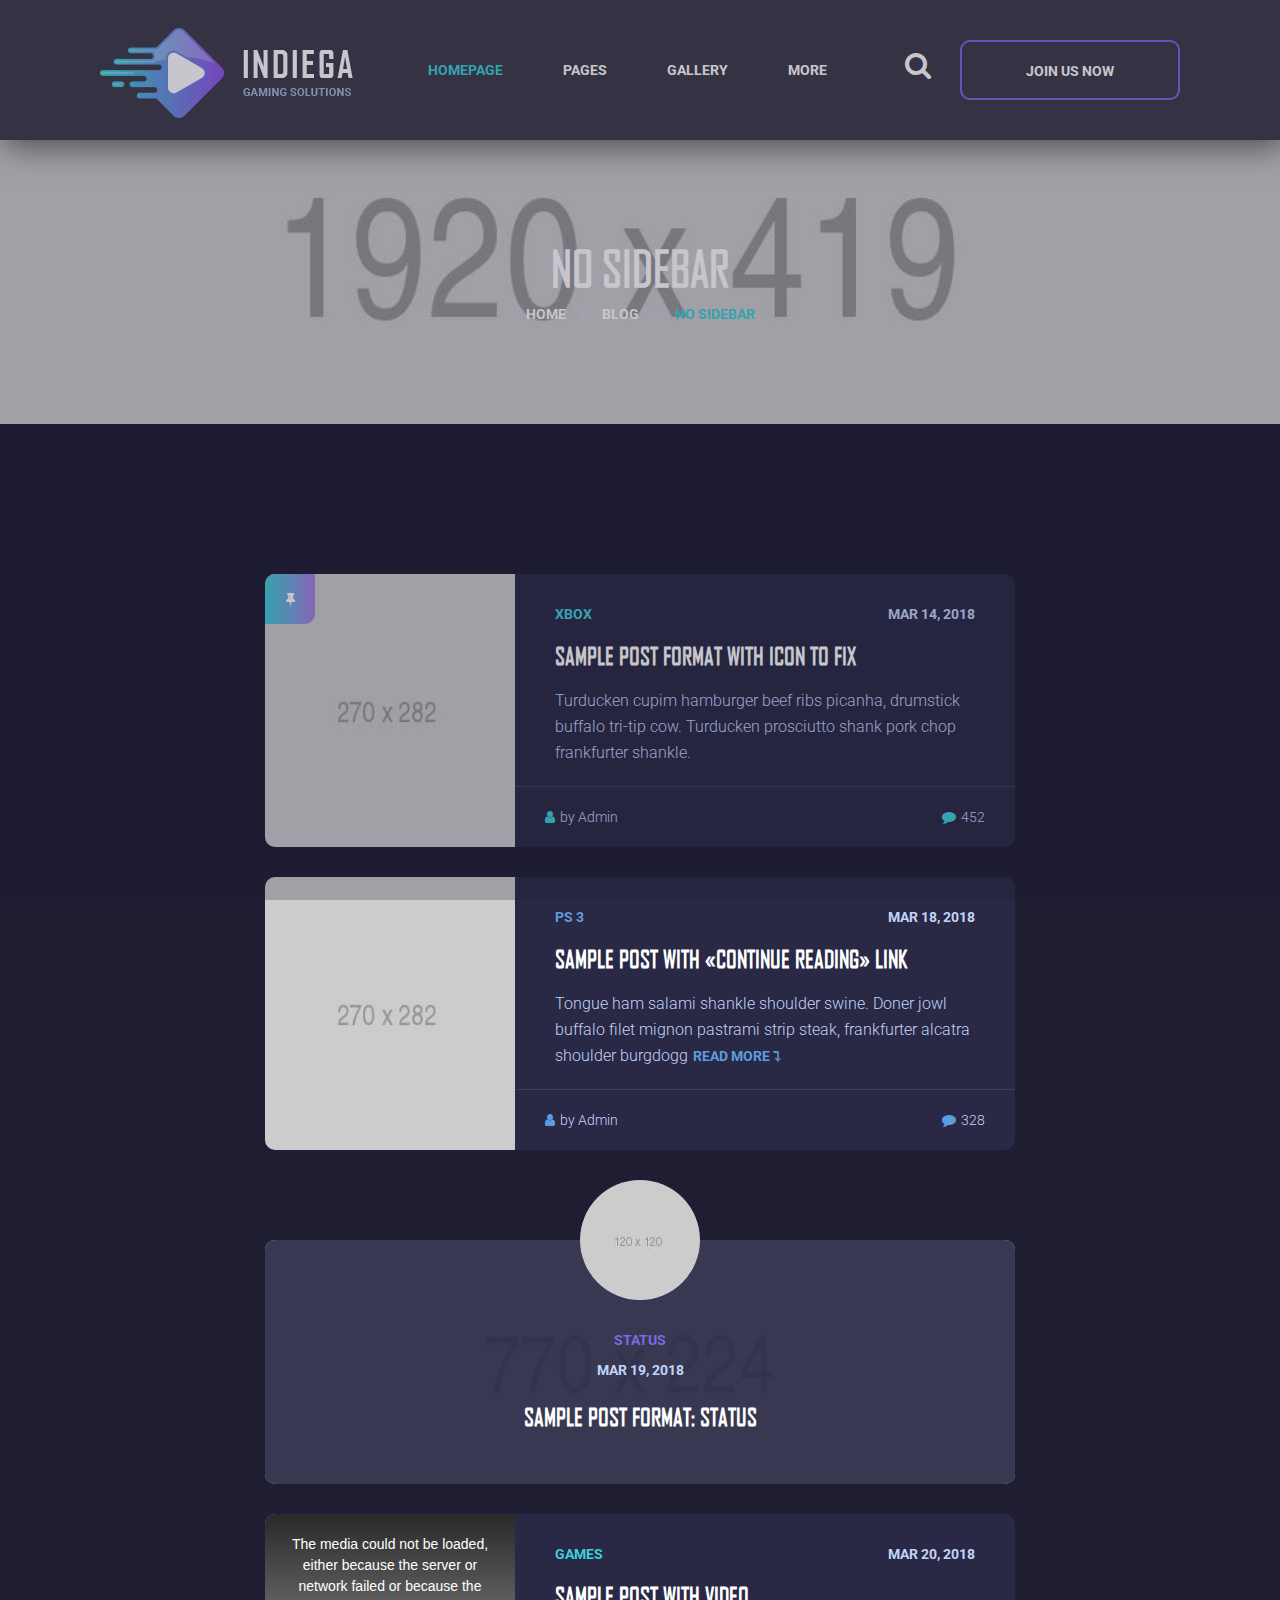
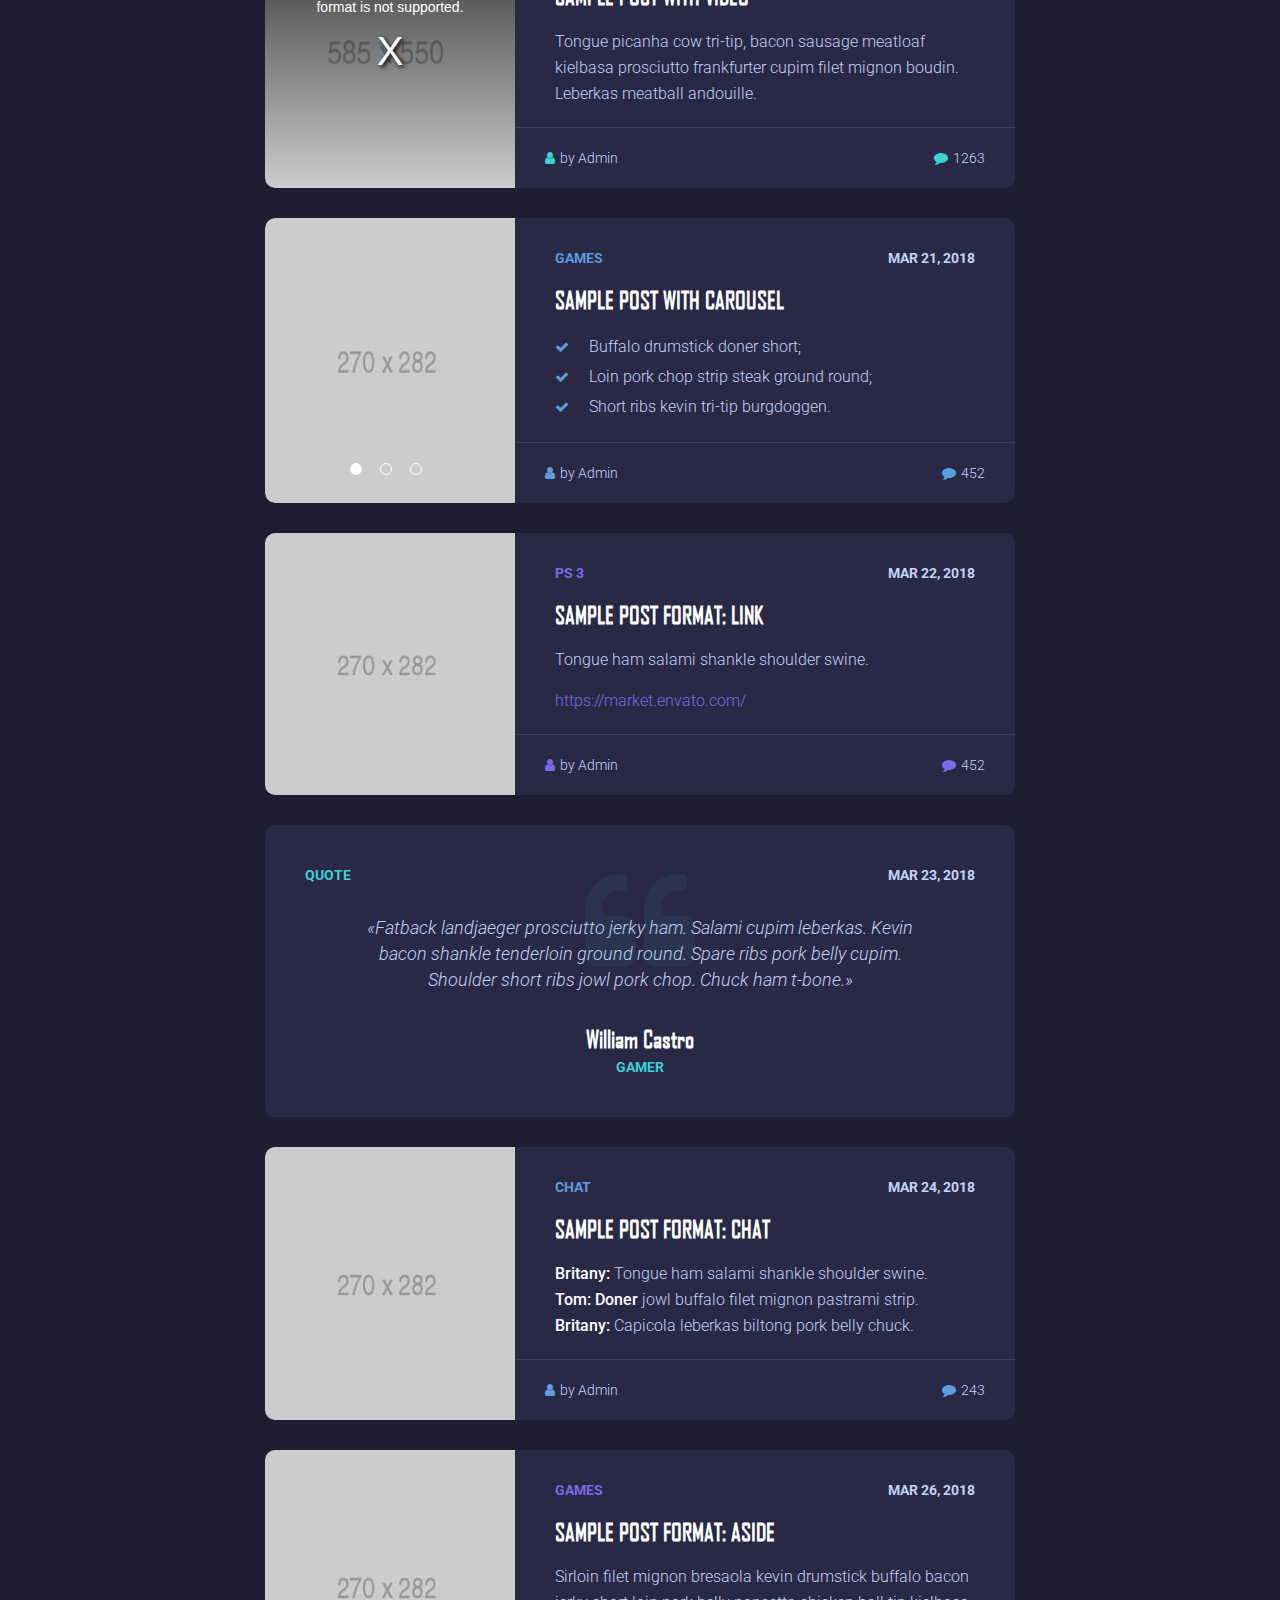
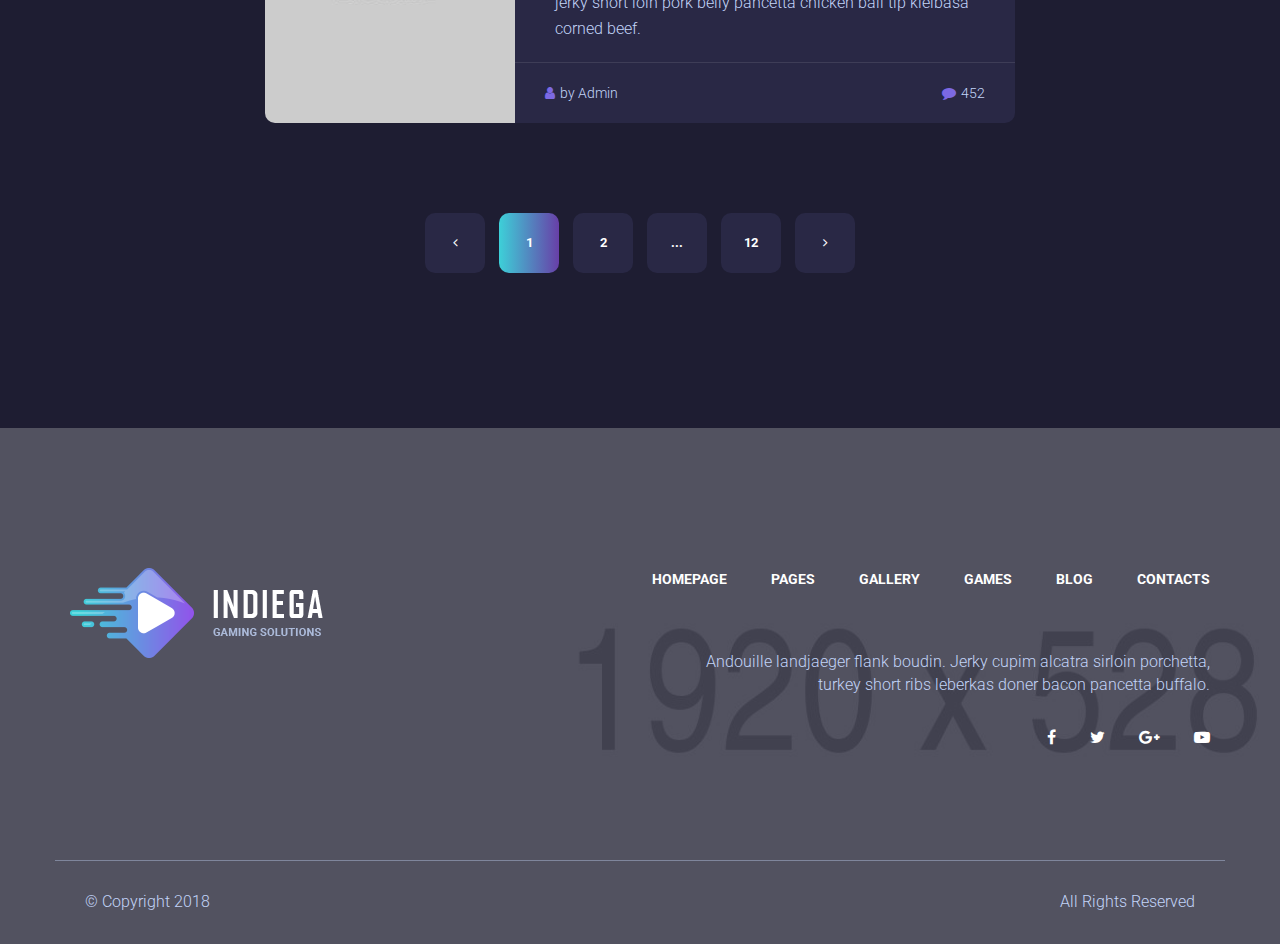
<file: pages/blog-full.html>
<!DOCTYPE html>
<html lang="en">

<head>
    <meta charset="UTF-8">
    <meta name="viewport" content="width=device-width, initial-scale=1.0">
    <meta http-equiv="X-UA-Compatible" content="ie=edge">
    <title>BLOG NO SIDEBAR | INDIEGA</title>
    <!-- Favicon -->
    <link rel="shortcut icon" href="../assets/images/favicon.ico" type="image/x-icon">
    <!-- Google Fonts -->
    <link href="https://fonts.googleapis.com/css?family=Roboto:100,100i,300,300i,400,400i,500,500i,700,700i,900,900i" rel="stylesheet">
    <link href="https://fonts.googleapis.com/css?family=Cabin:400,400i,500,500i,600,600i,700,700i" rel="stylesheet">
    <!-- Font Awesome CSS -->
    <link rel="stylesheet" href="../assets/fonts/css/font-awesome.min.css" />
    <!-- Bootstrap-->
    <link rel="stylesheet" href="../assets/css/bootstrap.min.css" />
    <!-- Style -->
    <link rel="stylesheet" href="../assets/css/style.css" />
    <!-- Responsive Style -->
    <link rel="stylesheet" href="../assets/css/responsive.css" />
    <!-- Animate CSS -->
    <link rel="stylesheet" href="../assets/plugins/animate.css-master/animate.min.css">
    <!-- Light Box -->
    <link href="../assets/plugins/lightbox2-master/dist/css/lightbox.css" rel="stylesheet">
    <!-- Video js -->
    <link href="../assets/css/video-js.css" rel="stylesheet">
    <!-- Datapicker -->
    <link href="../assets/plugins/jquery-date-range-picker-master/dist/daterangepicker.min.css" rel="stylesheet">
    <!-- Sliders -->
    <link rel="stylesheet" type="text/css" href="../assets/plugins/slick-1.8.0/slick/slick.css" />
    <link rel="stylesheet" type="text/css" href="../assets/plugins/slick-1.8.0/slick/slick-theme.css" />
</head>

<body>
    <!-- PRELOADER START -->
    <div class="loader-wrapper">
        <div class='cssload-loader'>
            <div class='cssload-inner cssload-one'></div>
            <div class='cssload-inner cssload-two'></div>
            <div class='cssload-inner cssload-three'></div>
        </div>
    </div>
    <!-- PRELOADER END -->
    <!-- HEADER START -->
    <div class="header-line-wrapper">
        <header class="header-wrapper fixed-top plr100">
            <div class="table height-100p">
                <div class="table-row">
                    <div class="table-cell valign-middle text-left">
                        <a href="index.html" class="logo">
                            <img src="../assets/images/logo.png" alt="" class="img-responsive inline-block">
                        </a>
                    </div>
                    <div class="table-cell valign-top text-center vm-sm">
                        <div class="main-menu">
                            <span class="toggle_menu">
                                <span></span>
                            </span>
                            <ul class="menu clearfix">
                                <li class="inline-block active">
                                    <a href="index.html">
                                        Homepage
                                    </a>
                                </li>
                                <li class="inline-block menu-item-has-children">
                                    <a href="#">
                                        Pages
                                    </a>
                                    <ul class="sub-menu">
                                        <li>
                                            <a href="about.html">About</a>
                                        </li>
                                        <li>
                                            <a href="404.html">404</a>
                                        </li>
                                        <li>
                                            <a href="faq.html">FAQ</a>
                                        </li>
                                        <li class="menu-item-has-children">
                                            <a href="team.html">Team</a>
                                            <ul class="sub-menu">
                                                <li>
                                                    <a href="single-team.html">Member profile</a>
                                                </li>
                                            </ul>
                                        </li>
                                        <li>
                                            <a href="typography.html">Typography</a>
                                        </li>
                                        <li>
                                            <a href="price.html">Pricing plans</a>
                                        </li>
                                        <li>
                                            <a href="testimonials.html">Testimonials</a>
                                        </li>
										<li>
                                            <a href="statistic.html">Statistic</a>
                                        </li>
                                    </ul>
                                </li>
                                <li class="inline-block menu-item-has-children">
                                    <a href="#">
                                        Gallery
                                    </a>
                                    <ul class="sub-menu">
                                        <li>
                                            <a href="gallery-regular.html">Gallery Regular</a>
                                        </li>
                                        <li>
                                            <a href="gallery-masonry.html">Gallery Masonry</a>
                                        </li>
                                        <li>
                                            <a href="gallery-full.html">Gallery Fullwidth</a>
                                        </li>
                                        <li>
                                            <a href="gallery-extended.html">Gallery Extended</a>
                                        </li>
                                        <li>
                                            <a href="single-image.html">Single image</a>
                                        </li>
                                    </ul>
                                </li>
                                <li class="inline-block menu-item-has-children">
                                    <a href="games.html">
                                        Games
                                    </a>
                                    <ul class="sub-menu">
                                        <li>
                                            <a href="single-game.html">Single game</a>
                                        </li>
                                    </ul>
                                </li>
                                <li class="inline-block menu-item-has-children">
                                    <a href="#">
                                        Blog
                                    </a>
                                    <ul class="sub-menu">
                                        <li>
                                            <a href="blog-full.html">Blog Fullwidth</a>
                                        </li>
                                        <li>
                                            <a href="blog-left.html">Blog Left sidebar</a>
                                        </li>
                                        <li>
                                            <a href="blog-right.html">Blog Right sidebar</a>
                                        </li>
                                    </ul>
                                </li>
                                <li class="inline-block">
                                    <a href="contacts.html">
                                        Contacts
                                    </a>
                                </li>
                            </ul>
                        </div>
                    </div>
                    <div class="table-cell valign-top text-right">
                        <div class="right-bl">
                            <div class="search-wrapper inline-block valign-middle">
                                <i class="fa fa-search color-white fsize-28" aria-hidden="true"></i>
                                <form class="search-content" action="#">
                                    <input type="text" placeholder="Search Keyword...">
                                    <button class="color-white">
                                        <i class="fa fa-search" aria-hidden="true"></i>
                                    </button>
                                </form>
                            </div>
                            <a href="#" class="btn header-btn ml25 color-white hidden-sm hidden-xs">
                                Join us Now
                            </a>
                        </div>
                    </div>
                </div>
            </div>
        </header>
    </div>
    <!-- HEADER END -->
    <!-- PAGE NAME START -->
    <section class="page-name parallax" data-paroller-factor="0.1" data-paroller-type="background" data-paroller-direction="vertical">
        <div class="container">
            <div class="row">
                <h1 class="page-title">
                    No Sidebar
                </h1>
                <div class="breadcrumbs">
                    <a href="index.html">Home</a> /
                    <a href="#">Blog</a> /
                    <span class="color-1">No Sidebar</span>
                </div>
            </div>
        </div>
    </section>
    <!-- PAGE NAME END -->
    <!-- SECTION START -->
    <section class="blog-content ptb150 each-element">
        <div class="container">
            <div class="row">
                <div class="col-lg-8 col-md-8 col-md-push-2">
                    <article class="vertical-item format-thumb fsize-0 clearfix">
                        <div class="item-left-img col-lg-4 col-md-4 col-sm-12 col-xs-12 equal-height">
                            <img src="../assets/images/blog/blog-img-1.jpg" alt="">
                            <div class="thumb-icon">
                                <i class="fa fa-thumb-tack color-white fsize-14" aria-hidden="true"></i>
                            </div>
                        </div>
                        <div class="post-content col-lg-8 col-md-8 col-sm-12 col-xs-12 equal-height">
                            <div class="post-wrapper">
                                <div class="table">
                                    <div class="table-row">
                                        <div class="table-cell valign-top">
                                            <div class="platform fsize-14 fweight-700 uppercase">
                                                Xbox
                                            </div>
                                        </div>
                                        <div class="table-cell valign-top text-right">
                                            <div class="fsize-14 fweight-700 uppercase">
                                                Mar 14, 2018
                                            </div>
                                        </div>
                                    </div>
                                </div>
                                <div class="mt15">
                                    <a href="post.html" class="post-title">
                                        <h5>Sample Post Format With icon to fix</h5>
                                    </a>
                                    <div class="fsize-16 lheight-26 mt15"  data-trim="140">
                                        Turducken cupim hamburger beef ribs picanha, drumstick buffalo tri-tip cow. Turducken prosciutto shank pork chop frankfurter shankle.
                                    </div>
                                </div>
                            </div>
                            <div class="post-bottom table">
                                <div class="table-cell valign-middle">
                                    <i class="fa fa-user color-1 fsize-14" aria-hidden="true"></i>
                                    <span class="color-2 fsize-14 ml5">by Admin</span>
                                </div>
                                <div class="table-cell valign-middle text-right">
                                    <i class="fa fa-comment color-1 fsize-14" aria-hidden="true"></i>
                                    <span class="color-2 fsize-14 ml5">452</span>
                                </div>
                            </div>
                        </div>
                    </article>
                    <article class="vertical-item format-continue-link fsize-0 clearfix">
                        <div class="item-left-img col-lg-4 col-md-4 col-sm-12 col-xs-12 equal-height">
                            <img src="../assets/images/blog/blog-img-2.jpg" alt="">
                        </div>
                        <div class="post-content col-lg-8 col-md-8 col-sm-12 col-xs-12 equal-height">
                            <div class="post-wrapper">
                                <div class="table">
                                    <div class="table-row">
                                        <div class="table-cell valign-top">
                                            <div class="platform fsize-14 fweight-700 uppercase">
                                                Ps 3
                                            </div>
                                        </div>
                                        <div class="table-cell valign-top text-right">
                                            <div class="fsize-14 fweight-700 uppercase">
                                                Mar 18, 2018
                                            </div>
                                        </div>
                                    </div>
                                </div>
                                <div class="mt15">
                                    <a href="post.html" class="post-title">
                                        <h5>Sample Post With «Continue Reading» Link</h5>
                                    </a>
                                    <div class="read-more-wrap mt15">
                                        <div class="fsize-16 lheight-26" data-trim-text="136">
                                            Tongue ham salami shankle shoulder swine. Doner jowl buffalo filet mignon pastrami strip steak, frankfurter alcatra shoulder burgdoggen.
                                            porchetta. Capicola leberkas biltong pork belly chuck. Kielbasa pig pork chop venison tail buffalo chuck shank t-bone flank tongue ground round pork loin. Shank bacon tail, pork loin beef jerky porchetta. Meatloaf venison ham corned beef andouille frankfurter pastrami.
                                        </div>
                                    </div>
                                </div>
                            </div>
                            <div class="post-bottom table">
                                <div class="table-cell valign-middle">
                                    <i class="fa fa-user color-1 fsize-14" aria-hidden="true"></i>
                                    <span class="color-2 fsize-14 ml5">by Admin</span>
                                </div>
                                <div class="table-cell valign-middle text-right">
                                    <i class="fa fa-comment color-1 fsize-14" aria-hidden="true"></i>
                                    <span class="color-2 fsize-14 ml5">328</span>
                                </div>
                            </div>
                        </div>
                    </article>
                    <article class="vertical-item format-status fsize-0 clearfix">
                        <div class="author-status">
                            <img src="../assets/images/blog/status-author.jpg" alt="">
                        </div>
                        <div class="status-wrapper text-center">
                            <div class="post-content">
                                <div class="platform fsize-14 fweight-700 uppercase">
                                    Status
                                </div>
                                <div class="fsize-14 fweight-700 uppercase mt10">
                                    Mar 19, 2018
                                </div>
                                <a href="post.html" class="post-title mt20">
                                    <h5>Sample Post Format: Status</h5>
                                </a>
                            </div>
                        </div>
                    </article>
                    <article class="vertical-item format-video fsize-0 clearfix">
                        <div class="item-left-img col-lg-4 col-md-4 col-sm-12 col-xs-12 equal-height">
                            <video id="vid1" class="vjs-big-play-centered video-js vjs-default-skin vjs-16-9 equal-height" controls autoplay poster="../assets/images/585x550.jpg"
                                data-setup='{ "techOrder": ["html5"], "sources": [{ "type": "video/mp4", "src": "http://denysthemes.com/html/riliant/assets/video/earth.mp4"}], "autoplay": false }'>
                            </video>
                        </div>
                        <div class="post-content col-lg-8 col-md-8 col-sm-12 col-xs-12 equal-height">
                            <div class="post-wrapper">
                                <div class="table">
                                    <div class="table-row">
                                        <div class="table-cell valign-top">
                                            <div class="platform fsize-14 fweight-700 uppercase">
                                                Games
                                            </div>
                                        </div>
                                        <div class="table-cell valign-top text-right">
                                            <div class="fsize-14 fweight-700 uppercase">
                                                Mar 20, 2018
                                            </div>
                                        </div>
                                    </div>
                                </div>
                                <div class="mt15">
                                    <a href="post.html" class="post-title">
                                        <h5>Sample Post With Video</h5>
                                    </a>
                                    <div class="fsize-16 lheight-26 mt15" data-trim="140">
                                        Tongue picanha cow tri-tip, bacon sausage meatloaf kielbasa prosciutto frankfurter cupim filet mignon boudin. Leberkas meatball andouille.
                                    </div>
                                </div>
                            </div>
                            <div class="post-bottom table">
                                <div class="table-cell valign-middle">
                                    <i class="fa fa-user color-1 fsize-14" aria-hidden="true"></i>
                                    <span class="color-2 fsize-14 ml5">by Admin</span>
                                </div>
                                <div class="table-cell valign-middle text-right">
                                    <i class="fa fa-comment color-1 fsize-14" aria-hidden="true"></i>
                                    <span class="color-2 fsize-14 ml5">1263</span>
                                </div>
                            </div>
                        </div>
                    </article>
                    <article class="vertical-item format-slider fsize-0 clearfix">
                        <div class="item-left-img col-lg-4 col-md-4 col-sm-12 col-xs-12">
                            <div class="post-slider">
                                <div>
                                    <img src="../assets/images/blog/blog-img-1.jpg" alt="" class="equal-height">
                                </div>
                                <div>
                                    <img src="../assets/images/blog/blog-img-2.jpg" alt="" class="equal-height">
                                </div>
                                <div>
                                    <img src="../assets/images/blog/blog-img-3.jpg" alt="" class="equal-height">
                                </div>
                            </div>
                        </div>
                        <div class="post-content col-lg-8 col-md-8 col-sm-12 col-xs-12 equal-height">
                            <div class="post-wrapper">
                                <div class="table">
                                    <div class="table-row">
                                        <div class="table-cell valign-top">
                                            <div class="platform fsize-14 fweight-700 uppercase">
                                                Games
                                            </div>
                                        </div>
                                        <div class="table-cell valign-top text-right">
                                            <div class="fsize-14 fweight-700 uppercase">
                                                Mar 21, 2018
                                            </div>
                                        </div>
                                    </div>
                                </div>
                                <div class="mt15">
                                    <a href="post.html" class="post-title">
                                        <h5>Sample Post With Carousel</h5>
                                    </a>
                                    <div class="fsize-16 lheight-26 mt15" >
                                        <ul class="list-1">
                                            <li class="color5">Buffalo drumstick doner short;</li>
                                            <li class="color5">Loin pork chop strip steak ground round; </li>
                                            <li class="color5">Short ribs kevin tri-tip burgdoggen.</li>
                                        </ul>
                                    </div>
                                </div>
                            </div>
                            <div class="post-bottom table">
                                <div class="table-cell valign-middle">
                                    <i class="fa fa-user color-1 fsize-14" aria-hidden="true"></i>
                                    <span class="color-2 fsize-14 ml5">by Admin</span>
                                </div>
                                <div class="table-cell valign-middle text-right">
                                    <i class="fa fa-comment color-1 fsize-14" aria-hidden="true"></i>
                                    <span class="color-2 fsize-14 ml5">452</span>
                                </div>
                            </div>
                        </div>
                    </article>
                    <article class="vertical-item format-link fsize-0 clearfix">
                        <div class="item-left-img col-lg-4 col-md-4 col-sm-12 col-xs-12 equal-height">
                            <img src="../assets/images/blog/blog-img-5.jpg" alt="">
                        </div>
                        <div class="post-content col-lg-8 col-md-8 col-sm-12 col-xs-12 equal-height">
                            <div class="post-wrapper">
                                <div class="table">
                                    <div class="table-row">
                                        <div class="table-cell valign-top">
                                            <div class="platform fsize-14 fweight-700 uppercase">
                                                Ps 3
                                            </div>
                                        </div>
                                        <div class="table-cell valign-top text-right">
                                            <div class="fsize-14 fweight-700 uppercase">
                                                Mar 22, 2018
                                            </div>
                                        </div>
                                    </div>
                                </div>
                                <div class="mt15">
                                    <a href="post.html" class="post-title">
                                        <h5>Sample Post Format: Link</h5>
                                    </a>
                                    <div class="fsize-16 lheight-26 mt15"  data-trim="140">
                                        Tongue ham salami shankle shoulder swine. <br />
                                        <a href="https://market.envato.com/" class="link">https://market.envato.com/</a>
                                    </div>
                                </div>
                            </div>
                            <div class="post-bottom table">
                                <div class="table-cell valign-middle">
                                    <i class="fa fa-user color-1 fsize-14" aria-hidden="true"></i>
                                    <span class="color-2 fsize-14 ml5">by Admin</span>
                                </div>
                                <div class="table-cell valign-middle text-right">
                                    <i class="fa fa-comment color-1 fsize-14" aria-hidden="true"></i>
                                    <span class="color-2 fsize-14 ml5">452</span>
                                </div>
                            </div>
                        </div>
                    </article>
                    <article class="vertical-item format-quote fsize-0 clearfix">
                        <blockquote class="p40 text-center">
                            <div class="table">
                                <div class="table-row">
                                    <div class="table-cell valign-top text-left">
                                        <div class="platform fsize-14 fweight-700 uppercase">
                                            Quote
                                        </div>
                                    </div>
                                    <div class="table-cell valign-top text-right">
                                        <div class="fsize-14 fweight-700 uppercase">
                                            Mar 23, 2018
                                        </div>
                                    </div>
                                </div>
                            </div>
                            <div class="text-container fsize-18 italic ptb30">
                                «Fatback landjaeger prosciutto jerky ham. Salami cupim leberkas.
                                Kevin bacon shankle tenderloin ground round. Spare ribs pork belly cupim.
                                Shoulder short ribs jowl pork chop. Chuck ham t-bone.»
                            </div>
                            <div class="table mb0 pb30">
                                <div class="table-row">
                                    <div class="table-cell valign-middle">
                                        <a href="post.html" class="post-title fsize-24 fweight-700 font-agency color-white">
                                            William Castro
                                        </a>
                                        <div class="fsize-14 fweight-700 uppercase color-1">
                                            Gamer
                                        </div>
                                    </div>
                                </div>
                            </div>
                        </blockquote>
                    </article>
                    <article class="vertical-item format-chat fsize-0 clearfix">
                        <div class="item-left-img col-lg-4 col-md-4 col-sm-12 col-xs-12 equal-height">
                            <img src="../assets/images/blog/blog-img-6.jpg" alt="">
                        </div>
                        <div class="post-content col-lg-8 col-md-8 col-sm-12 col-xs-12 equal-height">
                            <div class="post-wrapper">
                                <div class="table">
                                    <div class="table-row">
                                        <div class="table-cell valign-top">
                                            <div class="platform fsize-14 fweight-700 uppercase">
                                                Chat
                                            </div>
                                        </div>
                                        <div class="table-cell valign-top text-right">
                                            <div class="fsize-14 fweight-700 uppercase">
                                                Mar 24, 2018
                                            </div>
                                        </div>
                                    </div>
                                </div>
                                <div class="mt15">
                                    <a href="post.html" class="post-title">
                                        <h5>Sample Post Format: Chat</h5>
                                    </a>
                                    <div class="chat-bl fsize-16 lheight-26 mt15" >
                                        <p><span class="color-white fweight-500">Britany:</span> Tongue ham salami shankle shoulder swine.</p>
                                        <p><span class="color-white fweight-500">Tom: Doner</span> jowl buffalo filet mignon pastrami strip.</p>
                                        <p><span class="color-white fweight-500">Britany:</span> Capicola leberkas biltong pork belly chuck.</p>
                                    </div>
                                </div>
                            </div>
                            <div class="post-bottom table">
                                <div class="table-cell valign-middle">
                                    <i class="fa fa-user color-1 fsize-14" aria-hidden="true"></i>
                                    <span class="color-2 fsize-14 ml5">by Admin</span>
                                </div>
                                <div class="table-cell valign-middle text-right">
                                    <i class="fa fa-comment color-1 fsize-14" aria-hidden="true"></i>
                                    <span class="color-2 fsize-14 ml5">243</span>
                                </div>
                            </div>
                        </div>
                    </article>
                    <article class="vertical-item format-thumb fsize-0 clearfix">
                        <div class="item-left-img col-lg-4 col-md-4 col-sm-12 col-xs-12 equal-height">
                            <img src="../assets/images/blog/blog-img-7.jpg" alt="">
                        </div>
                        <div class="post-content col-lg-8 col-md-8 col-sm-12 col-xs-12 equal-height">
                            <div class="post-wrapper">
                                <div class="table">
                                    <div class="table-row">
                                        <div class="table-cell valign-top">
                                            <div class="platform fsize-14 fweight-700 uppercase">
                                                Games
                                            </div>
                                        </div>
                                        <div class="table-cell valign-top text-right">
                                            <div class="fsize-14 fweight-700 uppercase">
                                                Mar 26, 2018
                                            </div>
                                        </div>
                                    </div>
                                </div>
                                <div class="mt15">
                                    <a href="post.html" class="post-title">
                                        <h5>Sample Post Format: Aside</h5>
                                    </a>
                                    <div class="fsize-16 lheight-26 mt15"  data-trim="140">
                                        Sirloin filet mignon bresaola kevin drumstick buffalo bacon jerky short loin pork belly pancetta chicken ball tip kielbasa corned beef. 
                                    </div>
                                </div>
                            </div>
                            <div class="post-bottom table">
                                <div class="table-cell valign-middle">
                                    <i class="fa fa-user color-1 fsize-14" aria-hidden="true"></i>
                                    <span class="color-2 fsize-14 ml5">by Admin</span>
                                </div>
                                <div class="table-cell valign-middle text-right">
                                    <i class="fa fa-comment color-1 fsize-14" aria-hidden="true"></i>
                                    <span class="color-2 fsize-14 ml5">452</span>
                                </div>
                            </div>
                        </div>
                    </article>
                    <div class="col-lg-12 text-center mt60">
                        <div class="pagination-page">
                            <a href="#" class="page-numbers prev">
                                <i class="fa fa-angle-left" aria-hidden="true"></i>
                            </a>
                            <span class="page-numbers active">
                                1
                            </span>
                            <a href="#" class="page-numbers">
                                2
                            </a>
                            <span class="page-numbers dots">
                                ...
                            </span>
                            <a href="#" class="page-numbers">
                                12
                            </a>
                            <a href="#" class="page-numbers next">
                                <i class="fa fa-angle-right" aria-hidden="true"></i>
                            </a>
                        </div>
                    </div>
                </div>
            </div>
        </div>
    </section>
    <!-- SECTION END -->
    <!-- FOOTER START -->
    <footer class="footer">
        <div class="container">
            <div class="row mb110">
                <div class="col-lg-4 col-md-4 col-sm-12 col-xs-12">
                    <a href="index.html">
                        <img src="../assets/images/logo.png" alt="">
                    </a>
                </div>
                <div class="col-lg-8 col-md-8 col-sm-12 col-xs-12 text-right">
                    <ul class="footer-menu">
                        <li>
                            <a href="index.html">
                                Homepage
                            </a>
                        </li>
                        <li>
                            <a href="#">
                                Pages
                            </a>
                        </li>
                        <li>
                            <a href="gallery-masonry.html">
                                Gallery
                            </a>
                        </li>
                        <li>
                            <a href="games.html">
                                Games
                            </a>
                        </li>
                        <li>
                            <a href="blog-right.html">
                                Blog
                            </a>
                        </li>
                        <li>
                            <a href="contacts.html">
                                Contacts
                            </a>
                        </li>
                    </ul>
                    <div class="mt60">
                        Andouille landjaeger flank boudin. Jerky cupim alcatra sirloin porchetta,
                        <br /> turkey short ribs leberkas doner bacon pancetta buffalo.
                    </div>
                    <div class="social-content mt30">
                        <div class="social-list">
                            <a href="#">
                                <i class="fa fa-facebook" aria-hidden="true"></i>
                            </a>
                        </div>
                        <div class="social-list">
                            <a href="#">
                                <i class="fa fa-twitter" aria-hidden="true"></i>
                            </a>
                        </div>
                        <div class="social-list">
                            <a href="#">
                                <i class="fa fa-google-plus" aria-hidden="true"></i>
                            </a>
                        </div>
                        <div class="social-list">
                            <a href="#">
                                <i class="fa fa-youtube-play" aria-hidden="true"></i>
                            </a>
                        </div>
                    </div>
                </div>
            </div>
            <div class="row">
                <div class="copyright ptb30 col-lg-12">
                    <div class="col-lg-6 col-md-6 col-sm-6 col-xs-12">
                        © Copyright 2018
                    </div>
                    <div class="col-lg-6 col-md-6 col-sm-6 col-xs-12 text-right">
                        All Rights Reserved
                    </div>
                </div>
            </div>
        </div>
    </footer>
    <!-- FOOTER END -->
    <!-- Scripts -->
    <script src="../assets/js/jquery-3.3.1.min.js"></script>
    <script src="../assets/js/bootstrap.min.js"></script>
    <script src="../assets/plugins/slick-1.8.0/slick/slick.min.js"></script>
    <script src="../assets/plugins/flex-menu/flexmenu.min.js"></script>
    <script src="../assets/plugins/jquery-match-height-master/dist/jquery.matchHeight.js"></script>
    <script src="../assets/plugins/muuri-master/muuri.js"></script>
    <script src="../assets/plugins/vide-0.5.1/dist/jquery.vide.min.js"></script>
    <script src="../assets/plugins/paroller.js-master/dist/jquery.paroller.min.js"></script>
    <script src="../assets/js/video.js"></script>
    <script src="../assets/js/jquery.inview.min.js"></script>
    <script src="../assets/js/progressbar.min.js"></script>
    <script src="../assets/plugins/lightbox2-master/dist/js/lightbox.js"></script>
    <script src="../assets/js/moment.min.js"></script>
    <script src="../assets/plugins/jquery-date-range-picker-master/dist/jquery.daterangepicker.min.js"></script>
    <script src="../assets/plugins/wow-master/dist/wow.min.js"></script>
    <script src="../assets/js/script.js"></script>
</body>

</html>
</file>
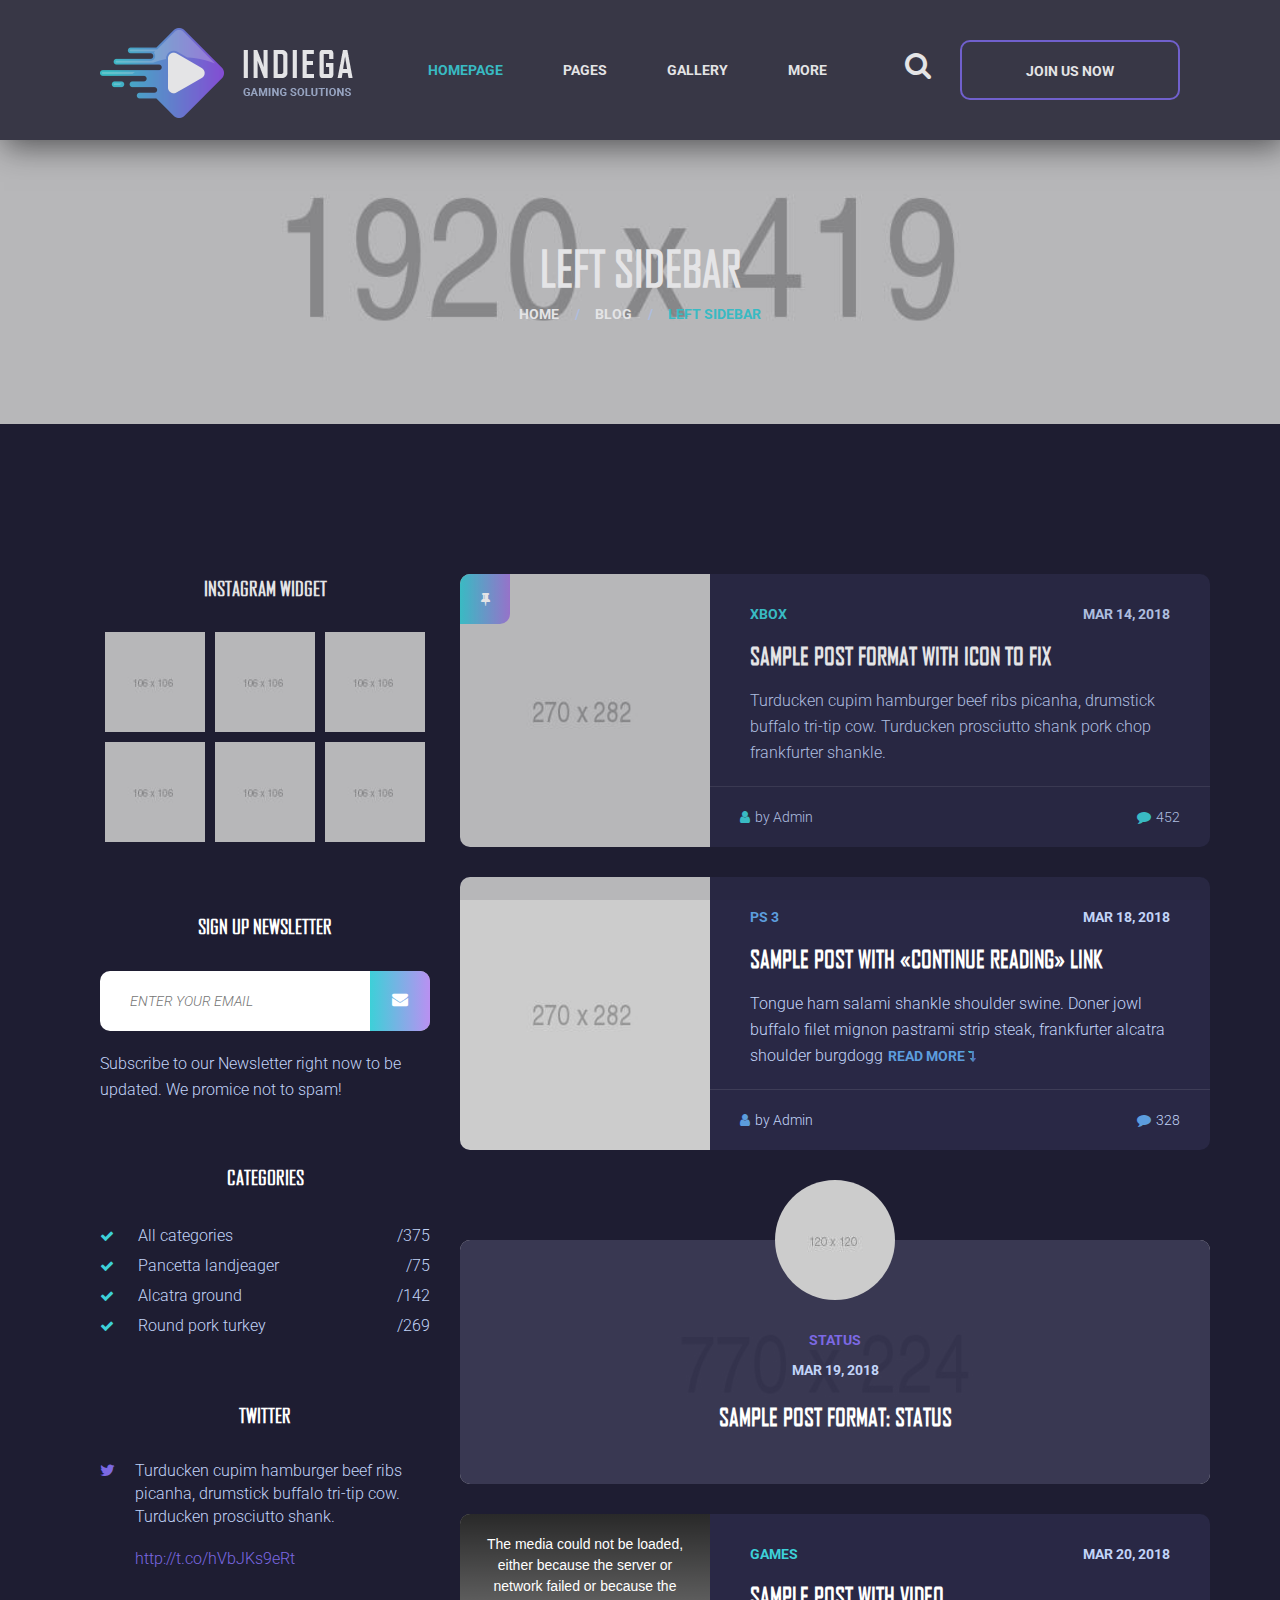
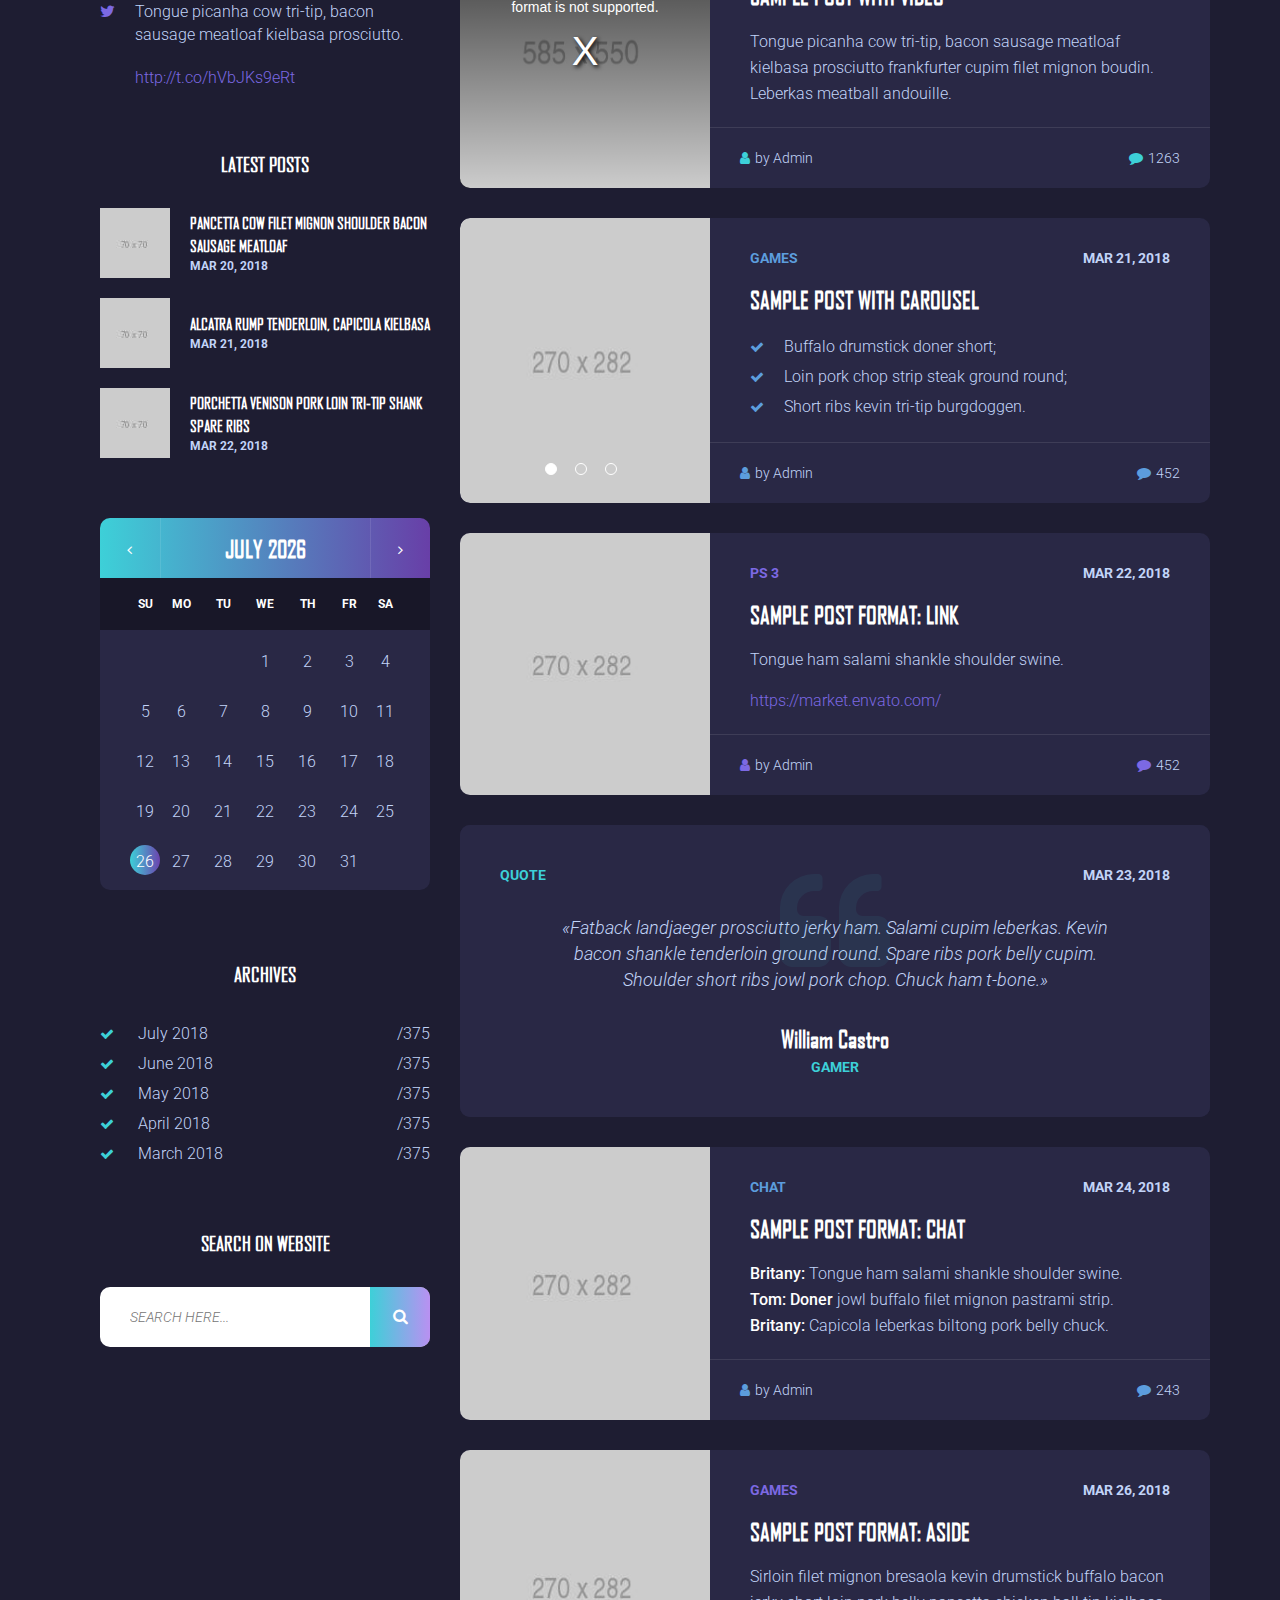
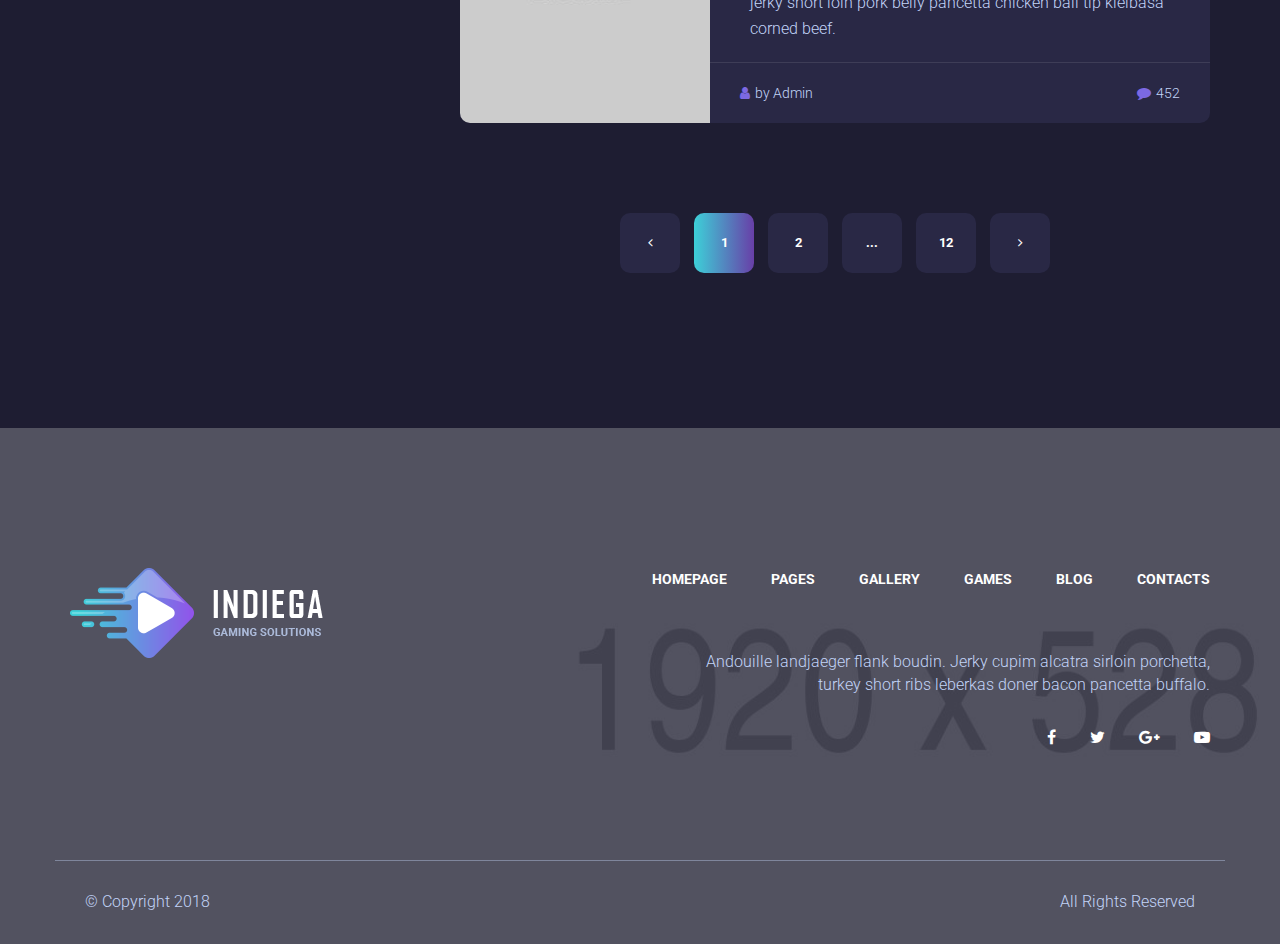
<file: pages/blog-left.html>
<!DOCTYPE html>
<html lang="en">

<head>
    <meta charset="UTF-8">
    <meta name="viewport" content="width=device-width, initial-scale=1.0">
    <meta http-equiv="X-UA-Compatible" content="ie=edge">
    <title>BLOG LEFT SIDEBAR | INDIEGA</title>
    <!-- Favicon -->
    <link rel="shortcut icon" href="../assets/images/favicon.ico" type="image/x-icon">
    <!-- Google Fonts -->
    <link href="https://fonts.googleapis.com/css?family=Roboto:100,100i,300,300i,400,400i,500,500i,700,700i,900,900i" rel="stylesheet">
    <link href="https://fonts.googleapis.com/css?family=Cabin:400,400i,500,500i,600,600i,700,700i" rel="stylesheet">
    <!-- Font Awesome CSS -->
    <link rel="stylesheet" href="../assets/fonts/css/font-awesome.min.css" />
    <!-- Bootstrap-->
    <link rel="stylesheet" href="../assets/css/bootstrap.min.css" />
    <!-- Style -->
    <link rel="stylesheet" href="../assets/css/style.css" />
    <!-- Responsive Style -->
    <link rel="stylesheet" href="../assets/css/responsive.css" />
    <!-- Animate CSS -->
    <link rel="stylesheet" href="../assets/plugins/animate.css-master/animate.min.css">
    <!-- Light Box -->
    <link href="../assets/plugins/lightbox2-master/dist/css/lightbox.css" rel="stylesheet">
    <!-- Video js -->
    <link href="../assets/css/video-js.css" rel="stylesheet">
    <!-- Datapicker -->
    <link href="../assets/plugins/jquery-date-range-picker-master/dist/daterangepicker.min.css" rel="stylesheet">
    <!-- Sliders -->
    <link rel="stylesheet" type="text/css" href="../assets/plugins/slick-1.8.0/slick/slick.css" />
    <link rel="stylesheet" type="text/css" href="../assets/plugins/slick-1.8.0/slick/slick-theme.css" />
</head>

<body>
    <!-- PRELOADER START -->
    <div class="loader-wrapper">
        <div class='cssload-loader'>
            <div class='cssload-inner cssload-one'></div>
            <div class='cssload-inner cssload-two'></div>
            <div class='cssload-inner cssload-three'></div>
        </div>
    </div>
    <!-- PRELOADER END -->
    <!-- HEADER START -->
    <div class="header-line-wrapper">
        <header class="header-wrapper fixed-top plr100">
            <div class="table height-100p">
                <div class="table-row">
                    <div class="table-cell valign-middle text-left">
                        <a href="index.html" class="logo">
                            <img src="../assets/images/logo.png" alt="" class="img-responsive inline-block">
                        </a>
                    </div>
                    <div class="table-cell valign-top text-center vm-sm">
                        <div class="main-menu">
                            <span class="toggle_menu">
                                <span></span>
                            </span>
                            <ul class="menu clearfix">
                                <li class="inline-block active">
                                    <a href="index.html">
                                        Homepage
                                    </a>
                                </li>
                                <li class="inline-block menu-item-has-children">
                                    <a href="#">
                                        Pages
                                    </a>
                                    <ul class="sub-menu">
                                        <li>
                                            <a href="about.html">About</a>
                                        </li>
                                        <li>
                                            <a href="404.html">404</a>
                                        </li>
                                        <li>
                                            <a href="faq.html">FAQ</a>
                                        </li>
                                        <li class="menu-item-has-children">
                                            <a href="team.html">Team</a>
                                            <ul class="sub-menu">
                                                <li>
                                                    <a href="single-team.html">Member profile</a>
                                                </li>
                                            </ul>
                                        </li>
                                        <li>
                                            <a href="typography.html">Typography</a>
                                        </li>
                                        <li>
                                            <a href="price.html">Pricing plans</a>
                                        </li>
                                        <li>
                                            <a href="testimonials.html">Testimonials</a>
                                        </li>
										<li>
                                            <a href="statistic.html">Statistic</a>
                                        </li>
                                    </ul>
                                </li>
                                <li class="inline-block menu-item-has-children">
                                    <a href="#">
                                        Gallery
                                    </a>
                                    <ul class="sub-menu">
                                        <li>
                                            <a href="gallery-regular.html">Gallery Regular</a>
                                        </li>
                                        <li>
                                            <a href="gallery-masonry.html">Gallery Masonry</a>
                                        </li>
                                        <li>
                                            <a href="gallery-full.html">Gallery Fullwidth</a>
                                        </li>
                                        <li>
                                            <a href="gallery-extended.html">Gallery Extended</a>
                                        </li>
                                        <li>
                                            <a href="single-image.html">Single image</a>
                                        </li>
                                    </ul>
                                </li>
                                <li class="inline-block menu-item-has-children">
                                    <a href="games.html">
                                        Games
                                    </a>
                                    <ul class="sub-menu">
                                        <li>
                                            <a href="single-game.html">Single game</a>
                                        </li>
                                    </ul>
                                </li>
                                <li class="inline-block menu-item-has-children">
                                    <a href="#">
                                        Blog
                                    </a>
                                    <ul class="sub-menu">
                                        <li>
                                            <a href="blog-full.html">Blog Fullwidth</a>
                                        </li>
                                        <li>
                                            <a href="blog-left.html">Blog Left sidebar</a>
                                        </li>
                                        <li>
                                            <a href="blog-right.html">Blog Right sidebar</a>
                                        </li>
                                    </ul>
                                </li>
                                <li class="inline-block">
                                    <a href="contacts.html">
                                        Contacts
                                    </a>
                                </li>
                            </ul>
                        </div>
                    </div>
                    <div class="table-cell valign-top text-right">
                        <div class="right-bl">
                            <div class="search-wrapper inline-block valign-middle">
                                <i class="fa fa-search color-white fsize-28" aria-hidden="true"></i>
                                <form class="search-content" action="#">
                                    <input type="text" placeholder="Search Keyword...">
                                    <button class="color-white">
                                        <i class="fa fa-search" aria-hidden="true"></i>
                                    </button>
                                </form>
                            </div>
                            <a href="#" class="btn header-btn ml25 color-white hidden-sm hidden-xs">
                                Join us Now
                            </a>
                        </div>
                    </div>
                </div>
            </div>
        </header>
    </div>
    <!-- HEADER END -->
    <!-- PAGE NAME START -->
    <section class="page-name parallax" data-paroller-factor="0.1" data-paroller-type="background" data-paroller-direction="vertical">
        <div class="container">
            <div class="row">
                <h1 class="page-title">
                    Left Sidebar
                </h1>
                <div class="breadcrumbs">
                    <a href="index.html">Home</a> /
                    <a href="#">Blog</a> /
                    <span class="color-1">Left Sidebar</span>
                </div>
            </div>
        </div>
    </section>
    <!-- PAGE NAME END -->
    <!-- SECTION START -->
    <section class="blog-content ptb150 each-element">
        <div class="container">
            <div class="row">
                <div class="col-sm-7 col-md-8 col-lg-8 col-sm-push-5 col-md-push-4 col-lg-push-4">
                    <article class="vertical-item format-thumb fsize-0 clearfix">
                        <div class="item-left-img col-lg-4 col-md-4 col-sm-12 col-xs-12 equal-height">
                            <img src="../assets/images/blog/blog-img-1.jpg" alt="">
                            <div class="thumb-icon">
                                <i class="fa fa-thumb-tack color-white fsize-14" aria-hidden="true"></i>
                            </div>
                        </div>
                        <div class="post-content col-lg-8 col-md-8 col-sm-12 col-xs-12 equal-height">
                            <div class="post-wrapper">
                                <div class="table">
                                    <div class="table-row">
                                        <div class="table-cell valign-top">
                                            <div class="platform fsize-14 fweight-700 uppercase">
                                                Xbox
                                            </div>
                                        </div>
                                        <div class="table-cell valign-top text-right">
                                            <div class="fsize-14 fweight-700 uppercase">
                                                Mar 14, 2018
                                            </div>
                                        </div>
                                    </div>
                                </div>
                                <div class="mt15">
                                    <a href="post.html" class="post-title">
                                        <h5>Sample Post Format With icon to fix</h5>
                                    </a>
                                    <div class="fsize-16 lheight-26 mt15"  data-trim="140">
                                        Turducken cupim hamburger beef ribs picanha, drumstick buffalo tri-tip cow. Turducken prosciutto shank pork chop frankfurter shankle.
                                    </div>
                                </div>
                            </div>
                            <div class="post-bottom table">
                                <div class="table-cell valign-middle">
                                    <i class="fa fa-user color-1 fsize-14" aria-hidden="true"></i>
                                    <span class="color-2 fsize-14 ml5">by Admin</span>
                                </div>
                                <div class="table-cell valign-middle text-right">
                                    <i class="fa fa-comment color-1 fsize-14" aria-hidden="true"></i>
                                    <span class="color-2 fsize-14 ml5">452</span>
                                </div>
                            </div>
                        </div>
                    </article>
                    <article class="vertical-item format-continue-link fsize-0 clearfix">
                        <div class="item-left-img col-lg-4 col-md-4 col-sm-12 col-xs-12 equal-height">
                            <img src="../assets/images/blog/blog-img-2.jpg" alt="">
                        </div>
                        <div class="post-content col-lg-8 col-md-8 col-sm-12 col-xs-12 equal-height">
                            <div class="post-wrapper">
                                <div class="table">
                                    <div class="table-row">
                                        <div class="table-cell valign-top">
                                            <div class="platform fsize-14 fweight-700 uppercase">
                                                Ps 3
                                            </div>
                                        </div>
                                        <div class="table-cell valign-top text-right">
                                            <div class="fsize-14 fweight-700 uppercase">
                                                Mar 18, 2018
                                            </div>
                                        </div>
                                    </div>
                                </div>
                                <div class="mt15">
                                    <a href="post.html" class="post-title">
                                        <h5>Sample Post With «Continue Reading» Link</h5>
                                    </a>
                                    <div class="read-more-wrap mt15">
                                        <div class="fsize-16 lheight-26" data-trim-text="136">
                                            Tongue ham salami shankle shoulder swine. Doner jowl buffalo filet mignon pastrami strip steak, frankfurter alcatra shoulder burgdoggen.
                                            porchetta. Capicola leberkas biltong pork belly chuck. Kielbasa pig pork chop venison tail buffalo chuck shank t-bone flank tongue ground round pork loin. Shank bacon tail, pork loin beef jerky porchetta. Meatloaf venison ham corned beef andouille frankfurter pastrami.
                                        </div>
                                    </div>
                                </div>
                            </div>
                            <div class="post-bottom table">
                                <div class="table-cell valign-middle">
                                    <i class="fa fa-user color-1 fsize-14" aria-hidden="true"></i>
                                    <span class="color-2 fsize-14 ml5">by Admin</span>
                                </div>
                                <div class="table-cell valign-middle text-right">
                                    <i class="fa fa-comment color-1 fsize-14" aria-hidden="true"></i>
                                    <span class="color-2 fsize-14 ml5">328</span>
                                </div>
                            </div>
                        </div>
                    </article>
                    <article class="vertical-item format-status fsize-0 clearfix">
                        <div class="author-status">
                            <img src="../assets/images/blog/status-author.jpg" alt="">
                        </div>
                        <div class="status-wrapper text-center">
                            <div class="post-content">
                                <div class="platform fsize-14 fweight-700 uppercase">
                                    Status
                                </div>
                                <div class="fsize-14 fweight-700 uppercase mt10">
                                    Mar 19, 2018
                                </div>
                                <a href="post.html" class="post-title mt20">
                                    <h5>Sample Post Format: Status</h5>
                                </a>
                            </div>
                        </div>
                    </article>
                    <article class="vertical-item format-video fsize-0 clearfix">
                        <div class="item-left-img col-lg-4 col-md-4 col-sm-12 col-xs-12 equal-height">
                            <video id="vid1" class="vjs-big-play-centered video-js vjs-default-skin vjs-16-9 equal-height" controls autoplay poster="../assets/images/585x550.jpg"
                                data-setup='{ "techOrder": ["html5"], "sources": [{ "type": "video/mp4", "src": "http://denysthemes.com/html/riliant/assets/video/earth.mp4"}], "autoplay": false }'>
                            </video>
                        </div>
                        <div class="post-content col-lg-8 col-md-8 col-sm-12 col-xs-12 equal-height">
                            <div class="post-wrapper">
                                <div class="table">
                                    <div class="table-row">
                                        <div class="table-cell valign-top">
                                            <div class="platform fsize-14 fweight-700 uppercase">
                                                Games
                                            </div>
                                        </div>
                                        <div class="table-cell valign-top text-right">
                                            <div class="fsize-14 fweight-700 uppercase">
                                                Mar 20, 2018
                                            </div>
                                        </div>
                                    </div>
                                </div>
                                <div class="mt15">
                                    <a href="post.html" class="post-title">
                                        <h5>Sample Post With Video</h5>
                                    </a>
                                    <div class="fsize-16 lheight-26 mt15" data-trim="140">
                                        Tongue picanha cow tri-tip, bacon sausage meatloaf kielbasa prosciutto frankfurter cupim filet mignon boudin. Leberkas meatball andouille.
                                    </div>
                                </div>
                            </div>
                            <div class="post-bottom table">
                                <div class="table-cell valign-middle">
                                    <i class="fa fa-user color-1 fsize-14" aria-hidden="true"></i>
                                    <span class="color-2 fsize-14 ml5">by Admin</span>
                                </div>
                                <div class="table-cell valign-middle text-right">
                                    <i class="fa fa-comment color-1 fsize-14" aria-hidden="true"></i>
                                    <span class="color-2 fsize-14 ml5">1263</span>
                                </div>
                            </div>
                        </div>
                    </article>
                    <article class="vertical-item format-slider fsize-0 clearfix">
                        <div class="item-left-img col-lg-4 col-md-4 col-sm-12 col-xs-12">
                            <div class="post-slider">
                                <div>
                                    <img src="../assets/images/blog/blog-img-1.jpg" alt="" class="equal-height">
                                </div>
                                <div>
                                    <img src="../assets/images/blog/blog-img-2.jpg" alt="" class="equal-height">
                                </div>
                                <div>
                                    <img src="../assets/images/blog/blog-img-3.jpg" alt="" class="equal-height">
                                </div>
                            </div>
                        </div>
                        <div class="post-content col-lg-8 col-md-8 col-sm-12 col-xs-12 equal-height">
                            <div class="post-wrapper">
                                <div class="table">
                                    <div class="table-row">
                                        <div class="table-cell valign-top">
                                            <div class="platform fsize-14 fweight-700 uppercase">
                                                Games
                                            </div>
                                        </div>
                                        <div class="table-cell valign-top text-right">
                                            <div class="fsize-14 fweight-700 uppercase">
                                                Mar 21, 2018
                                            </div>
                                        </div>
                                    </div>
                                </div>
                                <div class="mt15">
                                    <a href="post.html" class="post-title">
                                        <h5>Sample Post With Carousel</h5>
                                    </a>
                                    <div class="fsize-16 lheight-26 mt15" >
                                        <ul class="list-1">
                                            <li class="color5">Buffalo drumstick doner short;</li>
                                            <li class="color5">Loin pork chop strip steak ground round; </li>
                                            <li class="color5">Short ribs kevin tri-tip burgdoggen.</li>
                                        </ul>
                                    </div>
                                </div>
                            </div>
                            <div class="post-bottom table">
                                <div class="table-cell valign-middle">
                                    <i class="fa fa-user color-1 fsize-14" aria-hidden="true"></i>
                                    <span class="color-2 fsize-14 ml5">by Admin</span>
                                </div>
                                <div class="table-cell valign-middle text-right">
                                    <i class="fa fa-comment color-1 fsize-14" aria-hidden="true"></i>
                                    <span class="color-2 fsize-14 ml5">452</span>
                                </div>
                            </div>
                        </div>
                    </article>
                    <article class="vertical-item format-link fsize-0 clearfix">
                        <div class="item-left-img col-lg-4 col-md-4 col-sm-12 col-xs-12 equal-height">
                            <img src="../assets/images/blog/blog-img-5.jpg" alt="">
                        </div>
                        <div class="post-content col-lg-8 col-md-8 col-sm-12 col-xs-12 equal-height">
                            <div class="post-wrapper">
                                <div class="table">
                                    <div class="table-row">
                                        <div class="table-cell valign-top">
                                            <div class="platform fsize-14 fweight-700 uppercase">
                                                Ps 3
                                            </div>
                                        </div>
                                        <div class="table-cell valign-top text-right">
                                            <div class="fsize-14 fweight-700 uppercase">
                                                Mar 22, 2018
                                            </div>
                                        </div>
                                    </div>
                                </div>
                                <div class="mt15">
                                    <a href="post.html" class="post-title">
                                        <h5>Sample Post Format: Link</h5>
                                    </a>
                                    <div class="fsize-16 lheight-26 mt15"  data-trim="140">
                                        Tongue ham salami shankle shoulder swine. <br />
                                        <a href="https://market.envato.com/" class="link">https://market.envato.com/</a>
                                    </div>
                                </div>
                            </div>
                            <div class="post-bottom table">
                                <div class="table-cell valign-middle">
                                    <i class="fa fa-user color-1 fsize-14" aria-hidden="true"></i>
                                    <span class="color-2 fsize-14 ml5">by Admin</span>
                                </div>
                                <div class="table-cell valign-middle text-right">
                                    <i class="fa fa-comment color-1 fsize-14" aria-hidden="true"></i>
                                    <span class="color-2 fsize-14 ml5">452</span>
                                </div>
                            </div>
                        </div>
                    </article>
                    <article class="vertical-item format-quote fsize-0 clearfix">
                        <blockquote class="p40 text-center">
                            <div class="table">
                                <div class="table-row">
                                    <div class="table-cell valign-top text-left">
                                        <div class="platform fsize-14 fweight-700 uppercase">
                                            Quote
                                        </div>
                                    </div>
                                    <div class="table-cell valign-top text-right">
                                        <div class="fsize-14 fweight-700 uppercase">
                                            Mar 23, 2018
                                        </div>
                                    </div>
                                </div>
                            </div>
                            <div class="text-container fsize-18 italic ptb30">
                                «Fatback landjaeger prosciutto jerky ham. Salami cupim leberkas.
                                Kevin bacon shankle tenderloin ground round. Spare ribs pork belly cupim.
                                Shoulder short ribs jowl pork chop. Chuck ham t-bone.»
                            </div>
                            <div class="table mb0 pb30">
                                <div class="table-row">
                                    <div class="table-cell valign-middle">
                                        <a href="post.html" class="post-title fsize-24 fweight-700 font-agency color-white">
                                            William Castro
                                        </a>
                                        <div class="fsize-14 fweight-700 uppercase color-1">
                                            Gamer
                                        </div>
                                    </div>
                                </div>
                            </div>
                        </blockquote>
                    </article>
                    <article class="vertical-item format-chat fsize-0 clearfix">
                        <div class="item-left-img col-lg-4 col-md-4 col-sm-12 col-xs-12 equal-height">
                            <img src="../assets/images/blog/blog-img-6.jpg" alt="">
                        </div>
                        <div class="post-content col-lg-8 col-md-8 col-sm-12 col-xs-12 equal-height">
                            <div class="post-wrapper">
                                <div class="table">
                                    <div class="table-row">
                                        <div class="table-cell valign-top">
                                            <div class="platform fsize-14 fweight-700 uppercase">
                                                Chat
                                            </div>
                                        </div>
                                        <div class="table-cell valign-top text-right">
                                            <div class="fsize-14 fweight-700 uppercase">
                                                Mar 24, 2018
                                            </div>
                                        </div>
                                    </div>
                                </div>
                                <div class="mt15">
                                    <a href="post.html" class="post-title">
                                        <h5>Sample Post Format: Chat</h5>
                                    </a>
                                    <div class="chat-bl fsize-16 lheight-26 mt15" >
                                        <p><span class="color-white fweight-500">Britany:</span> Tongue ham salami shankle shoulder swine.</p>
                                        <p><span class="color-white fweight-500">Tom: Doner</span> jowl buffalo filet mignon pastrami strip.</p>
                                        <p><span class="color-white fweight-500">Britany:</span> Capicola leberkas biltong pork belly chuck.</p>
                                    </div>
                                </div>
                            </div>
                            <div class="post-bottom table">
                                <div class="table-cell valign-middle">
                                    <i class="fa fa-user color-1 fsize-14" aria-hidden="true"></i>
                                    <span class="color-2 fsize-14 ml5">by Admin</span>
                                </div>
                                <div class="table-cell valign-middle text-right">
                                    <i class="fa fa-comment color-1 fsize-14" aria-hidden="true"></i>
                                    <span class="color-2 fsize-14 ml5">243</span>
                                </div>
                            </div>
                        </div>
                    </article>
                    <article class="vertical-item format-thumb fsize-0 clearfix">
                        <div class="item-left-img col-lg-4 col-md-4 col-sm-12 col-xs-12 equal-height">
                            <img src="../assets/images/blog/blog-img-7.jpg" alt="">
                        </div>
                        <div class="post-content col-lg-8 col-md-8 col-sm-12 col-xs-12 equal-height">
                            <div class="post-wrapper">
                                <div class="table">
                                    <div class="table-row">
                                        <div class="table-cell valign-top">
                                            <div class="platform fsize-14 fweight-700 uppercase">
                                                Games
                                            </div>
                                        </div>
                                        <div class="table-cell valign-top text-right">
                                            <div class="fsize-14 fweight-700 uppercase">
                                                Mar 26, 2018
                                            </div>
                                        </div>
                                    </div>
                                </div>
                                <div class="mt15">
                                    <a href="post.html" class="post-title">
                                        <h5>Sample Post Format: Aside</h5>
                                    </a>
                                    <div class="fsize-16 lheight-26 mt15"  data-trim="140">
                                        Sirloin filet mignon bresaola kevin drumstick buffalo bacon jerky short loin pork belly pancetta chicken ball tip kielbasa corned beef. 
                                    </div>
                                </div>
                            </div>
                            <div class="post-bottom table">
                                <div class="table-cell valign-middle">
                                    <i class="fa fa-user color-1 fsize-14" aria-hidden="true"></i>
                                    <span class="color-2 fsize-14 ml5">by Admin</span>
                                </div>
                                <div class="table-cell valign-middle text-right">
                                    <i class="fa fa-comment color-1 fsize-14" aria-hidden="true"></i>
                                    <span class="color-2 fsize-14 ml5">452</span>
                                </div>
                            </div>
                        </div>
                    </article>
                    <div class="col-lg-12 text-center mt60">
                        <div class="pagination-page">
                            <a href="#" class="page-numbers prev">
                                <i class="fa fa-angle-left" aria-hidden="true"></i>
                            </a>
                            <span class="page-numbers active">
                                1
                            </span>
                            <a href="#" class="page-numbers">
                                2
                            </a>
                            <span class="page-numbers dots">
                                ...
                            </span>
                            <a href="#" class="page-numbers">
                                12
                            </a>
                            <a href="#" class="page-numbers next">
                                <i class="fa fa-angle-right" aria-hidden="true"></i>
                            </a>
                        </div>
                    </div>
                </div>
                <div class="sidebar col-sm-5 col-md-4 col-lg-4 col-sm-pull-7 col-md-pull-8 col-lg-pull-8">
                    <div class="widget-bl insta-widget">
                        <h5 class="fsize-20 text-center">Instagram Widget</h5>
                        <div class="widget-wrapper clearfix">
                            <a href="#" class="instagram-item col-lg-4 col-md-4 col-sm-4 col-xs-4">
                                <img src="../assets/images/blog/insta-img-1.jpg" alt="">
                            </a>
                            <a href="#" class="instagram-item col-lg-4 col-md-4 col-sm-4 col-xs-4">
                                <img src="../assets/images/blog/insta-img-2.jpg" alt="">
                            </a>
                            <a href="#" class="instagram-item col-lg-4 col-md-4 col-sm-4 col-xs-4">
                                <img src="../assets/images/blog/insta-img-3.jpg" alt="">
                            </a>
                            <a href="#" class="instagram-item col-lg-4 col-md-4 col-sm-4 col-xs-4">
                                <img src="../assets/images/blog/insta-img-4.jpg" alt="">
                            </a>
                            <a href="#" class="instagram-item col-lg-4 col-md-4 col-sm-4 col-xs-4">
                                <img src="../assets/images/blog/insta-img-5.jpg" alt="">
                            </a>
                            <a href="#" class="instagram-item col-lg-4 col-md-4 col-sm-4 col-xs-4">
                                <img src="../assets/images/blog/insta-img-6.jpg" alt="">
                            </a>
                        </div>
                    </div>
                    <div class="widget-bl subscribe-widget">
                        <h5 class="fsize-20 text-center">Sign up newsletter</h5>
                        <div class="widget-wrapper">
                            <form class="subscribe-form" action="#">
                                <input type="text" placeholder="Enter your email">
                                <button class="color-white">
                                    <i class="fa fa-envelope" aria-hidden="true"></i>
                                </button>
                            </form>
                            <div class="text-left lheight-26 mt20">
                                Subscribe to our Newsletter right now to be updated. We promice not to spam!
                            </div>
                        </div>
                    </div>
                    <div class="widget-bl categories-widget">
                        <h5 class="fsize-20 text-center">Categories</h5>
                        <div class="widget-wrapper">
                            <ul class="list-1">
                                <li class="color1">
                                    <a href="#">
                                        <span>All categories</span>
                                        <span class="float-right">/375</span>
                                    </a>
                                </li>
                                <li class="color1">
                                    <a href="#">
                                        <span>Pancetta landjeager</span>
                                        <span class="float-right">/75</span>
                                    </a>
                                </li>
                                <li class="color1">
                                    <a href="#">
                                        <span>Alcatra ground</span>
                                        <span class="float-right">/142</span>
                                    </a>
                                </li>
                                <li class="color1">
                                    <a href="#">
                                        <span>Round pork turkey</span>
                                        <span class="float-right">/269</span>
                                    </a>
                                </li>
                            </ul>
                        </div>
                    </div>
                    <div class="widget-bl twitter-widget">
                        <h5 class="fsize-20 text-center">Twitter</h5>
                        <div class="widget-wrapper">
                            <div class="twitter-item table">
                                <div class="table-row">
                                    <div class="table-cell valign-top">
                                        <i class="fa fa-twitter color-6" aria-hidden="true"></i>
                                    </div>
                                    <div class="table-cell valign-top pl20">
                                        <div>
                                            Turducken cupim hamburger beef ribs picanha, drumstick buffalo tri-tip cow. Turducken prosciutto shank.
                                        </div>
                                        <a href="#" class="color-6 mt20 block">http://t.co/hVbJKs9eRt</a>
                                    </div>
                                </div>
                            </div>
                            <div class="twitter-item table">
                                <div class="table-row">
                                    <div class="table-cell valign-top">
                                        <i class="fa fa-twitter color-6" aria-hidden="true"></i>
                                    </div>
                                    <div class="table-cell valign-top pl20">
                                        <div>
                                            Tongue picanha cow tri-tip, bacon sausage meatloaf kielbasa prosciutto.
                                        </div>
                                        <a href="#" class="color-6 mt20 block">http://t.co/hVbJKs9eRt</a>
                                    </div>
                                </div>
                            </div>
                        </div>
                    </div>
                    <div class="widget-bl latest-widget">
                        <h5 class="fsize-20 text-center">Latest posts</h5>
                        <div class="widget-wrapper">
                            <a href="post.html" class="latest-item">
                                <div class="table">
                                    <div class="table-row">
                                        <div class="latest-img table-cell valign-middle">
                                            <img src="../assets/images/blog/latest-img-1.jpg" alt="">
                                        </div>
                                        <div class="latest-title table-cell valign-middle pl20">
                                            <div class="title-top font-agency fweight-700 uppercase color-white">
                                                Pancetta cow filet mignon shoulder bacon sausage meatloaf
                                            </div>
                                            <div class="color-2 uppercase fsize-12 fweight-700">
                                                Mar 20, 2018
                                            </div>
                                        </div>
                                    </div>
                                </div>
                            </a>
                            <a href="post.html" class="latest-item">
                                <div class="table">
                                    <div class="table-row">
                                        <div class="latest-img table-cell valign-middle">
                                            <img src="../assets/images/blog/latest-img-2.jpg" alt="">
                                        </div>
                                        <div class="latest-title table-cell valign-middle pl20">
                                            <div class="title-top font-agency fweight-700 uppercase color-white">
                                                Alcatra rump tenderloin, capicola kielbasa
                                            </div>
                                            <div class="color-2 uppercase fsize-12 fweight-700">
                                                Mar 21, 2018
                                            </div>
                                        </div>
                                    </div>
                                </div>
                            </a>
                            <a href="post.html" class="latest-item">
                                <div class="table">
                                    <div class="table-row">
                                        <div class="latest-img table-cell valign-middle">
                                            <img src="../assets/images/blog/latest-img-3.jpg" alt="">
                                        </div>
                                        <div class="latest-title table-cell valign-middle pl20">
                                            <div class="title-top font-agency fweight-700 uppercase color-white">
                                                Porchetta venison pork loin tri-tip shank spare ribs
                                            </div>
                                            <div class="color-2 uppercase fsize-12 fweight-700">
                                                Mar 22, 2018
                                            </div>
                                        </div>
                                    </div>
                                </div>
                            </a>
                        </div>
                    </div>
                    <div class="widget-bl calendar-widget">
                        <div class="widget-wrapper">
                            <div class="calendar-bl">
                                <div class="calendar-container"></div>
                            </div>
                        </div>
                    </div>
                    <div class="widget-bl archive-widget">
                        <h5 class="fsize-20 text-center">Archives</h5>
                        <div class="widget-wrapper">
                            <ul class="list-1">
                                <li class="color1">
                                    <a href="#">
                                        <span>July 2018</span>
                                        <span class="float-right">/375</span>
                                    </a>
                                </li>
                                <li class="color1">
                                    <a href="#">
                                        <span>June 2018</span>
                                        <span class="float-right">/375</span>
                                    </a>
                                </li>
                                <li class="color1">
                                    <a href="#">
                                        <span>May 2018</span>
                                        <span class="float-right">/375</span>
                                    </a>
                                </li>
                                <li class="color1">
                                    <a href="#">
                                        <span>April 2018</span>
                                        <span class="float-right">/375</span>
                                    </a>
                                </li>
                                <li class="color1">
                                    <a href="#">
                                        <span>March 2018</span>
                                        <span class="float-right">/375</span>
                                    </a>
                                </li>
                            </ul>
                        </div>
                    </div>
                    <div class="widget-bl search-widget">
                        <h5 class="fsize-20 text-center">Search on website</h5>
                        <div class="widget-wrapper">
                            <form class="search-form" action="#">
                                <input type="text" placeholder="Search here...">
                                <button class="color-white">
                                    <i class="fa fa-search" aria-hidden="true"></i>
                                </button>
                            </form>
                        </div>
                    </div>
                </div>
            </div>
        </div>
    </section>
    <!-- SECTION END -->
    <!-- FOOTER START -->
    <footer class="footer">
        <div class="container">
            <div class="row mb110">
                <div class="col-lg-4 col-md-4 col-sm-12 col-xs-12">
                    <a href="index.html">
                        <img src="../assets/images/logo.png" alt="">
                    </a>
                </div>
                <div class="col-lg-8 col-md-8 col-sm-12 col-xs-12 text-right">
                    <ul class="footer-menu">
                        <li>
                            <a href="index.html">
                                Homepage
                            </a>
                        </li>
                        <li>
                            <a href="#">
                                Pages
                            </a>
                        </li>
                        <li>
                            <a href="gallery-masonry.html">
                                Gallery
                            </a>
                        </li>
                        <li>
                            <a href="games.html">
                                Games
                            </a>
                        </li>
                        <li>
                            <a href="blog-right.html">
                                Blog
                            </a>
                        </li>
                        <li>
                            <a href="contacts.html">
                                Contacts
                            </a>
                        </li>
                    </ul>
                    <div class="mt60">
                        Andouille landjaeger flank boudin. Jerky cupim alcatra sirloin porchetta,
                        <br /> turkey short ribs leberkas doner bacon pancetta buffalo.
                    </div>
                    <div class="social-content mt30">
                        <div class="social-list">
                            <a href="#">
                                <i class="fa fa-facebook" aria-hidden="true"></i>
                            </a>
                        </div>
                        <div class="social-list">
                            <a href="#">
                                <i class="fa fa-twitter" aria-hidden="true"></i>
                            </a>
                        </div>
                        <div class="social-list">
                            <a href="#">
                                <i class="fa fa-google-plus" aria-hidden="true"></i>
                            </a>
                        </div>
                        <div class="social-list">
                            <a href="#">
                                <i class="fa fa-youtube-play" aria-hidden="true"></i>
                            </a>
                        </div>
                    </div>
                </div>
            </div>
            <div class="row">
                <div class="copyright ptb30 col-lg-12">
                    <div class="col-lg-6 col-md-6 col-sm-6 col-xs-12">
                        © Copyright 2018
                    </div>
                    <div class="col-lg-6 col-md-6 col-sm-6 col-xs-12 text-right">
                        All Rights Reserved
                    </div>
                </div>
            </div>
        </div>
    </footer>
    <!-- FOOTER END -->
    <!-- Scripts -->
    <script src="../assets/js/jquery-3.3.1.min.js"></script>
    <script src="../assets/js/bootstrap.min.js"></script>
    <script src="../assets/plugins/slick-1.8.0/slick/slick.min.js"></script>
    <script src="../assets/plugins/flex-menu/flexmenu.min.js"></script>
    <script src="../assets/plugins/jquery-match-height-master/dist/jquery.matchHeight.js"></script>
    <script src="../assets/plugins/muuri-master/muuri.js"></script>
    <script src="../assets/plugins/vide-0.5.1/dist/jquery.vide.min.js"></script>
    <script src="../assets/plugins/paroller.js-master/dist/jquery.paroller.min.js"></script>
    <script src="../assets/js/video.js"></script>
    <script src="../assets/js/jquery.inview.min.js"></script>
    <script src="../assets/js/progressbar.min.js"></script>
    <script src="../assets/plugins/lightbox2-master/dist/js/lightbox.js"></script>
    <script src="../assets/js/moment.min.js"></script>
    <script src="../assets/plugins/jquery-date-range-picker-master/dist/jquery.daterangepicker.min.js"></script>
    <script src="../assets/plugins/wow-master/dist/wow.min.js"></script>
    <script src="../assets/js/script.js"></script>
</body>

</html>
</file>
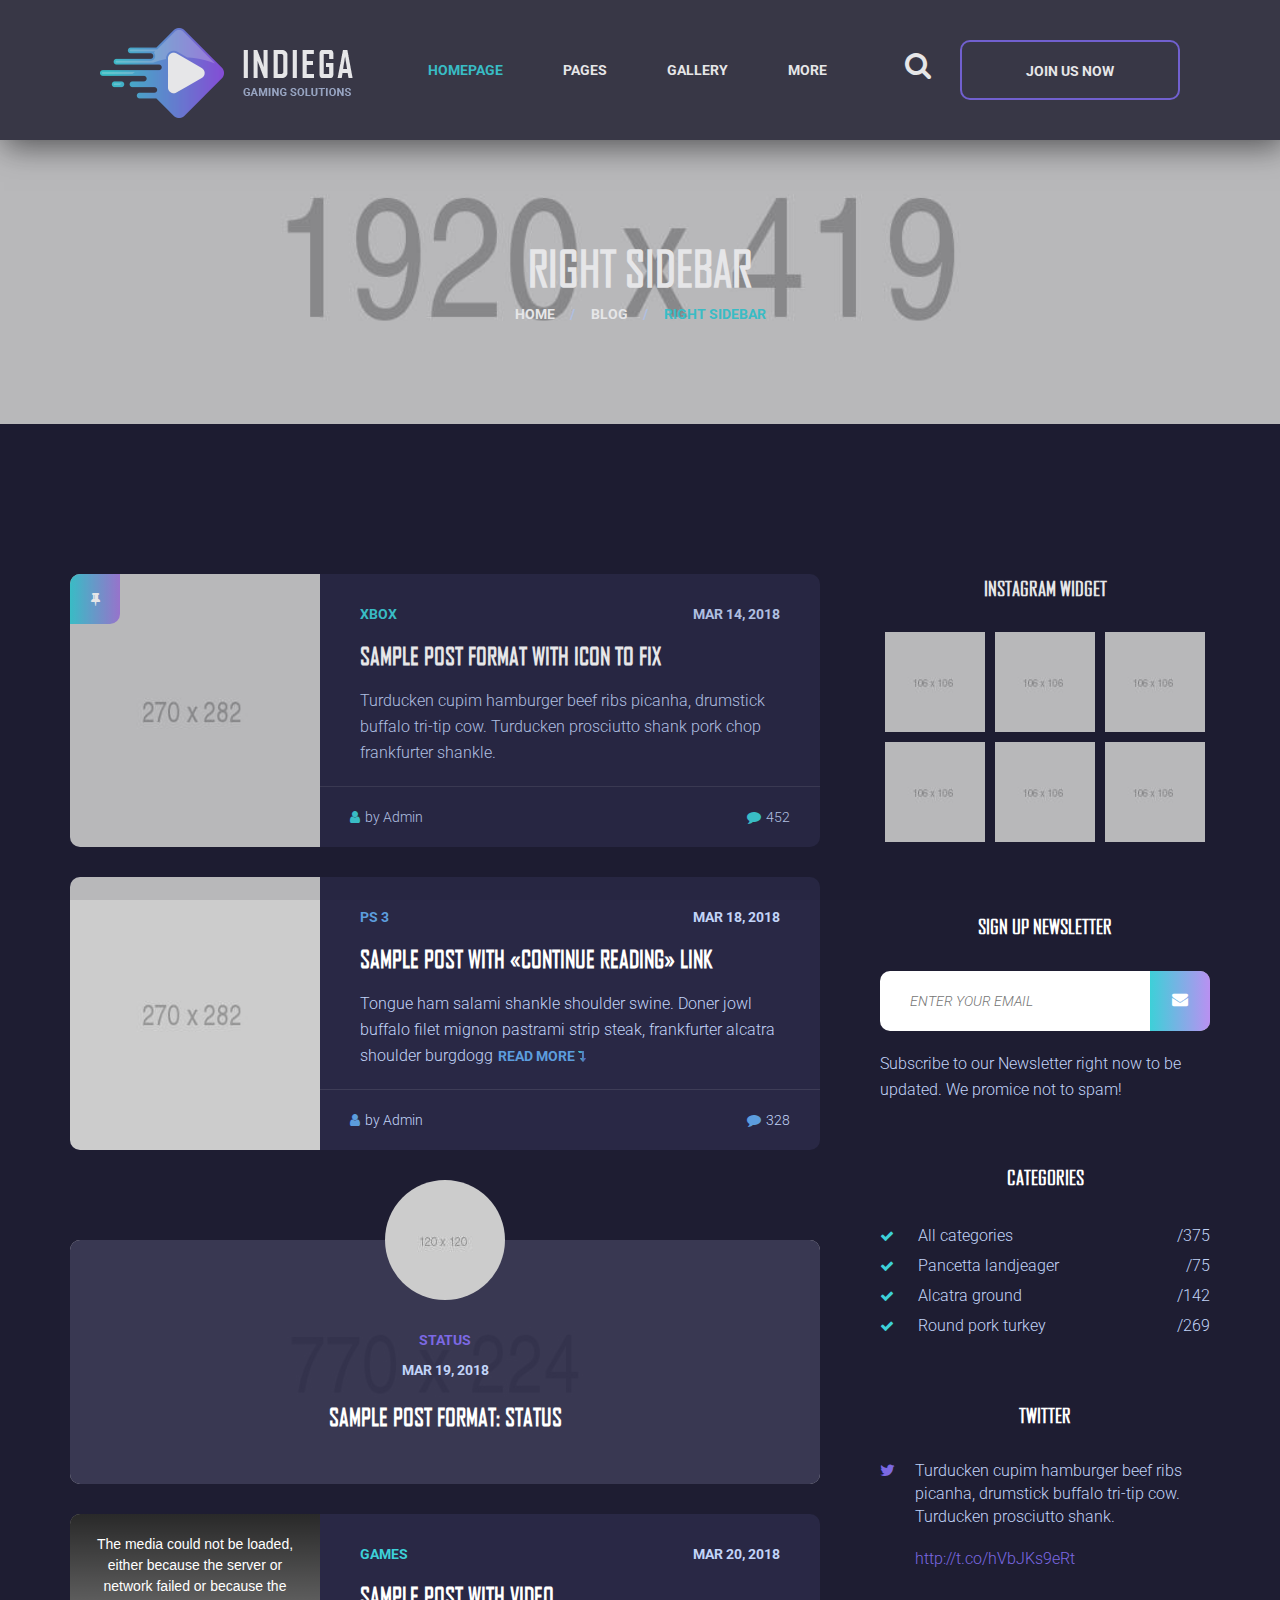
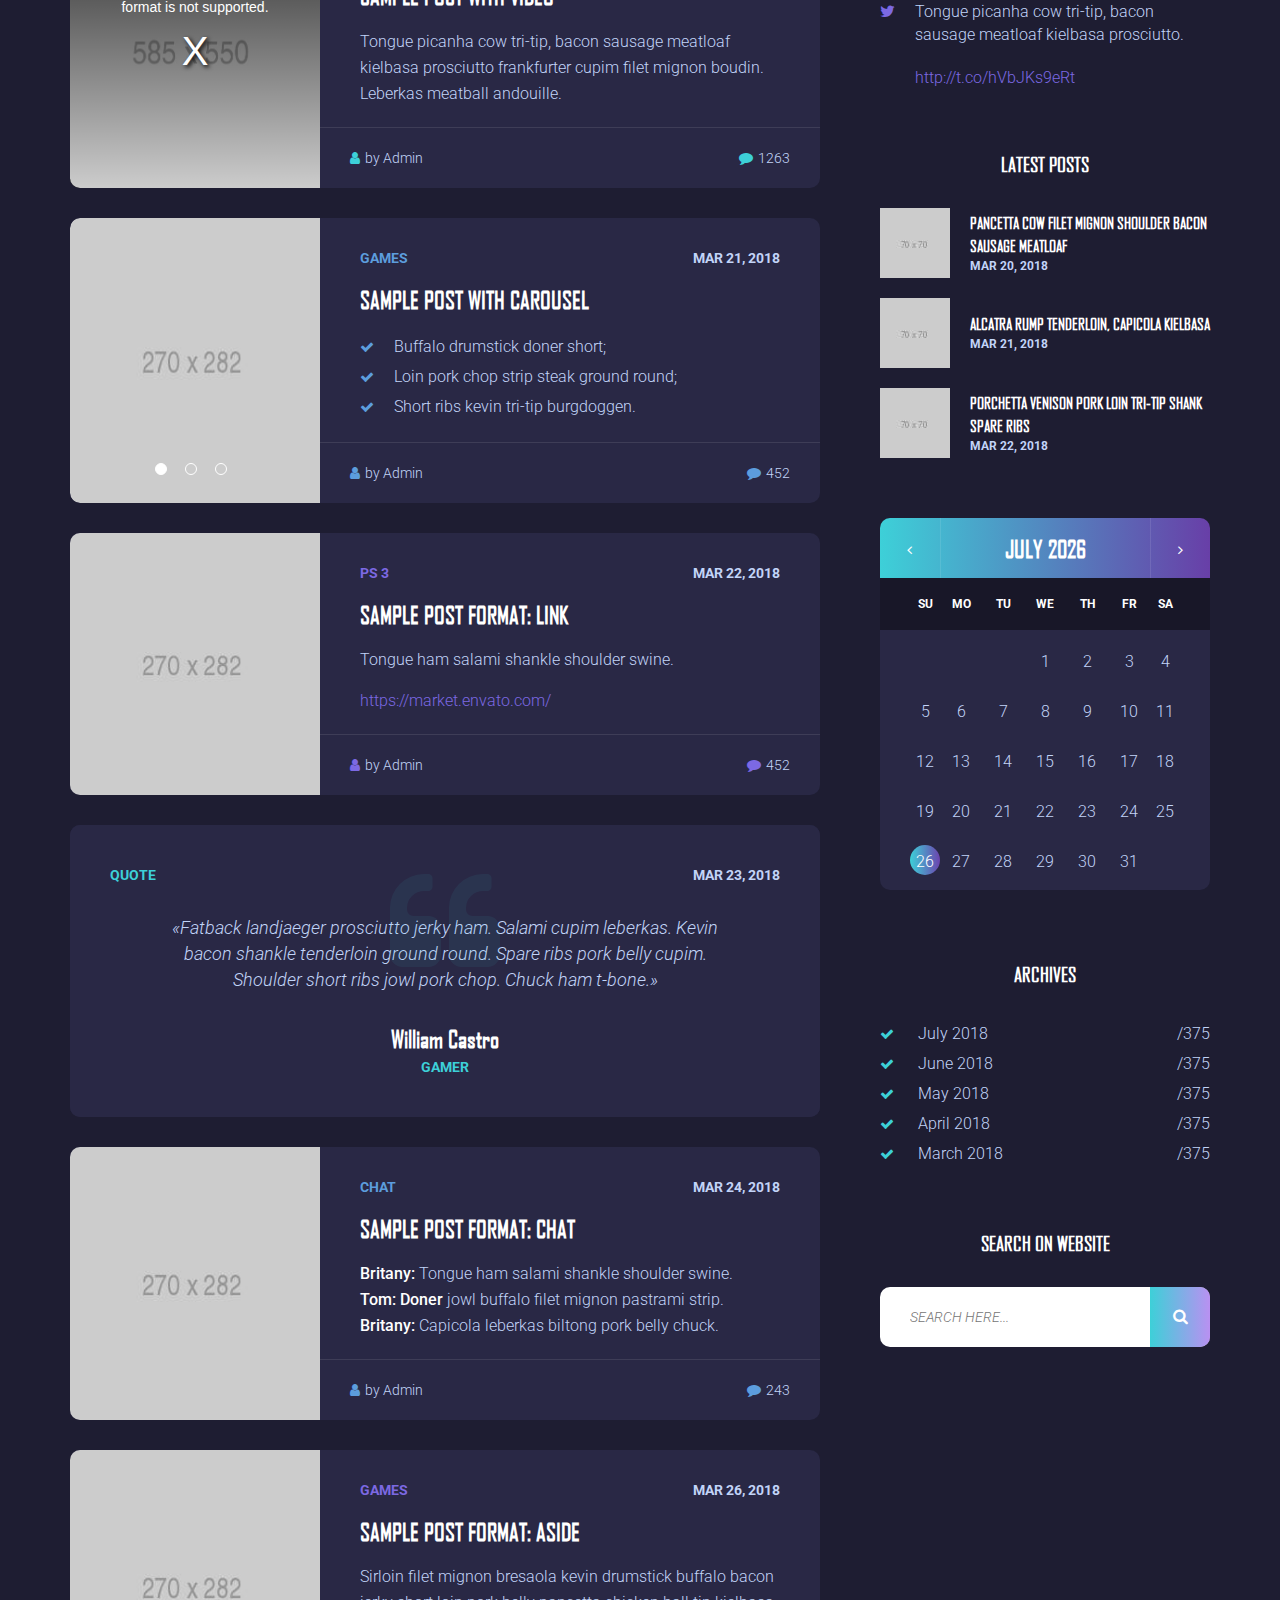
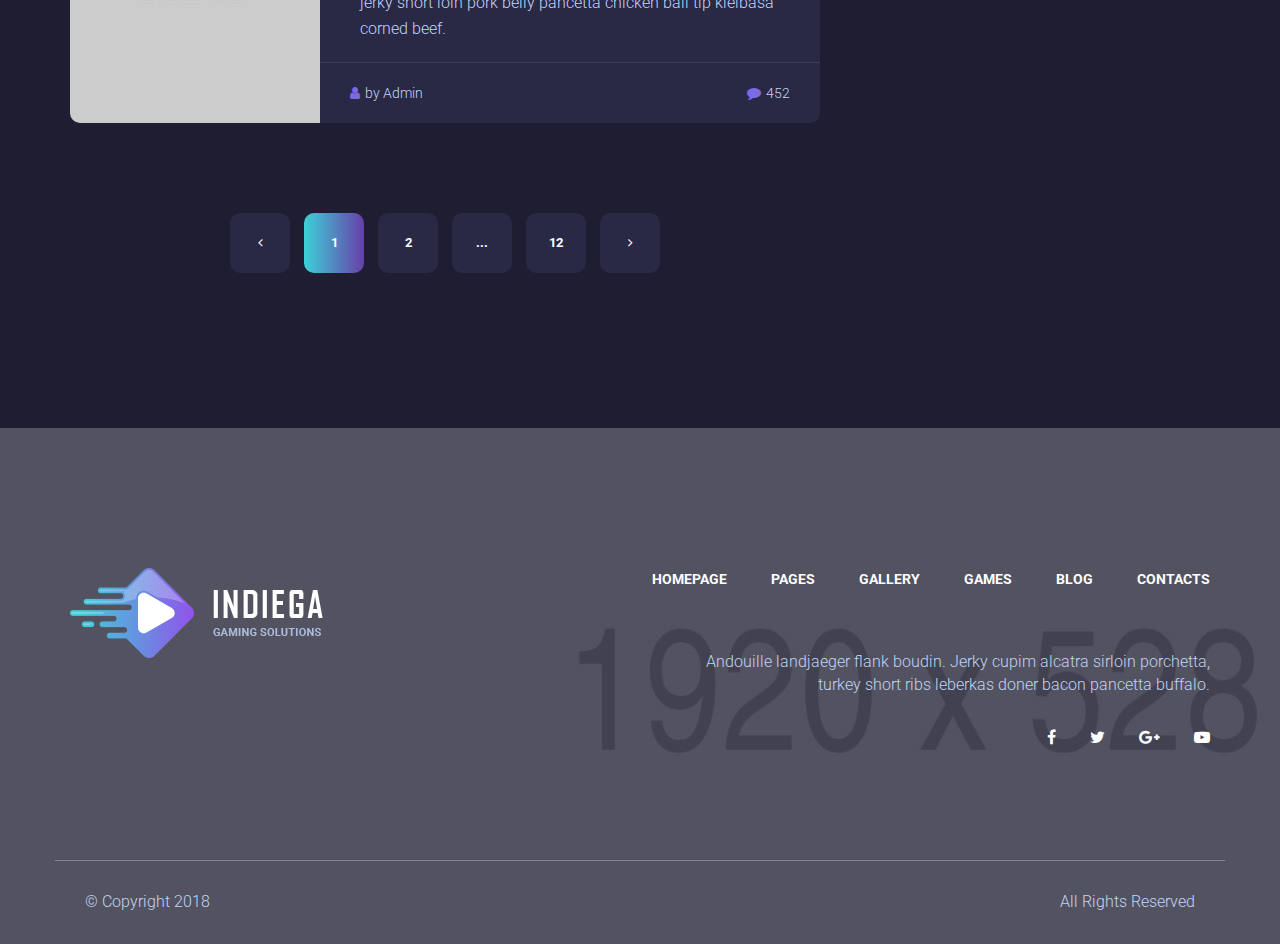
<file: pages/blog-right.html>
<!DOCTYPE html>
<html lang="en">

<head>
    <meta charset="UTF-8">
    <meta name="viewport" content="width=device-width, initial-scale=1.0">
    <meta http-equiv="X-UA-Compatible" content="ie=edge">
    <title>BLOG RIGHT SIDEBAR | INDIEGA</title>
    <!-- Favicon -->
    <link rel="shortcut icon" href="../assets/images/favicon.ico" type="image/x-icon">
    <!-- Google Fonts -->
    <link href="https://fonts.googleapis.com/css?family=Roboto:100,100i,300,300i,400,400i,500,500i,700,700i,900,900i" rel="stylesheet">
    <link href="https://fonts.googleapis.com/css?family=Cabin:400,400i,500,500i,600,600i,700,700i" rel="stylesheet">
    <!-- Font Awesome CSS -->
    <link rel="stylesheet" href="../assets/fonts/css/font-awesome.min.css" />
    <!-- Bootstrap-->
    <link rel="stylesheet" href="../assets/css/bootstrap.min.css" />
    <!-- Style -->
    <link rel="stylesheet" href="../assets/css/style.css" />
    <!-- Responsive Style -->
    <link rel="stylesheet" href="../assets/css/responsive.css" />
    <!-- Animate CSS -->
    <link rel="stylesheet" href="../assets/plugins/animate.css-master/animate.min.css">
    <!-- Light Box -->
    <link href="../assets/plugins/lightbox2-master/dist/css/lightbox.css" rel="stylesheet">
    <!-- Video js -->
    <link href="../assets/css/video-js.css" rel="stylesheet">
    <!-- Datapicker -->
    <link href="../assets/plugins/jquery-date-range-picker-master/dist/daterangepicker.min.css" rel="stylesheet">
    <!-- Sliders -->
    <link rel="stylesheet" type="text/css" href="../assets/plugins/slick-1.8.0/slick/slick.css" />
    <link rel="stylesheet" type="text/css" href="../assets/plugins/slick-1.8.0/slick/slick-theme.css" />
</head>

<body>
    <!-- PRELOADER START -->
    <div class="loader-wrapper">
        <div class='cssload-loader'>
            <div class='cssload-inner cssload-one'></div>
            <div class='cssload-inner cssload-two'></div>
            <div class='cssload-inner cssload-three'></div>
        </div>
    </div>
    <!-- PRELOADER END -->
    <!-- HEADER START -->
    <div class="header-line-wrapper">
        <header class="header-wrapper fixed-top plr100">
            <div class="table height-100p">
                <div class="table-row">
                    <div class="table-cell valign-middle text-left">
                        <a href="index.html" class="logo">
                            <img src="../assets/images/logo.png" alt="" class="img-responsive inline-block">
                        </a>
                    </div>
                    <div class="table-cell valign-top text-center vm-sm">
                        <div class="main-menu">
                            <span class="toggle_menu">
                                <span></span>
                            </span>
                            <ul class="menu clearfix">
                                <li class="inline-block active">
                                    <a href="index.html">
                                        Homepage
                                    </a>
                                </li>
                                <li class="inline-block menu-item-has-children">
                                    <a href="#">
                                        Pages
                                    </a>
                                    <ul class="sub-menu">
                                        <li>
                                            <a href="about.html">About</a>
                                        </li>
                                        <li>
                                            <a href="404.html">404</a>
                                        </li>
                                        <li>
                                            <a href="faq.html">FAQ</a>
                                        </li>
                                        <li class="menu-item-has-children">
                                            <a href="team.html">Team</a>
                                            <ul class="sub-menu">
                                                <li>
                                                    <a href="single-team.html">Member profile</a>
                                                </li>
                                            </ul>
                                        </li>
                                        <li>
                                            <a href="typography.html">Typography</a>
                                        </li>
                                        <li>
                                            <a href="price.html">Pricing plans</a>
                                        </li>
                                        <li>
                                            <a href="testimonials.html">Testimonials</a>
                                        </li>
										<li>
                                            <a href="statistic.html">Statistic</a>
                                        </li>
                                    </ul>
                                </li>
                                <li class="inline-block menu-item-has-children">
                                    <a href="#">
                                        Gallery
                                    </a>
                                    <ul class="sub-menu">
                                        <li>
                                            <a href="gallery-regular.html">Gallery Regular</a>
                                        </li>
                                        <li>
                                            <a href="gallery-masonry.html">Gallery Masonry</a>
                                        </li>
                                        <li>
                                            <a href="gallery-full.html">Gallery Fullwidth</a>
                                        </li>
                                        <li>
                                            <a href="gallery-extended.html">Gallery Extended</a>
                                        </li>
                                        <li>
                                            <a href="single-image.html">Single image</a>
                                        </li>
                                    </ul>
                                </li>
                                <li class="inline-block menu-item-has-children">
                                    <a href="games.html">
                                        Games
                                    </a>
                                    <ul class="sub-menu">
                                        <li>
                                            <a href="single-game.html">Single game</a>
                                        </li>
                                    </ul>
                                </li>
                                <li class="inline-block menu-item-has-children">
                                    <a href="#">
                                        Blog
                                    </a>
                                    <ul class="sub-menu">
                                        <li>
                                            <a href="blog-full.html">Blog Fullwidth</a>
                                        </li>
                                        <li>
                                            <a href="blog-left.html">Blog Left sidebar</a>
                                        </li>
                                        <li>
                                            <a href="blog-right.html">Blog Right sidebar</a>
                                        </li>
                                    </ul>
                                </li>
                                <li class="inline-block">
                                    <a href="contacts.html">
                                        Contacts
                                    </a>
                                </li>
                            </ul>
                        </div>
                    </div>
                    <div class="table-cell valign-top text-right">
                        <div class="right-bl">
                            <div class="search-wrapper inline-block valign-middle">
                                <i class="fa fa-search color-white fsize-28" aria-hidden="true"></i>
                                <form class="search-content" action="#">
                                    <input type="text" placeholder="Search Keyword...">
                                    <button class="color-white">
                                        <i class="fa fa-search" aria-hidden="true"></i>
                                    </button>
                                </form>
                            </div>
                            <a href="#" class="btn header-btn ml25 color-white hidden-sm hidden-xs">
                                Join us Now
                            </a>
                        </div>
                    </div>
                </div>
            </div>
        </header>
    </div>
    <!-- HEADER END -->
    <!-- PAGE NAME START -->
    <section class="page-name parallax" data-paroller-factor="0.1" data-paroller-type="background" data-paroller-direction="vertical">
        <div class="container">
            <div class="row">
                <h1 class="page-title">
                    Right Sidebar
                </h1>
                <div class="breadcrumbs">
                    <a href="index.html">Home</a> /
                    <a href="#">Blog</a> /
                    <span class="color-1">Right Sidebar</span>
                </div>
            </div>
        </div>
    </section>
    <!-- PAGE NAME END -->
    <!-- SECTION START -->
    <section class="blog-content ptb150 each-element">
        <div class="container">
            <div class="row">
                <div class="col-lg-8 col-md-8 col-sm-7 col-xs-12">
                    <article class="vertical-item format-thumb fsize-0 clearfix">
                        <div class="item-left-img col-lg-4 col-md-4 col-sm-12 col-xs-12 equal-height">
                            <img src="../assets/images/blog/blog-img-1.jpg" alt="">
                            <div class="thumb-icon">
                                <i class="fa fa-thumb-tack color-white fsize-14" aria-hidden="true"></i>
                            </div>
                        </div>
                        <div class="post-content col-lg-8 col-md-8 col-sm-12 col-xs-12 equal-height">
                            <div class="post-wrapper">
                                <div class="table">
                                    <div class="table-row">
                                        <div class="table-cell valign-top">
                                            <div class="platform fsize-14 fweight-700 uppercase">
                                                Xbox
                                            </div>
                                        </div>
                                        <div class="table-cell valign-top text-right">
                                            <div class="fsize-14 fweight-700 uppercase">
                                                Mar 14, 2018
                                            </div>
                                        </div>
                                    </div>
                                </div>
                                <div class="mt15">
                                    <a href="post.html" class="post-title">
                                        <h5>Sample Post Format With icon to fix</h5>
                                    </a>
                                    <div class="fsize-16 lheight-26 mt15"  data-trim="140">
                                        Turducken cupim hamburger beef ribs picanha, drumstick buffalo tri-tip cow. Turducken prosciutto shank pork chop frankfurter shankle.
                                    </div>
                                </div>
                            </div>
                            <div class="post-bottom table">
                                <div class="table-cell valign-middle">
                                    <i class="fa fa-user color-1 fsize-14" aria-hidden="true"></i>
                                    <span class="color-2 fsize-14 ml5">by Admin</span>
                                </div>
                                <div class="table-cell valign-middle text-right">
                                    <i class="fa fa-comment color-1 fsize-14" aria-hidden="true"></i>
                                    <span class="color-2 fsize-14 ml5">452</span>
                                </div>
                            </div>
                        </div>
                    </article>
                    <article class="vertical-item format-continue-link fsize-0 clearfix">
                        <div class="item-left-img col-lg-4 col-md-4 col-sm-12 col-xs-12 equal-height">
                            <img src="../assets/images/blog/blog-img-2.jpg" alt="">
                        </div>
                        <div class="post-content col-lg-8 col-md-8 col-sm-12 col-xs-12 equal-height">
                            <div class="post-wrapper">
                                <div class="table">
                                    <div class="table-row">
                                        <div class="table-cell valign-top">
                                            <div class="platform fsize-14 fweight-700 uppercase">
                                                Ps 3
                                            </div>
                                        </div>
                                        <div class="table-cell valign-top text-right">
                                            <div class="fsize-14 fweight-700 uppercase">
                                                Mar 18, 2018
                                            </div>
                                        </div>
                                    </div>
                                </div>
                                <div class="mt15">
                                    <a href="post.html" class="post-title">
                                        <h5>Sample Post With «Continue Reading» Link</h5>
                                    </a>
                                    <div class="read-more-wrap mt15">
                                        <div class="fsize-16 lheight-26" data-trim-text="136">
                                            Tongue ham salami shankle shoulder swine. Doner jowl buffalo filet mignon pastrami strip steak, frankfurter alcatra shoulder burgdoggen.
                                            porchetta. Capicola leberkas biltong pork belly chuck. Kielbasa pig pork chop venison tail buffalo chuck shank t-bone flank tongue ground round pork loin. Shank bacon tail, pork loin beef jerky porchetta. Meatloaf venison ham corned beef andouille frankfurter pastrami.
                                        </div>
                                    </div>
                                </div>
                            </div>
                            <div class="post-bottom table">
                                <div class="table-cell valign-middle">
                                    <i class="fa fa-user color-1 fsize-14" aria-hidden="true"></i>
                                    <span class="color-2 fsize-14 ml5">by Admin</span>
                                </div>
                                <div class="table-cell valign-middle text-right">
                                    <i class="fa fa-comment color-1 fsize-14" aria-hidden="true"></i>
                                    <span class="color-2 fsize-14 ml5">328</span>
                                </div>
                            </div>
                        </div>
                    </article>
                    <article class="vertical-item format-status fsize-0 clearfix">
                        <div class="author-status">
                            <img src="../assets/images/blog/status-author.jpg" alt="">
                        </div>
                        <div class="status-wrapper text-center">
                            <div class="post-content">
                                <div class="platform fsize-14 fweight-700 uppercase">
                                    Status
                                </div>
                                <div class="fsize-14 fweight-700 uppercase mt10">
                                    Mar 19, 2018
                                </div>
                                <a href="post.html" class="post-title mt20">
                                    <h5>Sample Post Format: Status</h5>
                                </a>
                            </div>
                        </div>
                    </article>
                    <article class="vertical-item format-video fsize-0 clearfix">
                        <div class="item-left-img col-lg-4 col-md-4 col-sm-12 col-xs-12 equal-height">
                            <video id="vid1" class="vjs-big-play-centered video-js vjs-default-skin vjs-16-9 equal-height" controls autoplay poster="../assets/images/585x550.jpg"
                                data-setup='{ "techOrder": ["html5"], "sources": [{ "type": "video/mp4", "src": "http://denysthemes.com/html/riliant/assets/video/earth.mp4"}], "autoplay": false }'>
                            </video>
                        </div>
                        <div class="post-content col-lg-8 col-md-8 col-sm-12 col-xs-12 equal-height">
                            <div class="post-wrapper">
                                <div class="table">
                                    <div class="table-row">
                                        <div class="table-cell valign-top">
                                            <div class="platform fsize-14 fweight-700 uppercase">
                                                Games
                                            </div>
                                        </div>
                                        <div class="table-cell valign-top text-right">
                                            <div class="fsize-14 fweight-700 uppercase">
                                                Mar 20, 2018
                                            </div>
                                        </div>
                                    </div>
                                </div>
                                <div class="mt15">
                                    <a href="post.html" class="post-title">
                                        <h5>Sample Post With Video</h5>
                                    </a>
                                    <div class="fsize-16 lheight-26 mt15" data-trim="140">
                                        Tongue picanha cow tri-tip, bacon sausage meatloaf kielbasa prosciutto frankfurter cupim filet mignon boudin. Leberkas meatball andouille.
                                    </div>
                                </div>
                            </div>
                            <div class="post-bottom table">
                                <div class="table-cell valign-middle">
                                    <i class="fa fa-user color-1 fsize-14" aria-hidden="true"></i>
                                    <span class="color-2 fsize-14 ml5">by Admin</span>
                                </div>
                                <div class="table-cell valign-middle text-right">
                                    <i class="fa fa-comment color-1 fsize-14" aria-hidden="true"></i>
                                    <span class="color-2 fsize-14 ml5">1263</span>
                                </div>
                            </div>
                        </div>
                    </article>
                    <article class="vertical-item format-slider fsize-0 clearfix">
                        <div class="item-left-img col-lg-4 col-md-4 col-sm-12 col-xs-12">
                            <div class="post-slider">
                                <div>
                                    <img src="../assets/images/blog/blog-img-1.jpg" alt="" class="equal-height">
                                </div>
                                <div>
                                    <img src="../assets/images/blog/blog-img-2.jpg" alt="" class="equal-height">
                                </div>
                                <div>
                                    <img src="../assets/images/blog/blog-img-3.jpg" alt="" class="equal-height">
                                </div>
                            </div>
                        </div>
                        <div class="post-content col-lg-8 col-md-8 col-sm-12 col-xs-12 equal-height">
                            <div class="post-wrapper">
                                <div class="table">
                                    <div class="table-row">
                                        <div class="table-cell valign-top">
                                            <div class="platform fsize-14 fweight-700 uppercase">
                                                Games
                                            </div>
                                        </div>
                                        <div class="table-cell valign-top text-right">
                                            <div class="fsize-14 fweight-700 uppercase">
                                                Mar 21, 2018
                                            </div>
                                        </div>
                                    </div>
                                </div>
                                <div class="mt15">
                                    <a href="post.html" class="post-title">
                                        <h5>Sample Post With Carousel</h5>
                                    </a>
                                    <div class="fsize-16 lheight-26 mt15" >
                                        <ul class="list-1">
                                            <li class="color5">Buffalo drumstick doner short;</li>
                                            <li class="color5">Loin pork chop strip steak ground round; </li>
                                            <li class="color5">Short ribs kevin tri-tip burgdoggen.</li>
                                        </ul>
                                    </div>
                                </div>
                            </div>
                            <div class="post-bottom table">
                                <div class="table-cell valign-middle">
                                    <i class="fa fa-user color-1 fsize-14" aria-hidden="true"></i>
                                    <span class="color-2 fsize-14 ml5">by Admin</span>
                                </div>
                                <div class="table-cell valign-middle text-right">
                                    <i class="fa fa-comment color-1 fsize-14" aria-hidden="true"></i>
                                    <span class="color-2 fsize-14 ml5">452</span>
                                </div>
                            </div>
                        </div>
                    </article>
                    <article class="vertical-item format-link fsize-0 clearfix">
                        <div class="item-left-img col-lg-4 col-md-4 col-sm-12 col-xs-12 equal-height">
                            <img src="../assets/images/blog/blog-img-5.jpg" alt="">
                        </div>
                        <div class="post-content col-lg-8 col-md-8 col-sm-12 col-xs-12 equal-height">
                            <div class="post-wrapper">
                                <div class="table">
                                    <div class="table-row">
                                        <div class="table-cell valign-top">
                                            <div class="platform fsize-14 fweight-700 uppercase">
                                                Ps 3
                                            </div>
                                        </div>
                                        <div class="table-cell valign-top text-right">
                                            <div class="fsize-14 fweight-700 uppercase">
                                                Mar 22, 2018
                                            </div>
                                        </div>
                                    </div>
                                </div>
                                <div class="mt15">
                                    <a href="post.html" class="post-title">
                                        <h5>Sample Post Format: Link</h5>
                                    </a>
                                    <div class="fsize-16 lheight-26 mt15"  data-trim="140">
                                        Tongue ham salami shankle shoulder swine. <br />
                                        <a href="https://market.envato.com/" class="link">https://market.envato.com/</a>
                                    </div>
                                </div>
                            </div>
                            <div class="post-bottom table">
                                <div class="table-cell valign-middle">
                                    <i class="fa fa-user color-1 fsize-14" aria-hidden="true"></i>
                                    <span class="color-2 fsize-14 ml5">by Admin</span>
                                </div>
                                <div class="table-cell valign-middle text-right">
                                    <i class="fa fa-comment color-1 fsize-14" aria-hidden="true"></i>
                                    <span class="color-2 fsize-14 ml5">452</span>
                                </div>
                            </div>
                        </div>
                    </article>
                    <article class="vertical-item format-quote fsize-0 clearfix">
                        <blockquote class="p40 text-center">
                            <div class="table">
                                <div class="table-row">
                                    <div class="table-cell valign-top text-left">
                                        <div class="platform fsize-14 fweight-700 uppercase">
                                            Quote
                                        </div>
                                    </div>
                                    <div class="table-cell valign-top text-right">
                                        <div class="fsize-14 fweight-700 uppercase">
                                            Mar 23, 2018
                                        </div>
                                    </div>
                                </div>
                            </div>
                            <div class="text-container fsize-18 italic ptb30">
                                «Fatback landjaeger prosciutto jerky ham. Salami cupim leberkas.
                                Kevin bacon shankle tenderloin ground round. Spare ribs pork belly cupim.
                                Shoulder short ribs jowl pork chop. Chuck ham t-bone.»
                            </div>
                            <div class="table mb0 pb30">
                                <div class="table-row">
                                    <div class="table-cell valign-middle">
                                        <a href="post.html" class="post-title fsize-24 fweight-700 font-agency color-white">
                                            William Castro
                                        </a>
                                        <div class="fsize-14 fweight-700 uppercase color-1">
                                            Gamer
                                        </div>
                                    </div>
                                </div>
                            </div>
                        </blockquote>
                    </article>
                    <article class="vertical-item format-chat fsize-0 clearfix">
                        <div class="item-left-img col-lg-4 col-md-4 col-sm-12 col-xs-12 equal-height">
                            <img src="../assets/images/blog/blog-img-6.jpg" alt="">
                        </div>
                        <div class="post-content col-lg-8 col-md-8 col-sm-12 col-xs-12 equal-height">
                            <div class="post-wrapper">
                                <div class="table">
                                    <div class="table-row">
                                        <div class="table-cell valign-top">
                                            <div class="platform fsize-14 fweight-700 uppercase">
                                                Chat
                                            </div>
                                        </div>
                                        <div class="table-cell valign-top text-right">
                                            <div class="fsize-14 fweight-700 uppercase">
                                                Mar 24, 2018
                                            </div>
                                        </div>
                                    </div>
                                </div>
                                <div class="mt15">
                                    <a href="post.html" class="post-title">
                                        <h5>Sample Post Format: Chat</h5>
                                    </a>
                                    <div class="chat-bl fsize-16 lheight-26 mt15" >
                                        <p><span class="color-white fweight-500">Britany:</span> Tongue ham salami shankle shoulder swine.</p>
                                        <p><span class="color-white fweight-500">Tom: Doner</span> jowl buffalo filet mignon pastrami strip.</p>
                                        <p><span class="color-white fweight-500">Britany:</span> Capicola leberkas biltong pork belly chuck.</p>
                                    </div>
                                </div>
                            </div>
                            <div class="post-bottom table">
                                <div class="table-cell valign-middle">
                                    <i class="fa fa-user color-1 fsize-14" aria-hidden="true"></i>
                                    <span class="color-2 fsize-14 ml5">by Admin</span>
                                </div>
                                <div class="table-cell valign-middle text-right">
                                    <i class="fa fa-comment color-1 fsize-14" aria-hidden="true"></i>
                                    <span class="color-2 fsize-14 ml5">243</span>
                                </div>
                            </div>
                        </div>
                    </article>
                    <article class="vertical-item format-thumb fsize-0 clearfix">
                        <div class="item-left-img col-lg-4 col-md-4 col-sm-12 col-xs-12 equal-height">
                            <img src="../assets/images/blog/blog-img-7.jpg" alt="">
                        </div>
                        <div class="post-content col-lg-8 col-md-8 col-sm-12 col-xs-12 equal-height">
                            <div class="post-wrapper">
                                <div class="table">
                                    <div class="table-row">
                                        <div class="table-cell valign-top">
                                            <div class="platform fsize-14 fweight-700 uppercase">
                                                Games
                                            </div>
                                        </div>
                                        <div class="table-cell valign-top text-right">
                                            <div class="fsize-14 fweight-700 uppercase">
                                                Mar 26, 2018
                                            </div>
                                        </div>
                                    </div>
                                </div>
                                <div class="mt15">
                                    <a href="post.html" class="post-title">
                                        <h5>Sample Post Format: Aside</h5>
                                    </a>
                                    <div class="fsize-16 lheight-26 mt15"  data-trim="140">
                                        Sirloin filet mignon bresaola kevin drumstick buffalo bacon jerky short loin pork belly pancetta chicken ball tip kielbasa corned beef. 
                                    </div>
                                </div>
                            </div>
                            <div class="post-bottom table">
                                <div class="table-cell valign-middle">
                                    <i class="fa fa-user color-1 fsize-14" aria-hidden="true"></i>
                                    <span class="color-2 fsize-14 ml5">by Admin</span>
                                </div>
                                <div class="table-cell valign-middle text-right">
                                    <i class="fa fa-comment color-1 fsize-14" aria-hidden="true"></i>
                                    <span class="color-2 fsize-14 ml5">452</span>
                                </div>
                            </div>
                        </div>
                    </article>
                    <div class="col-lg-12 text-center mt60">
                        <div class="pagination-page">
                            <a href="#" class="page-numbers prev">
                                <i class="fa fa-angle-left" aria-hidden="true"></i>
                            </a>
                            <span class="page-numbers active">
                                1
                            </span>
                            <a href="#" class="page-numbers">
                                2
                            </a>
                            <span class="page-numbers dots">
                                ...
                            </span>
                            <a href="#" class="page-numbers">
                                12
                            </a>
                            <a href="#" class="page-numbers next">
                                <i class="fa fa-angle-right" aria-hidden="true"></i>
                            </a>
                        </div>
                    </div>
                </div>
                <div class="sidebar col-lg-4 col-md-4 col-sm-5 col-xs-12">
                    <div class="widget-bl insta-widget">
                        <h5 class="fsize-20 text-center">Instagram Widget</h5>
                        <div class="widget-wrapper clearfix">
                            <a href="#" class="instagram-item col-lg-4 col-md-4 col-sm-4 col-xs-4">
                                <img src="../assets/images/blog/insta-img-1.jpg" alt="">
                            </a>
                            <a href="#" class="instagram-item col-lg-4 col-md-4 col-sm-4 col-xs-4">
                                <img src="../assets/images/blog/insta-img-2.jpg" alt="">
                            </a>
                            <a href="#" class="instagram-item col-lg-4 col-md-4 col-sm-4 col-xs-4">
                                <img src="../assets/images/blog/insta-img-3.jpg" alt="">
                            </a>
                            <a href="#" class="instagram-item col-lg-4 col-md-4 col-sm-4 col-xs-4">
                                <img src="../assets/images/blog/insta-img-4.jpg" alt="">
                            </a>
                            <a href="#" class="instagram-item col-lg-4 col-md-4 col-sm-4 col-xs-4">
                                <img src="../assets/images/blog/insta-img-5.jpg" alt="">
                            </a>
                            <a href="#" class="instagram-item col-lg-4 col-md-4 col-sm-4 col-xs-4">
                                <img src="../assets/images/blog/insta-img-6.jpg" alt="">
                            </a>
                        </div>
                    </div>
                    <div class="widget-bl subscribe-widget">
                        <h5 class="fsize-20 text-center">Sign up newsletter</h5>
                        <div class="widget-wrapper">
                            <form class="subscribe-form" action="#">
                                <input type="text" placeholder="Enter your email">
                                <button class="color-white">
                                    <i class="fa fa-envelope" aria-hidden="true"></i>
                                </button>
                            </form>
                            <div class="text-left lheight-26 mt20">
                                Subscribe to our Newsletter right now to be updated. We promice not to spam!
                            </div>
                        </div>
                    </div>
                    <div class="widget-bl categories-widget">
                        <h5 class="fsize-20 text-center">Categories</h5>
                        <div class="widget-wrapper">
                            <ul class="list-1">
                                <li class="color1">
                                    <a href="#">
                                        <span>All categories</span>
                                        <span class="float-right">/375</span>
                                    </a>
                                </li>
                                <li class="color1">
                                    <a href="#">
                                        <span>Pancetta landjeager</span>
                                        <span class="float-right">/75</span>
                                    </a>
                                </li>
                                <li class="color1">
                                    <a href="#">
                                        <span>Alcatra ground</span>
                                        <span class="float-right">/142</span>
                                    </a>
                                </li>
                                <li class="color1">
                                    <a href="#">
                                        <span>Round pork turkey</span>
                                        <span class="float-right">/269</span>
                                    </a>
                                </li>
                            </ul>
                        </div>
                    </div>
                    <div class="widget-bl twitter-widget">
                        <h5 class="fsize-20 text-center">Twitter</h5>
                        <div class="widget-wrapper">
                            <div class="twitter-item table">
                                <div class="table-row">
                                    <div class="table-cell valign-top">
                                        <i class="fa fa-twitter color-6" aria-hidden="true"></i>
                                    </div>
                                    <div class="table-cell valign-top pl20">
                                        <div>
                                            Turducken cupim hamburger beef ribs picanha, drumstick buffalo tri-tip cow. Turducken prosciutto shank.
                                        </div>
                                        <a href="#" class="color-6 mt20 block">http://t.co/hVbJKs9eRt</a>
                                    </div>
                                </div>
                            </div>
                            <div class="twitter-item table">
                                <div class="table-row">
                                    <div class="table-cell valign-top">
                                        <i class="fa fa-twitter color-6" aria-hidden="true"></i>
                                    </div>
                                    <div class="table-cell valign-top pl20">
                                        <div>
                                            Tongue picanha cow tri-tip, bacon sausage meatloaf kielbasa prosciutto.
                                        </div>
                                        <a href="#" class="color-6 mt20 block">http://t.co/hVbJKs9eRt</a>
                                    </div>
                                </div>
                            </div>
                        </div>
                    </div>
                    <div class="widget-bl latest-widget">
                        <h5 class="fsize-20 text-center">Latest posts</h5>
                        <div class="widget-wrapper">
                            <a href="post.html" class="latest-item">
                                <div class="table">
                                    <div class="table-row">
                                        <div class="latest-img table-cell valign-middle">
                                            <img src="../assets/images/blog/latest-img-1.jpg" alt="">
                                        </div>
                                        <div class="latest-title table-cell valign-middle pl20">
                                            <div class="title-top font-agency fweight-700 uppercase color-white">
                                                Pancetta cow filet mignon shoulder bacon sausage meatloaf
                                            </div>
                                            <div class="color-2 uppercase fsize-12 fweight-700">
                                                Mar 20, 2018
                                            </div>
                                        </div>
                                    </div>
                                </div>
                            </a>
                            <a href="post.html" class="latest-item">
                                <div class="table">
                                    <div class="table-row">
                                        <div class="latest-img table-cell valign-middle">
                                            <img src="../assets/images/blog/latest-img-2.jpg" alt="">
                                        </div>
                                        <div class="latest-title table-cell valign-middle pl20">
                                            <div class="title-top font-agency fweight-700 uppercase color-white">
                                                Alcatra rump tenderloin, capicola kielbasa
                                            </div>
                                            <div class="color-2 uppercase fsize-12 fweight-700">
                                                Mar 21, 2018
                                            </div>
                                        </div>
                                    </div>
                                </div>
                            </a>
                            <a href="post.html" class="latest-item">
                                <div class="table">
                                    <div class="table-row">
                                        <div class="latest-img table-cell valign-middle">
                                            <img src="../assets/images/blog/latest-img-3.jpg" alt="">
                                        </div>
                                        <div class="latest-title table-cell valign-middle pl20">
                                            <div class="title-top font-agency fweight-700 uppercase color-white">
                                                Porchetta venison pork loin tri-tip shank spare ribs
                                            </div>
                                            <div class="color-2 uppercase fsize-12 fweight-700">
                                                Mar 22, 2018
                                            </div>
                                        </div>
                                    </div>
                                </div>
                            </a>
                        </div>
                    </div>
                    <div class="widget-bl calendar-widget">
                        <div class="widget-wrapper">
                            <div class="calendar-bl">
                                <div class="calendar-container"></div>
                            </div>
                        </div>
                    </div>
                    <div class="widget-bl archive-widget">
                        <h5 class="fsize-20 text-center">Archives</h5>
                        <div class="widget-wrapper">
                            <ul class="list-1">
                                <li class="color1">
                                    <a href="#">
                                        <span>July 2018</span>
                                        <span class="float-right">/375</span>
                                    </a>
                                </li>
                                <li class="color1">
                                    <a href="#">
                                        <span>June 2018</span>
                                        <span class="float-right">/375</span>
                                    </a>
                                </li>
                                <li class="color1">
                                    <a href="#">
                                        <span>May 2018</span>
                                        <span class="float-right">/375</span>
                                    </a>
                                </li>
                                <li class="color1">
                                    <a href="#">
                                        <span>April 2018</span>
                                        <span class="float-right">/375</span>
                                    </a>
                                </li>
                                <li class="color1">
                                    <a href="#">
                                        <span>March 2018</span>
                                        <span class="float-right">/375</span>
                                    </a>
                                </li>
                            </ul>
                        </div>
                    </div>
                    <div class="widget-bl search-widget">
                        <h5 class="fsize-20 text-center">Search on website</h5>
                        <div class="widget-wrapper">
                            <form class="search-form" action="#">
                                <input type="text" placeholder="Search here...">
                                <button class="color-white">
                                    <i class="fa fa-search" aria-hidden="true"></i>
                                </button>
                            </form>
                        </div>
                    </div>
                </div>
            </div>
        </div>
    </section>
    <!-- SECTION END -->
    <!-- FOOTER START -->
    <footer class="footer">
        <div class="container">
            <div class="row mb110">
                <div class="col-lg-4 col-md-4 col-sm-12 col-xs-12">
                    <a href="index.html">
                        <img src="../assets/images/logo.png" alt="">
                    </a>
                </div>
                <div class="col-lg-8 col-md-8 col-sm-12 col-xs-12 text-right">
                    <ul class="footer-menu">
                        <li>
                            <a href="index.html">
                                Homepage
                            </a>
                        </li>
                        <li>
                            <a href="#">
                                Pages
                            </a>
                        </li>
                        <li>
                            <a href="gallery-masonry.html">
                                Gallery
                            </a>
                        </li>
                        <li>
                            <a href="games.html">
                                Games
                            </a>
                        </li>
                        <li>
                            <a href="blog-right.html">
                                Blog
                            </a>
                        </li>
                        <li>
                            <a href="contacts.html">
                                Contacts
                            </a>
                        </li>
                    </ul>
                    <div class="mt60">
                        Andouille landjaeger flank boudin. Jerky cupim alcatra sirloin porchetta,
                        <br /> turkey short ribs leberkas doner bacon pancetta buffalo.
                    </div>
                    <div class="social-content mt30">
                        <div class="social-list">
                            <a href="#">
                                <i class="fa fa-facebook" aria-hidden="true"></i>
                            </a>
                        </div>
                        <div class="social-list">
                            <a href="#">
                                <i class="fa fa-twitter" aria-hidden="true"></i>
                            </a>
                        </div>
                        <div class="social-list">
                            <a href="#">
                                <i class="fa fa-google-plus" aria-hidden="true"></i>
                            </a>
                        </div>
                        <div class="social-list">
                            <a href="#">
                                <i class="fa fa-youtube-play" aria-hidden="true"></i>
                            </a>
                        </div>
                    </div>
                </div>
            </div>
            <div class="row">
                <div class="copyright ptb30 col-lg-12">
                    <div class="col-lg-6 col-md-6 col-sm-6 col-xs-12">
                        © Copyright 2018
                    </div>
                    <div class="col-lg-6 col-md-6 col-sm-6 col-xs-12 text-right">
                        All Rights Reserved
                    </div>
                </div>
            </div>
        </div>
    </footer>
    <!-- FOOTER END -->
    <!-- Scripts -->
    <script src="../assets/js/jquery-3.3.1.min.js"></script>
    <script src="../assets/js/bootstrap.min.js"></script>
    <script src="../assets/plugins/slick-1.8.0/slick/slick.min.js"></script>
    <script src="../assets/plugins/flex-menu/flexmenu.min.js"></script>
    <script src="../assets/plugins/jquery-match-height-master/dist/jquery.matchHeight.js"></script>
    <script src="../assets/plugins/muuri-master/muuri.js"></script>
    <script src="../assets/plugins/vide-0.5.1/dist/jquery.vide.min.js"></script>
    <script src="../assets/plugins/paroller.js-master/dist/jquery.paroller.min.js"></script>
    <script src="../assets/js/video.js"></script>
    <script src="../assets/js/jquery.inview.min.js"></script>
    <script src="../assets/js/progressbar.min.js"></script>
    <script src="../assets/plugins/lightbox2-master/dist/js/lightbox.js"></script>
    <script src="../assets/js/moment.min.js"></script>
    <script src="../assets/plugins/jquery-date-range-picker-master/dist/jquery.daterangepicker.min.js"></script>
    <script src="../assets/plugins/wow-master/dist/wow.min.js"></script>
    <script src="../assets/js/script.js"></script>
</body>

</html>
</file>
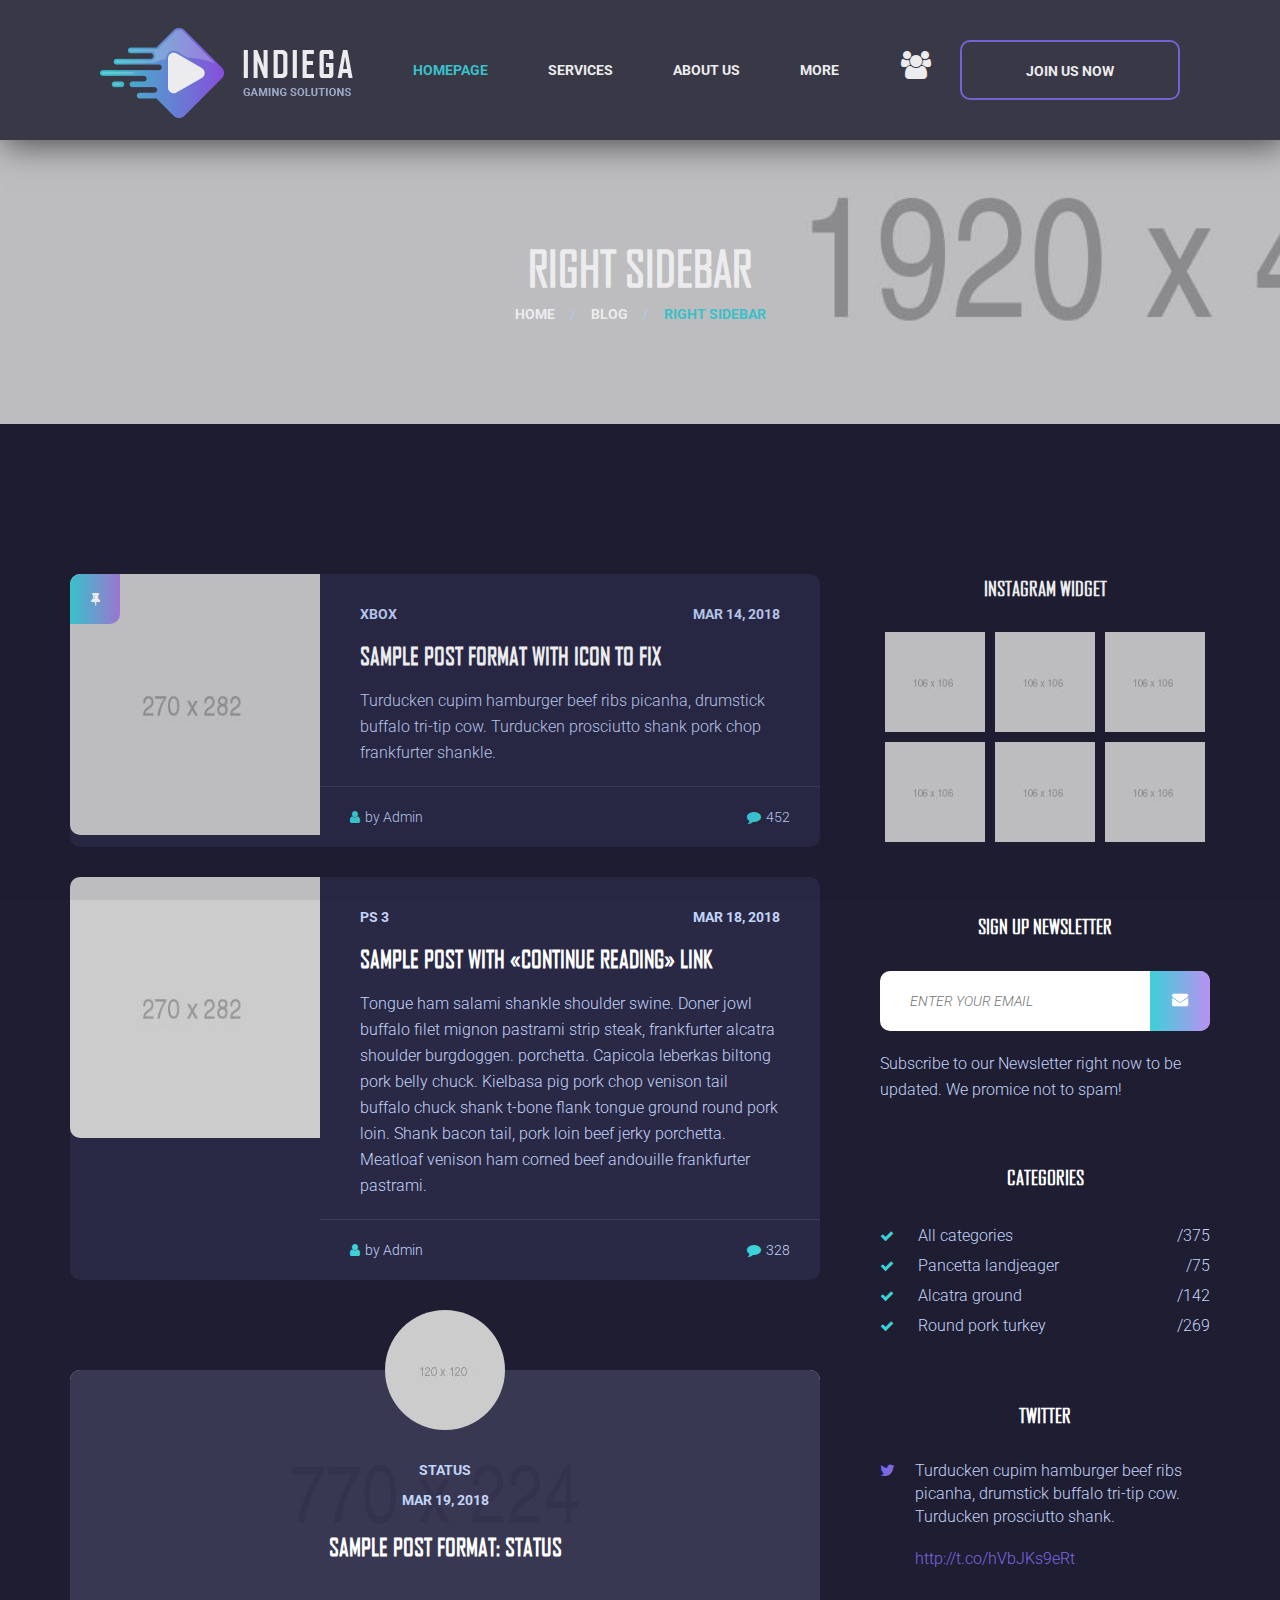
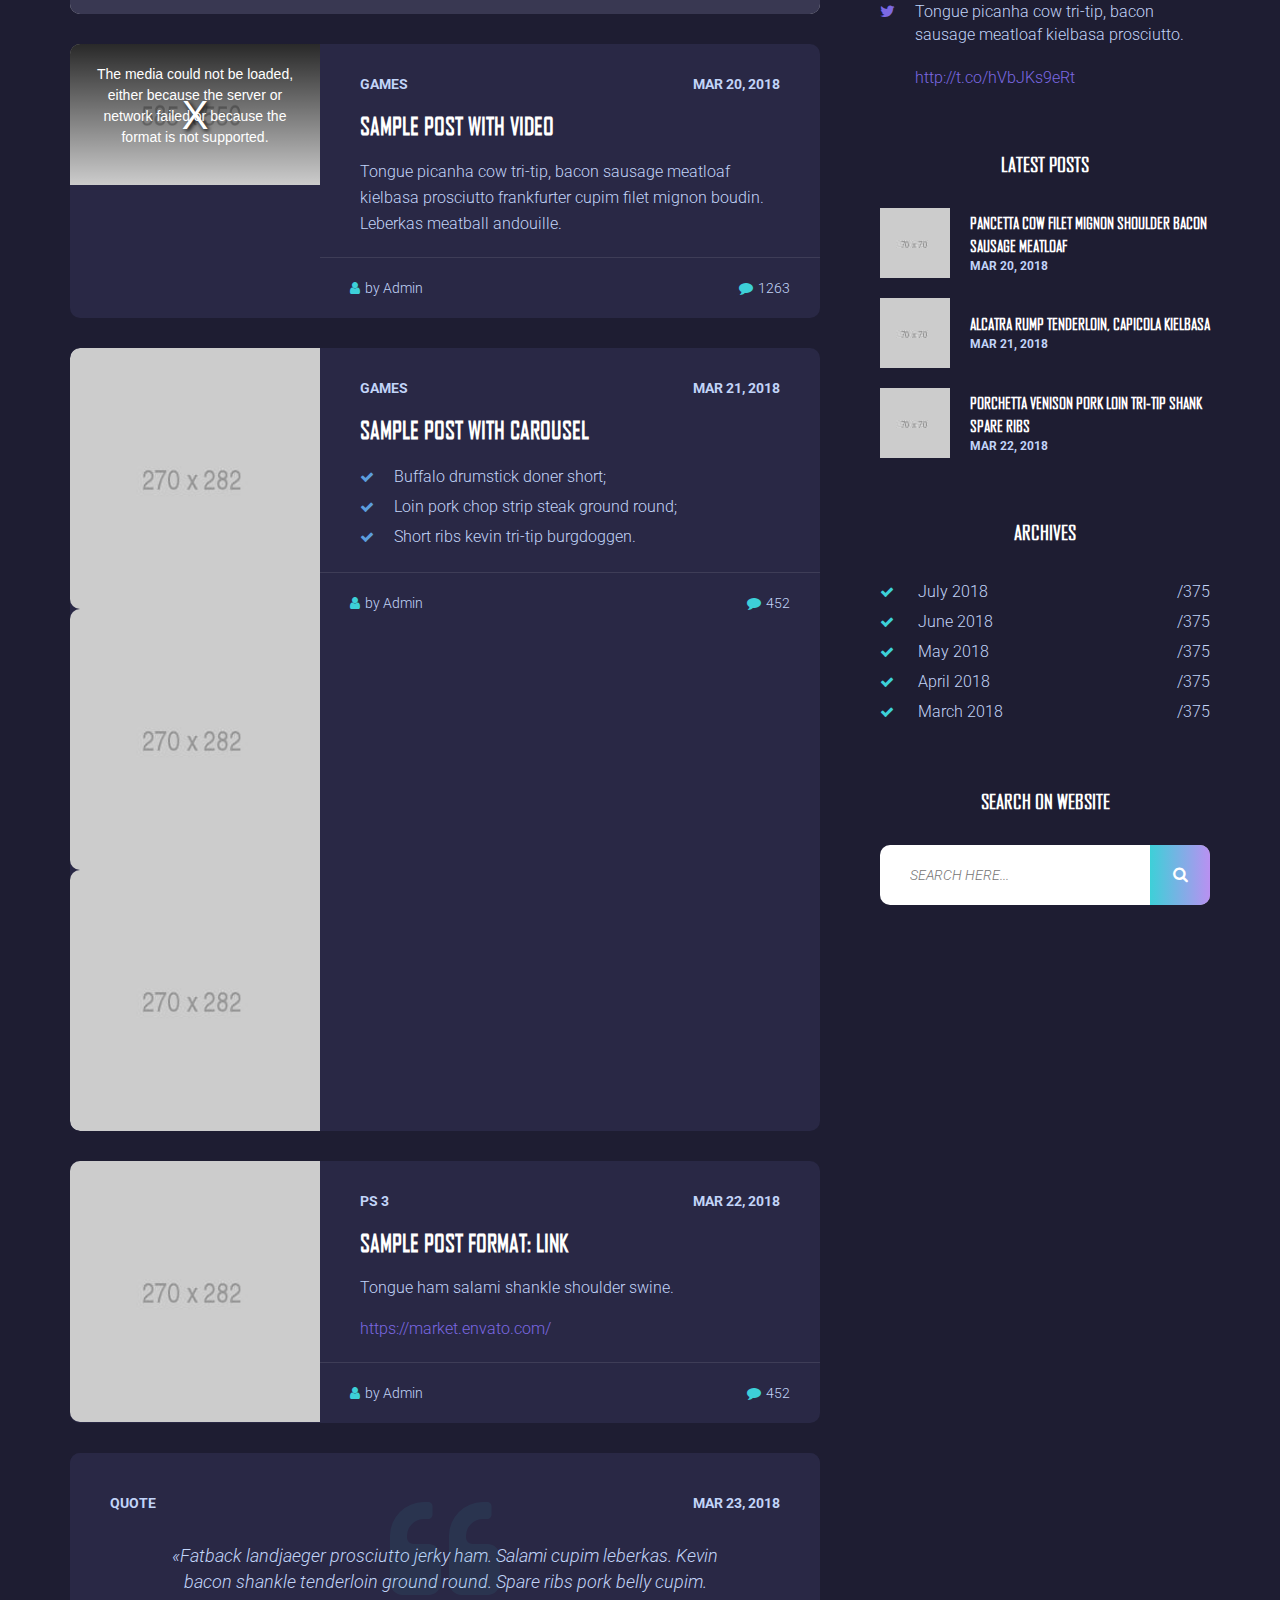
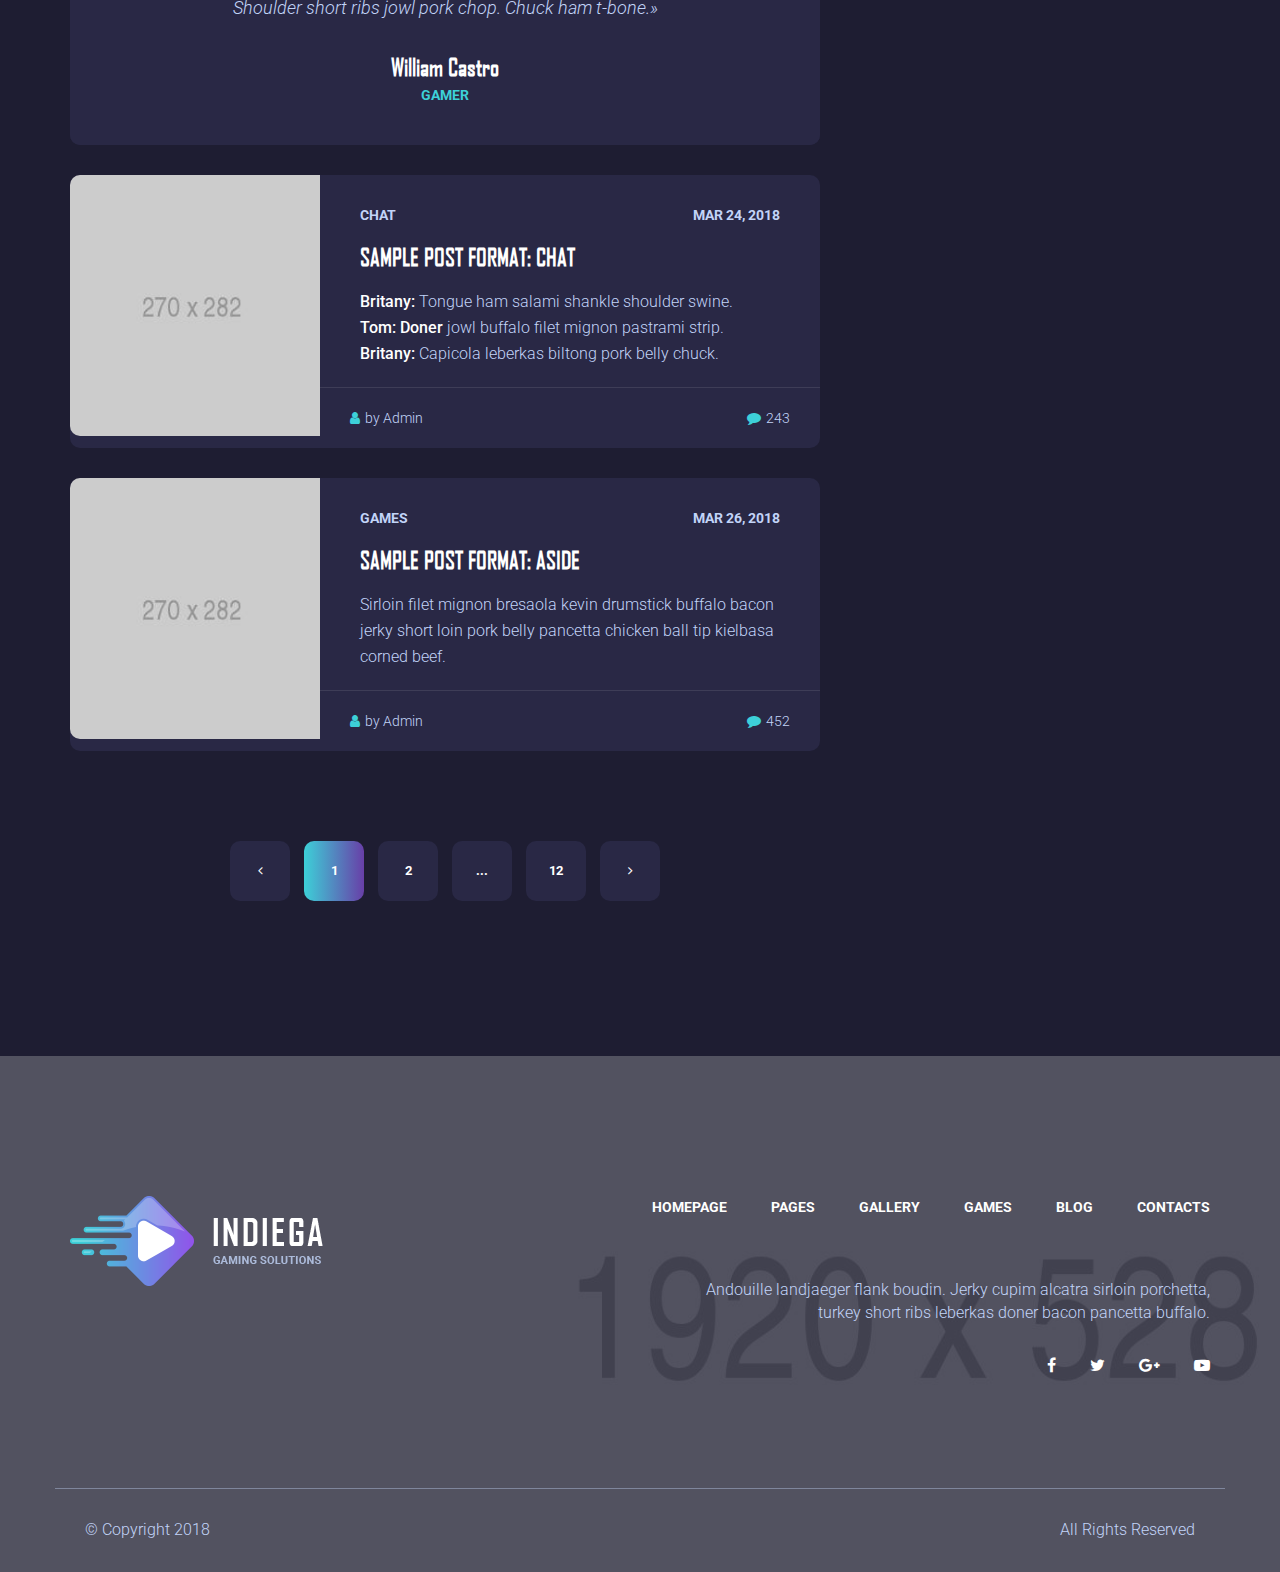
<file: pages/blog.html>
<!DOCTYPE html>
<html lang="en">

<head>
    <meta charset="UTF-8">
    <meta name="viewport" content="width=device-width, initial-scale=1.0">
    <meta http-equiv="X-UA-Compatible" content="ie=edge">
    <title>BLOG RIGHT SIDEBAR | INDIEGA</title>
    <!-- Favicon -->
    <link rel="shortcut icon" href="../assets/images/favicon.ico" type="image/x-icon">
    <!-- Google Fonts -->
    <link href="https://fonts.googleapis.com/css?family=Roboto:100,100i,300,300i,400,400i,500,500i,700,700i,900,900i" rel="stylesheet">
    <link href="https://fonts.googleapis.com/css?family=Cabin:400,400i,500,500i,600,600i,700,700i" rel="stylesheet">
    <!-- Font Awesome CSS -->
    <link rel="stylesheet" href="../assets/fonts/css/font-awesome.min.css" />
    <!-- Bootstrap-->
    <link rel="stylesheet" href="../assets/css/bootstrap.min.css" />
    <!-- Style -->
    <link rel="stylesheet" href="../assets/css/style.css" />
    <!-- Responsive Style -->
    <link rel="stylesheet" href="../assets/css/responsive.css" />
    <!-- Animate CSS -->
    <link rel="stylesheet" href="../assets/plugins/animate.css-master/animate.min.css">
    <!-- Light Box -->
    <link href="../assets/plugins/lightbox2-master/dist/css/lightbox.css" rel="stylesheet">
    <!-- Video js -->
    <link href="../assets/css/video-js.css" rel="stylesheet">
    <!-- Datapicker -->
    <link href="../assets/plugins/jquery-date-range-picker-master/dist/daterangepicker.min.css" rel="stylesheet">
    <!-- Sliders -->
    <link rel="stylesheet" type="text/css" href="../assets/plugins/slick-1.8.0/slick/slick.css" />
    <link rel="stylesheet" type="text/css" href="../assets/plugins/slick-1.8.0/slick/slick-theme.css" />
</head>

<body>
    <!-- PRELOADER START -->
    <div class="loader-wrapper">
        <div class='cssload-loader'>
            <div class='cssload-inner cssload-one'></div>
            <div class='cssload-inner cssload-two'></div>
            <div class='cssload-inner cssload-three'></div>
        </div>
    </div>
    <!-- PRELOADER END -->
    <!-- HEADER START -->
    <div class="header-line-wrapper">
        <header class="header-wrapper fixed-top plr100">
            <div class="table height-100p">
                <div class="table-row">
                    <div class="table-cell valign-middle text-left">
                        <a href="index.html" class="logo">
                            <img src="../assets/images/logo.png" alt="" class="img-responsive inline-block">
                        </a>
                    </div>
                    <div class="table-cell valign-top text-center vm-sm">
                        <div class="main-menu">
                            <span class="toggle_menu">
                                <span></span>
                            </span>
                            <ul class="menu clearfix">
                                <li class="inline-block active">
                                    <a href="index.html">
                                        Homepage
                                    </a>
                                </li>
                                <li class="inline-block menu-item-has-children">
                                    <a href="#">
                                        Services
                                    </a>
                                    <ul class="sub-menu">
                                        <li>
                                            <a href="ar.html">AR Dev</a>
                                        </li>
                                        <li>
                                            <a href="ar.html">VR Dev</a>
                                        </li>
                                        <li>
                                            <a href="web-mobile.html">Web and Mobile</a>
                                        </li>
                                        <li>
                                            <a href="smm.html">SMM</a>
                                        </li>
                                    </ul>
                                </li>
                                <li class="inline-block">
                                    <a href="about-us.html">
                                        About us
                                    </a>
                                </li>
                                <li class="inline-block">
                                    <a href="blog.html">
                                        Blog
                                    </a>
                                </li>
                                <li class="inline-block">
                                    <a href="portfolio.html">
                                        Portfolio
                                    </a>
                                </li>
                                <li class="inline-block">
                                    <a href="contacts.html">
                                        Contacts
                                    </a>
                                </li>
                            </ul>
                        </div>
                    </div>
                    <div class="table-cell valign-top text-right">
                        <div class="right-bl">
                            <div class="search-wrapper inline-block valign-middle">
                                <i class="fa fa-users color-white fsize-28" aria-hidden="true"></i>
                                <!-- <form class="search-content" action="#">
                                    <input type="text" placeholder="Search Keyword...">
                                    <button class="color-white">
                                        <i class="fa fa-search" aria-hidden="true"></i>
                                    </button>
                                </form> -->
                            </div>
                            <a href="#" class="btn header-btn ml25 color-white hidden-sm hidden-xs">
                                Join us Now
                            </a>
                        </div>
                    </div>
                </div>
            </div>
        </header>
    </div>
    <!-- HEADER END -->
    <!-- PAGE NAME START -->
    <section class="page-name parallax" data-paroller-factor="0.1" data-paroller-type="background" data-paroller-direction="vertical">
        <div class="container">
            <div class="row">
                <h1 class="page-title">
                    Right Sidebar
                </h1>
                <div class="breadcrumbs">
                    <a href="index.html">Home</a> /
                    <a href="#">Blog</a> /
                    <span class="color-1">Right Sidebar</span>
                </div>
            </div>
        </div>
    </section>
    <!-- PAGE NAME END -->
    <!-- SECTION START -->
    <section class="blog-content ptb150 each-element">
        <div class="container">
            <div class="row">
                <div class="col-lg-8 col-md-8 col-sm-7 col-xs-12">
                    <article class="vertical-item format-thumb fsize-0 clearfix">
                        <div class="item-left-img col-lg-4 col-md-4 col-sm-12 col-xs-12 equal-height">
                            <img src="../assets/images/blog/blog-img-1.jpg" alt="">
                            <div class="thumb-icon">
                                <i class="fa fa-thumb-tack color-white fsize-14" aria-hidden="true"></i>
                            </div>
                        </div>
                        <div class="post-content col-lg-8 col-md-8 col-sm-12 col-xs-12 equal-height">
                            <div class="post-wrapper">
                                <div class="table">
                                    <div class="table-row">
                                        <div class="table-cell valign-top">
                                            <div class="platform fsize-14 fweight-700 uppercase">
                                                Xbox
                                            </div>
                                        </div>
                                        <div class="table-cell valign-top text-right">
                                            <div class="fsize-14 fweight-700 uppercase">
                                                Mar 14, 2018
                                            </div>
                                        </div>
                                    </div>
                                </div>
                                <div class="mt15">
                                    <a href="post.html" class="post-title">
                                        <h5>Sample Post Format With icon to fix</h5>
                                    </a>
                                    <div class="fsize-16 lheight-26 mt15"  data-trim="140">
                                        Turducken cupim hamburger beef ribs picanha, drumstick buffalo tri-tip cow. Turducken prosciutto shank pork chop frankfurter shankle.
                                    </div>
                                </div>
                            </div>
                            <div class="post-bottom table">
                                <div class="table-cell valign-middle">
                                    <i class="fa fa-user color-1 fsize-14" aria-hidden="true"></i>
                                    <span class="color-2 fsize-14 ml5">by Admin</span>
                                </div>
                                <div class="table-cell valign-middle text-right">
                                    <i class="fa fa-comment color-1 fsize-14" aria-hidden="true"></i>
                                    <span class="color-2 fsize-14 ml5">452</span>
                                </div>
                            </div>
                        </div>
                    </article>
                    <article class="vertical-item format-continue-link fsize-0 clearfix">
                        <div class="item-left-img col-lg-4 col-md-4 col-sm-12 col-xs-12 equal-height">
                            <img src="../assets/images/blog/blog-img-2.jpg" alt="">
                        </div>
                        <div class="post-content col-lg-8 col-md-8 col-sm-12 col-xs-12 equal-height">
                            <div class="post-wrapper">
                                <div class="table">
                                    <div class="table-row">
                                        <div class="table-cell valign-top">
                                            <div class="platform fsize-14 fweight-700 uppercase">
                                                Ps 3
                                            </div>
                                        </div>
                                        <div class="table-cell valign-top text-right">
                                            <div class="fsize-14 fweight-700 uppercase">
                                                Mar 18, 2018
                                            </div>
                                        </div>
                                    </div>
                                </div>
                                <div class="mt15">
                                    <a href="post.html" class="post-title">
                                        <h5>Sample Post With «Continue Reading» Link</h5>
                                    </a>
                                    <div class="read-more-wrap mt15">
                                        <div class="fsize-16 lheight-26" data-trim-text="136">
                                            Tongue ham salami shankle shoulder swine. Doner jowl buffalo filet mignon pastrami strip steak, frankfurter alcatra shoulder burgdoggen.
                                            porchetta. Capicola leberkas biltong pork belly chuck. Kielbasa pig pork chop venison tail buffalo chuck shank t-bone flank tongue ground round pork loin. Shank bacon tail, pork loin beef jerky porchetta. Meatloaf venison ham corned beef andouille frankfurter pastrami.
                                        </div>
                                    </div>
                                </div>
                            </div>
                            <div class="post-bottom table">
                                <div class="table-cell valign-middle">
                                    <i class="fa fa-user color-1 fsize-14" aria-hidden="true"></i>
                                    <span class="color-2 fsize-14 ml5">by Admin</span>
                                </div>
                                <div class="table-cell valign-middle text-right">
                                    <i class="fa fa-comment color-1 fsize-14" aria-hidden="true"></i>
                                    <span class="color-2 fsize-14 ml5">328</span>
                                </div>
                            </div>
                        </div>
                    </article>
                    <article class="vertical-item format-status fsize-0 clearfix">
                        <div class="author-status">
                            <img src="../assets/images/blog/status-author.jpg" alt="">
                        </div>
                        <div class="status-wrapper text-center">
                            <div class="post-content">
                                <div class="platform fsize-14 fweight-700 uppercase">
                                    Status
                                </div>
                                <div class="fsize-14 fweight-700 uppercase mt10">
                                    Mar 19, 2018
                                </div>
                                <a href="post.html" class="post-title mt20">
                                    <h5>Sample Post Format: Status</h5>
                                </a>
                            </div>
                        </div>
                    </article>
                    <article class="vertical-item format-video fsize-0 clearfix">
                        <div class="item-left-img col-lg-4 col-md-4 col-sm-12 col-xs-12 equal-height">
                            <video id="vid1" class="vjs-big-play-centered video-js vjs-default-skin vjs-16-9 equal-height" controls autoplay poster="../assets/images/585x550.jpg"
                                data-setup='{ "techOrder": ["html5"], "sources": [{ "type": "video/mp4", "src": "http://denysthemes.com/html/riliant/assets/video/earth.mp4"}], "autoplay": false }'>
                            </video>
                        </div>
                        <div class="post-content col-lg-8 col-md-8 col-sm-12 col-xs-12 equal-height">
                            <div class="post-wrapper">
                                <div class="table">
                                    <div class="table-row">
                                        <div class="table-cell valign-top">
                                            <div class="platform fsize-14 fweight-700 uppercase">
                                                Games
                                            </div>
                                        </div>
                                        <div class="table-cell valign-top text-right">
                                            <div class="fsize-14 fweight-700 uppercase">
                                                Mar 20, 2018
                                            </div>
                                        </div>
                                    </div>
                                </div>
                                <div class="mt15">
                                    <a href="post.html" class="post-title">
                                        <h5>Sample Post With Video</h5>
                                    </a>
                                    <div class="fsize-16 lheight-26 mt15" data-trim="140">
                                        Tongue picanha cow tri-tip, bacon sausage meatloaf kielbasa prosciutto frankfurter cupim filet mignon boudin. Leberkas meatball andouille.
                                    </div>
                                </div>
                            </div>
                            <div class="post-bottom table">
                                <div class="table-cell valign-middle">
                                    <i class="fa fa-user color-1 fsize-14" aria-hidden="true"></i>
                                    <span class="color-2 fsize-14 ml5">by Admin</span>
                                </div>
                                <div class="table-cell valign-middle text-right">
                                    <i class="fa fa-comment color-1 fsize-14" aria-hidden="true"></i>
                                    <span class="color-2 fsize-14 ml5">1263</span>
                                </div>
                            </div>
                        </div>
                    </article>
                    <article class="vertical-item format-slider fsize-0 clearfix">
                        <div class="item-left-img col-lg-4 col-md-4 col-sm-12 col-xs-12">
                            <div class="post-slider">
                                <div>
                                    <img src="../assets/images/blog/blog-img-1.jpg" alt="" class="equal-height">
                                </div>
                                <div>
                                    <img src="../assets/images/blog/blog-img-2.jpg" alt="" class="equal-height">
                                </div>
                                <div>
                                    <img src="../assets/images/blog/blog-img-3.jpg" alt="" class="equal-height">
                                </div>
                            </div>
                        </div>
                        <div class="post-content col-lg-8 col-md-8 col-sm-12 col-xs-12 equal-height">
                            <div class="post-wrapper">
                                <div class="table">
                                    <div class="table-row">
                                        <div class="table-cell valign-top">
                                            <div class="platform fsize-14 fweight-700 uppercase">
                                                Games
                                            </div>
                                        </div>
                                        <div class="table-cell valign-top text-right">
                                            <div class="fsize-14 fweight-700 uppercase">
                                                Mar 21, 2018
                                            </div>
                                        </div>
                                    </div>
                                </div>
                                <div class="mt15">
                                    <a href="post.html" class="post-title">
                                        <h5>Sample Post With Carousel</h5>
                                    </a>
                                    <div class="fsize-16 lheight-26 mt15" >
                                        <ul class="list-1">
                                            <li class="color5">Buffalo drumstick doner short;</li>
                                            <li class="color5">Loin pork chop strip steak ground round; </li>
                                            <li class="color5">Short ribs kevin tri-tip burgdoggen.</li>
                                        </ul>
                                    </div>
                                </div>
                            </div>
                            <div class="post-bottom table">
                                <div class="table-cell valign-middle">
                                    <i class="fa fa-user color-1 fsize-14" aria-hidden="true"></i>
                                    <span class="color-2 fsize-14 ml5">by Admin</span>
                                </div>
                                <div class="table-cell valign-middle text-right">
                                    <i class="fa fa-comment color-1 fsize-14" aria-hidden="true"></i>
                                    <span class="color-2 fsize-14 ml5">452</span>
                                </div>
                            </div>
                        </div>
                    </article>
                    <article class="vertical-item format-link fsize-0 clearfix">
                        <div class="item-left-img col-lg-4 col-md-4 col-sm-12 col-xs-12 equal-height">
                            <img src="../assets/images/blog/blog-img-5.jpg" alt="">
                        </div>
                        <div class="post-content col-lg-8 col-md-8 col-sm-12 col-xs-12 equal-height">
                            <div class="post-wrapper">
                                <div class="table">
                                    <div class="table-row">
                                        <div class="table-cell valign-top">
                                            <div class="platform fsize-14 fweight-700 uppercase">
                                                Ps 3
                                            </div>
                                        </div>
                                        <div class="table-cell valign-top text-right">
                                            <div class="fsize-14 fweight-700 uppercase">
                                                Mar 22, 2018
                                            </div>
                                        </div>
                                    </div>
                                </div>
                                <div class="mt15">
                                    <a href="post.html" class="post-title">
                                        <h5>Sample Post Format: Link</h5>
                                    </a>
                                    <div class="fsize-16 lheight-26 mt15"  data-trim="140">
                                        Tongue ham salami shankle shoulder swine. <br />
                                        <a href="https://market.envato.com/" class="link">https://market.envato.com/</a>
                                    </div>
                                </div>
                            </div>
                            <div class="post-bottom table">
                                <div class="table-cell valign-middle">
                                    <i class="fa fa-user color-1 fsize-14" aria-hidden="true"></i>
                                    <span class="color-2 fsize-14 ml5">by Admin</span>
                                </div>
                                <div class="table-cell valign-middle text-right">
                                    <i class="fa fa-comment color-1 fsize-14" aria-hidden="true"></i>
                                    <span class="color-2 fsize-14 ml5">452</span>
                                </div>
                            </div>
                        </div>
                    </article>
                    <article class="vertical-item format-quote fsize-0 clearfix">
                        <blockquote class="p40 text-center">
                            <div class="table">
                                <div class="table-row">
                                    <div class="table-cell valign-top text-left">
                                        <div class="platform fsize-14 fweight-700 uppercase">
                                            Quote
                                        </div>
                                    </div>
                                    <div class="table-cell valign-top text-right">
                                        <div class="fsize-14 fweight-700 uppercase">
                                            Mar 23, 2018
                                        </div>
                                    </div>
                                </div>
                            </div>
                            <div class="text-container fsize-18 italic ptb30">
                                «Fatback landjaeger prosciutto jerky ham. Salami cupim leberkas.
                                Kevin bacon shankle tenderloin ground round. Spare ribs pork belly cupim.
                                Shoulder short ribs jowl pork chop. Chuck ham t-bone.»
                            </div>
                            <div class="table mb0 pb30">
                                <div class="table-row">
                                    <div class="table-cell valign-middle">
                                        <a href="post.html" class="post-title fsize-24 fweight-700 font-agency color-white">
                                            William Castro
                                        </a>
                                        <div class="fsize-14 fweight-700 uppercase color-1">
                                            Gamer
                                        </div>
                                    </div>
                                </div>
                            </div>
                        </blockquote>
                    </article>
                    <article class="vertical-item format-chat fsize-0 clearfix">
                        <div class="item-left-img col-lg-4 col-md-4 col-sm-12 col-xs-12 equal-height">
                            <img src="../assets/images/blog/blog-img-6.jpg" alt="">
                        </div>
                        <div class="post-content col-lg-8 col-md-8 col-sm-12 col-xs-12 equal-height">
                            <div class="post-wrapper">
                                <div class="table">
                                    <div class="table-row">
                                        <div class="table-cell valign-top">
                                            <div class="platform fsize-14 fweight-700 uppercase">
                                                Chat
                                            </div>
                                        </div>
                                        <div class="table-cell valign-top text-right">
                                            <div class="fsize-14 fweight-700 uppercase">
                                                Mar 24, 2018
                                            </div>
                                        </div>
                                    </div>
                                </div>
                                <div class="mt15">
                                    <a href="post.html" class="post-title">
                                        <h5>Sample Post Format: Chat</h5>
                                    </a>
                                    <div class="chat-bl fsize-16 lheight-26 mt15" >
                                        <p><span class="color-white fweight-500">Britany:</span> Tongue ham salami shankle shoulder swine.</p>
                                        <p><span class="color-white fweight-500">Tom: Doner</span> jowl buffalo filet mignon pastrami strip.</p>
                                        <p><span class="color-white fweight-500">Britany:</span> Capicola leberkas biltong pork belly chuck.</p>
                                    </div>
                                </div>
                            </div>
                            <div class="post-bottom table">
                                <div class="table-cell valign-middle">
                                    <i class="fa fa-user color-1 fsize-14" aria-hidden="true"></i>
                                    <span class="color-2 fsize-14 ml5">by Admin</span>
                                </div>
                                <div class="table-cell valign-middle text-right">
                                    <i class="fa fa-comment color-1 fsize-14" aria-hidden="true"></i>
                                    <span class="color-2 fsize-14 ml5">243</span>
                                </div>
                            </div>
                        </div>
                    </article>
                    <article class="vertical-item format-thumb fsize-0 clearfix">
                        <div class="item-left-img col-lg-4 col-md-4 col-sm-12 col-xs-12 equal-height">
                            <img src="../assets/images/blog/blog-img-7.jpg" alt="">
                        </div>
                        <div class="post-content col-lg-8 col-md-8 col-sm-12 col-xs-12 equal-height">
                            <div class="post-wrapper">
                                <div class="table">
                                    <div class="table-row">
                                        <div class="table-cell valign-top">
                                            <div class="platform fsize-14 fweight-700 uppercase">
                                                Games
                                            </div>
                                        </div>
                                        <div class="table-cell valign-top text-right">
                                            <div class="fsize-14 fweight-700 uppercase">
                                                Mar 26, 2018
                                            </div>
                                        </div>
                                    </div>
                                </div>
                                <div class="mt15">
                                    <a href="post.html" class="post-title">
                                        <h5>Sample Post Format: Aside</h5>
                                    </a>
                                    <div class="fsize-16 lheight-26 mt15"  data-trim="140">
                                        Sirloin filet mignon bresaola kevin drumstick buffalo bacon jerky short loin pork belly pancetta chicken ball tip kielbasa corned beef. 
                                    </div>
                                </div>
                            </div>
                            <div class="post-bottom table">
                                <div class="table-cell valign-middle">
                                    <i class="fa fa-user color-1 fsize-14" aria-hidden="true"></i>
                                    <span class="color-2 fsize-14 ml5">by Admin</span>
                                </div>
                                <div class="table-cell valign-middle text-right">
                                    <i class="fa fa-comment color-1 fsize-14" aria-hidden="true"></i>
                                    <span class="color-2 fsize-14 ml5">452</span>
                                </div>
                            </div>
                        </div>
                    </article>
                    <div class="col-lg-12 text-center mt60">
                        <div class="pagination-page">
                            <a href="#" class="page-numbers prev">
                                <i class="fa fa-angle-left" aria-hidden="true"></i>
                            </a>
                            <span class="page-numbers active">
                                1
                            </span>
                            <a href="#" class="page-numbers">
                                2
                            </a>
                            <span class="page-numbers dots">
                                ...
                            </span>
                            <a href="#" class="page-numbers">
                                12
                            </a>
                            <a href="#" class="page-numbers next">
                                <i class="fa fa-angle-right" aria-hidden="true"></i>
                            </a>
                        </div>
                    </div>
                </div>
                <div class="sidebar col-lg-4 col-md-4 col-sm-5 col-xs-12">
                    <div class="widget-bl insta-widget">
                        <h5 class="fsize-20 text-center">Instagram Widget</h5>
                        <div class="widget-wrapper clearfix">
                            <a href="#" class="instagram-item col-lg-4 col-md-4 col-sm-4 col-xs-4">
                                <img src="../assets/images/blog/insta-img-1.jpg" alt="">
                            </a>
                            <a href="#" class="instagram-item col-lg-4 col-md-4 col-sm-4 col-xs-4">
                                <img src="../assets/images/blog/insta-img-2.jpg" alt="">
                            </a>
                            <a href="#" class="instagram-item col-lg-4 col-md-4 col-sm-4 col-xs-4">
                                <img src="../assets/images/blog/insta-img-3.jpg" alt="">
                            </a>
                            <a href="#" class="instagram-item col-lg-4 col-md-4 col-sm-4 col-xs-4">
                                <img src="../assets/images/blog/insta-img-4.jpg" alt="">
                            </a>
                            <a href="#" class="instagram-item col-lg-4 col-md-4 col-sm-4 col-xs-4">
                                <img src="../assets/images/blog/insta-img-5.jpg" alt="">
                            </a>
                            <a href="#" class="instagram-item col-lg-4 col-md-4 col-sm-4 col-xs-4">
                                <img src="../assets/images/blog/insta-img-6.jpg" alt="">
                            </a>
                        </div>
                    </div>
                    <div class="widget-bl subscribe-widget">
                        <h5 class="fsize-20 text-center">Sign up newsletter</h5>
                        <div class="widget-wrapper">
                            <form class="subscribe-form" action="#">
                                <input type="text" placeholder="Enter your email">
                                <button class="color-white">
                                    <i class="fa fa-envelope" aria-hidden="true"></i>
                                </button>
                            </form>
                            <div class="text-left lheight-26 mt20">
                                Subscribe to our Newsletter right now to be updated. We promice not to spam!
                            </div>
                        </div>
                    </div>
                    <div class="widget-bl categories-widget">
                        <h5 class="fsize-20 text-center">Categories</h5>
                        <div class="widget-wrapper">
                            <ul class="list-1">
                                <li class="color1">
                                    <a href="#">
                                        <span>All categories</span>
                                        <span class="float-right">/375</span>
                                    </a>
                                </li>
                                <li class="color1">
                                    <a href="#">
                                        <span>Pancetta landjeager</span>
                                        <span class="float-right">/75</span>
                                    </a>
                                </li>
                                <li class="color1">
                                    <a href="#">
                                        <span>Alcatra ground</span>
                                        <span class="float-right">/142</span>
                                    </a>
                                </li>
                                <li class="color1">
                                    <a href="#">
                                        <span>Round pork turkey</span>
                                        <span class="float-right">/269</span>
                                    </a>
                                </li>
                            </ul>
                        </div>
                    </div>
                    <div class="widget-bl twitter-widget">
                        <h5 class="fsize-20 text-center">Twitter</h5>
                        <div class="widget-wrapper">
                            <div class="twitter-item table">
                                <div class="table-row">
                                    <div class="table-cell valign-top">
                                        <i class="fa fa-twitter color-6" aria-hidden="true"></i>
                                    </div>
                                    <div class="table-cell valign-top pl20">
                                        <div>
                                            Turducken cupim hamburger beef ribs picanha, drumstick buffalo tri-tip cow. Turducken prosciutto shank.
                                        </div>
                                        <a href="#" class="color-6 mt20 block">http://t.co/hVbJKs9eRt</a>
                                    </div>
                                </div>
                            </div>
                            <div class="twitter-item table">
                                <div class="table-row">
                                    <div class="table-cell valign-top">
                                        <i class="fa fa-twitter color-6" aria-hidden="true"></i>
                                    </div>
                                    <div class="table-cell valign-top pl20">
                                        <div>
                                            Tongue picanha cow tri-tip, bacon sausage meatloaf kielbasa prosciutto.
                                        </div>
                                        <a href="#" class="color-6 mt20 block">http://t.co/hVbJKs9eRt</a>
                                    </div>
                                </div>
                            </div>
                        </div>
                    </div>
                    <div class="widget-bl latest-widget">
                        <h5 class="fsize-20 text-center">Latest posts</h5>
                        <div class="widget-wrapper">
                            <a href="post.html" class="latest-item">
                                <div class="table">
                                    <div class="table-row">
                                        <div class="latest-img table-cell valign-middle">
                                            <img src="../assets/images/blog/latest-img-1.jpg" alt="">
                                        </div>
                                        <div class="latest-title table-cell valign-middle pl20">
                                            <div class="title-top font-agency fweight-700 uppercase color-white">
                                                Pancetta cow filet mignon shoulder bacon sausage meatloaf
                                            </div>
                                            <div class="color-2 uppercase fsize-12 fweight-700">
                                                Mar 20, 2018
                                            </div>
                                        </div>
                                    </div>
                                </div>
                            </a>
                            <a href="post.html" class="latest-item">
                                <div class="table">
                                    <div class="table-row">
                                        <div class="latest-img table-cell valign-middle">
                                            <img src="../assets/images/blog/latest-img-2.jpg" alt="">
                                        </div>
                                        <div class="latest-title table-cell valign-middle pl20">
                                            <div class="title-top font-agency fweight-700 uppercase color-white">
                                                Alcatra rump tenderloin, capicola kielbasa
                                            </div>
                                            <div class="color-2 uppercase fsize-12 fweight-700">
                                                Mar 21, 2018
                                            </div>
                                        </div>
                                    </div>
                                </div>
                            </a>
                            <a href="post.html" class="latest-item">
                                <div class="table">
                                    <div class="table-row">
                                        <div class="latest-img table-cell valign-middle">
                                            <img src="../assets/images/blog/latest-img-3.jpg" alt="">
                                        </div>
                                        <div class="latest-title table-cell valign-middle pl20">
                                            <div class="title-top font-agency fweight-700 uppercase color-white">
                                                Porchetta venison pork loin tri-tip shank spare ribs
                                            </div>
                                            <div class="color-2 uppercase fsize-12 fweight-700">
                                                Mar 22, 2018
                                            </div>
                                        </div>
                                    </div>
                                </div>
                            </a>
                        </div>
                    </div>
                    <div class="widget-bl calendar-widget">
                        <div class="widget-wrapper">
                            <div class="calendar-bl">
                                <div class="calendar-container"></div>
                            </div>
                        </div>
                    </div>
                    <div class="widget-bl archive-widget">
                        <h5 class="fsize-20 text-center">Archives</h5>
                        <div class="widget-wrapper">
                            <ul class="list-1">
                                <li class="color1">
                                    <a href="#">
                                        <span>July 2018</span>
                                        <span class="float-right">/375</span>
                                    </a>
                                </li>
                                <li class="color1">
                                    <a href="#">
                                        <span>June 2018</span>
                                        <span class="float-right">/375</span>
                                    </a>
                                </li>
                                <li class="color1">
                                    <a href="#">
                                        <span>May 2018</span>
                                        <span class="float-right">/375</span>
                                    </a>
                                </li>
                                <li class="color1">
                                    <a href="#">
                                        <span>April 2018</span>
                                        <span class="float-right">/375</span>
                                    </a>
                                </li>
                                <li class="color1">
                                    <a href="#">
                                        <span>March 2018</span>
                                        <span class="float-right">/375</span>
                                    </a>
                                </li>
                            </ul>
                        </div>
                    </div>
                    <div class="widget-bl search-widget">
                        <h5 class="fsize-20 text-center">Search on website</h5>
                        <div class="widget-wrapper">
                            <form class="search-form" action="#">
                                <input type="text" placeholder="Search here...">
                                <button class="color-white">
                                    <i class="fa fa-search" aria-hidden="true"></i>
                                </button>
                            </form>
                        </div>
                    </div>
                </div>
            </div>
        </div>
    </section>
    <!-- SECTION END -->
    <!-- FOOTER START -->
    <footer class="footer">
        <div class="container">
            <div class="row mb110">
                <div class="col-lg-4 col-md-4 col-sm-12 col-xs-12">
                    <a href="index.html">
                        <img src="../assets/images/logo.png" alt="">
                    </a>
                </div>
                <div class="col-lg-8 col-md-8 col-sm-12 col-xs-12 text-right">
                    <ul class="footer-menu">
                        <li>
                            <a href="index.html">
                                Homepage
                            </a>
                        </li>
                        <li>
                            <a href="#">
                                Pages
                            </a>
                        </li>
                        <li>
                            <a href="gallery-masonry.html">
                                Gallery
                            </a>
                        </li>
                        <li>
                            <a href="games.html">
                                Games
                            </a>
                        </li>
                        <li>
                            <a href="blog-right.html">
                                Blog
                            </a>
                        </li>
                        <li>
                            <a href="contacts.html">
                                Contacts
                            </a>
                        </li>
                    </ul>
                    <div class="mt60">
                        Andouille landjaeger flank boudin. Jerky cupim alcatra sirloin porchetta,
                        <br /> turkey short ribs leberkas doner bacon pancetta buffalo.
                    </div>
                    <div class="social-content mt30">
                        <div class="social-list">
                            <a href="#">
                                <i class="fa fa-facebook" aria-hidden="true"></i>
                            </a>
                        </div>
                        <div class="social-list">
                            <a href="#">
                                <i class="fa fa-twitter" aria-hidden="true"></i>
                            </a>
                        </div>
                        <div class="social-list">
                            <a href="#">
                                <i class="fa fa-google-plus" aria-hidden="true"></i>
                            </a>
                        </div>
                        <div class="social-list">
                            <a href="#">
                                <i class="fa fa-youtube-play" aria-hidden="true"></i>
                            </a>
                        </div>
                    </div>
                </div>
            </div>
            <div class="row">
                <div class="copyright ptb30 col-lg-12">
                    <div class="col-lg-6 col-md-6 col-sm-6 col-xs-12">
                        © Copyright 2018
                    </div>
                    <div class="col-lg-6 col-md-6 col-sm-6 col-xs-12 text-right">
                        All Rights Reserved
                    </div>
                </div>
            </div>
        </div>
    </footer>
    <!-- FOOTER END -->
    <!-- Scripts -->
    <script src="../assets/js/jquery-3.3.1.min.js"></script>
    <script src="../assets/js/bootstrap.min.js"></script>
    <script src="../assets/plugins/slick-1.8.0/slick/slick.min.js"></script>
    <script src="../assets/plugins/flex-menu/flexmenu.min.js"></script>
    <script src="../assets/plugins/jquery-match-height-master/dist/jquery.matchHeight.js"></script>
    <script src="../assets/plugins/muuri-master/muuri.js"></script>
    <script src="../assets/plugins/vide-0.5.1/dist/jquery.vide.min.js"></script>
    <script src="../assets/plugins/paroller.js-master/dist/jquery.paroller.min.js"></script>
    <script src="../assets/js/video.js"></script>
    <script src="../assets/js/jquery.inview.min.js"></script>
    <script src="../assets/js/progressbar.min.js"></script>
    <script src="../assets/plugins/lightbox2-master/dist/js/lightbox.js"></script>
    <script src="../assets/js/moment.min.js"></script>
    <script src="../assets/plugins/jquery-date-range-picker-master/dist/jquery.daterangepicker.min.js"></script>
    <script src="../assets/plugins/wow-master/dist/wow.min.js"></script>
    <script src="../assets/js/script.js"></script>
</body>

</html>
</file>
<file: documentation/css/styles.css>
/* Structure */

html {
	height:100%;
}

body {
	height:100%;
	font-size:62.5%;
	margin:40px;
	padding:0;
	max-width:100%;
	background-color:#FFF;
	min-width:300px;
}

pre {
	font-family: monospace;
	font-size: 12px;
	white-space: pre-wrap;
	white-space: -moz-pre-wrap;
	white-space: -pre-wrap;
	white-space: -o-pre-wrap;
	word-wrap: break-word;
	padding: 20px;
	border: 1px solid #e5e5e5;
	line-height: 1.5em;
}

a {
	text-decoration:none;
	color: #000;
}

.splashText a {
	font-weight: bold;
}

a:hover {		
	color:#2880a1;		
}

img {
	width: auto;
	max-width: 100%;
}

.centered {
	text-align:center;
}

.btnToTop {
	padding-top:30px; text-decoration:underline;
}

.helloText {
	width:100%; max-width:800px; display:inline-block; text-align:center; margin-top:30px; margin-bottom:50px;
}

.splashText {
	width:100%; max-width:700px; text-align:left; margin:0 auto;
}

.block1200 {
	width:100%; max-width:800px; margin:0 auto;
}

.tip {
	width: 100%;
	background-color:#f0f0f0;
	padding: 20px;
	border: 1px solid #9bc2c8;
	color: #2880a1;
	font-size: 14px;
	display: inline-block;
	box-sizing: border-box;
}

.border {
	border: 1px solid #2d2d2d;
	margin: 3px;
}

.splashHdr {
	padding-bottom:20px;
}

.headerBox {
	background-color:#9bc2c8;
}

.headerBoxPadding {
	padding:30px; text-align:center;
}

.footer {
	width:100%; display:inline-block; text-align:center; margin-bottom:40px;
}

.tableof {
	background-color: #d33;
}

.tableof-inner {
	padding:30px;
	text-align:center;
	color: #fff;
}

.tableof-inner a {
	color: #fff;
}

.tableof-inner a:hover {
	color: #2d2d2d;
}

.textleft {
	text-align:left;
}

.notifications {
    padding: 20px 40px;
    border-radius: 30px;
    text-transform: uppercase;
    color: #fff;
    font-size: 14px;
	font-weight: 600;
	margin-bottom: 20px;
}

.notifications.congratulations {
	background-color: #6dbf3b;
}
    
.notifications.information {
	background-color: #00b4d6;
}

.notifications.alert {
	background-color: #f0d156;
}

.notifications.error {
	background-color: #f5523c;
}

.mr15 {
	margin-right: 15px;
}

.ml0 {
	margin-left: 0;
}

.pl20 {
	padding-left: 20px;
}

/* Media queries */

@media only screen and (max-width: 480px) {

	body {
		margin:10px;
	}

	.logo {
		margin-left:0px; margin-top:15px;
	}

	.helloText {
		width:75%;
	}

	.splashText {
		width:95%;
	}

}
</file>
<file: documentation/css/fonts.css>
/* Typography */

	.white {
		color:#FFF;
	}
	
	.black {
		color:#2d2d2d;
	}
	
	.gray {
		color:#666;
	}
	
	.red {
		color: #e53838;
	}
		
	.lora25 {
		font-size: 2.5em;	
		font-family: 'Lora', serif;
		line-height:30px;
		font-style: italic;
	}
	
	.lora20 {
		font-size: 2em;	
		font-family: 'Lora', serif;
		line-height:30px;
		font-style: italic;
	}
	
	.lora15 {
		font-size: 1.5em;	
		font-family: 'Lora', serif;
		line-height:20px;
		font-style: italic;
	}
	
	.lora12 {
		font-size: 1.2em;	
		font-family: 'Lora', serif;
		line-height:20px;
		font-style: italic;
	}
	
	.source25 {
		font-size: 2.5em;	
		font-family: 'Source Sans Pro', sans-serif;
	}
	
	.source20 {
		font-size: 2em;	
		font-family: 'Source Sans Pro', sans-serif;
		line-height:2em;
	}
	
	.source15 {
		font-size: 1.5em;	
		font-family: 'Source Sans Pro', sans-serif;
		line-height:1.5em;
	}
	
	.source12 {
		font-size: 1.2em;	
		font-family: 'Source Sans Pro', sans-serif;
		line-height:20px;
	}
	
	.bold {
		font-weight:bold;
	}

/* Media queries */
			
	@media only screen and (max-width: 700px) {
						
		.lora25 {
			font-size: 2em;	
			line-height:25px;
		}
		
		.lora20 {
			font-size: 1.7em;	
			line-height:25px;
		}
		
		.lora15 {
			font-size: 1.3em;	
			line-height:18px;
		}
		
	}
</file>
<file: assets/css/style.css>
/* ------------------------------------------ */
/*             TABLE OF CONTENTS
/* ------------------------------------------ */
/*   01 - General & Basic Styles    */
/*   02 - Header Styles             */
/*   03 - Game Section              */
/*   04 - Blog Section              */
/*   05 - Testimonial Section       */
/*   06 - Gallery Section           */
/*   07 - Stream Section            */
/*   08 - Price Section             */
/*   09 - FAQ Section               */
/*   10 - Registration Section      */
/*   11 - Footer Styles             */
/*   12 - About Page                */
/*   13 - 404 Page                  */
/*   14 - FAQ Page                  */
/*   15 - Team Page                 */
/*   16 - Single Team Page          */
/*   17 - Testimonials Page         */
/*   18 - Games Page                */
/*   19 - Single Games Page         */
/*   20 - Gallery Pages             */
/*   21 - Single image Page         */
/*   22 - Contact Page              */
/*   23 - Blog Page                 */
/*   24 - Post Page                 */
/* ==========================================================================
   01. GENERAL & BASIC STYLES
   ========================================================================== */
.color-1 {
  color: #3dd0d8; }

.color-2 {
  color: #c2d4f8; }

.color-3 {
  color: #1e1d32; }

.color-4 {
  color: #292845; }

.color-5 {
  color: #5c9ddd; }

.color-6 {
  color: #7c69e3; }

.color-7 {
  color: #00b4d6; }

.color-8 {
  color: #68dde3; }

.background-1 {
  background: #3dd0d8; }

.background-2 {
  background: #c2d4f8; }

.background-3 {
  background: #1e1d32; }

.background-4 {
  background: #292845; }

.background-5 {
  background: #5c9ddd; }

.background-6 {
  background: #7c69e3; }

.background-7 {
  background: #00b4d6; }

.background-8 {
  background: #68dde3; }

.background-gradient {
  background: linear-gradient(to right, #3dd0d8 0%, rgba(146, 82, 234, 0.64) 100%); }

@font-face {
  font-family: 'Agency Fb';
  src: url("../fonts/agency/agency-fb.ttf");
  font-weight: 400;
  font-style: normal; }

.font-roboto {
  font-family: "Roboto", sans-serif; }

.font-agency {
  font-family: "Agency FB"; }

.italic {
  font-style: italic; }

.fsize-0 {
  font-size: 0px; }

.fsize-12 {
  font-size: 12px; }

.fsize-14 {
  font-size: 14px; }

.fsize-16 {
  font-size: 16px; }

.fsize-18 {
  font-size: 18px; }

.fsize-20 {
  font-size: 20px; }

.fsize-24 {
  font-size: 24px; }

.fsize-28 {
  font-size: 28px; }

.fsize-30 {
  font-size: 30px; }

.fsize-32 {
  font-size: 32px; }

.fsize-40 {
  font-size: 40px; }

.fsize-48 {
  font-size: 48px; }

.fsize-58 {
  font-size: 58px; }

.fsize-80 {
  font-size: 80px; }

.fweight-300 {
  font-weight: 300; }

.fweight-500 {
  font-weight: 500; }

.fweight-700 {
  font-weight: 700; }

.radius-offset {
  border-radius: 0 !important; }

.ws-20 {
  word-spacing: 20px; }

::-moz-selection {
  background: #3dd0d8;
  color: #fff; }

::selection {
  background: #3dd0d8;
  color: #fff; }

:focus::-webkit-input-placeholder {
  opacity: 0;
  transition: all 0.3s ease-out; }

:focus::-moz-placeholder {
  opacity: 0;
  transition: all 0.3s ease-out; }

:focus:-moz-placeholder {
  opacity: 0;
  transition: all 0.3s ease-out; }

:focus:-ms-input-placeholder {
  opacity: 0;
  transition: all 0.3s ease-out; }

/* Heading */
h1,
h2,
h3,
h4,
h5,
h6 {
  font-family: "Agency FB";
  font-weight: 700;
  color: #fff;
  text-transform: uppercase;
  margin: auto;
  line-height: inherit; }

.subheading {
  font-family: "Agency FB";
  font-size: 20px; }

ul,
ol {
  margin: 0;
  padding: 0; }

a {
  text-decoration: none; }
  a:hover {
    text-decoration: none; }
  a:focus {
    text-decoration: none;
    color: inherit !important; }

p {
  line-height: 26px;
  margin-bottom: 25px; }

h1 {
  font-size: 56px; }

h2 {
  font-size: 48px; }

h3 {
  font-size: 40px; }

h4 {
  font-size: 32px; }

h5 {
  font-size: 24px; }

h6 {
  font-size: 16px; }

img {
  max-width: 100%; }

.alignright {
  float: right;
  margin: 0 0 30px 30px; }

.alignleft {
  float: left;
  margin: 0 30px 30px 0; }

.uppercase {
  text-transform: uppercase; }

.align-left {
  float: left;
  margin-right: 40px;
  margin-bottom: 40px; }

.align-right {
  float: right;
  margin-left: 40px;
  margin-bottom: 40px; }

.td-none {
  text-decoration: none; }

.color-white {
  color: #fff; }

.color-whitei {
  color: #fff !important; }

.background-white {
  background-color: #fff; }

.relative {
  position: relative; }

.ohidden {
  overflow: hidden; }

.float-left {
  float: left; }

.float-right {
  float: right; }

.block {
  display: block; }

.inline-block {
  display: inline-block; }

.table {
  display: table;
  margin-bottom: 0; }

.table-row {
  display: table-row; }

.table-cell {
  display: table-cell; }

.valign-top {
  vertical-align: top; }

.valign-middle {
  vertical-align: middle; }

.valign-bottom {
  vertical-align: bottom; }

.width-100 {
  width: 100%; }

.height-100p {
  height: 100%; }

.height-600 {
  height: 600px; }

.lheight-normal {
  line-height: normal; }

.lheight-26 {
  line-height: 26px; }

.lheight-28 {
  line-height: 28px; }

.lheight-30 {
  line-height: 30px; }

.lheight-32 {
  line-height: 32px; }

.lheight-47 {
  line-height: 47px; }

.p30 {
  padding: 30px; }

.p40 {
  padding: 40px; }

.p60 {
  padding: 60px; }

.pl20 {
  padding-left: 20px; }

.plr40 {
  padding-left: 40px;
  padding-right: 40px; }

.plr50 {
  padding-left: 50px;
  padding-right: 50px; }

.plr60 {
  padding-left: 60px;
  padding-right: 60px; }

.plr100 {
  padding-left: 100px;
  padding-right: 100px; }

.pl0 {
  padding-left: 0; }

.pl100 {
  padding-left: 100px; }

.pr0 {
  padding-right: 0; }

.ptb19 {
  padding-top: 19px;
  padding-bottom: 19px; }

.ptb20 {
  padding-top: 20px;
  padding-bottom: 20px; }

.ptb30 {
  padding-top: 30px;
  padding-bottom: 30px; }

.ptb50 {
  padding-top: 50px;
  padding-bottom: 50px; }

.ptb90 {
  padding-top: 90px;
  padding-bottom: 90px; }

.ptb100 {
  padding-top: 100px;
  padding-bottom: 100px; }

.ptb120 {
  padding-top: 120px;
  padding-bottom: 120px; }

.ptb150 {
  padding-top: 150px;
  padding-bottom: 150px; }

.ptb170 {
  padding-top: 170px;
  padding-bottom: 170px; }

.pt10 {
  padding-top: 10px; }

.pt25 {
  padding-top: 25px; }

.pt85 {
  padding-top: 85px; }

.pt90 {
  padding-top: 90px; }

.pt150 {
  padding-top: 150px; }

.pt170 {
  padding-top: 170px; }

.pb20 {
  padding-bottom: 20px; }

.pb60 {
  padding-bottom: 60px; }

.pb85 {
  padding-bottom: 85px; }

.pb170 {
  padding-bottom: 170px; }

.m0 {
  margin: 0; }

.mlr-auto {
  margin-left: auto;
  margin-right: auto; }

.ml5 {
  margin-left: 5px; }

.ml15 {
  margin-left: 15px; }

.ml25 {
  margin-left: 25px; }

.ml30 {
  margin-left: 30px; }

.mt-80 {
  margin-top: -80px; }

.mt10 {
  margin-top: 10px; }

.mt15 {
  margin-top: 15px; }

.mt20 {
  margin-top: 20px; }

.mt25 {
  margin-top: 25px; }

.mt30 {
  margin-top: 30px; }

.mt40 {
  margin-top: 40px; }

.mt50 {
  margin-top: 50px; }

.mt60 {
  margin-top: 60px; }

.mt70 {
  margin-top: 70px; }

.mt80 {
  margin-top: 80px; }

.mt90 {
  margin-top: 90px; }

.mt100 {
  margin-top: 100px; }

.mt120 {
  margin-top: 120px; }

.mt150 {
  margin-top: 150px; }

.mb20 {
  margin-bottom: 20px; }

.mb30 {
  margin-bottom: 30px; }

.mb40 {
  margin-bottom: 40px; }

.mb110 {
  margin-bottom: 110px; }

.pointer {
  cursor: pointer; }

.text-gradient {
  background: linear-gradient(to right, #3dd0d8 0%, rgba(124, 105, 227, 0.64) 100%);
  -webkit-background-clip: text;
  -webkit-text-fill-color: transparent; }

.btn {
  border-radius: 10px;
  text-transform: uppercase;
  font-size: 14px;
  font-weight: 700;
  border: 0; }
  .btn.border-btn {
    border: 2px solid #fff;
    background: transparent;
    transition: all 0.3s ease-out; }
    .btn.border-btn:hover {
      background: #3dd0d8;
      border: 2px solid #3dd0d8;
      color: #fff;
      transition: all 0.3s ease-out; }
  .btn.header-btn {
    width: 220px;
    height: 60px;
    line-height: 59px;
    overflow: hidden;
    position: relative;
    z-index: 1;
    display: inline-block;
    padding: 0;
    color: #fff;
    border: 2px solid #7c69e3;
    transition: all 0.3s ease-out; }
    .btn.header-btn:hover {
      border: 2px solid #3dd0d8;
      background: #3dd0d8 !important;
      transition: all 0.3s ease-out; }
  .btn.gradient {
    background: linear-gradient(to right, #3dd0d8 0%, rgba(124, 105, 227, 0.64) 100%);
    transition: all 0.3s ease-out; }
    .btn.gradient:hover {
      background: #3dd0d8;
      color: #fff;
      transition: all 0.3s ease-out; }

.title-bl {
  position: relative;
  z-index: 3; }
  .title-bl .title {
    position: relative;
    font-family: "Agency FB";
    font-size: 40px;
    font-weight: 700;
    text-shadow: 0 2px 4.8px rgba(30, 29, 50, 0.3);
    text-transform: uppercase;
    /* padding-top: 25px;
		padding-bottom: 25px; */ }
  .title-bl .subtitle {
    position: absolute;
    top: 50%;
    left: 50%;
    z-index: 10;
    -webkit-transform: translate(-50%, -50%);
            transform: translate(-50%, -50%);
    opacity: 0.02;
    text-shadow: 0 2px 4.8px rgba(30, 29, 50, 0.3);
    color: #c2d4f8;
    font-family: "Agency FB";
    font-size: 88px;
    font-weight: 700;
    text-transform: uppercase;
    white-space: nowrap;
    width: 100%;
    overflow: hidden;
    text-overflow: ellipsis;
    /* line-height: 100%; */ }

.title-description {
  position: relative;
  z-index: 1; }

.sl-social {
  position: absolute;
  right: 100px;
  top: 50%;
  -webkit-transform: translateY(-50%);
          transform: translateY(-50%); }
  .sl-social.bg-white .social {
    background: #fff;
    border-radius: 50%; }
    .sl-social.bg-white .social:hover .fa {
      color: #3dd0d8;
      transition: all 0.3s ease-out; }
  .sl-social .social {
    display: block;
    width: 40px;
    height: 40px;
    line-height: 41px;
    margin: 15px 0;
    text-align: center; }
    .sl-social .social .fa {
      transition: all 0.3s ease-out; }

.page-name {
  padding: 235px 0 100px 0;
  background-image: url("../images/page-name.jpg");
  background-repeat: no-repeat;
  background-size: auto 120%; }
  .page-name .page-title {
    color: #fff;
    font-family: "Agency FB";
    font-size: 48px;
    font-weight: 700;
    text-transform: uppercase;
    text-align: center; }
  .page-name .breadcrumbs {
    text-align: center;
    font-size: 14px;
    font-weight: 700; }
    .page-name .breadcrumbs a {
      display: inline-block;
      padding: 0 12.5px;
      text-transform: uppercase;
      color: #fff;
      transition: all 0.3s ease-out; }
      .page-name .breadcrumbs a:hover {
        color: #3dd0d8;
        transition: all 0.3s ease-out; }
    .page-name .breadcrumbs span {
      text-transform: uppercase;
      color: #3dd0d8;
      padding: 0 12.5px; }

ul.list-1 {
  line-height: 30px; }
  ul.list-1 > li {
    list-style: none; }
    ul.list-1 > li:before {
      content: '\f00c';
      font: normal normal normal 14px/1 FontAwesome;
      font-weight: 400;
      margin-right: 20px; }
    ul.list-1 > li.color1:before {
      color: #3dd0d8; }
    ul.list-1 > li.color5:before {
      color: #5c9ddd; }

ol.list-2 {
  list-style: none;
  counter-reset: num; }
  ol.list-2 li {
    position: relative;
    padding: 0 0 0 25px;
    line-height: 30px; }
    ol.list-2 li:before {
      content: counter(num) ". ";
      counter-increment: num;
      position: absolute;
      left: 2px;
      top: 50%;
      -webkit-transform: translateY(-50%);
              transform: translateY(-50%);
      font-weight: 700;
      color: #3dd0d8; }

.default-tabs .nav-tabs {
  margin: 0;
  border-bottom: 4px solid #7c69e3; }
  .default-tabs .nav-tabs li {
    padding: 0; }
    .default-tabs .nav-tabs li a {
      border-radius: 10px 10px 0px 0px;
      border: 2px solid rgba(124, 105, 227, 0.4);
      border-bottom: none !important;
      padding: 19px 50px;
      margin-right: 1px;
      opacity: 0.7;
      color: #c2d4f8;
      line-height: normal;
      font-weight: 700;
      font-size: 14px;
      transition: all 0.3s ease-out; }
      .default-tabs .nav-tabs li a:hover {
        background-color: #7c69e3;
        color: #fff;
        opacity: 1;
        border-color: transparent;
        transition: all 0.3s ease-out; }
      .default-tabs .nav-tabs li a:focus {
        background-color: #7c69e3;
        outline: none; }
    .default-tabs .nav-tabs li.active a {
      background-color: #7c69e3;
      color: #fff;
      opacity: 1;
      border: 2px solid transparent; }
      .default-tabs .nav-tabs li.active a:hover {
        border-bottom: none !important;
        border: 2px solid transparent; }
      .default-tabs .nav-tabs li.active a:focus {
        border-bottom: none;
        border: 2px solid transparent; }

.default-tabs .tab-content .main-text {
  background: #292845;
  border-radius: 0px 0px 10px 10px; }

.progress-line {
  line-height: normal;
  margin-bottom: 25px; }
  .progress-line:last-child {
    margin-bottom: 0; }
  .progress-line .progress-title {
    font-size: 14px;
    font-weight: 700;
    text-transform: uppercase;
    opacity: 0.8; }
  .progress-line .progressbar-text {
    font-size: 14px;
    font-weight: 700;
    opacity: 0.8;
    color: #c2d4f8 !important;
    top: 0 !important;
    left: auto !important;
    right: 0 !important;
    -webkit-transform: none !important;
            transform: none !important; }

blockquote {
  background-color: #181728;
  border-radius: 10px;
  border: none;
  position: relative;
  max-width: 670px; }
  blockquote:before {
    content: "\f10d";
    color: #7c69e3;
    opacity: 0.07;
    font: normal normal normal 119px/1 FontAwesome;
    position: absolute;
    left: 50%;
    top: 50%;
    -webkit-transform: translate(-50%, -50%);
            transform: translate(-50%, -50%); }

.pagination-page .page-numbers {
  display: inline-block;
  vertical-align: middle;
  font-size: 13px;
  font-weight: 700;
  width: 60px;
  height: 60px;
  text-decoration: none;
  color: #fff;
  text-align: center;
  line-height: 59px;
  margin: 0 5px 5px 5px;
  background: #292845;
  border-radius: 10px;
  transition: all 0.2s ease-out; }
  .pagination-page .page-numbers.active {
    background: linear-gradient(to right, #3dd0d8 0%, rgba(146, 82, 234, 0.64) 100%); }
  .pagination-page .page-numbers:hover {
    background: linear-gradient(to right, #3dd0d8 0%, rgba(146, 82, 234, 0.64) 100%);
    transition: all 0.2s ease-out; }
  .pagination-page .page-numbers.dots:hover {
    color: #fff;
    background: #292845; }

.cssload-container {
  width: 100%;
  height: 30px;
  text-align: center; }

.cssload-double-torus {
  width: 30px;
  height: 30px;
  opacity: 0.5;
  margin: 0 auto;
  border: 7px double;
  border-radius: 50%;
  border-color: transparent rgba(104, 221, 227, 0.9) rgba(255, 255, 255, 0.9);
  -webkit-animation: cssload-spin 1140ms infinite linear;
          animation: cssload-spin 1140ms infinite linear; }

@-webkit-keyframes cssload-spin {
  100% {
    -webkit-transform: rotate(360deg);
            transform: rotate(360deg);
    transform: rotate(360deg); } }

@keyframes cssload-spin {
  100% {
    -webkit-transform: rotate(360deg);
            transform: rotate(360deg);
    transform: rotate(360deg); } }

.social-content.gradient .social-list {
  margin: 0;
  width: 50px;
  height: 50px;
  background: transparent;
  transition: all 0.3s ease-out;
  text-align: center;
  border-radius: 2px; }
  .social-content.gradient .social-list a .fa {
    line-height: 50px; }
  .social-content.gradient .social-list a:hover {
    color: #fff; }
  .social-content.gradient .social-list:hover {
    background: linear-gradient(to right, #3dd0d8 0%, rgba(146, 82, 234, 0.64) 100%);
    transition: all 0.3s ease-out; }

.social-content.color2 .social-list a {
  color: #c2d4f8;
  transition: all 0.3s ease-out; }
  .social-content.color2 .social-list a:hover {
    color: #7c69e3;
    transition: all 0.3s ease-out; }

.social-content .social-list {
  display: inline-block;
  vertical-align: middle;
  margin: 0 15px; }
  .social-content .social-list a {
    color: #fff;
    transition: all 0.3s ease-out; }
    .social-content .social-list a:hover {
      color: #7c69e3;
      transition: all 0.3s ease-out; }
  .social-content .social-list:first-child {
    margin-left: 0; }
  .social-content .social-list:last-child {
    margin-right: 0; }

.item.first .platform,
.item.first .fa,
.vertical-item.first .platform,
.vertical-item.first .fa {
  color: #3dd0d8; }

.item.second .platform,
.item.second .fa,
.vertical-item.second .platform,
.vertical-item.second .fa {
  color: #5c9ddd; }

.item.third .platform,
.item.third .fa,
.vertical-item.third .platform,
.vertical-item.third .fa {
  color: #7c69e3; }

/* FormStyler Modern */
.jq-selectbox {
  margin: 0 15px;
  width: 130px;
  background-color: #292845;
  border-radius: 10px;
  padding: 14px 20px; }
  .jq-selectbox .jq-selectbox__select .jq-selectbox__select-text {
    color: #c2d4f8; }
  .jq-selectbox .jq-selectbox__select .jq-selectbox__trigger-arrow {
    font: normal normal normal 14px/1 FontAwesome;
    text-rendering: auto;
    -webkit-font-smoothing: antialiased;
    -moz-osx-font-smoothing: grayscale;
    font-size: 10px;
    color: #c2d4f8;
    margin-top: 10px; }
    .jq-selectbox .jq-selectbox__select .jq-selectbox__trigger-arrow:before {
      content: "\f078"; }
  .jq-selectbox .jq-selectbox__dropdown {
    left: 0;
    top: 100%;
    background-color: #292845;
    color: #c2d4f8;
    border-radius: 10px;
    box-shadow: 3.5px 6.1px 30px rgba(0, 0, 0, 0.57); }
    .jq-selectbox .jq-selectbox__dropdown li {
      font-weight: normal;
      padding: 8px 10px 8px 30px; }
      .jq-selectbox .jq-selectbox__dropdown li:hover {
        background-color: #5c9ddd; }

/* DataTables */
body .dataTables_wrapper .dataTables_length label {
  font-weight: 300;
  color: #c2d4f8; }

body .dataTables_wrapper .dataTables_filter {
  margin-bottom: 75px; }
  body .dataTables_wrapper .dataTables_filter input {
    background-color: #292845;
    color: #c2d4f8;
    border: 0;
    height: 60px;
    padding: 0 28px;
    border-radius: 10px; }
    body .dataTables_wrapper .dataTables_filter input::-webkit-input-placeholder {
      color: #c2d4f8;
      text-transform: uppercase;
      font-style: italic;
      font-size: 14px;
      font-weight: normal; }
    body .dataTables_wrapper .dataTables_filter input::-moz-placeholder {
      color: #c2d4f8;
      text-transform: uppercase;
      font-style: italic;
      font-size: 14px;
      font-weight: normal; }
    body .dataTables_wrapper .dataTables_filter input:-moz-placeholder {
      color: #c2d4f8;
      text-transform: uppercase;
      font-style: italic;
      font-size: 14px;
      font-weight: normal; }
    body .dataTables_wrapper .dataTables_filter input:-ms-input-placeholder {
      color: #c2d4f8;
      text-transform: uppercase;
      font-style: italic;
      font-size: 14px;
      font-weight: normal; }

body .dataTables_wrapper .dTables {
  border-collapse: collapse;
  margin-bottom: 60px;
  border-bottom: 0 !important; }
  body .dataTables_wrapper .dTables th {
    border: 1px solid #292845;
    color: #fff;
    text-transform: uppercase;
    font-size: 14px;
    padding: 22px;
    background: transparent !important; }
  body .dataTables_wrapper .dTables tr {
    background: transparent !important; }
    body .dataTables_wrapper .dTables tr td {
      padding: 40px 25px;
      background-color: #292845 !important;
      border-left: 1px solid #292845;
      border-right: 1px solid #292845;
      border-top: 1px solid #1e1d32 !important; }

body .dataTables_wrapper .dataTables_info {
  color: #c2d4f8 !important;
  margin-bottom: 25px; }

body .dataTables_wrapper .dataTables_paginate .paginate_button {
  background-color: #292845 !important;
  height: 60px !important;
  line-height: 62px !important;
  min-width: 60px !important;
  padding: 0 5px !important;
  text-align: center !important;
  color: #fff !important;
  font-size: 14px !important;
  font-weight: 700 !important;
  border-radius: 10px !important;
  border: 0 !important;
  margin-left: 10px !important; }
  body .dataTables_wrapper .dataTables_paginate .paginate_button.current {
    background: linear-gradient(to right, #3dd0d8 0%, rgba(124, 105, 227, 0.64) 100%);
    color: #fff !important; }
  body .dataTables_wrapper .dataTables_paginate .paginate_button:hover {
    background: linear-gradient(to right, #3dd0d8 0%, rgba(124, 105, 227, 0.64) 100%); }

@media screen and (max-width: 768px) {
  body .dataTables_wrapper .dataTables_paginate .paginate_button {
    margin-bottom: 10px; } }

/* Nested lists */
.nested-lists {
  padding-left: 20px;
  margin: 0;
  list-style: none; }
  .nested-lists > li:before {
    content: "\f00c";
    display: inline-block;
    vertical-align: middle;
    font: normal normal normal 14px/1 FontAwesome;
    font-size: inherit;
    text-rendering: auto;
    -webkit-font-smoothing: antialiased;
    -moz-osx-font-smoothing: grayscale;
    margin-right: 15px;
    color: #3dd0d8; }
  .nested-lists > li > ul {
    padding-left: 60px; }
  .nested-lists li {
    margin-bottom: 20px; }
    .nested-lists li.active a {
      color: #5c9ddd; }
  .nested-lists a {
    color: #c2d4f8; }
  .nested-lists ul {
    padding-left: 30px;
    margin-top: 20px;
    list-style: none; }
    .nested-lists ul li:before {
      content: "\f111";
      display: inline-block;
      vertical-align: middle;
      font: normal normal normal 14px/1 FontAwesome;
      font-size: inherit;
      text-rendering: auto;
      -webkit-font-smoothing: antialiased;
      -moz-osx-font-smoothing: grayscale;
      margin-right: 15px;
      color: #5c9ddd;
      font-size: 5px; }
    .nested-lists ul li ul li:before {
      color: #7c69e3; }

/*   Preloader    */
.cssload-loader {
  position: relative;
  left: 50%;
  top: 50%;
  -webkit-transform: translate(-50%, -50%);
          transform: translate(-50%, -50%);
  width: 100px;
  height: 100px;
  -webkit-perspective: 780px;
          perspective: 780px; }

.cssload-inner {
  position: absolute;
  width: 100%;
  height: 100%;
  box-sizing: border-box;
  -o-box-sizing: border-box;
  -ms-box-sizing: border-box;
  -webkit-box-sizing: border-box;
  -moz-box-sizing: border-box;
  border-radius: 50%;
  -o-border-radius: 50%;
  -ms-border-radius: 50%;
  -webkit-border-radius: 50%;
  -moz-border-radius: 50%; }
  .cssload-inner.cssload-one {
    left: 0%;
    top: 0%;
    animation: cssload-rotate-one 1.15s linear infinite;
    -o-animation: cssload-rotate-one 1.15s linear infinite;
    -ms-animation: cssload-rotate-one 1.15s linear infinite;
    -webkit-animation: cssload-rotate-one 1.15s linear infinite;
    -moz-animation: cssload-rotate-one 1.15s linear infinite;
    border-bottom: 3px solid #f9a450; }
  .cssload-inner.cssload-two {
    right: 0%;
    top: 0%;
    animation: cssload-rotate-two 1.15s linear infinite;
    -o-animation: cssload-rotate-two 1.15s linear infinite;
    -ms-animation: cssload-rotate-two 1.15s linear infinite;
    -webkit-animation: cssload-rotate-two 1.15s linear infinite;
    -moz-animation: cssload-rotate-two 1.15s linear infinite;
    border-right: 3px solid #f9a450; }
  .cssload-inner.cssload-three {
    right: 0%;
    bottom: 0%;
    animation: cssload-rotate-three 1.15s linear infinite;
    -o-animation: cssload-rotate-three 1.15s linear infinite;
    -ms-animation: cssload-rotate-three 1.15s linear infinite;
    -webkit-animation: cssload-rotate-three 1.15s linear infinite;
    -moz-animation: cssload-rotate-three 1.15s linear infinite;
    border-top: 3px solid #f9a450; }

@keyframes cssload-rotate-one {
  0% {
    -webkit-transform: rotateX(35deg) rotateY(-45deg) rotateZ(0deg);
            transform: rotateX(35deg) rotateY(-45deg) rotateZ(0deg); }
  100% {
    -webkit-transform: rotateX(35deg) rotateY(-45deg) rotateZ(360deg);
            transform: rotateX(35deg) rotateY(-45deg) rotateZ(360deg); } }

@-webkit-keyframes cssload-rotate-one {
  0% {
    -webkit-transform: rotateX(35deg) rotateY(-45deg) rotateZ(0deg); }
  100% {
    -webkit-transform: rotateX(35deg) rotateY(-45deg) rotateZ(360deg); } }

@keyframes cssload-rotate-two {
  0% {
    -webkit-transform: rotateX(50deg) rotateY(10deg) rotateZ(0deg);
            transform: rotateX(50deg) rotateY(10deg) rotateZ(0deg); }
  100% {
    -webkit-transform: rotateX(50deg) rotateY(10deg) rotateZ(360deg);
            transform: rotateX(50deg) rotateY(10deg) rotateZ(360deg); } }

@-webkit-keyframes cssload-rotate-two {
  0% {
    -webkit-transform: rotateX(50deg) rotateY(10deg) rotateZ(0deg); }
  100% {
    -webkit-transform: rotateX(50deg) rotateY(10deg) rotateZ(360deg); } }

@keyframes cssload-rotate-three {
  0% {
    -webkit-transform: rotateX(35deg) rotateY(55deg) rotateZ(0deg);
            transform: rotateX(35deg) rotateY(55deg) rotateZ(0deg); }
  100% {
    -webkit-transform: rotateX(35deg) rotateY(55deg) rotateZ(360deg);
            transform: rotateX(35deg) rotateY(55deg) rotateZ(360deg); } }

@-webkit-keyframes cssload-rotate-three {
  0% {
    -webkit-transform: rotateX(35deg) rotateY(55deg) rotateZ(0deg); }
  100% {
    -webkit-transform: rotateX(35deg) rotateY(55deg) rotateZ(360deg); } }

#toTop {
  width: 60px;
  height: 60px;
  line-height: 60px;
  border-radius: 10px;
  background: linear-gradient(to right, #3dd0d8 0%, rgba(146, 82, 234, 0.64) 100%);
  position: fixed;
  bottom: 15px;
  right: 40px;
  font-weight: 700;
  text-align: center;
  display: none;
  z-index: 9999;
  transition: all 0.3s ease-out; }
  #toTop:hover {
    color: #fff;
    background: #3dd0d8;
    transition: all 0.3s ease-out; }

body {
  font-family: "Roboto", sans-serif;
  font-size: 16px;
  font-weight: 300;
  color: #c2d4f8;
  background-color: #1e1d32; }
  body .loader-wrapper {
    margin: 0;
    padding: 0;
    font-family: "Open Sans", sans-serif;
    font-size: 62.5%;
    width: 100vw;
    height: 100vh;
    background: #1e1d32; }
  body.no-scroll {
    overflow: hidden; }

.loader-wrapper {
  background: #fff;
  bottom: 0;
  left: 0;
  overflow: hidden;
  position: fixed;
  right: 0;
  top: 0;
  z-index: 9999999999; }

/* ==========================================================================
   02. HEADER STYLES
   ========================================================================== */
.header-line-wrapper {
  position: absolute;
  width: 100%;
  transition: all 0.3s ease-out; }
  .header-line-wrapper.affix-top header {
    background-color: #1e1d32;
    height: 100px;
    transition: all 0.3s ease-out; }
    .header-line-wrapper.affix-top header .logo img {
      max-width: 55%; }
    .header-line-wrapper.affix-top header .main-menu .menu > li {
      line-height: 100px; }
    .header-line-wrapper.affix-top header .right-bl .search-wrapper {
      line-height: 100px; }
  .header-line-wrapper.affix-top .fixed-top {
    position: fixed !important;
    top: 0;
    z-index: 150;
    transition: all 0.3s ease-out; }

header {
  background-color: rgba(24, 23, 40, 0.8);
  box-shadow: 3.5px 6.1px 30px rgba(0, 0, 0, 0.57);
  height: 140px; }
  header.header-wrapper {
    position: absolute;
    top: 0;
    width: 100%;
    z-index: 2;
    transition: all 0.3s ease-out; }
  header .main-menu .toggle_menu {
    display: none;
    position: relative;
    width: 60px;
    height: 60px;
    cursor: pointer;
    display: none;
    vertical-align: middle;
    transition: right 0.3s ease-in-out; }
    header .main-menu .toggle_menu:before,
    header .main-menu .toggle_menu span {
      left: 15px;
      top: 50%; }
    header .main-menu .toggle_menu span:after {
      opacity: 1;
      top: 8px; }
    header .main-menu .toggle_menu span:before {
      opacity: 1;
      top: -8px; }
    header .main-menu .toggle_menu:before,
    header .main-menu .toggle_menu span,
    header .main-menu .toggle_menu span:before,
    header .main-menu .toggle_menu span:after {
      display: block;
      width: 30px;
      position: absolute;
      background-color: #fff;
      content: '';
      left: 0;
      -webkit-transform: rotate(0deg);
              transform: rotate(0deg);
      transition: 0.3s ease-in-out;
      height: 2px; }
  header .main-menu .menu {
    list-style: none;
    display: inline-block; }
    header .main-menu .menu.open {
      height: 100%;
      top: 0;
      left: 0;
      right: 60px;
      background: #1e1d32;
      padding: 0 30px;
      overflow-y: auto;
      opacity: 1;
      visibility: visible;
      transition: all 0.3s ease-out; }
      header .main-menu .menu.open li {
        display: block;
        float: none;
        text-align: left;
        line-height: normal !important;
        margin: 14px 0; }
    header .main-menu .menu .flexMenu-viewMore .flexMenu-popup {
      position: absolute;
      left: 50%;
      -webkit-transform: translateX(-50%);
              transform: translateX(-50%);
      background: #1e1d32;
      border-radius: 0px 0px 10px 10px;
      padding: 20px 0; }
      header .main-menu .menu .flexMenu-viewMore .flexMenu-popup li {
        display: block;
        line-height: normal;
        padding: 0 40px;
        position: relative; }
        header .main-menu .menu .flexMenu-viewMore .flexMenu-popup li.menu-item-has-children .sub-menu {
          right: 100%;
          left: auto;
          top: -20px;
          -webkit-transform: none;
                  transform: none;
          border-radius: 10px 0 0 10px;
          opacity: 0;
          visibility: hidden;
          transition: all 0.3s ease-out; }
        header .main-menu .menu .flexMenu-viewMore .flexMenu-popup li.menu-item-has-children:hover .sub-menu {
          opacity: 1;
          visibility: visible; }
        header .main-menu .menu .flexMenu-viewMore .flexMenu-popup li:last-child a {
          border: none; }
        header .main-menu .menu .flexMenu-viewMore .flexMenu-popup li a {
          color: #fff;
          white-space: nowrap;
          padding: 20px 0;
          border-bottom: 1px solid rgba(255, 255, 255, 0.2);
          transition: all 0.3s ease-out; }
          header .main-menu .menu .flexMenu-viewMore .flexMenu-popup li a:hover {
            color: #3dd0d8;
            transition: all 0.3s ease-out; }
    header .main-menu .menu > li {
      line-height: 140px;
      float: left;
      margin: 0 30px;
      position: relative;
      /* &:first-child {
                    margin-left: 0;
                }
    
                &:last-child {
                    margin-right: 0;
                } */ }
      header .main-menu .menu > li .sub-menu {
        position: absolute;
        left: 50%;
        -webkit-transform: translateX(-50%);
                transform: translateX(-50%);
        list-style: none;
        background-color: #1e1d32;
        border-radius: 0px 0px 10px 10px;
        padding: 20px 0;
        will-change: transform;
        opacity: 0;
        visibility: hidden;
        transition: all 0.3s ease-out; }
        header .main-menu .menu > li .sub-menu li {
          line-height: normal;
          padding: 0 40px;
          position: relative; }
          header .main-menu .menu > li .sub-menu li:last-child a {
            border: none; }
          header .main-menu .menu > li .sub-menu li a {
            white-space: nowrap;
            padding: 20px 0;
            border-bottom: 1px solid rgba(255, 255, 255, 0.2); }
          header .main-menu .menu > li .sub-menu li:hover > a {
            color: #3dd0d8;
            transition: all 0.3s ease-out; }
          header .main-menu .menu > li .sub-menu li:hover .sub-menu {
            opacity: 1;
            visibility: visible;
            transition: all 0.3s ease-out; }
          header .main-menu .menu > li .sub-menu li .sub-menu {
            position: absolute;
            top: -20px;
            left: 100%;
            border-radius: 0px 10px 10px 0px;
            -webkit-transform: translateY(0);
                    transform: translateY(0);
            opacity: 0;
            visibility: hidden;
            transition: all 0.3s ease-out; }
      header .main-menu .menu > li:hover > a {
        color: #3dd0d8;
        transition: all 0.3s ease-out; }
      header .main-menu .menu > li:hover .sub-menu {
        opacity: 1;
        visibility: visible;
        transition: all 0.3s ease-out; }
      header .main-menu .menu > li.active a {
        color: #3dd0d8; }
      header .main-menu .menu > li a {
        display: block;
        height: 100%;
        text-transform: uppercase;
        color: #fff;
        font-family: "Roboto", sans-serif;
        font-size: 14px;
        font-weight: 700;
        transition: all 0.3s ease-out; }
  header .right-bl .search-wrapper {
    position: relative;
    line-height: 140px;
    cursor: pointer; }
    header .right-bl .search-wrapper:hover .search-content {
      opacity: 1;
      visibility: visible;
      transition: all 0.3s ease-out; }
  header .right-bl .fa-search {
    transition: all 0.3s ease-out; }
    header .right-bl .fa-search:hover {
      color: #3dd0d8;
      transition: all 0.3s ease-out; }
  header .right-bl .search-content {
    position: absolute;
    right: 0;
    opacity: 0;
    visibility: hidden;
    line-height: normal;
    transition: all 0.3s ease-out; }
    header .right-bl .search-content input {
      outline: none;
      background-color: #fff;
      border: none;
      padding: 20px 30px;
      text-transform: uppercase;
      font-size: 14px;
      color: #1e1d32;
      width: 360px;
      /* Firefox 19+ */
      /* Firefox 18- */ }
      header .right-bl .search-content input::-webkit-input-placeholder {
        color: #1e1d32;
        text-transform: uppercase;
        font-family: "Roboto", sans-serif;
        opacity: 0.5;
        font-style: italic;
        font-size: 14px; }
      header .right-bl .search-content input::-moz-placeholder {
        color: #1e1d32;
        text-transform: uppercase;
        font-family: "Roboto", sans-serif;
        opacity: 0.5;
        font-style: italic;
        font-size: 14px; }
      header .right-bl .search-content input:-moz-placeholder {
        color: #1e1d32;
        text-transform: uppercase;
        font-family: "Roboto", sans-serif;
        opacity: 0.5;
        font-style: italic;
        font-size: 14px; }
      header .right-bl .search-content input:-ms-input-placeholder {
        color: #1e1d32;
        text-transform: uppercase;
        font-family: "Roboto", sans-serif;
        opacity: 0.5;
        font-style: italic;
        font-size: 14px; }
    header .right-bl .search-content button {
      width: 60px;
      height: 100%;
      font-size: 14px;
      border: none;
      position: absolute;
      right: 0;
      top: 0;
      background-image: linear-gradient(to right, #3dd0d8 0%, rgba(124, 105, 227, 0.64) 100%); }

.main-slider .n2-active {
  -webkit-transform: scale(1.2);
          transform: scale(1.2);
  transition: all 0.3s ease-out; }

/* ==========================================================================
   03. GAME SECTION
   ========================================================================== */
.game-section {
  position: relative;
  z-index: 2; }

.slick-arrow {
  position: absolute;
  top: 50%;
  -webkit-transform: translateY(-50%);
          transform: translateY(-50%);
  font-size: 28px;
  color: #68dde3;
  cursor: pointer; }
  .slick-arrow.fa-angle-left {
    left: -60px; }
  .slick-arrow.fa-angle-right {
    right: -60px; }

.tm-tabs .nav-tabs {
  border-bottom: none;
  margin: 0; }
  .tm-tabs .nav-tabs li {
    text-align: center;
    outline: none; }
    .tm-tabs .nav-tabs li.active > a,
    .tm-tabs .nav-tabs li.active > a:hover,
    .tm-tabs .nav-tabs li.active > a:focus {
      background-color: transparent;
      border: none; }
    .tm-tabs .nav-tabs li.active .nav-title {
      color: #3dd0d8; }
    .tm-tabs .nav-tabs li.active .img-wrap:after {
      opacity: 1;
      visibility: visible; }
    .tm-tabs .nav-tabs li.active:hover .nav-title {
      color: #fff; }
    .tm-tabs .nav-tabs li a {
      outline: none;
      text-decoration: none;
      display: block;
      margin-right: 0;
      padding: 10px 0px;
      border: none; }
      .tm-tabs .nav-tabs li a:hover {
        background-color: transparent;
        border: none; }
        .tm-tabs .nav-tabs li a:hover .nav-title {
          color: #3dd0d8;
          transition: all 0.3s ease-out; }
      .tm-tabs .nav-tabs li a .img-wrap {
        width: 180px;
        height: 180px;
        display: inline-block;
        border-radius: 50%;
        overflow: hidden;
        position: relative; }
        .tm-tabs .nav-tabs li a .img-wrap:after {
          content: '';
          position: absolute;
          left: 0;
          right: 0;
          top: 0;
          bottom: 0;
          opacity: 0;
          visibility: hidden;
          background-image: linear-gradient(to right, rgba(0, 180, 214, 0.64) 0%, rgba(124, 105, 227, 0.64) 100%); }
      .tm-tabs .nav-tabs li a .nav-header-bl {
        text-transform: uppercase; }
        .tm-tabs .nav-tabs li a .nav-header-bl .nav-title {
          font-family: "Agency FB";
          font-size: 40px;
          font-weight: 700;
          line-height: normal;
          white-space: nowrap;
          width: 100%;
          overflow: hidden;
          text-overflow: ellipsis;
          transition: all 0.3s ease-out; }
          .tm-tabs .nav-tabs li a .nav-header-bl .nav-title:hover {
            color: #3dd0d8;
            transition: all 0.3s ease-out; }
        .tm-tabs .nav-tabs li a .nav-header-bl .date {
          color: #c2d4f8;
          font-size: 14px;
          font-weight: 700;
          line-height: normal; }

.tm-tabs .tab-content {
  background-color: #292845;
  border-radius: 10px; }
  .tm-tabs .tab-content .game-full-img {
    width: 570px;
    height: 450px;
    background-size: cover;
    background-position: center center;
    border-radius: 10px;
    overflow: hidden;
    max-width: 100%; }
  .tm-tabs .tab-content .image-bl {
    position: absolute;
    top: 50%;
    right: -60px;
    -webkit-transform: translateY(-50%);
            transform: translateY(-50%); }

.rating .fa {
  color: #f9a450;
  cursor: pointer; }

/* ==========================================================================
   04. BLOG SECTION
   ========================================================================== */
.blog-section {
  position: relative; }
  .blog-section .bg-wrapper {
    position: relative; }
    .blog-section .bg-wrapper:before {
      content: '';
      position: absolute;
      top: -887px;
      left: 0;
      width: 100%;
      height: 1150px;
      background: url("../images/section-bg.png") no-repeat;
      background-size: cover; }
  .blog-section .item-wrap {
    display: block; }
    .blog-section .item-wrap .image {
      position: relative;
      border-radius: 10px 10px 0 0;
      overflow: hidden; }
      .blog-section .item-wrap .image img {
        width: 100%; }
      .blog-section .item-wrap .image:after {
        content: '';
        position: absolute;
        left: 0;
        right: 0;
        top: 0;
        bottom: 0;
        opacity: 0;
        visibility: hidden;
        background: linear-gradient(to right, #3dd0d8 0%, rgba(124, 105, 227, 0.64) 100%);
        transition: all 0.3s ease-out; }
    .blog-section .item-wrap:hover .image:after {
      opacity: 0.6;
      visibility: visible;
      transition: all 0.3s ease-out; }
    .blog-section .item-wrap:hover .item-info .platform {
      color: #5c9ddd;
      transition: all 0.3s ease-out; }
    .blog-section .item-wrap:hover .item-info .item-title {
      color: #3dd0d8;
      transition: all 0.3s ease-out; }
    .blog-section .item-wrap:hover .author-comment .fa {
      color: #5c9ddd;
      transition: all 0.3s ease-out; }
  .blog-section .item-info {
    background-color: #292845;
    padding: 60px 60px 0 60px; }
    .blog-section .item-info .platform {
      transition: all 0.3s ease-out; }
    .blog-section .item-info .item-title {
      color: #fff;
      font-size: 24px;
      font-weight: 700;
      font-family: "Agency FB";
      text-transform: uppercase;
      line-height: 28px;
      transition: all 0.3s ease-out; }
    .blog-section .item-info .item-text {
      color: #c2d4f8;
      font-size: 16px;
      font-weight: 300;
      padding-bottom: 60px; }
  .blog-section .author-comment {
    background-color: #292845;
    border-radius: 0px 0px 10px 10px;
    padding: 25px 60px;
    border-top: 1px solid rgba(255, 255, 255, 0.1); }
    .blog-section .author-comment .fa {
      transition: all 0.3s ease-out; }

/* ==========================================================================
   05. TESTIMONIAL SECTION
   ========================================================================== */
.testimonial-tpl .slide-item {
  background-color: #181728;
  border-radius: 10px;
  padding: 100px 70px 70px 70px;
  position: relative; }
  .testimonial-tpl .slide-item .author-img {
    border-radius: 50%;
    overflow: hidden;
    display: inline-block;
    position: absolute;
    top: -60px;
    left: 50%;
    -webkit-transform: translateX(-50%);
            transform: translateX(-50%); }
  .testimonial-tpl .slide-item .fa-quote-left {
    font-size: 119px;
    color: #7c69e3;
    opacity: 0.07;
    position: absolute;
    right: 5px;
    top: -8px; }

.testimonial-tpl .slick-slide {
  padding-top: 60px;
  outline: none; }

.testimonial-tpl .slick-dots {
  bottom: -60px; }
  .testimonial-tpl .slick-dots li {
    width: auto;
    height: auto;
    margin: 0 6px; }
    .testimonial-tpl .slick-dots li button {
      width: 12px;
      height: 12px;
      border: 1px solid #fff;
      border-radius: 50px;
      padding: 0;
      display: inline-block; }
      .testimonial-tpl .slick-dots li button:before {
        display: none; }
  .testimonial-tpl .slick-dots .slick-active button {
    background: #fff; }

/* ==========================================================================
   06. GALLERY SECTION
   ========================================================================== */
.gallery.main-gallery {
  background-color: #181728; }

.gallery .filter-item {
  display: inline-block;
  font-size: 14px;
  font-weight: 700;
  color: #fff;
  text-transform: uppercase;
  margin: 0 30px 20px 30px;
  cursor: pointer; }
  .gallery .filter-item.active {
    color: #3dd0d8; }
  .gallery .filter-item:first-child {
    margin-left: 30px; }
  .gallery .filter-item:last-child {
    margin-right: 30px; }

.gallery .item {
  display: block;
  position: absolute;
  z-index: 1;
  margin-bottom: 14px;
  padding-left: 7px;
  padding-right: 7px; }
  .gallery .item:hover .item-info {
    opacity: 1;
    visibility: visible;
    transition: all 0.3s ease-out; }
  .gallery .item img {
    width: 100%; }
  .gallery .item .item-info {
    position: absolute;
    left: 0;
    right: 0;
    top: 0;
    bottom: 0;
    padding: 85px 100px;
    opacity: 0;
    visibility: hidden;
    transition: all 0.3s ease-out; }
    .gallery .item .item-info .info-bl {
      position: absolute;
      left: 50%;
      top: 50%;
      -webkit-transform: translate(-50%, -50%);
              transform: translate(-50%, -50%);
      z-index: 2; }
      .gallery .item .item-info .info-bl .item-title {
        line-height: 28px;
        transition: all 0.3s ease-out; }
        .gallery .item .item-info .info-bl .item-title:hover {
          color: #1e1d32;
          transition: all 0.3s ease-out; }
      .gallery .item .item-info .info-bl .item-btn {
        border: 1px solid #fff;
        border-radius: 10px;
        width: 50px;
        height: 50px;
        line-height: 50px;
        margin: 0 5px;
        transition: all 0.3s ease-out; }
        .gallery .item .item-info .info-bl .item-btn:hover {
          background-color: #3dd0d8;
          border: 1px solid #c2d4f8;
          transition: all 0.3s ease-out; }
        .gallery .item .item-info .info-bl .item-btn .fa {
          font-size: 14px;
          color: #fff; }
    .gallery .item .item-info:after {
      content: '';
      position: absolute;
      top: 0;
      bottom: 0;
      left: 0;
      right: 0;
      background-image: linear-gradient(to right, rgba(61, 208, 216, 0.64) 0%, rgba(124, 105, 227, 0.64) 100%); }

/* ==========================================================================
   07. STREAM SECTION
   ========================================================================== */
.st-tabs .tab-title {
  color: #fff;
  font-size: 14px;
  font-weight: 700;
  text-transform: uppercase; }

.st-tabs .nav-tabs {
  border: none;
  margin: 0; }
  .st-tabs .nav-tabs > li {
    margin-bottom: 0;
    padding: 0;
    text-align: center; }
    .st-tabs .nav-tabs > li a {
      background-color: transparent;
      border: 2px solid #292845;
      padding: 28px 40px;
      margin-right: 1px;
      border-radius: 0; }
    .st-tabs .nav-tabs > li.active > a,
    .st-tabs .nav-tabs > li.active > a:hover,
    .st-tabs .nav-tabs > li.active > a:focus {
      background-color: #292845;
      border: 2px solid transparent; }

.st-tabs .tab-content .left-col {
  padding: 0; }

.st-tabs .tab-content .right-col {
  padding: 0;
  background-color: #181728; }
  .st-tabs .tab-content .right-col .top-wrapp {
    padding: 60px 60px 0 60px; }
  .st-tabs .tab-content .right-col .bottom-wrapp {
    padding: 50px 60px;
    border-top: 1px solid rgba(255, 255, 255, 0.1); }

.st-tabs .tab-content .pp-wrapper {
  width: 100%;
  height: 100%;
  border-radius: 50%;
  overflow: hidden;
  background: #fff;
  text-align: center;
  cursor: pointer;
  transition: all 0.3s ease-out; }
  .st-tabs .tab-content .pp-wrapper:hover {
    background: #3dd0d8;
    transition: all 0.3s ease-out; }
    .st-tabs .tab-content .pp-wrapper:hover .fa {
      color: #fff;
      transition: all 0.3s ease-out; }

.st-tabs .tab-content .play {
  width: 80px;
  height: 80px; }
  .st-tabs .tab-content .play.play-show .fa-pause {
    display: none; }
  .st-tabs .tab-content .play.pause-show .pp-wrapper {
    opacity: 0.1; }
  .st-tabs .tab-content .play.pause-show .fa-play {
    display: none; }
  .st-tabs .tab-content .play .fa {
    line-height: 80px;
    color: #7c69e3;
    transition: all 0.3s ease-out; }

.st-tabs .tab-content .video-bl {
  height: 550px; }
  .st-tabs .tab-content .video-bl .buttonbar {
    position: absolute;
    left: 50%;
    top: 50%;
    -webkit-transform: translate(-50%, -50%);
            transform: translate(-50%, -50%); }
  .st-tabs .tab-content .video-bl .video-bottom {
    position: absolute;
    bottom: 0;
    padding: 0 40px 40px 40px; }
    .st-tabs .tab-content .video-bl .video-bottom .video-title {
      font-size: 32px;
      font-weight: 700;
      text-transform: uppercase;
      color: #fff;
      font-family: "Agency FB";
      text-shadow: 0 2px 4.8px rgba(30, 29, 50, 0.3); }
    .st-tabs .tab-content .video-bl .video-bottom .stream-img {
      border-radius: 50%;
      overflow: hidden;
      display: inline-block;
      vertical-align: middle;
      margin: 0 5px 5px 5px; }
      .st-tabs .tab-content .video-bl .video-bottom .stream-img:first-child {
        margin-left: 0; }
      .st-tabs .tab-content .video-bl .video-bottom .stream-img:last-child {
        margin-right: 0; }
      .st-tabs .tab-content .video-bl .video-bottom .stream-img img {
        width: 100%; }

.st-tabs .tab-content .image_bg {
  background-position: center center;
  background-size: cover;
  height: 550px;
  position: relative; }
  .st-tabs .tab-content .image_bg .bottom-bar {
    position: absolute;
    width: 100%;
    text-align: center;
    bottom: 40px; }

.st-tabs .tab-content .item-g {
  padding: 30px 40px;
  border-bottom: 1px solid rgba(255, 255, 255, 0.1); }
  .st-tabs .tab-content .item-g:last-child {
    border: 0; }
  .st-tabs .tab-content .item-g .img-com img {
    border-radius: 50%; }

/* ==========================================================================
   08. PRICE STYLES
   ========================================================================== */
.price {
  background: #181728; }
  .price .item {
    background: #292845;
    border-radius: 10px;
    overflow: hidden;
    margin-bottom: 30px; }
    .price .item.standart .current-bl {
      background: #3dd0d8; }
    .price .item.gold .current-bl {
      background: #5c9ddd; }
    .price .item.platinum .current-bl {
      background: #7c69e3; }
    .price .item .price-content {
      padding: 40px 60px; }
      .price .item .price-content .item-list {
        border-bottom: 1px solid rgba(194, 212, 248, 0.2);
        padding: 20px 0; }
        .price .item .price-content .item-list:last-child {
          border-bottom: none; }

/* ==========================================================================
   09. FAQ SECTION
   ========================================================================== */
.faq-container .counter-bl {
  width: 100px;
  height: 100px;
  line-height: 100px;
  font-family: "Agency FB";
  background-image: linear-gradient(to right, #3dd0d8 0%, rgba(124, 105, 227, 0.64) 100%);
  border-radius: 50%;
  text-align: center;
  font-size: 48px;
  font-weight: 700;
  color: #fff; }

.faq-container .column {
  padding-top: 60px;
  padding-bottom: 60px; }

.faq-container .left-column-1 {
  border-right: 1px solid rgba(194, 212, 248, 0.2);
  border-bottom: 1px solid rgba(194, 212, 248, 0.2); }
  .faq-container .left-column-1 .counter-content {
    padding-left: 30px; }

.faq-container .right-column-2 {
  border-bottom: 1px solid rgba(194, 212, 248, 0.2); }
  .faq-container .right-column-2 .counter-content {
    padding-right: 30px; }

.faq-container .left-column-3 {
  border-right: 1px solid rgba(194, 212, 248, 0.2); }
  .faq-container .left-column-3 .counter-content {
    padding-left: 30px; }

.faq-container .right-column-4 .counter-content {
  padding-right: 30px; }

.faq-container .counter-content .counter-title {
  text-shadow: 0 2px 4.8px rgba(30, 29, 50, 0.3);
  font-size: 24px;
  font-weight: 700;
  text-transform: uppercase;
  font-family: "Agency FB";
  color: #fff; }

/* ==========================================================================
   10. REGISTRATION SECTION
   ========================================================================== */
.register-section [class*='col-'] {
  margin-bottom: 30px; }

.register-section .reg-wrapper .reg-title {
  font-size: 40px;
  font-weight: 700;
  text-transform: uppercase;
  font-family: "Agency FB";
  color: #fff; }

.register-section .reg-wrapper .subtitle {
  opacity: 0.1;
  left: 0;
  -webkit-transform: translate(0, -50%);
          transform: translate(0, -50%); }

.register-section .reg-form {
  position: relative; }
  .register-section .reg-form input {
    outline: none;
    border: none; }
  .register-section .reg-form .reg_input input {
    width: 100%;
    background: #fff;
    border-radius: 10px;
    padding: 20px 40px;
    text-transform: uppercase;
    font-style: italic;
    color: #1e1d32;
    /* Firefox 19+ */
    /* Firefox 18- */ }
    .register-section .reg-form .reg_input input::-webkit-input-placeholder {
      opacity: 0.5; }
    .register-section .reg-form .reg_input input::-moz-placeholder {
      opacity: 0.5; }
    .register-section .reg-form .reg_input input:-moz-placeholder {
      opacity: 0.5; }
    .register-section .reg-form .reg_input input:-ms-input-placeholder {
      opacity: 0.5; }
    .register-section .reg-form .reg_input input:focus::-webkit-input-placeholder {
      opacity: 0; }
    .register-section .reg-form .reg_input input:focus::-moz-placeholder {
      opacity: 0; }
    .register-section .reg-form .reg_input input:focus:-moz-placeholder {
      opacity: 0; }
    .register-section .reg-form .reg_input input:focus:-ms-input-placeholder {
      opacity: 0; }
  .register-section .reg-form .reg_submit {
    background: transparent;
    border: none;
    padding: 0;
    position: absolute;
    right: 20px;
    top: 50%;
    -webkit-transform: translateY(-50%);
            transform: translateY(-50%); }
    .register-section .reg-form .reg_submit .fa {
      transition: all 0.3s ease-out; }
      .register-section .reg-form .reg_submit .fa:hover {
        color: #7c69e3;
        transition: all 0.3s ease-out; }

/* ==========================================================================
   11. FOOTER STYLES
   ========================================================================== */
footer.footer {
  position: relative;
  padding-top: 140px; }
  footer.footer:before {
    content: '';
    position: absolute;
    left: 0;
    right: 0;
    top: 0;
    bottom: 0;
    opacity: 0.3;
    background-image: url("../images/footer-bg.jpg");
    background-repeat: no-repeat;
    background-size: cover; }
  footer.footer .footer-menu {
    list-style: none; }
    footer.footer .footer-menu > li {
      display: inline-block;
      vertical-align: top;
      margin: 0 20px; }
      footer.footer .footer-menu > li:first-child {
        margin-left: 0; }
      footer.footer .footer-menu > li:last-child {
        margin-right: 0; }
      footer.footer .footer-menu > li a {
        text-transform: uppercase;
        color: #fff;
        font-size: 14px;
        font-weight: 700;
        transition: all 0.3s ease-out; }
      footer.footer .footer-menu > li:hover a {
        color: #3dd0d8;
        transition: all 0.3s ease-out; }
      footer.footer .footer-menu > li.active a {
        color: #3dd0d8; }
  footer.footer .copyright {
    border-top: 1px solid rgba(194, 212, 248, 0.4); }

/* ==========================================================================
   12. ABOUT PAGE
   ========================================================================== */
.s_title {
  opacity: 0.25;
  font-family: "Agency FB";
  font-size: 56px;
  font-weight: 400;
  line-height: 25px;
  text-transform: uppercase; }

.s_subtitle {
  color: #fff;
  font-family: "Agency FB";
  font-size: 32px;
  font-weight: 700;
  line-height: 30px;
  text-transform: uppercase; }

.vjs-tech {
  width: 100%;
  height: 100%; }

.vjs-poster {
  background-size: cover !important; }

.vjs-play-control {
  outline: none; }

.vjs-big-play-button {
  height: 3em !important;
  border-radius: 50% !important;
  -webkit-transform: translateY(-50%);
          transform: translateY(-50%);
  margin-top: 0 !important; }

.vjs-icon-placeholder:before {
  top: 50% !important;
  left: 50% !important;
  -webkit-transform: translate(-50%, -50%);
          transform: translate(-50%, -50%);
  width: auto !important;
  height: auto !important; }

.about-info .item-left,
.about-info .item-right {
  margin-bottom: 30px; }

.about-features {
  position: relative; }
  .about-features [class*="col-"] {
    margin-bottom: 30px; }
  .about-features:before {
    content: '';
    position: absolute;
    left: 0;
    right: 0;
    top: 0;
    bottom: 0;
    opacity: 0.9;
    background: #1e1d32; }

/* ==========================================================================
   13. 404 PAGE
   ========================================================================== */
.page-404 {
  height: 100vh;
  padding-top: 140px;
  min-height: 700px;
  background: url("../images/404/404-bg.jpg");
  background-size: cover; }
  .page-404 .title-error {
    color: #fff;
    font-size: 32px;
    font-weight: 700;
    line-height: 27px;
    text-transform: uppercase; }
  .page-404 .footer-line {
    height: 80px; }
    .page-404 .footer-line .footer-404 {
      padding: 30px 0;
      background-color: #1e1d32; }
      .page-404 .footer-line .footer-404 [class*="col-"] {
        text-align: center; }
        .page-404 .footer-line .footer-404 [class*="col-"]:last-child {
          margin-bottom: 0; }

/* ==========================================================================
   14. FAQ PAGE
   ========================================================================== */
.column-cell {
  margin-bottom: 50px; }
  .column-cell li {
    list-style: none;
    border: none;
    border-radius: 0 !important;
    margin-top: 10px !important;
    background-color: transparent; }
    .column-cell li:first-child {
      margin-top: 0 !important; }
    .column-cell li a {
      color: #fff;
      border-radius: 10px 10px 0px 0px;
      padding: 19px 50px 19px 35px;
      position: relative;
      background: linear-gradient(to right, #3dd0d8 0%, rgba(124, 105, 227, 0.64) 100%);
      transition: all 0.3s ease-out; }
      .column-cell li a:after {
        content: '-';
        position: absolute;
        top: 0;
        right: 0;
        display: block;
        text-align: center;
        width: 50px;
        height: 60px;
        line-height: 60px;
        font-size: 20px;
        font-weight: 200;
        color: #fff;
        transition: all 0.3s ease-out; }
      .column-cell li a .fa {
        color: #fff;
        transition: all 0.3s ease-out; }
      .column-cell li a.collapsed {
        background: #292845;
        border-radius: 10px;
        transition: all 0.3s ease-out; }
        .column-cell li a.collapsed:after {
          content: '+';
          color: #7c69e3;
          transition: all 0.3s ease-out; }
        .column-cell li a.collapsed .fa {
          color: #3dd0d8;
          transition: all 0.3s ease-out; }
        .column-cell li a.collapsed:hover {
          background: linear-gradient(to right, #3dd0d8 0%, rgba(124, 105, 227, 0.64) 100%);
          transition: all 0.3s ease-out; }
          .column-cell li a.collapsed:hover .fa {
            color: #fff;
            transition: all 0.3s ease-out; }
      .column-cell li a .column-title {
        margin-left: 20px; }
    .column-cell li .spoiler-hidden {
      background-color: #181728;
      border-radius: 0 0 10px 10px;
      padding: 0 40px; }
      .column-cell li .spoiler-hidden .open-bl {
        line-height: 26px;
        padding: 40px 0 20px 0; }

.input-wrap {
  margin-bottom: 20px; }
  .input-wrap:last-child {
    margin-bottom: 0; }
  .input-wrap input {
    width: 100%;
    border: none;
    border-radius: 10px;
    background: #292845;
    text-transform: uppercase;
    font-style: italic;
    font-size: 14px;
    outline: none;
    font-weight: 400;
    padding: 19px 30px;
    /* Firefox 19+ */
    /* Firefox 18- */ }
    .input-wrap input::-webkit-input-placeholder {
      color: #c2d4f8; }
    .input-wrap input::-moz-placeholder {
      color: #c2d4f8; }
    .input-wrap input:-moz-placeholder {
      color: #c2d4f8; }
    .input-wrap input:-ms-input-placeholder {
      color: #c2d4f8; }
  .input-wrap textarea {
    width: 100%;
    height: 160px;
    border: none;
    border-radius: 10px;
    background: #292845;
    resize: none;
    text-transform: uppercase;
    font-style: italic;
    font-size: 14px;
    outline: none;
    font-weight: 400;
    padding: 19px 30px;
    /* Firefox 19+ */
    /* Firefox 18- */ }
    .input-wrap textarea::-webkit-input-placeholder {
      color: #c2d4f8; }
    .input-wrap textarea::-moz-placeholder {
      color: #c2d4f8; }
    .input-wrap textarea:-moz-placeholder {
      color: #c2d4f8; }
    .input-wrap textarea:-ms-input-placeholder {
      color: #c2d4f8; }

/* ==========================================================================
   15. TEAM PAGE
   ========================================================================== */
.item-content.first .text-container .position {
  color: #00b4d6; }

.item-content.second .text-container .position {
  color: #5c9ddd; }

.item-content.third .text-container .position {
  color: #7c69e3; }

.item-content:hover .border-img:before {
  opacity: 1;
  visibility: visible; }

.item-content .border-img {
  position: relative;
  border-radius: 10px 10px 0 0;
  overflow: hidden; }
  .item-content .border-img img {
    width: 100%; }
  .item-content .border-img:before {
    content: '';
    position: absolute;
    top: 0;
    left: 0;
    right: 0;
    bottom: 0;
    background: linear-gradient(to right, #3dd0d8 0%, rgba(146, 82, 234, 0.64) 100%);
    opacity: 0;
    visibility: hidden;
    transition: all 0.3s ease-out; }

.item-content .text-container {
  padding: 40px 0;
  border-radius: 0 0 10px 10px; }
  .item-content .text-container .name {
    transition: all 0.3s ease-out; }
    .item-content .text-container .name:hover {
      color: #3dd0d8;
      transition: all 0.3s ease-out; }
  .item-content .text-container .position {
    font-size: 14px;
    font-weight: 700;
    text-transform: uppercase; }
  .item-content .text-container .social a {
    margin: 0 15px; }
    .item-content .text-container .social a:first-child {
      margin-left: 0; }
    .item-content .text-container .social a:last-child {
      margin-right: 0; }
  .item-content .text-container .social .fa {
    opacity: 0.8;
    font-size: 14px;
    color: #c2d4f8;
    transition: all 0.3s ease-out; }
    .item-content .text-container .social .fa:hover {
      opacity: 1;
      color: #fff;
      transition: all 0.3s ease-out; }

/* ==========================================================================
   16. SINGLE TEAM PAGE
   ========================================================================== */
.single-team .item-content {
  padding: 0 30px; }
  .single-team .item-content.hover-offset:hover .border-img:before {
    display: none; }

/* ==========================================================================
   17. TESTIMONIALS PAGE
   ========================================================================== */
.testimonials-bl .slide-item {
  margin-bottom: 120px; }

/* ==========================================================================
   18. GAMES PAGE
   ========================================================================== */
.games-container .g-item:hover .image-container:before {
  opacity: 1;
  visibility: visible;
  transition: all 0.3s ease-out; }

.games-container .image-container {
  position: relative;
  border-radius: 10px 10px 0 0;
  overflow: hidden; }
  .games-container .image-container img {
    width: 100%; }
  .games-container .image-container:before {
    content: '';
    position: absolute;
    top: 0;
    left: 0;
    right: 0;
    bottom: 0;
    background: linear-gradient(to right, #3dd0d8 0%, rgba(146, 82, 234, 0.64) 100%);
    opacity: 0;
    visibility: hidden;
    transition: all 0.3s ease-out; }

.games-container .bottom-container {
  background-color: #292845;
  border-radius: 0px 0px 10px 10px;
  padding: 40px; }

.games-container .g-name {
  color: #fff;
  line-height: normal;
  transition: all 0.3s ease-out; }
  .games-container .g-name:hover {
    color: #3dd0d8;
    transition: all 0.3s ease-out; }

/* ==========================================================================
   19. SINGLE GAMES PAGE
   ========================================================================== */
.game-img-slider .image-wrapper a {
  outline: none; }

.game-img-slider .image-wrapper img {
  margin: 0 auto; }

.bg-arrow .slick-arrow {
  width: 60px;
  height: 60px;
  background-color: #292845;
  border-radius: 10px;
  text-align: center; }
  .bg-arrow .slick-arrow:hover:before {
    color: #3dd0d8;
    transition: all 0.3s ease-out; }
  .bg-arrow .slick-arrow:before {
    line-height: 60px;
    font-size: 13px;
    font-weight: 400;
    color: #fff;
    transition: all 0.3s ease-out; }
  .bg-arrow .slick-arrow.fa-angle-left {
    left: -90px; }
  .bg-arrow .slick-arrow.fa-angle-right {
    right: -90px; }

.game-char svg path:first-child {
  stroke: #292845; }

/* ==========================================================================
   20. GALLERY PAGES
   ========================================================================== */
.gallery .masonry-tpl .item {
  margin-bottom: 30px;
  padding-left: 15px;
  padding-right: 15px; }

.gallery .regular-tpl .item {
  margin-bottom: 30px;
  padding-left: 15px;
  padding-right: 15px; }

.gallery .full-tpl .item {
  margin-bottom: 30px;
  padding-left: 0;
  padding-right: 0; }
  .gallery .full-tpl .item .item-content .image-bl {
    position: relative; }
    .gallery .full-tpl .item .item-content .image-bl:before {
      content: '';
      position: absolute;
      top: 0;
      bottom: 0;
      left: 0;
      right: 0;
      background: linear-gradient(to right, #3dd0d8 0%, rgba(146, 82, 234, 0.64) 100%);
      opacity: 0;
      visibility: hidden;
      transition: all 0.3s ease-out; }
  .gallery .full-tpl .item .item-content:hover .image-bl:before {
    opacity: 1;
    visibility: visible;
    transition: all 0.3s ease-out; }
  .gallery .full-tpl .item .item-content:hover .img-name h5 {
    color: #3dd0d8;
    transition: all 0.3s ease-out; }
  .gallery .full-tpl .item .img-name {
    display: inline-block;
    margin-top: 10px; }
    .gallery .full-tpl .item .img-name h5 {
      display: inline-block;
      transition: all 0.3s ease-out; }

.gallery .extended-tpl .item {
  margin-bottom: 30px;
  padding-left: 15px;
  padding-right: 15px; }
  .gallery .extended-tpl .item .image-bl {
    position: relative; }
    .gallery .extended-tpl .item .image-bl:before {
      content: '';
      position: absolute;
      left: 0;
      right: 0;
      top: 0;
      bottom: 0;
      background: linear-gradient(to right, #3dd0d8 0%, rgba(146, 82, 234, 0.64) 100%);
      opacity: 0;
      visibility: hidden;
      transition: all 0.3s ease-out; }
  .gallery .extended-tpl .item:hover .image-bl:before {
    opacity: 1;
    visibility: visible;
    transition: all 0.3s ease-out; }
  .gallery .extended-tpl .item .item-content {
    border-radius: 10px;
    overflow: hidden; }
  .gallery .extended-tpl .item .img-name {
    display: inline-block;
    margin-top: 10px; }
    .gallery .extended-tpl .item .img-name h5 {
      display: inline-block;
      transition: all 0.3s ease-out; }
    .gallery .extended-tpl .item .img-name:hover h5 {
      color: #3dd0d8;
      transition: all 0.3s ease-out; }

.gallery .item.first .category {
  color: #3dd0d8; }

.gallery .item.second .category {
  color: #5c9ddd; }

.gallery .item.third .category {
  color: #7c69e3; }

/* ==========================================================================
   21. SINGLE IMAGE PAGE
   ========================================================================== */
.item-wrapper-bl {
  max-width: 970px;
  margin: 0 auto; }
  .item-wrapper-bl .bottom-info-bl {
    border-radius: 0 0 10px 10px; }
  .item-wrapper-bl .slick-list {
    border-radius: 10px 10px 0 0; }

.latest-image .latest-item {
  padding: 0;
  margin-bottom: 30px; }
  .latest-image .latest-item .latest-link h5 {
    transition: all 0.3s ease-out; }
  .latest-image .latest-item:hover .image-wrapper:before {
    opacity: 1;
    visibility: visible;
    transition: all 0.3s ease-out; }
  .latest-image .latest-item:hover .latest-link h5 {
    color: #3dd0d8;
    transition: all 0.3s ease-out; }
  .latest-image .latest-item .image-wrapper {
    position: relative; }
    .latest-image .latest-item .image-wrapper:before {
      content: '';
      position: absolute;
      top: 0;
      bottom: 0;
      left: 0;
      right: 0;
      background: linear-gradient(to right, #3dd0d8 0%, rgba(146, 82, 234, 0.64) 100%);
      opacity: 0;
      visibility: hidden;
      transition: all 0.3s ease-out; }

/* ==========================================================================
   22. CONTACT PAGE
   ========================================================================== */
.contact-page .contact-item {
  margin-bottom: 30px; }

.contact-page .icon-bl {
  width: 50px;
  padding-right: 15px; }

/* ==========================================================================
   23. BLOG PAGE
   ========================================================================== */
.blog-content .vertical-item {
  background: #292845;
  border-radius: 10px;
  margin-bottom: 30px; }
  .blog-content .vertical-item [class*='col-'] {
    padding-left: 0;
    padding-right: 0; }
  .blog-content .vertical-item .item-left-img {
    position: relative;
    border-radius: 10px 0 0 10px; }
    .blog-content .vertical-item .item-left-img img {
      width: 100%;
      height: 100%;
      border-radius: 10px 0 0 10px; }
  .blog-content .vertical-item.format-thumb .thumb-icon {
    position: absolute;
    left: 0;
    top: 0;
    background: linear-gradient(to right, #3dd0d8 0%, rgba(146, 82, 234, 0.64) 100%);
    width: 50px;
    height: 50px;
    text-align: center;
    cursor: pointer;
    border-radius: 10px 0 10px 0;
    transition: all 0.3s ease-out; }
    .blog-content .vertical-item.format-thumb .thumb-icon .fa {
      line-height: 50px;
      color: #fff; }
    .blog-content .vertical-item.format-thumb .thumb-icon:hover {
      background: #3dd0d8;
      transition: all 0.3s ease-out; }
  .blog-content .vertical-item.format-video {
    border-radius: 10px;
    overflow: hidden; }
  .blog-content .vertical-item.format-slider {
    border-radius: 10px;
    overflow: hidden; }
    .blog-content .vertical-item.format-slider .slick-slide img {
      width: 100%; }
    .blog-content .vertical-item.format-slider .slick-dots {
      bottom: 20px; }
      .blog-content .vertical-item.format-slider .slick-dots li.slick-active button {
        background: #fff; }
      .blog-content .vertical-item.format-slider .slick-dots li button {
        background: transparent;
        border: 1px solid #fff;
        width: 12px;
        height: 12px;
        display: block;
        border-radius: 50%;
        overflow: hidden; }
        .blog-content .vertical-item.format-slider .slick-dots li button:before {
          display: none; }
    .blog-content .vertical-item.format-slider .slick-slider {
      margin-bottom: 0; }
  .blog-content .vertical-item.format-link .link {
    color: #7c69e3;
    display: inline-block;
    margin-top: 15px;
    transition: all 0.3s ease-out; }
    .blog-content .vertical-item.format-link .link:hover {
      color: #3dd0d8;
      transition: all 0.3s ease-out; }
  .blog-content .vertical-item.format-quote blockquote {
    margin: 0;
    max-width: 100%;
    background-color: #292845; }
    .blog-content .vertical-item.format-quote blockquote:before {
      top: 40px;
      -webkit-transform: translate(-50%, 0);
              transform: translate(-50%, 0);
      color: #3dd0d8; }
    .blog-content .vertical-item.format-quote blockquote .text-container {
      padding-left: 50px;
      padding-right: 50px; }
  .blog-content .vertical-item.format-chat .chat-bl p {
    margin-bottom: 0px; }
  .blog-content .vertical-item .post-title {
    display: inline-block;
    transition: all 0.3s ease-out; }
    .blog-content .vertical-item .post-title h5 {
      transition: all 0.3s ease-out; }
    .blog-content .vertical-item .post-title:hover {
      color: #3dd0d8;
      transition: all 0.3s ease-out; }
      .blog-content .vertical-item .post-title:hover h5 {
        color: #3dd0d8;
        transition: all 0.3s ease-out; }
  .blog-content .vertical-item .post-content.read-open {
    height: auto !important; }
  .blog-content .vertical-item .post-content .post-wrapper {
    padding: 30px 40px 20px 40px; }
  .blog-content .vertical-item .post-bottom {
    padding: 20px 30px;
    border-top: 1px solid rgba(255, 255, 255, 0.1); }
  .blog-content .vertical-item.format-status {
    margin-top: 90px;
    position: relative; }
    .blog-content .vertical-item.format-status .author-status {
      border-radius: 50%;
      overflow: hidden;
      position: absolute;
      top: -60px;
      left: 50%;
      z-index: 2;
      -webkit-transform: translateX(-50%);
              transform: translateX(-50%); }
    .blog-content .vertical-item.format-status .status-wrapper {
      padding: 90px 30px 50px 30px;
      border-radius: 10px;
      overflow: hidden;
      background: url("../images/blog/status-bg.jpg") no-repeat center center;
      background-size: cover;
      position: relative; }
      .blog-content .vertical-item.format-status .status-wrapper:before {
        content: '';
        display: block;
        position: absolute;
        left: 0;
        right: 0;
        top: 0;
        bottom: 0;
        opacity: 0.9;
        background: #292845; }
      .blog-content .vertical-item.format-status .status-wrapper .post-content {
        position: relative; }

.blog-content .widget-bl {
  margin-bottom: 60px; }
  .blog-content .widget-bl .widget-wrapper {
    margin-top: 30px; }

.blog-content .insta-widget .instagram-item {
  -webkit-transform: scale(1);
          transform: scale(1);
  transition: all 0.3s ease-out;
  position: relative;
  margin-bottom: 10px; }
  .blog-content .insta-widget .instagram-item img {
    width: 100%; }
  .blog-content .insta-widget .instagram-item:hover {
    -webkit-transform: scale(1.1);
            transform: scale(1.1);
    transition: all 0.3s ease-out;
    z-index: 10; }

.blog-content .insta-widget [class*='col-'] {
  padding-left: 5px;
  padding-right: 5px; }

.blog-content .subscribe-widget .subscribe-form {
  position: relative;
  border-radius: 10px;
  overflow: hidden; }
  .blog-content .subscribe-widget .subscribe-form input {
    outline: none;
    background-color: #fff;
    border: none;
    padding: 20px 30px;
    text-transform: uppercase;
    font-size: 14px;
    color: #1e1d32;
    width: 100%;
    font-style: italic; }
  .blog-content .subscribe-widget .subscribe-form button {
    position: absolute;
    right: 0;
    top: 0;
    width: 60px;
    height: 100%;
    border: none;
    background: linear-gradient(to right, #3dd0d8 0%, rgba(146, 82, 234, 0.64) 100%);
    outline: none; }

.blog-content .categories-widget ul li a {
  color: #c2d4f8;
  transition: all 0.3s ease-out; }
  .blog-content .categories-widget ul li a:hover {
    color: #3dd0d8;
    transition: all 0.3s ease-out; }

.blog-content .twitter-widget .twitter-item {
  margin-bottom: 30px; }

.blog-content .latest-widget .latest-item {
  display: block;
  margin-bottom: 20px; }
  .blog-content .latest-widget .latest-item .latest-img {
    width: 70px; }
    .blog-content .latest-widget .latest-item .latest-img img {
      max-width: 100%; }
  .blog-content .latest-widget .latest-item .latest-title .title-top {
    transition: all 0.3s ease-out; }
  .blog-content .latest-widget .latest-item:hover .latest-title .title-top {
    color: #3dd0d8;
    transition: all 0.3s ease-out; }

.blog-content .calendar-bl .date-picker-wrapper {
  padding: 0 !important;
  border: none;
  font-family: "Roboto", sans-serif;
  width: 100% !important;
  background-color: transparent; }
  .blog-content .calendar-bl .date-picker-wrapper .month-wrapper {
    border: none;
    width: 100%;
    padding: 0;
    border-radius: 10px;
    background-color: transparent; }
    .blog-content .calendar-bl .date-picker-wrapper .month-wrapper table td:first-child {
      padding-left: 30px; }
    .blog-content .calendar-bl .date-picker-wrapper .month-wrapper table td:last-child {
      padding-right: 30px; }
    .blog-content .calendar-bl .date-picker-wrapper .month-wrapper table .caption {
      height: 60px;
      font-size: 24px;
      font-weight: 500 !important;
      color: #fff;
      transition: all 0.3s ease-out;
      background: linear-gradient(to right, #3dd0d8 0%, rgba(146, 82, 234, 0.64) 100%); }
      .blog-content .calendar-bl .date-picker-wrapper .month-wrapper table .caption .prev:hover {
        background-color: transparent;
        color: #7c69e3;
        transition: color 0.3s ease-out; }
      .blog-content .calendar-bl .date-picker-wrapper .month-wrapper table .caption .next:hover {
        background-color: transparent;
        color: #7c69e3;
        transition: color 0.3s ease-out; }
      .blog-content .calendar-bl .date-picker-wrapper .month-wrapper table .caption > th:first-of-type {
        width: 50px;
        border-right: 1px solid rgba(255, 255, 255, 0.1); }
      .blog-content .calendar-bl .date-picker-wrapper .month-wrapper table .caption > th:last-of-type {
        width: 50px;
        border-left: 1px solid rgba(255, 255, 255, 0.1); }
      .blog-content .calendar-bl .date-picker-wrapper .month-wrapper table .caption .month-element {
        font-family: "Agency FB"; }
    .blog-content .calendar-bl .date-picker-wrapper .month-wrapper .month1 {
      width: 100%;
      border-radius: 10px;
      overflow: hidden; }
      .blog-content .calendar-bl .date-picker-wrapper .month-wrapper .month1 tbody {
        background: #292845; }
        .blog-content .calendar-bl .date-picker-wrapper .month-wrapper .month1 tbody td {
          padding-top: 10px;
          padding-bottom: 10px;
          text-align: center; }
        .blog-content .calendar-bl .date-picker-wrapper .month-wrapper .month1 tbody .day {
          width: 30px;
          height: 30px;
          line-height: 24px;
          color: #c2d4f8;
          font-size: 16px;
          border-radius: 50%;
          overflow: hidden;
          margin: 0 auto;
          transition: all 0.3s ease-out; }
          .blog-content .calendar-bl .date-picker-wrapper .month-wrapper .month1 tbody .day.hovering {
            background: linear-gradient(to right, #3dd0d8 0%, rgba(146, 82, 234, 0.64) 100%) !important;
            color: #fff;
            transition: all 0.3s ease-out; }
          .blog-content .calendar-bl .date-picker-wrapper .month-wrapper .month1 tbody .day.real-today {
            background: linear-gradient(to right, #3dd0d8 0%, rgba(146, 82, 234, 0.64) 100%) !important;
            color: #fff; }
        .blog-content .calendar-bl .date-picker-wrapper .month-wrapper .month1 tbody tr:first-child td {
          padding-top: 15px; }
        .blog-content .calendar-bl .date-picker-wrapper .month-wrapper .month1 tbody tr:last-child td {
          padding-bottom: 15px; }
      .blog-content .calendar-bl .date-picker-wrapper .month-wrapper .month1 .week-name {
        background-color: #181728; }
        .blog-content .calendar-bl .date-picker-wrapper .month-wrapper .month1 .week-name th {
          color: #fff;
          font-size: 12px;
          font-weight: 700;
          padding: 19px 0; }
          .blog-content .calendar-bl .date-picker-wrapper .month-wrapper .month1 .week-name th:first-child {
            padding-left: 30px; }
          .blog-content .calendar-bl .date-picker-wrapper .month-wrapper .month1 .week-name th:last-child {
            padding-right: 30px; }

.blog-content .archive-widget ul li a {
  color: #c2d4f8;
  transition: all 0.3s ease-out; }
  .blog-content .archive-widget ul li a:hover {
    color: #3dd0d8;
    transition: all 0.3s ease-out; }

.blog-content .search-widget .search-form {
  position: relative;
  border-radius: 10px;
  overflow: hidden; }
  .blog-content .search-widget .search-form input {
    outline: none;
    border: none;
    padding: 20px 30px;
    text-transform: uppercase;
    font-size: 14px;
    color: #1e1d32;
    width: 100%;
    font-style: italic; }
  .blog-content .search-widget .search-form button {
    position: absolute;
    right: 0;
    top: 0;
    width: 60px;
    height: 100%;
    border: none;
    background: linear-gradient(to right, #3dd0d8 0%, rgba(146, 82, 234, 0.64) 100%);
    outline: none; }

.blog-content .sidebar {
  padding-left: 45px; }

/* ==========================================================================
   24. POST PAGE
   ========================================================================== */
.posts-nav [class*="col-"] {
  margin-bottom: 30px; }

.posts-nav .nav-btn {
  display: block;
  padding: 36px;
  min-height: 160px;
  background-size: cover;
  background-position: center center; }
  .posts-nav .nav-btn:before {
    content: '';
    display: block;
    position: absolute;
    top: 0;
    bottom: 0;
    left: 15px;
    right: 15px;
    opacity: 0.7;
    visibility: visible;
    background: #1e1d32;
    transition: all 0.3s ease-out; }
  .posts-nav .nav-btn .nav_content {
    position: relative;
    z-index: 10; }
  .posts-nav .nav-btn:hover:before {
    opacity: 0.7;
    background: linear-gradient(to right, #3dd0d8 0%, rgba(146, 82, 234, 0.64) 100%);
    transition: all 0.3s ease-out; }

.post-content {
  border-radius: 10px;
  overflow: hidden; }
  .post-content .post-bottom[class*="col-"] {
    padding: 0 5px; }
  .post-content .bottom-info-bl {
    padding: 20px 60px;
    border-top: 1px solid rgba(255, 255, 255, 0.1); }

.post-quote {
  position: relative; }
  .post-quote blockquote {
    max-width: 100%; }
    .post-quote blockquote:before {
      right: 10px;
      left: auto;
      top: 0;
      -webkit-transform: none;
              transform: none; }
  .post-quote .author-avatar {
    position: absolute;
    top: -60px;
    left: 50%;
    border-radius: 50%;
    overflow: hidden;
    -webkit-transform: translateX(-50%);
            transform: translateX(-50%); }
  .post-quote .post-title {
    position: relative;
    z-index: 1;
    transition: all 0.3s ease-out; }
    .post-quote .post-title:hover {
      color: #3dd0d8;
      transition: all 0.3s ease-out; }

.related-post .related-item .related-img:before {
  content: '';
  position: absolute;
  left: 0;
  right: 0;
  top: 0;
  bottom: 0;
  opacity: 0;
  visibility: hidden;
  background: linear-gradient(to right, #3dd0d8 0%, rgba(146, 82, 234, 0.64) 100%);
  transition: all 0.3s ease-out; }

.related-post .related-item:hover .related-img:before {
  opacity: 0.5;
  visibility: visible;
  transition: all 0.3s ease-out; }

.related-post .related-item:first-child .related-title {
  background: #3dd0d8; }

.related-post .related-item:nth-child(2) .related-title {
  background: #5c9ddd; }

.related-post .related-item:last-child .related-title {
  background: #7c69e3; }

.related-post .related-wrapper {
  position: relative;
  display: block; }
  .related-post .related-wrapper .related-title {
    width: 100%;
    position: absolute;
    bottom: 0;
    text-align: center;
    padding: 20px; }

.post-commet-bl {
  background: #292845;
  margin-top: 60px;
  border-radius: 10px;
  overflow: hidden;
  padding: 40px; }
  .post-commet-bl .comment_list.children {
    padding-left: 30px; }
    .post-commet-bl .comment_list.children .reply {
      opacity: 0.5; }
      .post-commet-bl .comment_list.children .reply:hover {
        opacity: 1; }
  .post-commet-bl .reply {
    color: #3dd0d8;
    font-size: 14px;
    font-weight: 700;
    float: right;
    margin-top: 20px;
    text-transform: uppercase;
    transition: all 0.3s ease-out; }
    .post-commet-bl .reply:hover {
      color: #7c69e3;
      opacity: 1;
      transition: all 0.3s ease-out; }
  .post-commet-bl .author-url {
    color: #fff;
    font-family: "Agency FB";
    font-size: 24px;
    font-weight: 700;
    text-transform: uppercase;
    transition: all 0.3s ease-out; }
    .post-commet-bl .author-url:hover {
      color: #3dd0d8;
      transition: all 0.3s ease-out; }
  .post-commet-bl .comment-body {
    display: table;
    width: 100%;
    margin-bottom: 30px; }
    .post-commet-bl .comment-body .comment-left {
      width: 90px;
      padding-right: 30px;
      vertical-align: top;
      display: table-cell; }
      .post-commet-bl .comment-body .comment-left img {
        border-radius: 50%;
        overflow: hidden; }
    .post-commet-bl .comment-body .comment-right {
      display: table-cell; }

.comment-form .general_input {
  width: 100%;
  background: #1e1d32;
  padding: 19px 30px;
  border: none;
  border-radius: 10px;
  text-transform: uppercase;
  color: #c2d4f8;
  font-size: 14px;
  margin-bottom: 20px;
  outline: none;
  /* Firefox 19+ */
  /* Firefox 18- */ }
  .comment-form .general_input::-webkit-input-placeholder {
    color: #c2d4f8; }
  .comment-form .general_input::-moz-placeholder {
    color: #c2d4f8; }
  .comment-form .general_input:-moz-placeholder {
    color: #c2d4f8; }
  .comment-form .general_input:-ms-input-placeholder {
    color: #c2d4f8; }

.comment-form textarea {
  height: 160px;
  resize: none; }

.comment-form [class*="col-"] {
  padding-left: 10px;
  padding-right: 10px; }
</file>
<file: assets/css/responsive.css>
/* ------------------------------------------ */
/*            RESPONSIVE STYLE
/* ------------------------------------------ */
@media screen and (min-width: 768px) {
  /* Stream section */
  .st-tabs {
    padding-left: 0;
    padding-right: 0; }
  /* Post page */
  .full-col {
    padding-left: 0;
    padding-right: 0; } }

@media screen and (min-width: 991px) {
  header .main-menu .menu .sub-menu {
    box-shadow: 3.5px 12px 30px rgba(0, 0, 0, 0.57); } }

@media screen and (max-width: 1320px) {
  /* Basic Styles */
  .slick-arrow {
    display: none !important; } }

@media screen and (max-width: 1300px) {
  /* Game section */
  .tm-tabs .tab-content .image-bl {
    right: 15px; } }

@media screen and (max-width: 1200px) {
  /* Header Styles */
  .header-wrapper {
    padding-left: 50px;
    padding-right: 50px; }
  /* Game section */
  .tm-tabs .tab-content {
    margin-left: 15px;
    margin-right: 15px; }
    .tm-tabs .tab-content .image-bl {
      position: static;
      -webkit-transform: none;
              transform: none;
      margin-bottom: 60px;
      text-align: center; }
    .tm-tabs .tab-content .tab-img {
      padding-right: 15px; }
    .tm-tabs .tab-content .tab-info {
      padding: 90px 100px; }
  /* Blog section */
  .blog-section .bg-wrapper:before {
    top: -935px; } }

@media screen and (max-width: 1010px) {
  /* Blog section */
  .blog-section .bg-wrapper {
    margin-top: 30px; }
  /* Blog page */
  .blog-content .vertical-item .item-left-img img {
    border-radius: 10px 10px 0 0; }
  /* Basic Styles */
  section.ptb150 {
    padding-top: 60px;
    padding-bottom: 60px; }
  /* Footer section */
  .footer [class*='col-'] {
    margin-bottom: 30px;
    text-align: center; }
  /* FAQ page */
  .faq-container .column {
    border: none; }
  /* Stream section */
  .st-tabs .nav-tabs > li a {
    padding: 20px; }
  /* Testimonial section */
  .testimonial-slider {
    margin-top: 90px; }
    .testimonial-slider .slick-dots {
      bottom: -50px; }
  /* Basic Styles */
  .item .item-wrap {
    margin-bottom: 30px; }
  .item:last-child .item-wrap {
    margin-bottom: 0; }
  /* Main Slider Styles */
  .n2-ss-control-bullet {
    left: 30px !important; }
  .main-slider .sl-social {
    right: 30px; }
  /* Header Styles */
  .header-wrapper {
    padding-left: 15px;
    padding-right: 15px; }
  header .main-menu .toggle_menu {
    display: inline-block; }
    header .main-menu .toggle_menu.open {
      position: absolute;
      top: 0;
      right: 0;
      z-index: 10;
      background: #1e1d32; }
      header .main-menu .toggle_menu.open:before {
        -webkit-transform: rotate(45deg);
                transform: rotate(45deg);
        background: #fff;
        transition: 0.3s ease-in-out; }
      header .main-menu .toggle_menu.open span {
        -webkit-transform: rotate(-45deg);
                transform: rotate(-45deg);
        transition: 0.3s ease-in-out;
        background: #fff; }
        header .main-menu .toggle_menu.open span:after {
          opacity: 0; }
        header .main-menu .toggle_menu.open span:before {
          opacity: 0; }
  header .main-menu .menu {
    position: fixed;
    top: 0;
    bottom: 0;
    left: -100%;
    opacity: 0;
    visibility: hidden; }
    header .main-menu .menu li {
      margin: 0 20px; }
      header .main-menu .menu li.menu-item-has-children:after {
        content: '\f107';
        font: normal normal normal 14px/1 FontAwesome;
        position: absolute;
        top: 7px;
        right: 0;
        display: inline-block;
        color: #fff; }
      header .main-menu .menu li .sub-menu {
        display: none;
        background-color: transparent;
        padding: 10px 0; }
        header .main-menu .menu li .sub-menu li {
          padding: 0 15px;
          margin: 0; }
          header .main-menu .menu li .sub-menu li a {
            padding: 5px 0;
            border: none; }
          header .main-menu .menu li .sub-menu li .sub-menu {
            left: 0;
            -webkit-transform: none;
                    transform: none; }
      header .main-menu .menu li.menu-item-has-children.open-list > .sub-menu {
        display: block;
        position: relative;
        top: 0;
        opacity: 1;
        visibility: visible; }
  header .main-menu .toggle_menu:before,
  header .main-menu .toggle_menu span {
    left: 15px;
    top: 50%; }
  .vm-sm {
    vertical-align: middle;
    text-align: right; } }

@media screen and (max-width: 767px) {
  /* Post page */
  .post-quote blockquote:before {
    display: none; }
  /* Blog page */
  .blog-content .sidebar {
    padding-left: 15px;
    margin-top: 60px; }
  /* Basic Styles */
  .container {
    max-width: 500px; }
  .xs-text-left {
    text-align: left; }
  .xs-offset-table {
    display: block; }
  .alignright,
  .alignleft {
    float: none;
    margin-left: auto;
    margin-right: auto; }
  /* Blog page */
  .blog-content .vertical-item .item-left-img {
    border-radius: 10px 10px 0 0; }
  /* Bootstrap Tabs Styles */
  .default-tabs .nav-tabs li a {
    font-size: 10px;
    padding: 10px; }
  /* 404 page */
  .page-404 .footer-line .footer-404 [class*="col-"] {
    margin-bottom: 30px;
    text-align: center; }
  /* Footer section */
  .footer .footer-menu > li {
    display: block !important;
    margin: 0 !important; }
  /* Stream section */
  .st-tabs .nav-tabs > li a .tab-title {
    font-size: 12px; }
  .st-tabs .tab-content .video-bl .video-bottom .video-title {
    font-size: 16px; }
  /* Main Slider Styles */
  .n2-ss-control-bullet {
    left: 10px !important; }
  .main-slider .sl-social {
    right: 10px; }
  /* Game section */
  .tm-tabs .tab-content .tab-info {
    padding: 60px; }
  .tm-tabs .tab-content .image-bl .game-full-img {
    height: auto; } }

@media screen and (max-width: 560px) {
  /* Stream section */
  .st-tabs .competition .item-g {
    text-align: center; }
    .st-tabs .competition .item-g .img-com {
      display: block; }
    .st-tabs .competition .item-g .info-bl {
      margin-left: 0;
      margin-top: 10px; } }

@media screen and (max-width: 480px) {
  /* Blog page */
  .blog-content .vertical-item.format-quote blockquote .text-container {
    padding-left: 15px;
    padding-right: 15px; }
  /* Gallery masonry page */
  .gallery .masonry-tpl .btn-container {
    display: none; }
  /* Basic styles */
  .title-bl .subtitle {
    font-size: 60px; }
  /* Game section */
  .tm-tabs .g-bottom > div {
    display: block;
    text-align: center;
    margin-bottom: 25px; }
    .tm-tabs .g-bottom > div:first-child {
      margin-bottom: 25px; }
  .tm-tabs .tab-head > div {
    display: block;
    text-align: left; }
  /* Testimonials page */
  .testimonials-bl .slide-item {
    padding: 80px 30px 30px 30px; } }

@media screen and (max-width: 400px) {
  /* Header styles */
  header .right-bl .search-content input {
    width: auto;
    min-width: 280px; }
  /* Main Slider Styles */
  .n2-ss-control-bullet {
    display: none !important; }
  .main-slider .sl-social {
    display: none; }
  /* Post page */
  .post-commet-bl .reply {
    float: none; } }
</file>
<file: assets/css/video-js.css>
.video-js .vjs-big-play-button .vjs-icon-placeholder:before, .vjs-button > .vjs-icon-placeholder:before, .video-js .vjs-modal-dialog, .vjs-modal-dialog .vjs-modal-dialog-content {
  position: absolute;
  top: 0;
  left: 0;
  width: 100%;
  height: 100%; }

.video-js .vjs-big-play-button .vjs-icon-placeholder:before, .vjs-button > .vjs-icon-placeholder:before {
  text-align: center; }

@font-face {
  font-family: VideoJS;
  src: url("../font/2.1.0/VideoJS.eot?#iefix") format("eot"); }

@font-face {
  font-family: VideoJS;
  src: url([data-uri]) format("woff"), url([data-uri]) format("truetype");
  font-weight: normal;
  font-style: normal; }

.vjs-icon-play, .video-js .vjs-big-play-button .vjs-icon-placeholder:before, .video-js .vjs-play-control .vjs-icon-placeholder {
  font-family: VideoJS;
  font-weight: normal;
  font-style: normal; }
  .vjs-icon-play:before, .video-js .vjs-big-play-button .vjs-icon-placeholder:before, .video-js .vjs-play-control .vjs-icon-placeholder:before {
    content: "\f101"; }

.vjs-icon-play-circle {
  font-family: VideoJS;
  font-weight: normal;
  font-style: normal; }
  .vjs-icon-play-circle:before {
    content: "\f102"; }

.vjs-icon-pause, .video-js .vjs-play-control.vjs-playing .vjs-icon-placeholder {
  font-family: VideoJS;
  font-weight: normal;
  font-style: normal; }
  .vjs-icon-pause:before, .video-js .vjs-play-control.vjs-playing .vjs-icon-placeholder:before {
    content: "\f103"; }

.vjs-icon-volume-mute, .video-js .vjs-mute-control.vjs-vol-0 .vjs-icon-placeholder {
  font-family: VideoJS;
  font-weight: normal;
  font-style: normal; }
  .vjs-icon-volume-mute:before, .video-js .vjs-mute-control.vjs-vol-0 .vjs-icon-placeholder:before {
    content: "\f104"; }

.vjs-icon-volume-low, .video-js .vjs-mute-control.vjs-vol-1 .vjs-icon-placeholder {
  font-family: VideoJS;
  font-weight: normal;
  font-style: normal; }
  .vjs-icon-volume-low:before, .video-js .vjs-mute-control.vjs-vol-1 .vjs-icon-placeholder:before {
    content: "\f105"; }

.vjs-icon-volume-mid, .video-js .vjs-mute-control.vjs-vol-2 .vjs-icon-placeholder {
  font-family: VideoJS;
  font-weight: normal;
  font-style: normal; }
  .vjs-icon-volume-mid:before, .video-js .vjs-mute-control.vjs-vol-2 .vjs-icon-placeholder:before {
    content: "\f106"; }

.vjs-icon-volume-high, .video-js .vjs-mute-control .vjs-icon-placeholder {
  font-family: VideoJS;
  font-weight: normal;
  font-style: normal; }
  .vjs-icon-volume-high:before, .video-js .vjs-mute-control .vjs-icon-placeholder:before {
    content: "\f107"; }

.vjs-icon-fullscreen-enter, .video-js .vjs-fullscreen-control .vjs-icon-placeholder {
  font-family: VideoJS;
  font-weight: normal;
  font-style: normal; }
  .vjs-icon-fullscreen-enter:before, .video-js .vjs-fullscreen-control .vjs-icon-placeholder:before {
    content: "\f108"; }

.vjs-icon-fullscreen-exit, .video-js.vjs-fullscreen .vjs-fullscreen-control .vjs-icon-placeholder {
  font-family: VideoJS;
  font-weight: normal;
  font-style: normal; }
  .vjs-icon-fullscreen-exit:before, .video-js.vjs-fullscreen .vjs-fullscreen-control .vjs-icon-placeholder:before {
    content: "\f109"; }

.vjs-icon-square {
  font-family: VideoJS;
  font-weight: normal;
  font-style: normal; }
  .vjs-icon-square:before {
    content: "\f10a"; }

.vjs-icon-spinner {
  font-family: VideoJS;
  font-weight: normal;
  font-style: normal; }
  .vjs-icon-spinner:before {
    content: "\f10b"; }

.vjs-icon-subtitles, .video-js .vjs-subtitles-button .vjs-icon-placeholder, .video-js .vjs-subs-caps-button .vjs-icon-placeholder,
.video-js.video-js:lang(en-GB) .vjs-subs-caps-button .vjs-icon-placeholder,
.video-js.video-js:lang(en-IE) .vjs-subs-caps-button .vjs-icon-placeholder,
.video-js.video-js:lang(en-AU) .vjs-subs-caps-button .vjs-icon-placeholder,
.video-js.video-js:lang(en-NZ) .vjs-subs-caps-button .vjs-icon-placeholder {
  font-family: VideoJS;
  font-weight: normal;
  font-style: normal; }
  .vjs-icon-subtitles:before, .video-js .vjs-subtitles-button .vjs-icon-placeholder:before, .video-js .vjs-subs-caps-button .vjs-icon-placeholder:before,
  .video-js.video-js:lang(en-GB) .vjs-subs-caps-button .vjs-icon-placeholder:before,
  .video-js.video-js:lang(en-IE) .vjs-subs-caps-button .vjs-icon-placeholder:before,
  .video-js.video-js:lang(en-AU) .vjs-subs-caps-button .vjs-icon-placeholder:before,
  .video-js.video-js:lang(en-NZ) .vjs-subs-caps-button .vjs-icon-placeholder:before {
    content: "\f10c"; }

.vjs-icon-captions, .video-js .vjs-captions-button .vjs-icon-placeholder, .video-js:lang(en) .vjs-subs-caps-button .vjs-icon-placeholder,
.video-js:lang(fr-CA) .vjs-subs-caps-button .vjs-icon-placeholder {
  font-family: VideoJS;
  font-weight: normal;
  font-style: normal; }
  .vjs-icon-captions:before, .video-js .vjs-captions-button .vjs-icon-placeholder:before, .video-js:lang(en) .vjs-subs-caps-button .vjs-icon-placeholder:before,
  .video-js:lang(fr-CA) .vjs-subs-caps-button .vjs-icon-placeholder:before {
    content: "\f10d"; }

.vjs-icon-chapters, .video-js .vjs-chapters-button .vjs-icon-placeholder {
  font-family: VideoJS;
  font-weight: normal;
  font-style: normal; }
  .vjs-icon-chapters:before, .video-js .vjs-chapters-button .vjs-icon-placeholder:before {
    content: "\f10e"; }

.vjs-icon-share {
  font-family: VideoJS;
  font-weight: normal;
  font-style: normal; }
  .vjs-icon-share:before {
    content: "\f10f"; }

.vjs-icon-cog {
  font-family: VideoJS;
  font-weight: normal;
  font-style: normal; }
  .vjs-icon-cog:before {
    content: "\f110"; }

.vjs-icon-circle, .video-js .vjs-play-progress, .video-js .vjs-volume-level {
  font-family: VideoJS;
  font-weight: normal;
  font-style: normal; }
  .vjs-icon-circle:before, .video-js .vjs-play-progress:before, .video-js .vjs-volume-level:before {
    content: "\f111"; }

.vjs-icon-circle-outline {
  font-family: VideoJS;
  font-weight: normal;
  font-style: normal; }
  .vjs-icon-circle-outline:before {
    content: "\f112"; }

.vjs-icon-circle-inner-circle {
  font-family: VideoJS;
  font-weight: normal;
  font-style: normal; }
  .vjs-icon-circle-inner-circle:before {
    content: "\f113"; }

.vjs-icon-hd {
  font-family: VideoJS;
  font-weight: normal;
  font-style: normal; }
  .vjs-icon-hd:before {
    content: "\f114"; }

.vjs-icon-cancel, .video-js .vjs-control.vjs-close-button .vjs-icon-placeholder {
  font-family: VideoJS;
  font-weight: normal;
  font-style: normal; }
  .vjs-icon-cancel:before, .video-js .vjs-control.vjs-close-button .vjs-icon-placeholder:before {
    content: "\f115"; }

.vjs-icon-replay, .video-js .vjs-play-control.vjs-ended .vjs-icon-placeholder {
  font-family: VideoJS;
  font-weight: normal;
  font-style: normal; }
  .vjs-icon-replay:before, .video-js .vjs-play-control.vjs-ended .vjs-icon-placeholder:before {
    content: "\f116"; }

.vjs-icon-facebook {
  font-family: VideoJS;
  font-weight: normal;
  font-style: normal; }
  .vjs-icon-facebook:before {
    content: "\f117"; }

.vjs-icon-gplus {
  font-family: VideoJS;
  font-weight: normal;
  font-style: normal; }
  .vjs-icon-gplus:before {
    content: "\f118"; }

.vjs-icon-linkedin {
  font-family: VideoJS;
  font-weight: normal;
  font-style: normal; }
  .vjs-icon-linkedin:before {
    content: "\f119"; }

.vjs-icon-twitter {
  font-family: VideoJS;
  font-weight: normal;
  font-style: normal; }
  .vjs-icon-twitter:before {
    content: "\f11a"; }

.vjs-icon-tumblr {
  font-family: VideoJS;
  font-weight: normal;
  font-style: normal; }
  .vjs-icon-tumblr:before {
    content: "\f11b"; }

.vjs-icon-pinterest {
  font-family: VideoJS;
  font-weight: normal;
  font-style: normal; }
  .vjs-icon-pinterest:before {
    content: "\f11c"; }

.vjs-icon-audio-description, .video-js .vjs-descriptions-button .vjs-icon-placeholder {
  font-family: VideoJS;
  font-weight: normal;
  font-style: normal; }
  .vjs-icon-audio-description:before, .video-js .vjs-descriptions-button .vjs-icon-placeholder:before {
    content: "\f11d"; }

.vjs-icon-audio, .video-js .vjs-audio-button .vjs-icon-placeholder {
  font-family: VideoJS;
  font-weight: normal;
  font-style: normal; }
  .vjs-icon-audio:before, .video-js .vjs-audio-button .vjs-icon-placeholder:before {
    content: "\f11e"; }

.vjs-icon-next-item {
  font-family: VideoJS;
  font-weight: normal;
  font-style: normal; }
  .vjs-icon-next-item:before {
    content: "\f11f"; }

.vjs-icon-previous-item {
  font-family: VideoJS;
  font-weight: normal;
  font-style: normal; }
  .vjs-icon-previous-item:before {
    content: "\f120"; }

.video-js {
  display: block;
  vertical-align: top;
  box-sizing: border-box;
  color: #fff;
  background-color: #000;
  position: relative;
  padding: 0;
  font-size: 10px;
  line-height: 1;
  font-weight: normal;
  font-style: normal;
  font-family: Arial, Helvetica, sans-serif;
  word-break: initial; }
  .video-js:-moz-full-screen {
    position: absolute; }
  .video-js:-webkit-full-screen {
    width: 100% !important;
    height: 100% !important; }

.video-js[tabindex="-1"] {
  outline: none; }

.video-js *,
.video-js *:before,
.video-js *:after {
  box-sizing: inherit; }

.video-js ul {
  font-family: inherit;
  font-size: inherit;
  line-height: inherit;
  list-style-position: outside;
  margin-left: 0;
  margin-right: 0;
  margin-top: 0;
  margin-bottom: 0; }

.video-js.vjs-fluid,
.video-js.vjs-16-9,
.video-js.vjs-4-3 {
  width: 100%;
  max-width: 100%;
  height: 0; }

.video-js.vjs-16-9 {
  padding-top: 56.25%; }

.video-js.vjs-4-3 {
  padding-top: 75%; }

.video-js.vjs-fill {
  width: 100%;
  height: 100%; }

.video-js .vjs-tech {
  position: absolute;
  top: 0;
  left: 0;
  width: 100%;
  height: 100%; }

body.vjs-full-window {
  padding: 0;
  margin: 0;
  height: 100%;
  overflow-y: auto; }

.vjs-full-window .video-js.vjs-fullscreen {
  position: fixed;
  overflow: hidden;
  z-index: 1000;
  left: 0;
  top: 0;
  bottom: 0;
  right: 0; }

.video-js.vjs-fullscreen {
  width: 100% !important;
  height: 100% !important;
  padding-top: 0 !important; }

.video-js.vjs-fullscreen.vjs-user-inactive {
  cursor: none; }

.vjs-hidden {
  display: none !important; }

.vjs-disabled {
  opacity: 0.5;
  cursor: default; }

.video-js .vjs-offscreen {
  height: 1px;
  left: -9999px;
  position: absolute;
  top: 0;
  width: 1px; }

.vjs-lock-showing {
  display: block !important;
  opacity: 1;
  visibility: visible; }

.vjs-no-js {
  padding: 20px;
  color: #fff;
  background-color: #000;
  font-size: 18px;
  font-family: Arial, Helvetica, sans-serif;
  text-align: center;
  width: 300px;
  height: 150px;
  margin: 0px auto; }

.vjs-no-js a,
.vjs-no-js a:visited {
  color: #66A8CC; }

.video-js .vjs-big-play-button {
  font-size: 3em;
  line-height: 1.5em;
  height: 1.5em;
  width: 3em;
  display: block;
  position: absolute;
  top: 10px;
  left: 10px;
  padding: 0;
  cursor: pointer;
  opacity: 1;
  border: 0.06666em solid #fff;
  background-color: #2B333F;
  background-color: rgba(43, 51, 63, 0.7);
  -webkit-border-radius: 0.3em;
  -moz-border-radius: 0.3em;
  border-radius: 0.3em;
  -webkit-transition: all 0.4s;
  -moz-transition: all 0.4s;
  -ms-transition: all 0.4s;
  -o-transition: all 0.4s;
  transition: all 0.4s; }

.vjs-big-play-centered .vjs-big-play-button {
  top: 50%;
  left: 50%;
  margin-top: -0.75em;
  margin-left: -1.5em; }

.video-js:hover .vjs-big-play-button,
.video-js .vjs-big-play-button:focus {
  border-color: #fff;
  background-color: #73859f;
  background-color: rgba(115, 133, 159, 0.5);
  -webkit-transition: all 0s;
  -moz-transition: all 0s;
  -ms-transition: all 0s;
  -o-transition: all 0s;
  transition: all 0s; }

.vjs-controls-disabled .vjs-big-play-button,
.vjs-has-started .vjs-big-play-button,
.vjs-using-native-controls .vjs-big-play-button,
.vjs-error .vjs-big-play-button {
  display: none; }

.vjs-has-started.vjs-paused.vjs-show-big-play-button-on-pause .vjs-big-play-button {
  display: block; }

.video-js button {
  background: none;
  border: none;
  color: inherit;
  display: inline-block;
  overflow: visible;
  font-size: inherit;
  line-height: inherit;
  text-transform: none;
  text-decoration: none;
  transition: none;
  -webkit-appearance: none;
  -moz-appearance: none;
  appearance: none; }

.vjs-control .vjs-button {
  width: 100%;
  height: 100%; }

.video-js .vjs-control.vjs-close-button {
  cursor: pointer;
  height: 3em;
  position: absolute;
  right: 0;
  top: 0.5em;
  z-index: 2; }

.video-js .vjs-modal-dialog {
  background: rgba(0, 0, 0, 0.8);
  background: -webkit-linear-gradient(-90deg, rgba(0, 0, 0, 0.8), rgba(255, 255, 255, 0));
  background: linear-gradient(180deg, rgba(0, 0, 0, 0.8), rgba(255, 255, 255, 0));
  overflow: auto;
  box-sizing: content-box; }

.video-js .vjs-modal-dialog > * {
  box-sizing: border-box; }

.vjs-modal-dialog .vjs-modal-dialog-content {
  font-size: 1.2em;
  line-height: 1.5;
  padding: 20px 24px;
  z-index: 1; }

.vjs-menu-button {
  cursor: pointer; }

.vjs-menu-button.vjs-disabled {
  cursor: default; }

.vjs-workinghover .vjs-menu-button.vjs-disabled:hover .vjs-menu {
  display: none; }

.vjs-menu .vjs-menu-content {
  display: block;
  padding: 0;
  margin: 0;
  font-family: Arial, Helvetica, sans-serif;
  overflow: auto;
  box-sizing: content-box; }

.vjs-menu .vjs-menu-content > * {
  box-sizing: border-box; }

.vjs-scrubbing .vjs-menu-button:hover .vjs-menu {
  display: none; }

.vjs-menu li {
  list-style: none;
  margin: 0;
  padding: 0.2em 0;
  line-height: 1.4em;
  font-size: 1.2em;
  text-align: center;
  text-transform: lowercase; }

.vjs-menu li.vjs-menu-item:focus,
.vjs-menu li.vjs-menu-item:hover {
  background-color: #73859f;
  background-color: rgba(115, 133, 159, 0.5); }

.vjs-menu li.vjs-selected,
.vjs-menu li.vjs-selected:focus,
.vjs-menu li.vjs-selected:hover {
  background-color: #fff;
  color: #2B333F; }

.vjs-menu li.vjs-menu-title {
  text-align: center;
  text-transform: uppercase;
  font-size: 1em;
  line-height: 2em;
  padding: 0;
  margin: 0 0 0.3em 0;
  font-weight: bold;
  cursor: default; }

.vjs-menu-button-popup .vjs-menu {
  display: none;
  position: absolute;
  bottom: 0;
  width: 10em;
  left: -3em;
  height: 0em;
  margin-bottom: 1.5em;
  border-top-color: rgba(43, 51, 63, 0.7); }

.vjs-menu-button-popup .vjs-menu .vjs-menu-content {
  background-color: #2B333F;
  background-color: rgba(43, 51, 63, 0.7);
  position: absolute;
  width: 100%;
  bottom: 1.5em;
  max-height: 15em; }

.vjs-workinghover .vjs-menu-button-popup:hover .vjs-menu,
.vjs-menu-button-popup .vjs-menu.vjs-lock-showing {
  display: block; }

.video-js .vjs-menu-button-inline {
  -webkit-transition: all 0.4s;
  -moz-transition: all 0.4s;
  -ms-transition: all 0.4s;
  -o-transition: all 0.4s;
  transition: all 0.4s;
  overflow: hidden; }

.video-js .vjs-menu-button-inline:before {
  width: 2.222222222em; }

.video-js .vjs-menu-button-inline:hover,
.video-js .vjs-menu-button-inline:focus,
.video-js .vjs-menu-button-inline.vjs-slider-active,
.video-js.vjs-no-flex .vjs-menu-button-inline {
  width: 12em; }

.vjs-menu-button-inline .vjs-menu {
  opacity: 0;
  height: 100%;
  width: auto;
  position: absolute;
  left: 4em;
  top: 0;
  padding: 0;
  margin: 0;
  -webkit-transition: all 0.4s;
  -moz-transition: all 0.4s;
  -ms-transition: all 0.4s;
  -o-transition: all 0.4s;
  transition: all 0.4s; }

.vjs-menu-button-inline:hover .vjs-menu,
.vjs-menu-button-inline:focus .vjs-menu,
.vjs-menu-button-inline.vjs-slider-active .vjs-menu {
  display: block;
  opacity: 1; }

.vjs-no-flex .vjs-menu-button-inline .vjs-menu {
  display: block;
  opacity: 1;
  position: relative;
  width: auto; }

.vjs-no-flex .vjs-menu-button-inline:hover .vjs-menu,
.vjs-no-flex .vjs-menu-button-inline:focus .vjs-menu,
.vjs-no-flex .vjs-menu-button-inline.vjs-slider-active .vjs-menu {
  width: auto; }

.vjs-menu-button-inline .vjs-menu-content {
  width: auto;
  height: 100%;
  margin: 0;
  overflow: hidden; }

.video-js .vjs-control-bar {
  display: none;
  width: 100%;
  position: absolute;
  bottom: 0;
  left: 0;
  right: 0;
  height: 3.0em;
  background-color: #2B333F;
  background-color: rgba(43, 51, 63, 0.7); }

.vjs-has-started .vjs-control-bar {
  display: -webkit-box;
  display: -webkit-flex;
  display: -ms-flexbox;
  display: flex;
  visibility: visible;
  opacity: 1;
  -webkit-transition: visibility 0.1s, opacity 0.1s;
  -moz-transition: visibility 0.1s, opacity 0.1s;
  -ms-transition: visibility 0.1s, opacity 0.1s;
  -o-transition: visibility 0.1s, opacity 0.1s;
  transition: visibility 0.1s, opacity 0.1s; }

.vjs-has-started.vjs-user-inactive.vjs-playing .vjs-control-bar {
  visibility: visible;
  opacity: 0;
  -webkit-transition: visibility 1s, opacity 1s;
  -moz-transition: visibility 1s, opacity 1s;
  -ms-transition: visibility 1s, opacity 1s;
  -o-transition: visibility 1s, opacity 1s;
  transition: visibility 1s, opacity 1s; }

.vjs-controls-disabled .vjs-control-bar,
.vjs-using-native-controls .vjs-control-bar,
.vjs-error .vjs-control-bar {
  display: none !important; }

.vjs-audio.vjs-has-started.vjs-user-inactive.vjs-playing .vjs-control-bar {
  opacity: 1;
  visibility: visible; }

.vjs-has-started.vjs-no-flex .vjs-control-bar {
  display: table; }

.video-js .vjs-control {
  position: relative;
  text-align: center;
  margin: 0;
  padding: 0;
  height: 100%;
  width: 4em;
  -webkit-box-flex: none;
  -moz-box-flex: none;
  -webkit-flex: none;
  -ms-flex: none;
  flex: none; }

.vjs-button > .vjs-icon-placeholder:before {
  font-size: 1.8em;
  line-height: 1.67; }

.video-js .vjs-control:focus:before,
.video-js .vjs-control:hover:before,
.video-js .vjs-control:focus {
  text-shadow: 0em 0em 1em white; }

.video-js .vjs-control-text {
  border: 0;
  clip: rect(0 0 0 0);
  height: 1px;
  overflow: hidden;
  padding: 0;
  position: absolute;
  width: 1px; }

.vjs-no-flex .vjs-control {
  display: table-cell;
  vertical-align: middle; }

.video-js .vjs-custom-control-spacer {
  display: none; }

.video-js .vjs-progress-control {
  cursor: pointer;
  -webkit-box-flex: auto;
  -moz-box-flex: auto;
  -webkit-flex: auto;
  -ms-flex: auto;
  flex: auto;
  display: -webkit-box;
  display: -webkit-flex;
  display: -ms-flexbox;
  display: flex;
  -webkit-box-align: center;
  -webkit-align-items: center;
  -ms-flex-align: center;
  align-items: center;
  min-width: 4em; }

.video-js .vjs-progress-control.disabled {
  cursor: default; }

.vjs-live .vjs-progress-control {
  display: none; }

.vjs-no-flex .vjs-progress-control {
  width: auto; }

.video-js .vjs-progress-holder {
  -webkit-box-flex: auto;
  -moz-box-flex: auto;
  -webkit-flex: auto;
  -ms-flex: auto;
  flex: auto;
  -webkit-transition: all 0.2s;
  -moz-transition: all 0.2s;
  -ms-transition: all 0.2s;
  -o-transition: all 0.2s;
  transition: all 0.2s;
  height: 0.3em; }

.video-js .vjs-progress-control .vjs-progress-holder {
  margin: 0 10px; }

.video-js .vjs-progress-control:hover .vjs-progress-holder {
  font-size: 1.666666666666666666em; }

.video-js .vjs-progress-control:hover .vjs-progress-holder.disabled {
  font-size: 1em; }

.video-js .vjs-progress-holder .vjs-play-progress,
.video-js .vjs-progress-holder .vjs-load-progress,
.video-js .vjs-progress-holder .vjs-load-progress div {
  position: absolute;
  display: block;
  height: 100%;
  margin: 0;
  padding: 0;
  width: 0;
  left: 0;
  top: 0; }

.video-js .vjs-play-progress {
  background-color: #fff; }
  .video-js .vjs-play-progress:before {
    font-size: 0.9em;
    position: absolute;
    right: -0.5em;
    top: -0.333333333333333em;
    z-index: 1; }

.video-js .vjs-load-progress {
  background: #bfc7d3;
  background: rgba(115, 133, 159, 0.5); }

.video-js .vjs-load-progress div {
  background: white;
  background: rgba(115, 133, 159, 0.75); }

.video-js .vjs-time-tooltip {
  background-color: #fff;
  background-color: rgba(255, 255, 255, 0.8);
  -webkit-border-radius: 0.3em;
  -moz-border-radius: 0.3em;
  border-radius: 0.3em;
  color: #000;
  float: right;
  font-family: Arial, Helvetica, sans-serif;
  font-size: 1em;
  padding: 6px 8px 8px 8px;
  pointer-events: none;
  position: relative;
  top: -3.4em;
  visibility: hidden;
  z-index: 1; }

.video-js .vjs-progress-holder:focus .vjs-time-tooltip {
  display: none; }

.video-js .vjs-progress-control:hover .vjs-time-tooltip,
.video-js .vjs-progress-control:hover .vjs-progress-holder:focus .vjs-time-tooltip {
  display: block;
  font-size: 0.6em;
  visibility: visible; }

.video-js .vjs-progress-control.disabled:hover .vjs-time-tooltip {
  font-size: 1em; }

.video-js .vjs-progress-control .vjs-mouse-display {
  display: none;
  position: absolute;
  width: 1px;
  height: 100%;
  background-color: #000;
  z-index: 1; }

.vjs-no-flex .vjs-progress-control .vjs-mouse-display {
  z-index: 0; }

.video-js .vjs-progress-control:hover .vjs-mouse-display {
  display: block; }

.video-js.vjs-user-inactive .vjs-progress-control .vjs-mouse-display {
  visibility: hidden;
  opacity: 0;
  -webkit-transition: visibility 1s, opacity 1s;
  -moz-transition: visibility 1s, opacity 1s;
  -ms-transition: visibility 1s, opacity 1s;
  -o-transition: visibility 1s, opacity 1s;
  transition: visibility 1s, opacity 1s; }

.video-js.vjs-user-inactive.vjs-no-flex .vjs-progress-control .vjs-mouse-display {
  display: none; }

.vjs-mouse-display .vjs-time-tooltip {
  color: #fff;
  background-color: #000;
  background-color: rgba(0, 0, 0, 0.8); }

.video-js .vjs-slider {
  position: relative;
  cursor: pointer;
  padding: 0;
  margin: 0 0.45em 0 0.45em;
  /* iOS Safari */
  -webkit-touch-callout: none;
  /* Safari */
  -webkit-user-select: none;
  /* Konqueror HTML */
  -khtml-user-select: none;
  /* Firefox */
  -moz-user-select: none;
  /* Internet Explorer/Edge */
  -ms-user-select: none;
  /* Non-prefixed version, currently supported by Chrome and Opera */
  user-select: none;
  background-color: #73859f;
  background-color: rgba(115, 133, 159, 0.5); }

.video-js .vjs-slider.disabled {
  cursor: default; }

.video-js .vjs-slider:focus {
  text-shadow: 0em 0em 1em white;
  -webkit-box-shadow: 0 0 1em #fff;
  -moz-box-shadow: 0 0 1em #fff;
  box-shadow: 0 0 1em #fff; }

.video-js .vjs-mute-control {
  cursor: pointer;
  -webkit-box-flex: none;
  -moz-box-flex: none;
  -webkit-flex: none;
  -ms-flex: none;
  flex: none;
  padding-left: 2em;
  padding-right: 2em;
  padding-bottom: 3em; }

.video-js .vjs-volume-control {
  cursor: pointer;
  margin-right: 1em;
  display: -webkit-box;
  display: -webkit-flex;
  display: -ms-flexbox;
  display: flex; }

.video-js .vjs-volume-control.vjs-volume-horizontal {
  width: 5em; }

.video-js .vjs-volume-panel .vjs-volume-control {
  visibility: visible;
  opacity: 0;
  width: 1px;
  height: 1px;
  margin-left: -1px; }

.vjs-no-flex .vjs-volume-panel .vjs-volume-control.vjs-volume-vertical {
  -ms-filter: "progid:DXImageTransform.Microsoft.Alpha(Opacity=0)"; }
  .vjs-no-flex .vjs-volume-panel .vjs-volume-control.vjs-volume-vertical .vjs-volume-bar,
  .vjs-no-flex .vjs-volume-panel .vjs-volume-control.vjs-volume-vertical .vjs-volume-level {
    -ms-filter: "progid:DXImageTransform.Microsoft.Alpha(Opacity=0)"; }

.video-js .vjs-volume-panel {
  -webkit-transition: width 1s;
  -moz-transition: width 1s;
  -ms-transition: width 1s;
  -o-transition: width 1s;
  transition: width 1s; }
  .video-js .vjs-volume-panel:hover .vjs-volume-control,
  .video-js .vjs-volume-panel:active .vjs-volume-control,
  .video-js .vjs-volume-panel:focus .vjs-volume-control,
  .video-js .vjs-volume-panel .vjs-volume-control:hover,
  .video-js .vjs-volume-panel .vjs-volume-control:active,
  .video-js .vjs-volume-panel .vjs-mute-control:hover ~ .vjs-volume-control,
  .video-js .vjs-volume-panel .vjs-volume-control.vjs-slider-active {
    visibility: visible;
    opacity: 1;
    position: relative;
    -webkit-transition: visibility 0.1s, opacity 0.1s, height 0.1s, width 0.1s, left 0s, top 0s;
    -moz-transition: visibility 0.1s, opacity 0.1s, height 0.1s, width 0.1s, left 0s, top 0s;
    -ms-transition: visibility 0.1s, opacity 0.1s, height 0.1s, width 0.1s, left 0s, top 0s;
    -o-transition: visibility 0.1s, opacity 0.1s, height 0.1s, width 0.1s, left 0s, top 0s;
    transition: visibility 0.1s, opacity 0.1s, height 0.1s, width 0.1s, left 0s, top 0s; }
    .video-js .vjs-volume-panel:hover .vjs-volume-control.vjs-volume-horizontal,
    .video-js .vjs-volume-panel:active .vjs-volume-control.vjs-volume-horizontal,
    .video-js .vjs-volume-panel:focus .vjs-volume-control.vjs-volume-horizontal,
    .video-js .vjs-volume-panel .vjs-volume-control:hover.vjs-volume-horizontal,
    .video-js .vjs-volume-panel .vjs-volume-control:active.vjs-volume-horizontal,
    .video-js .vjs-volume-panel .vjs-mute-control:hover ~ .vjs-volume-control.vjs-volume-horizontal,
    .video-js .vjs-volume-panel .vjs-volume-control.vjs-slider-active.vjs-volume-horizontal {
      width: 5em;
      height: 3em; }
    .video-js .vjs-volume-panel:hover .vjs-volume-control.vjs-volume-vertical,
    .video-js .vjs-volume-panel:active .vjs-volume-control.vjs-volume-vertical,
    .video-js .vjs-volume-panel:focus .vjs-volume-control.vjs-volume-vertical,
    .video-js .vjs-volume-panel .vjs-volume-control:hover.vjs-volume-vertical,
    .video-js .vjs-volume-panel .vjs-volume-control:active.vjs-volume-vertical,
    .video-js .vjs-volume-panel .vjs-mute-control:hover ~ .vjs-volume-control.vjs-volume-vertical,
    .video-js .vjs-volume-panel .vjs-volume-control.vjs-slider-active.vjs-volume-vertical {
      -ms-filter: "progid:DXImageTransform.Microsoft.Alpha(Opacity=100)"; }
      .video-js .vjs-volume-panel:hover .vjs-volume-control.vjs-volume-vertical .vjs-volume-bar,
      .video-js .vjs-volume-panel:hover .vjs-volume-control.vjs-volume-vertical .vjs-volume-level,
      .video-js .vjs-volume-panel:active .vjs-volume-control.vjs-volume-vertical .vjs-volume-bar,
      .video-js .vjs-volume-panel:active .vjs-volume-control.vjs-volume-vertical .vjs-volume-level,
      .video-js .vjs-volume-panel:focus .vjs-volume-control.vjs-volume-vertical .vjs-volume-bar,
      .video-js .vjs-volume-panel:focus .vjs-volume-control.vjs-volume-vertical .vjs-volume-level,
      .video-js .vjs-volume-panel .vjs-volume-control:hover.vjs-volume-vertical .vjs-volume-bar,
      .video-js .vjs-volume-panel .vjs-volume-control:hover.vjs-volume-vertical .vjs-volume-level,
      .video-js .vjs-volume-panel .vjs-volume-control:active.vjs-volume-vertical .vjs-volume-bar,
      .video-js .vjs-volume-panel .vjs-volume-control:active.vjs-volume-vertical .vjs-volume-level,
      .video-js .vjs-volume-panel .vjs-mute-control:hover ~ .vjs-volume-control.vjs-volume-vertical .vjs-volume-bar,
      .video-js .vjs-volume-panel .vjs-mute-control:hover ~ .vjs-volume-control.vjs-volume-vertical .vjs-volume-level,
      .video-js .vjs-volume-panel .vjs-volume-control.vjs-slider-active.vjs-volume-vertical .vjs-volume-bar,
      .video-js .vjs-volume-panel .vjs-volume-control.vjs-slider-active.vjs-volume-vertical .vjs-volume-level {
        -ms-filter: "progid:DXImageTransform.Microsoft.Alpha(Opacity=100)"; }
  .video-js .vjs-volume-panel.vjs-volume-panel-horizontal:hover, .video-js .vjs-volume-panel.vjs-volume-panel-horizontal:active, .video-js .vjs-volume-panel.vjs-volume-panel-horizontal.vjs-slider-active {
    width: 9em;
    -webkit-transition: width 0.1s;
    -moz-transition: width 0.1s;
    -ms-transition: width 0.1s;
    -o-transition: width 0.1s;
    transition: width 0.1s; }

.video-js .vjs-volume-panel .vjs-volume-control.vjs-volume-vertical {
  height: 8em;
  width: 3em;
  left: -3.5em;
  -webkit-transition: visibility 1s, opacity 1s, height 1s 1s, width 1s 1s, left 1s 1s, top 1s 1s;
  -moz-transition: visibility 1s, opacity 1s, height 1s 1s, width 1s 1s, left 1s 1s, top 1s 1s;
  -ms-transition: visibility 1s, opacity 1s, height 1s 1s, width 1s 1s, left 1s 1s, top 1s 1s;
  -o-transition: visibility 1s, opacity 1s, height 1s 1s, width 1s 1s, left 1s 1s, top 1s 1s;
  transition: visibility 1s, opacity 1s, height 1s 1s, width 1s 1s, left 1s 1s, top 1s 1s; }

.video-js .vjs-volume-panel .vjs-volume-control.vjs-volume-horizontal {
  -webkit-transition: visibility 1s, opacity 1s, height 1s 1s, width 1s, left 1s 1s, top 1s 1s;
  -moz-transition: visibility 1s, opacity 1s, height 1s 1s, width 1s, left 1s 1s, top 1s 1s;
  -ms-transition: visibility 1s, opacity 1s, height 1s 1s, width 1s, left 1s 1s, top 1s 1s;
  -o-transition: visibility 1s, opacity 1s, height 1s 1s, width 1s, left 1s 1s, top 1s 1s;
  transition: visibility 1s, opacity 1s, height 1s 1s, width 1s, left 1s 1s, top 1s 1s; }

.video-js.vjs-no-flex .vjs-volume-panel .vjs-volume-control.vjs-volume-horizontal {
  width: 5em;
  height: 3em;
  visibility: visible;
  opacity: 1;
  position: relative;
  -webkit-transition: none;
  -moz-transition: none;
  -ms-transition: none;
  -o-transition: none;
  transition: none; }

.video-js.vjs-no-flex .vjs-volume-control.vjs-volume-vertical,
.video-js.vjs-no-flex .vjs-volume-panel .vjs-volume-control.vjs-volume-vertical {
  position: absolute;
  bottom: 3em;
  left: 0.5em; }

.video-js .vjs-volume-panel {
  display: -webkit-box;
  display: -webkit-flex;
  display: -ms-flexbox;
  display: flex; }

.video-js .vjs-volume-bar {
  margin: 1.35em 0.45em; }

.vjs-volume-bar.vjs-slider-horizontal {
  width: 5em;
  height: 0.3em; }

.vjs-volume-bar.vjs-slider-vertical {
  width: 0.3em;
  height: 5em;
  margin: 1.35em auto; }

.video-js .vjs-volume-level {
  position: absolute;
  bottom: 0;
  left: 0;
  background-color: #fff; }
  .video-js .vjs-volume-level:before {
    position: absolute;
    font-size: 0.9em; }

.vjs-slider-vertical .vjs-volume-level {
  width: 0.3em; }
  .vjs-slider-vertical .vjs-volume-level:before {
    top: -0.5em;
    left: -0.3em; }

.vjs-slider-horizontal .vjs-volume-level {
  height: 0.3em; }
  .vjs-slider-horizontal .vjs-volume-level:before {
    top: -0.3em;
    right: -0.5em; }

.video-js .vjs-volume-panel.vjs-volume-panel-vertical {
  width: 4em; }

.vjs-volume-bar.vjs-slider-vertical .vjs-volume-level {
  height: 100%; }

.vjs-volume-bar.vjs-slider-horizontal .vjs-volume-level {
  width: 100%; }

.video-js .vjs-volume-vertical {
  width: 3em;
  height: 8em;
  bottom: 8em;
  background-color: #2B333F;
  background-color: rgba(43, 51, 63, 0.7); }

.video-js .vjs-volume-horizontal .vjs-menu {
  left: -2em; }

.vjs-poster {
  display: inline-block;
  vertical-align: middle;
  background-repeat: no-repeat;
  background-position: 50% 50%;
  background-size: contain;
  background-color: #000000;
  cursor: pointer;
  margin: 0;
  padding: 0;
  position: absolute;
  top: 0;
  right: 0;
  bottom: 0;
  left: 0;
  height: 100%; }

.vjs-poster img {
  display: block;
  vertical-align: middle;
  margin: 0 auto;
  max-height: 100%;
  padding: 0;
  width: 100%; }

.vjs-has-started .vjs-poster {
  display: none; }

.vjs-audio.vjs-has-started .vjs-poster {
  display: block; }

.vjs-using-native-controls .vjs-poster {
  display: none; }

.video-js .vjs-live-control {
  display: -webkit-box;
  display: -webkit-flex;
  display: -ms-flexbox;
  display: flex;
  -webkit-box-align: flex-start;
  -webkit-align-items: flex-start;
  -ms-flex-align: flex-start;
  align-items: flex-start;
  -webkit-box-flex: auto;
  -moz-box-flex: auto;
  -webkit-flex: auto;
  -ms-flex: auto;
  flex: auto;
  font-size: 1em;
  line-height: 3em; }

.vjs-no-flex .vjs-live-control {
  display: table-cell;
  width: auto;
  text-align: left; }

.video-js .vjs-time-control {
  -webkit-box-flex: none;
  -moz-box-flex: none;
  -webkit-flex: none;
  -ms-flex: none;
  flex: none;
  font-size: 1em;
  line-height: 3em;
  min-width: 2em;
  width: auto;
  padding-left: 1em;
  padding-right: 1em; }

.vjs-live .vjs-time-control {
  display: none; }

.video-js .vjs-current-time,
.vjs-no-flex .vjs-current-time {
  display: none; }

.vjs-no-flex .vjs-remaining-time.vjs-time-control.vjs-control {
  width: 0px !important;
  white-space: nowrap; }

.video-js .vjs-duration,
.vjs-no-flex .vjs-duration {
  display: none; }

.vjs-time-divider {
  display: none;
  line-height: 3em; }

.vjs-live .vjs-time-divider {
  display: none; }

.video-js .vjs-play-control .vjs-icon-placeholder {
  cursor: pointer;
  -webkit-box-flex: none;
  -moz-box-flex: none;
  -webkit-flex: none;
  -ms-flex: none;
  flex: none; }

.vjs-text-track-display {
  position: absolute;
  bottom: 3em;
  left: 0;
  right: 0;
  top: 0;
  pointer-events: none; }

.video-js.vjs-user-inactive.vjs-playing .vjs-text-track-display {
  bottom: 1em; }

.video-js .vjs-text-track {
  font-size: 1.4em;
  text-align: center;
  margin-bottom: 0.1em;
  background-color: #000;
  background-color: rgba(0, 0, 0, 0.5); }

.vjs-subtitles {
  color: #fff; }

.vjs-captions {
  color: #fc6; }

.vjs-tt-cue {
  display: block; }

video::-webkit-media-text-track-display {
  -moz-transform: translateY(-3em);
  -ms-transform: translateY(-3em);
  -o-transform: translateY(-3em);
  -webkit-transform: translateY(-3em);
  transform: translateY(-3em); }

.video-js.vjs-user-inactive.vjs-playing video::-webkit-media-text-track-display {
  -moz-transform: translateY(-1.5em);
  -ms-transform: translateY(-1.5em);
  -o-transform: translateY(-1.5em);
  -webkit-transform: translateY(-1.5em);
  transform: translateY(-1.5em); }

.video-js .vjs-fullscreen-control {
  cursor: pointer;
  -webkit-box-flex: none;
  -moz-box-flex: none;
  -webkit-flex: none;
  -ms-flex: none;
  flex: none; }

.vjs-playback-rate > .vjs-menu-button,
.vjs-playback-rate .vjs-playback-rate-value {
  position: absolute;
  top: 0;
  left: 0;
  width: 100%;
  height: 100%; }

.vjs-playback-rate .vjs-playback-rate-value {
  pointer-events: none;
  font-size: 1.5em;
  line-height: 2;
  text-align: center; }

.vjs-playback-rate .vjs-menu {
  width: 4em;
  left: 0em; }

.vjs-error .vjs-error-display .vjs-modal-dialog-content {
  font-size: 1.4em;
  text-align: center; }

.vjs-error .vjs-error-display:before {
  color: #fff;
  content: 'X';
  font-family: Arial, Helvetica, sans-serif;
  font-size: 4em;
  left: 0;
  line-height: 1;
  margin-top: -0.5em;
  position: absolute;
  text-shadow: 0.05em 0.05em 0.1em #000;
  text-align: center;
  top: 50%;
  vertical-align: middle;
  width: 100%; }

.vjs-loading-spinner {
  display: none;
  position: absolute;
  top: 50%;
  left: 50%;
  margin: -25px 0 0 -25px;
  opacity: 0.85;
  text-align: left;
  border: 6px solid rgba(43, 51, 63, 0.7);
  box-sizing: border-box;
  background-clip: padding-box;
  width: 50px;
  height: 50px;
  border-radius: 25px;
  visibility: hidden; }

.vjs-seeking .vjs-loading-spinner,
.vjs-waiting .vjs-loading-spinner {
  display: block;
  animation: 0s linear 0.3s forwards vjs-spinner-show; }

.vjs-loading-spinner:before,
.vjs-loading-spinner:after {
  content: "";
  position: absolute;
  margin: -6px;
  box-sizing: inherit;
  width: inherit;
  height: inherit;
  border-radius: inherit;
  opacity: 1;
  border: inherit;
  border-color: transparent;
  border-top-color: white; }

.vjs-seeking .vjs-loading-spinner:before,
.vjs-seeking .vjs-loading-spinner:after,
.vjs-waiting .vjs-loading-spinner:before,
.vjs-waiting .vjs-loading-spinner:after {
  -webkit-animation: vjs-spinner-spin 1.1s cubic-bezier(0.6, 0.2, 0, 0.8) infinite, vjs-spinner-fade 1.1s linear infinite;
  animation: vjs-spinner-spin 1.1s cubic-bezier(0.6, 0.2, 0, 0.8) infinite, vjs-spinner-fade 1.1s linear infinite; }

.vjs-seeking .vjs-loading-spinner:before,
.vjs-waiting .vjs-loading-spinner:before {
  border-top-color: white; }

.vjs-seeking .vjs-loading-spinner:after,
.vjs-waiting .vjs-loading-spinner:after {
  border-top-color: white;
  -webkit-animation-delay: 0.44s;
  animation-delay: 0.44s; }

@keyframes vjs-spinner-show {
  to {
    visibility: visible; } }

@-webkit-keyframes vjs-spinner-show {
  to {
    visibility: visible; } }

@keyframes vjs-spinner-spin {
  100% {
    transform: rotate(360deg); } }

@-webkit-keyframes vjs-spinner-spin {
  100% {
    -webkit-transform: rotate(360deg); } }

@keyframes vjs-spinner-fade {
  0% {
    border-top-color: #73859f; }
  20% {
    border-top-color: #73859f; }
  35% {
    border-top-color: white; }
  60% {
    border-top-color: #73859f; }
  100% {
    border-top-color: #73859f; } }

@-webkit-keyframes vjs-spinner-fade {
  0% {
    border-top-color: #73859f; }
  20% {
    border-top-color: #73859f; }
  35% {
    border-top-color: white; }
  60% {
    border-top-color: #73859f; }
  100% {
    border-top-color: #73859f; } }

.vjs-chapters-button .vjs-menu ul {
  width: 24em; }

.video-js .vjs-subs-caps-button + .vjs-menu .vjs-captions-menu-item .vjs-menu-item-text .vjs-icon-placeholder {
  position: absolute; }

.video-js .vjs-subs-caps-button + .vjs-menu .vjs-captions-menu-item .vjs-menu-item-text .vjs-icon-placeholder:before {
  font-family: VideoJS;
  content: "\f10d";
  font-size: 1.5em;
  line-height: inherit; }

.video-js.vjs-layout-tiny:not(.vjs-fullscreen) .vjs-custom-control-spacer {
  -webkit-box-flex: auto;
  -moz-box-flex: auto;
  -webkit-flex: auto;
  -ms-flex: auto;
  flex: auto; }

.video-js.vjs-layout-tiny:not(.vjs-fullscreen).vjs-no-flex .vjs-custom-control-spacer {
  width: auto; }

.video-js.vjs-layout-tiny:not(.vjs-fullscreen) .vjs-current-time, .video-js.vjs-layout-tiny:not(.vjs-fullscreen) .vjs-time-divider, .video-js.vjs-layout-tiny:not(.vjs-fullscreen) .vjs-duration, .video-js.vjs-layout-tiny:not(.vjs-fullscreen) .vjs-remaining-time,
.video-js.vjs-layout-tiny:not(.vjs-fullscreen) .vjs-playback-rate, .video-js.vjs-layout-tiny:not(.vjs-fullscreen) .vjs-progress-control,
.video-js.vjs-layout-tiny:not(.vjs-fullscreen) .vjs-mute-control, .video-js.vjs-layout-tiny:not(.vjs-fullscreen) .vjs-volume-control,
.video-js.vjs-layout-tiny:not(.vjs-fullscreen) .vjs-chapters-button, .video-js.vjs-layout-tiny:not(.vjs-fullscreen) .vjs-descriptions-button, .video-js.vjs-layout-tiny:not(.vjs-fullscreen) .vjs-captions-button,
.video-js.vjs-layout-tiny:not(.vjs-fullscreen) .vjs-subtitles-button, .video-js.vjs-layout-tiny:not(.vjs-fullscreen) .vjs-audio-button {
  display: none; }

.video-js.vjs-layout-x-small:not(.vjs-fullscreen) .vjs-current-time, .video-js.vjs-layout-x-small:not(.vjs-fullscreen) .vjs-time-divider, .video-js.vjs-layout-x-small:not(.vjs-fullscreen) .vjs-duration, .video-js.vjs-layout-x-small:not(.vjs-fullscreen) .vjs-remaining-time,
.video-js.vjs-layout-x-small:not(.vjs-fullscreen) .vjs-playback-rate,
.video-js.vjs-layout-x-small:not(.vjs-fullscreen) .vjs-mute-control, .video-js.vjs-layout-x-small:not(.vjs-fullscreen) .vjs-volume-control,
.video-js.vjs-layout-x-small:not(.vjs-fullscreen) .vjs-chapters-button, .video-js.vjs-layout-x-small:not(.vjs-fullscreen) .vjs-descriptions-button, .video-js.vjs-layout-x-small:not(.vjs-fullscreen) .vjs-captions-button,
.video-js.vjs-layout-x-small:not(.vjs-fullscreen) .vjs-subtitles-button, .video-js.vjs-layout-x-small:not(.vjs-fullscreen) .vjs-audio-button {
  display: none; }

.video-js.vjs-layout-small:not(.vjs-fullscreen) .vjs-current-time, .video-js.vjs-layout-small:not(.vjs-fullscreen) .vjs-time-divider, .video-js.vjs-layout-small:not(.vjs-fullscreen) .vjs-duration, .video-js.vjs-layout-small:not(.vjs-fullscreen) .vjs-remaining-time,
.video-js.vjs-layout-small:not(.vjs-fullscreen) .vjs-playback-rate,
.video-js.vjs-layout-small:not(.vjs-fullscreen) .vjs-mute-control, .video-js.vjs-layout-small:not(.vjs-fullscreen) .vjs-volume-control,
.video-js.vjs-layout-small:not(.vjs-fullscreen) .vjs-chapters-button, .video-js.vjs-layout-small:not(.vjs-fullscreen) .vjs-descriptions-button, .video-js.vjs-layout-small:not(.vjs-fullscreen) .vjs-captions-button,
.video-js.vjs-layout-small:not(.vjs-fullscreen) .vjs-subtitles-button .vjs-audio-button {
  display: none; }

.vjs-modal-dialog.vjs-text-track-settings {
  background-color: #2B333F;
  background-color: rgba(43, 51, 63, 0.75);
  color: #fff;
  height: 70%; }

.vjs-text-track-settings .vjs-modal-dialog-content {
  display: table; }

.vjs-text-track-settings .vjs-track-settings-colors,
.vjs-text-track-settings .vjs-track-settings-font,
.vjs-text-track-settings .vjs-track-settings-controls {
  display: table-cell; }

.vjs-text-track-settings .vjs-track-settings-controls {
  text-align: right;
  vertical-align: bottom; }

.vjs-text-track-settings fieldset {
  margin: 5px;
  padding: 3px;
  border: none; }

.vjs-text-track-settings fieldset span {
  display: inline-block;
  margin-left: 5px; }

.vjs-text-track-settings legend {
  color: #fff;
  margin: 0 0 5px 0; }

.vjs-text-track-settings .vjs-label {
  position: absolute;
  clip: rect(1px 1px 1px 1px);
  clip: rect(1px, 1px, 1px, 1px);
  display: block;
  margin: 0 0 5px 0;
  padding: 0;
  border: 0;
  height: 1px;
  width: 1px;
  overflow: hidden; }

.vjs-track-settings-controls button:focus,
.vjs-track-settings-controls button:active {
  outline-style: solid;
  outline-width: medium;
  background-image: linear-gradient(0deg, #fff 88%, #73859f 100%); }

.vjs-track-settings-controls button:hover {
  color: rgba(43, 51, 63, 0.75); }

.vjs-track-settings-controls button {
  background-color: #fff;
  background-image: linear-gradient(-180deg, #fff 88%, #73859f 100%);
  color: #2B333F;
  cursor: pointer;
  border-radius: 2px; }

.vjs-track-settings-controls .vjs-default-button {
  margin-right: 1em; }

@media print {
  .video-js > *:not(.vjs-tech):not(.vjs-poster) {
    visibility: hidden; } }

@media \0screen {
  .vjs-user-inactive.vjs-playing .vjs-control-bar :before {
    content: "";
  }
}

@media \0screen {
  .vjs-has-started.vjs-user-inactive.vjs-playing .vjs-control-bar {
    visibility: hidden;
  }
}
</file>
<file: assets/plugins/jquery-date-range-picker-master/dist/daterangepicker.min.css>
.date-picker{width:170px;height:25px;padding:0;border:0;line-height:25px;padding-left:10px;font-size:12px;font-family:Arial,sans-serif;font-weight:700;cursor:pointer;color:#303030;position:relative;z-index:2}.date-picker-wrapper{position:absolute;z-index:1;border:1px solid #bfbfbf;background-color:#efefef;padding:5px 12px;font-size:12px;line-height:20px;color:#aaa;font-family:Arial,sans-serif;-webkit-box-shadow:3px 3px 10px rgba(0,0,0,.5);box-shadow:3px 3px 10px rgba(0,0,0,.5);-webkit-box-sizing:initial;box-sizing:initial}.dp-clearfix{clear:both;height:0;font-size:0}.date-picker-wrapper.inline-wrapper{position:relative;-webkit-box-shadow:none;box-shadow:none;display:inline-block}.date-picker-wrapper.single-date{width:auto}.date-picker-wrapper.no-shortcuts{padding-bottom:12px}.date-picker-wrapper.no-topbar{padding-top:12px}.date-picker-wrapper .footer{font-size:11px;padding-top:3px}.date-picker-wrapper b{color:#666;font-weight:700}.date-picker-wrapper a{color:#6bb4d6;text-decoration:underline}.date-picker-wrapper .month-name{text-transform:uppercase}.date-picker-wrapper .select-wrapper{position:relative;overflow:hidden;display:inline-block;vertical-align:middle}.date-picker-wrapper .select-wrapper:hover{text-decoration:underline}.date-picker-wrapper .month-element{display:inline-block;vertical-align:middle}.date-picker-wrapper .select-wrapper select{position:absolute;margin:0;padding:0;left:0;top:-1px;font-size:inherit;font-style:inherit;font-weight:inherit;text-transform:inherit;color:inherit;cursor:pointer;-webkit-appearance:none;-moz-appearance:none;appearance:none;background:0 0;border:0;outline:0;-ms-filter:"progid:DXImageTransform.Microsoft.Alpha(Opacity=1)";filter:alpha(opacity=1);opacity:.01}.date-picker-wrapper .month-wrapper{border:1px solid #bfbfbf;border-radius:3px;background-color:#fff;padding:5px;cursor:default;position:relative;_overflow:hidden}.date-picker-wrapper .month-wrapper table{width:190px;float:left}.date-picker-wrapper .month-wrapper table.month2{width:190px;float:left}.date-picker-wrapper .month-wrapper table td,.date-picker-wrapper .month-wrapper table th{vertical-align:middle;text-align:center;line-height:14px;margin:0;padding:0}.date-picker-wrapper .month-wrapper table .day{padding:5px 0;line-height:1;font-size:12px;margin-bottom:1px;color:#ccc;cursor:default}.date-picker-wrapper .month-wrapper table div.day.lastMonth,.date-picker-wrapper .month-wrapper table div.day.nextMonth{color:#999;cursor:default}.date-picker-wrapper .month-wrapper table .day.checked{background-color:#9cdbf7}.date-picker-wrapper .month-wrapper table .week-name{height:20px;line-height:20px;font-weight:100;text-transform:uppercase}.date-picker-wrapper .month-wrapper table .day.has-tooltip{cursor:help!important}.date-picker-wrapper .month-wrapper table .day.has-tooltip .tooltip{white-space:nowrap}.date-picker-wrapper .time label{white-space:nowrap}.date-picker-wrapper .month-wrapper table .day.toMonth.valid{color:#333;cursor:pointer}.date-picker-wrapper .month-wrapper table .day.toMonth.hovering{background-color:#cdecfa}.date-picker-wrapper .month-wrapper table .day.lastMonth,.date-picker-wrapper .month-wrapper table .day.nextMonth{display:none}.date-picker-wrapper .month-wrapper table .day.real-today{background-color:#ffe684}.date-picker-wrapper .month-wrapper table .day.real-today.checked,.date-picker-wrapper .month-wrapper table .day.real-today.hovering{background-color:#70ccd5}.date-picker-wrapper table .caption{height:40px}.date-picker-wrapper table .caption>th:first-of-type,.date-picker-wrapper table .caption>th:last-of-type{width:27px}.date-picker-wrapper table .caption .next,.date-picker-wrapper table .caption .prev{padding:0 5px;cursor:pointer}.date-picker-wrapper table .caption .next:hover,.date-picker-wrapper table .caption .prev:hover{background-color:#ccc;color:#fff}.date-picker-wrapper .gap{position:relative;z-index:1;width:15px;height:100%;background-color:red;font-size:0;line-height:0;float:left;top:-5px;margin:0 10px -10px;visibility:hidden;height:0}.date-picker-wrapper .gap .gap-lines{height:100%;overflow:hidden}.date-picker-wrapper .gap .gap-line{height:15px;width:15px;position:relative}.date-picker-wrapper .gap .gap-line .gap-1{z-index:1;height:0;border-left:8px solid #fff;border-top:8px solid #eee;border-bottom:8px solid #eee}.date-picker-wrapper .gap .gap-line .gap-2{position:absolute;right:0;top:0;z-index:2;height:0;border-left:8px solid transparent;border-top:8px solid #fff}.date-picker-wrapper .gap .gap-line .gap-3{position:absolute;right:0;top:8px;z-index:2;height:0;border-left:8px solid transparent;border-bottom:8px solid #fff}.date-picker-wrapper .gap .gap-top-mask{width:6px;height:1px;position:absolute;top:-1px;left:1px;background-color:#eee;z-index:3}.date-picker-wrapper .gap .gap-bottom-mask{width:6px;height:1px;position:absolute;bottom:-1px;left:7px;background-color:#eee;z-index:3}.date-picker-wrapper .selected-days{display:none}.date-picker-wrapper .drp_top-bar{line-height:1.4;position:relative;padding:10px 40px 10px 0}.date-picker-wrapper .drp_top-bar .error-top,.date-picker-wrapper .drp_top-bar .normal-top{display:none}.date-picker-wrapper .drp_top-bar .default-top{display:block}.date-picker-wrapper .drp_top-bar.error .default-top{display:none}.date-picker-wrapper .drp_top-bar.error .error-top{display:block;color:red}.date-picker-wrapper .drp_top-bar.normal .default-top{display:none}.date-picker-wrapper .drp_top-bar.normal .normal-top{display:block}.date-picker-wrapper .drp_top-bar.normal .normal-top .selection-top{color:#333}.date-picker-wrapper .drp_top-bar .apply-btn{position:absolute;right:0;top:6px;padding:3px 5px;margin:0;font-size:12px;border-radius:4px;cursor:pointer;color:#d9eef7;border:solid 1px #0076a3;background:#0095cd;background:-moz-linear-gradient(top,#00adee,#0078a5);filter:progid:DXImageTransform.Microsoft.gradient(startColorstr='#00adee', endColorstr='#0078a5');color:#fff;line-height:initial}.date-picker-wrapper .drp_top-bar .apply-btn.disabled{cursor:pointer;color:#606060;border:solid 1px #b7b7b7;background:#fff;background:-moz-linear-gradient(top,#fff,#ededed);filter:progid:DXImageTransform.Microsoft.gradient(startColorstr='#ffffff', endColorstr='#ededed')}.date-picker-wrapper .time{position:relative}.date-picker-wrapper.single-month .time{display:block}.date-picker-wrapper .time input[type=range]{vertical-align:middle;width:129px;padding:0;margin:0;height:20px}.date-picker-wrapper .time1{width:180px;padding:0 5px;text-align:center}.time2{width:180px;padding:0 5px;text-align:center}.date-picker-wrapper .time1{float:left}.date-picker-wrapper .time2{float:right}.date-picker-wrapper .hour{text-align:right}.minute{text-align:right}.date-picker-wrapper .hide{display:none}.date-picker-wrapper .first-date-selected,.date-picker-wrapper .last-date-selected{background-color:#49e!important;color:#fff!important}.date-picker-wrapper .date-range-length-tip{position:absolute;margin-top:-4px;margin-left:-8px;-webkit-box-shadow:0 0 3px rgba(0,0,0,.3);box-shadow:0 0 3px rgba(0,0,0,.3);display:none;background-color:#ff0;padding:0 6px;border-radius:2px;font-size:12px;line-height:16px;-webkit-filter:drop-shadow(0 0 3px rgba(0, 0, 0, .3));-moz-filter:drop-shadow(0 0 3px rgba(0, 0, 0, .3));-ms-filter:drop-shadow(0 0 3px rgba(0, 0, 0, .3));-o-filter:drop-shadow(0 0 3px rgba(0, 0, 0, .3));filter:drop-shadow(0 0 3px rgba(0, 0, 0, .3))}.date-picker-wrapper .date-range-length-tip:after{content:'';position:absolute;border-left:4px solid transparent;border-right:4px solid transparent;border-top:4px solid #ff0;left:50%;margin-left:-4px;bottom:-4px}.date-picker-wrapper.two-months.no-gap .month1 .next,.date-picker-wrapper.two-months.no-gap .month2 .prev{display:none}.date-picker-wrapper .week-number{padding:5px 0;line-height:1;font-size:12px;margin-bottom:1px;color:#999;cursor:pointer}.date-picker-wrapper .week-number.week-number-selected{color:#49e;font-weight:700}
</file>
<file: assets/plugins/slider/css/smartslider.min.css>
.n2-in-fullscreen *{-webkit-animation-name:initial;animation-name:initial}.n2-in-fullscreen [data-uk-scrollspy*=uk-animation-]:not([data-uk-scrollspy*=target]){opacity:1}.n2-ss-align{position:relative;z-index:0;overflow:hidden}.n2-ss-align.n2-ss-slider-align-visible{overflow:visible}.n2-ss-slider{-webkit-font-smoothing:antialiased}.n2-ss-slider,.n2-ss-slider .n2-ss-swipe-element{-webkit-tap-highlight-color:rgba(0,0,0,0);-webkit-tap-highlight-color:transparent}.n2-ss-slider .n2-ss-swipe-element>*,.n2-ss-slider>*{-webkit-tap-highlight-color:initial}.n2-ss-slider .n2-ow,.n2-ss-slider .n2-ow-all *{font-size:inherit;line-height:inherit;letter-spacing:inherit}.n2-ss-slider .n2-ow,.n2-ss-slider .n2-ow-all *,.n2-ss-slider .n2-ow-all *:after,.n2-ss-slider .n2-ow-all *:before,.n2-ss-slider .n2-ow:after,.n2-ss-slider .n2-ow:before{-moz-box-sizing:content-box;box-sizing:content-box}.n2-ss-slider .n2-ow-all a,.n2-ss-slider a.n2-ow{border:0;-webkit-hyphens:none;-moz-hyphens:none;-ms-hyphens:none;hyphens:none}.n2-ss-slider .n2-ow-all a,.n2-ss-slider .n2-ow-all a:focus,.n2-ss-slider a.n2-ow,.n2-ss-slider a.n2-ow:focus{outline:none!important;transition:none 0s;box-shadow:none}.n2-ss-slider .n2-ow-all h1,.n2-ss-slider .n2-ow-all h2,.n2-ss-slider .n2-ow-all h3,.n2-ss-slider .n2-ow-all h4,.n2-ss-slider .n2-ow-all h5,.n2-ss-slider .n2-ow-all h6,.n2-ss-slider .n2-ow-all p,.n2-ss-slider h1.n2-ow,.n2-ss-slider h2.n2-ow,.n2-ss-slider h3.n2-ow,.n2-ss-slider h4.n2-ow,.n2-ss-slider h5.n2-ow,.n2-ss-slider h6.n2-ow,.n2-ss-slider p.n2-ow{margin:0;padding-left:0;padding-right:0;height:auto;width:auto;border:0;box-shadow:none;-webkit-hyphens:none;-moz-hyphens:none;-ms-hyphens:none;hyphens:none}.n2-ss-slider .n2-ow-all img,.n2-ss-slider img.n2-ow{width:auto;box-shadow:none;-webkit-border-radius:0;-moz-border-radius:0;border-radius:0;background:0 0;padding:0;margin:0;border:0;vertical-align:top}.n2-ss-slider a.n2-ow,.n2-ss-slider button.n2-ow,.n2-ss-slider img.n2-ow,.n2-ss-slider input.n2-ow,.n2-ss-slider li.n2-ow,.n2-ss-slider ol.n2-ow,.n2-ss-slider p.n2-ow,.n2-ss-slider textarea.n2-ow,.n2-ss-slider ul.n2-ow{-moz-transition:none 0s;-webkit-transition:none 0s;-o-transition:none 0s;transition:none 0s}.n2-ss-slider{z-index:3;position:relative;text-align:left;width:100%;min-height:1px}[dir=rtl] .n2-ss-slider{text-align:right}.n2-ss-slider :focus{outline:none}[dir=rtl] .n2-ss-slider .n2-ss-slide-background{text-align:left}.n2-ss-slider.n2-ss-load-fade{position:absolute;opacity:0;-webkit-transition:opacity .3s ease-in-out;-moz-transition:opacity .3s ease-in-out;transition:opacity .3s ease-in-out}.n2-ss-slider.n2-ss-load-fade.n2-ss-loaded{opacity:1;position:relative}.n2-ss-slider .unselectable{-moz-user-select:-moz-none;-khtml-user-select:none;-webkit-user-select:none;-ms-user-select:none;user-select:none}.n2-ss-slider .n2noselftransition,.n2-ss-slider.n2notransition *{-webkit-transition:none!important;-moz-transition:none!important;-o-transition:none!important;transition:none!important}.n2-ss-slider .n2-ss-slide{text-align:center}.n2-ss-slider .n2-ss-canvas,.n2-ss-slider .n2-ss-slide{position:relative;overflow:hidden!important}.n2-ss-slider .n2-ss-slide-background,.n2-ss-slider .n2-ss-slide-background *{position:absolute;top:0;left:0;width:100%;height:100%;text-align:left}.n2-ss-slider .n2-ss-slide-background{z-index:10}.n2-ss-slider .n2-ss-slide-background img{max-width:none;display:none;width:0;height:0}.n2-ss-slider .n2-ss-slide-background .n2-ss-slide-background-color{z-index:1}.n2-ss-slider .n2-ss-slide-background .n2-ss-slide-background-video{z-index:3}.n2-ss-slider .n2-ss-slide-background .n2-ss-slide-background-image{z-index:5}.n2-ss-slider .n2-ss-slide-background-image{width:100%;height:100%;background-position:50% 50%;background-repeat:no-repeat;-webkit-box-sizing:content-box;-moz-box-sizing:content-box;-ms-box-sizing:content-box;box-sizing:content-box}.n2-ss-slider [data-mode=blurfit] .n2-ss-slide-background-image,.n2-ss-slider [data-mode=fill] .n2-ss-slide-background-image{background-size:cover}.n2-ss-slider [data-mode=blurfit] .n2-ss-slide-background-image+.n2-ss-slide-background-image,.n2-ss-slider [data-mode=fit] .n2-ss-slide-background-image{background-size:contain}.n2-ss-slider [data-mode=simple] .n2-ss-slide-background-image{background-size:cover}.n2-ss-slider [data-mode=stretch] .n2-ss-slide-background-image{background-size:100% 100%}.n2-ss-slider [data-mode=center] .n2-ss-slide-background-image{background-position:50% 50%}.n2-ss-slider [data-mode=tile] .n2-ss-slide-background-image{background-repeat:repeat}.n2-ss-slider [data-mode=fixed] .n2-ss-slide-background-image{background-size:cover}.n2-ss-slider .n2-ss-slide-background-video{position:absolute;top:0;left:0}.n2-ss-slider .n2-ss-layers-container{visibility:hidden;position:relative;width:100%;height:100%;display:flex;flex-direction:column;z-index:20}.n2-ss-slider .n2-ss-layers-container>*,.n2-ss-slider [onclick].n2-ss-layers-container{visibility:visible}.n2-ss-slider .n2-ss-layer{outline:1px solid RGBA(0,0,0,0);z-index:2}.n2-ss-slider .n2-ss-layer[data-pm=absolute]{position:absolute}.n2-ss-slider .n2-ss-layer[data-pm=default],.n2-ss-slider .n2-ss-layer[data-pm=normal]{position:relative;min-height:1px}.n2-ss-slider .n2-ss-layer-mask,.n2-ss-slider .n2-ss-layer-parallax,.n2-ss-slider .n2-ss-layer-rotation,.n2-ss-slider .n2-video-play svg{width:100%;height:100%}.n2-ss-slider .n2-ss-layer-content .n2-ss-layer-mask,.n2-ss-slider .n2-ss-layer-content .n2-ss-layer-parallax,.n2-ss-slider .n2-ss-layer-content .n2-ss-layer-rotation,.n2-ss-slider .n2-ss-layer-row .n2-ss-layer-mask,.n2-ss-slider .n2-ss-layer-row .n2-ss-layer-parallax,.n2-ss-slider .n2-ss-layer-row .n2-ss-layer-rotation{height:auto;flex-grow:1}.n2-ss-slider .n2-ss-layer.n2-ss-layer-needsize .n2-ss-layer-mask,.n2-ss-slider .n2-ss-layer.n2-ss-layer-needsize .n2-ss-layer-parallax,.n2-ss-slider .n2-ss-layer.n2-ss-layer-needsize .n2-ss-layer-rotation{height:100%}.n2-ss-slider .n2-ss-layer[data-sstype=col]>.n2-ss-layer-mask,.n2-ss-slider .n2-ss-layer[data-sstype=col]>.n2-ss-layer-mask>.n2-ss-layer-rotation,.n2-ss-slider .n2-ss-layer[data-sstype=col]>.n2-ss-layer-parallax,.n2-ss-slider .n2-ss-layer[data-sstype=col]>.n2-ss-layer-parallax>.n2-ss-layer-rotation,.n2-ss-slider .n2-ss-layer[data-sstype=col]>.n2-ss-layer-rotation,.n2-ss-slider .n2-ss-layer[data-sstype=content]>.n2-ss-layer-mask,.n2-ss-slider .n2-ss-layer[data-sstype=content]>.n2-ss-layer-mask>.n2-ss-layer-rotation,.n2-ss-slider .n2-ss-layer[data-sstype=content]>.n2-ss-layer-parallax,.n2-ss-slider .n2-ss-layer[data-sstype=content]>.n2-ss-layer-parallax>.n2-ss-layer-rotation,.n2-ss-slider .n2-ss-layer[data-sstype=content]>.n2-ss-layer-rotation{display:flex;flex-direction:column}.n2-ss-slider .n2-ss-layer-group{visibility:hidden;width:100%;height:100%;position:absolute;left:0;top:0;z-index:1}.n2-ss-slider .n2-ss-layer-group>.n2-ss-layer-parallax,.n2-ss-slider .n2-ss-static-slide div[data-sstype=content][data-hasbackground="0"],.n2-ss-slider .n2-ss-static-slide div[data-sstype=content][data-hasbackground="0"] div.n2-ss-section-main-content{visibility:hidden}.n2-ss-slider .n2-ss-layer-group>*,.n2-ss-slider .n2-ss-layer-group>.n2-ss-layer-parallax>*{visibility:visible}.n2-ss-slider.n2-ss-mobile .n2-ss-slider-1,.n2-ss-slider.n2-ss-tablet .n2-ss-slider-1{background-attachment:scroll!important}.n2-ss-slider .n2-ss-widget{position:relative;display:none;-webkit-backface-visibility:hidden;-webkit-perspective:1000px;z-index:12;font-size:16px;-webkit-transition:opacity .4s ease;-moz-transition:opacity .4s ease;-o-transition:opacity .4s ease;transition:opacity .4s ease;opacity:1}.n2-ss-slider .n2-ss-widget.n2-ss-widget-hidden{opacity:0!important;pointer-events:none}.n2-ss-slider.n2-ss-tablet .n2-ss-widget{font-size:14px}.n2-ss-slider.n2-ss-mobile .n2-ss-widget{font-size:12px}.n2-ss-slider .n2-ss-mobile,.n2-ss-slider .n2-ss-tablet,.n2-ss-slider.n2-ss-mobile .n2-ss-desktop,.n2-ss-slider.n2-ss-tablet .n2-ss-desktop{display:none}.n2-ss-slider .n2-ss-desktop,.n2-ss-slider.n2-ss-desktop .n2-ss-desktop,.n2-ss-slider.n2-ss-desktop .n2-ss-widget-display-desktop,.n2-ss-slider.n2-ss-mobile .n2-ss-mobile,.n2-ss-slider.n2-ss-mobile .n2-ss-widget-display-mobile,.n2-ss-slider.n2-ss-tablet .n2-ss-tablet,.n2-ss-slider.n2-ss-tablet .n2-ss-widget-display-tablet{display:block}.n2-ss-slider .n2-ss-desktop.n2-ib,.n2-ss-slider.n2-ss-desktop .n2-ss-desktop.n2-ib,.n2-ss-slider.n2-ss-desktop .n2-ss-widget-display-desktop.n2-ib,.n2-ss-slider.n2-ss-mobile .n2-ss-mobile.n2-ib,.n2-ss-slider.n2-ss-mobile .n2-ss-widget-display-mobile.n2-ib,.n2-ss-slider.n2-ss-tablet .n2-ss-tablet.n2-ib,.n2-ss-slider.n2-ss-tablet .n2-ss-widget-display-tablet.n2-ib{display:inline-block}.n2-ss-slider.n2-ss-desktop .n2-ss-widget-display-desktop.n2-flex,.n2-ss-slider.n2-ss-mobile .n2-ss-widget-display-mobile.n2-flex,.n2-ss-slider.n2-ss-tablet .n2-ss-widget-display-tablet.n2-flex{display:flex}.n2-ss-slider.n2-ss-desktop .n2-ss-widget-display-desktop.n2-inline-flex,.n2-ss-slider.n2-ss-mobile .n2-ss-widget-display-mobile.n2-inline-flex,.n2-ss-slider.n2-ss-tablet .n2-ss-widget-display-tablet.n2-inline-flex{display:inline-flex}.n2-ss-slider .n2-ss-widget-always{-webkit-transform:translate3d(0,0,0)}.n2-ss-slider .n2-ss-static-slide{display:flex;flex-direction:column;position:absolute;top:0;left:0;width:100%;height:100%;z-index:25;visibility:hidden;-webkit-backface-visibility:hidden}.n2-ss-shape-divider.n2-ss-divider-animate .n2-ss-divider-start,.n2-ss-slider .n2-ss-static-slide .n2-ss-layer,.n2-ss-slider .n2-ss-static-slide .n2-ss-section-main-content>div,.n2-ss-slider .n2-ss-static-slide div[data-sstype=content]>div,.n2-ss-slider .n2-ss-static-slide>div{visibility:visible}.n2-ss-shape-divider{position:absolute;left:0;width:100%;height:100px;pointer-events:none;z-index:13}.n2-ss-shape-divider-inner{height:100%}.n2-ss-shape-divider svg{display:block;height:100%;width:100%}.n2-ss-shape-divider-top{top:0}.n2-ss-shape-divider-top.n2-ss-flip-horizontal{-webkit-transform:scaleX(-1);transform:scaleX(-1)}.n2-ss-shape-divider-bottom{bottom:0;-webkit-transform:scaleY(-1);transform:scaleY(-1)}.n2-ss-shape-divider-bottom.n2-ss-flip-horizontal{-webkit-transform:scale(-1);transform:scale(-1)}.n2-ss-shape-divider .n2-ss-divider-start,.n2-ss-shape-divider.n2-ss-divider-animate .n2-ss-divider-end{visibility:hidden}.n2-ss-slider .n2-ss-slide .nextend-slide-bg{position:absolute;top:0;left:0;width:100%;max-width:none!important;height:auto;background:rgba(0,0,0,.002)}.n2-ss-slider video.n2-ow{max-width:none}.n2-ss-slider .n2-ss-item-iframe-wrapper{-webkit-overflow-scrolling:touch;overflow-y:auto;height:100%}.n2-ss-slider .n2i{vertical-align:top}.n2-ss-slider iframe.n2-ow{max-width:none;display:block}.n2-ss-slider .n2-ss-item-iframe{height:100%}.n2-ss-slider .n2-grab{cursor:-webkit-grab;cursor:-moz-grab;cursor:grab}.n2-ss-slider .n2-grabbing{cursor:-webkit-grabbing;cursor:-moz-grabbing;cursor:grabbing}.n2-ss-slider .n2-video-play{width:48px;height:48px;margin-left:-24px;margin-top:-24px;position:absolute;left:50%;top:50%}.n2-ss-slider .n2-ss-item-input-form{display:flex;flex-flow:row}.n2-ss-slider .n2-ss-item-input-form .n2-input{flex:1 1 auto}.n2-ss-slider .n2-ss-item-input-form .n2-form-button{margin:0}.n2-ss-slider .n2-input,.n2-ss-slider form.n2-ow{margin:0;border:0;padding:0}.n2-ss-slider .n2-input{height:auto;width:auto;-webkit-box-sizing:border-box;-moz-box-sizing:border-box;box-sizing:border-box;display:inline-block;vertical-align:middle;white-space:normal;background:0 0;line-height:1;font-size:13px;font-family:Arial;box-shadow:none}.n2-ss-slider input.n2-ow:focus{outline:0}.n2-ss-slider input.n2-ow[placeholder]{overflow:hidden;text-overflow:clip}.n2-ss-slider ::-moz-placeholder,.n2-ss-slider input.n2-ow:-moz-placeholder{text-overflow:clip;color:inherit}.n2-ss-slider input.n2-ow::-webkit-input-placeholder,.n2-ss-slider input.n2-ow::placeholder{color:inherit}.n2-ss-slider table.n2-ow{table-layout:auto;margin:0}.n2-ss-slider .n2-ow .n2-ss-thumbnail-type{width:48px;height:48px;margin-left:-24px;margin-top:-24px;position:absolute;left:50%;top:50%}.n2-ss-slider .n2-ss-icon-normal{display:inline-block}.n2-ss-slider .n2-ss-icon-has-hover:HOVER .n2-ss-icon-normal,.n2-ss-slider .n2-ss-icon-hover{display:none}.n2-ss-slider .n2-ss-icon-has-hover:HOVER .n2-ss-icon-hover{display:inline-block}.n2-ss-slider .n2-ss-section-main-content .n2-ss-item{float:none}.n2-ss-slider .n2-ss-section-main-content>.n2-ss-layer[data-sstype=row]{width:100%}.n2-ss-slider .n2-ss-section-main-content>.n2-ss-layer[data-sstype=row][data-frontend-fullwidth="0"]{width:auto}.n2-ss-slider [data-frontend-fullwidth="0"][data-sstype=row]>.n2-ss-layer-row[row-wrapped="0"]>.n2-ss-layer-row-inner>.n2-ss-layer{width:auto!important}.n2-ss-slider [data-frontend-fullwidth="0"][data-sstype=row]>.n2-ss-layer-row[row-wrapped="0"]>.n2-ss-layer-row-inner,.n2-ss-slider [row-wrapped="1"]>.n2-ss-layer-row-inner{flex-wrap:wrap}.n2-ss-slider .n2-ss-layer[data-sstype=row].n2-ss-stretch-layer{display:flex;flex:1 1 auto}.n2-ss-slider .n2-ss-layer[data-sstype=row].n2-ss-stretch-layer>.n2-ss-layer-mask{display:flex}.n2-ss-slider .n2-ss-layer-row{box-sizing:border-box;display:flex}.n2-ss-slider .n2-ss-layer-row-inner{box-sizing:border-box;display:flex;visibility:hidden}.n2-ss-slider .n2-ss-layer-row-inner>*{visibility:visible}.n2-ss-slider .n2-ss-layer[data-sstype=row].n2-ss-stretch-layer .n2-ss-layer-row{height:auto;width:100%}.n2-ss-slider .n2-ss-layer-row>.n2-ss-layer{box-sizing:border-box;width:1px;flex:1 1 auto}.n2-ss-slider .n2-ss-layer-row .n2-ss-item{float:none}.n2-ss-slider .n2-ss-layer-content .n2-ss-layer{width:auto}.n2-ss-slider .n2-ss-layer-content .n2-ss-layer[data-pm=normal]{max-width:100%}.n2-ss-slider .n2-ss-layer[data-sstype=content]{position:relative;width:100%;height:100%;z-index:2}.n2-ss-slider .n2-ss-section-main-content{display:flex;justify-content:center;flex-direction:column}.n2-ss-slider .n2-ss-layer-content{display:flex;flex-direction:column;justify-content:flex-start;box-sizing:border-box;position:relative;min-height:100%;height:40px}.n2-ss-slider .n2-ss-layer-content .n2-ss-layer-needsize{width:100%}.n2-ss-slider .n2-ss-layer-content[data-alignitems=stretch]{align-items:stretch}.n2-ss-slider .n2-ss-layer-content[data-alignitems=flex-start]{align-items:flex-start}.n2-ss-slider .n2-ss-layer-content[data-alignitems=center]{align-items:center}.n2-ss-slider .n2-ss-layer-content[data-alignitems=flex-end]{align-items:flex-end}.n2-ss-slider .n2-ss-layer-content[data-verticalalign=flex-start]{justify-content:flex-start}.n2-ss-slider .n2-ss-layer-content[data-verticalalign=center]{justify-content:center}.n2-ss-slider .n2-ss-layer-content[data-verticalalign=flex-end]{justify-content:flex-end}.n2-ss-slider .n2-ss-layer-content[data-verticalalign=space-around]{justify-content:space-around}.n2-ss-slider .n2-ss-layer-content[data-verticalalign=space-between]{justify-content:space-between}.n2-ss-slider .n2-ss-layer[data-sstype=col]{display:flex;flex-flow:column;order:10;flex:1 1 auto}.n2-ss-slider .n2-ss-layer[data-sstype=col][data-has-maxwidth="1"]{align-self:stretch}.n2-ss-slider .n2-ss-layer-col{box-sizing:border-box;position:relative;width:100%;height:auto;flex:1 1 auto}.n2-ss-slider .n2-ss-layer-col>.n2-ss-layer{flex:0 0 auto}.n2-ss-slider .n2-ss-section-main-content-calc{min-height:0;height:auto}.n2-ss-slider [data-csstextalign=left]{text-align:left}.n2-ss-slider [data-csstextalign=center]{text-align:center}.n2-ss-slider [data-csstextalign=right]{text-align:right}.n2-ss-slider .n2-ss-layer[data-has-maxwidth="1"][data-pm=normal]{width:100%}.n2-ss-slider [data-csstextalign=left] [data-frontend-fullwidth="0"],.n2-ss-slider [data-csstextalign=left] [data-has-maxwidth="1"],.n2-ss-slider [data-csstextalign] [data-csstextalign]:not([data-csstextalign=center]):not([data-csstextalign=right]):not([data-csstextalign=inherit]) [data-frontend-fullwidth="0"],.n2-ss-slider [data-csstextalign] [data-csstextalign]:not([data-csstextalign=center]):not([data-csstextalign=right]):not([data-csstextalign=inherit]) [data-has-maxwidth="1"]{align-self:flex-start}.n2-ss-slider [data-csstextalign=center] [data-frontend-fullwidth="0"],.n2-ss-slider [data-csstextalign=center] [data-has-maxwidth="1"],.n2-ss-slider [data-csstextalign] [data-csstextalign]:not([data-csstextalign=left]):not([data-csstextalign=right]):not([data-csstextalign=inherit]) [data-frontend-fullwidth="0"],.n2-ss-slider [data-csstextalign] [data-csstextalign]:not([data-csstextalign=left]):not([data-csstextalign=right]):not([data-csstextalign=inherit]) [data-has-maxwidth="1"]{align-self:center}.n2-ss-slider [data-csstextalign=right] [data-frontend-fullwidth="0"],.n2-ss-slider [data-csstextalign=right] [data-has-maxwidth="1"],.n2-ss-slider [data-csstextalign] [data-csstextalign]:not([data-csstextalign=left]):not([data-csstextalign=center]):not([data-csstextalign=inherit]) [data-frontend-fullwidth="0"],.n2-ss-slider [data-csstextalign] [data-csstextalign]:not([data-csstextalign=left]):not([data-csstextalign=center]):not([data-csstextalign=inherit]) [data-has-maxwidth="1"]{align-self:flex-end}.n2-ss-slider .n2-ss-layer-content>[data-cssselfalign=left],.n2-ss-slider [data-frontend-fullwidth="0"][data-cssselfalign=left],.n2-ss-slider [data-has-maxwidth="1"][data-cssselfalign=left]{align-self:flex-start!important}.n2-ss-slider .n2-ss-layer-content>[data-cssselfalign=center],.n2-ss-slider [data-frontend-fullwidth="0"][data-cssselfalign=center],.n2-ss-slider [data-has-maxwidth="1"][data-cssselfalign=center]{align-self:center!important}.n2-ss-slider .n2-ss-layer-content>[data-cssselfalign=right],.n2-ss-slider [data-frontend-fullwidth="0"][data-cssselfalign=right],.n2-ss-slider [data-has-maxwidth="1"][data-cssselfalign=right]{align-self:flex-end!important}.n2-ss-slider .n2-ss-layer[data-has-maxwidth="1"][data-sstype=col]{align-self:stretch!important}.n2-ss-slider [data-frontend-fullwidth="1"][data-has-maxwidth="0"][data-cssselfalign]{align-self:initial!important}.n2-ss-slider .n2-ss-layer-inline{flex-direction:row;flex-wrap:wrap}.n2-ss-slider .n2-ss-img-wrapper,.n2-ss-slider .n2-ss-img-wrapper img{line-height:0}.n2-clear{clear:both}
</file>
